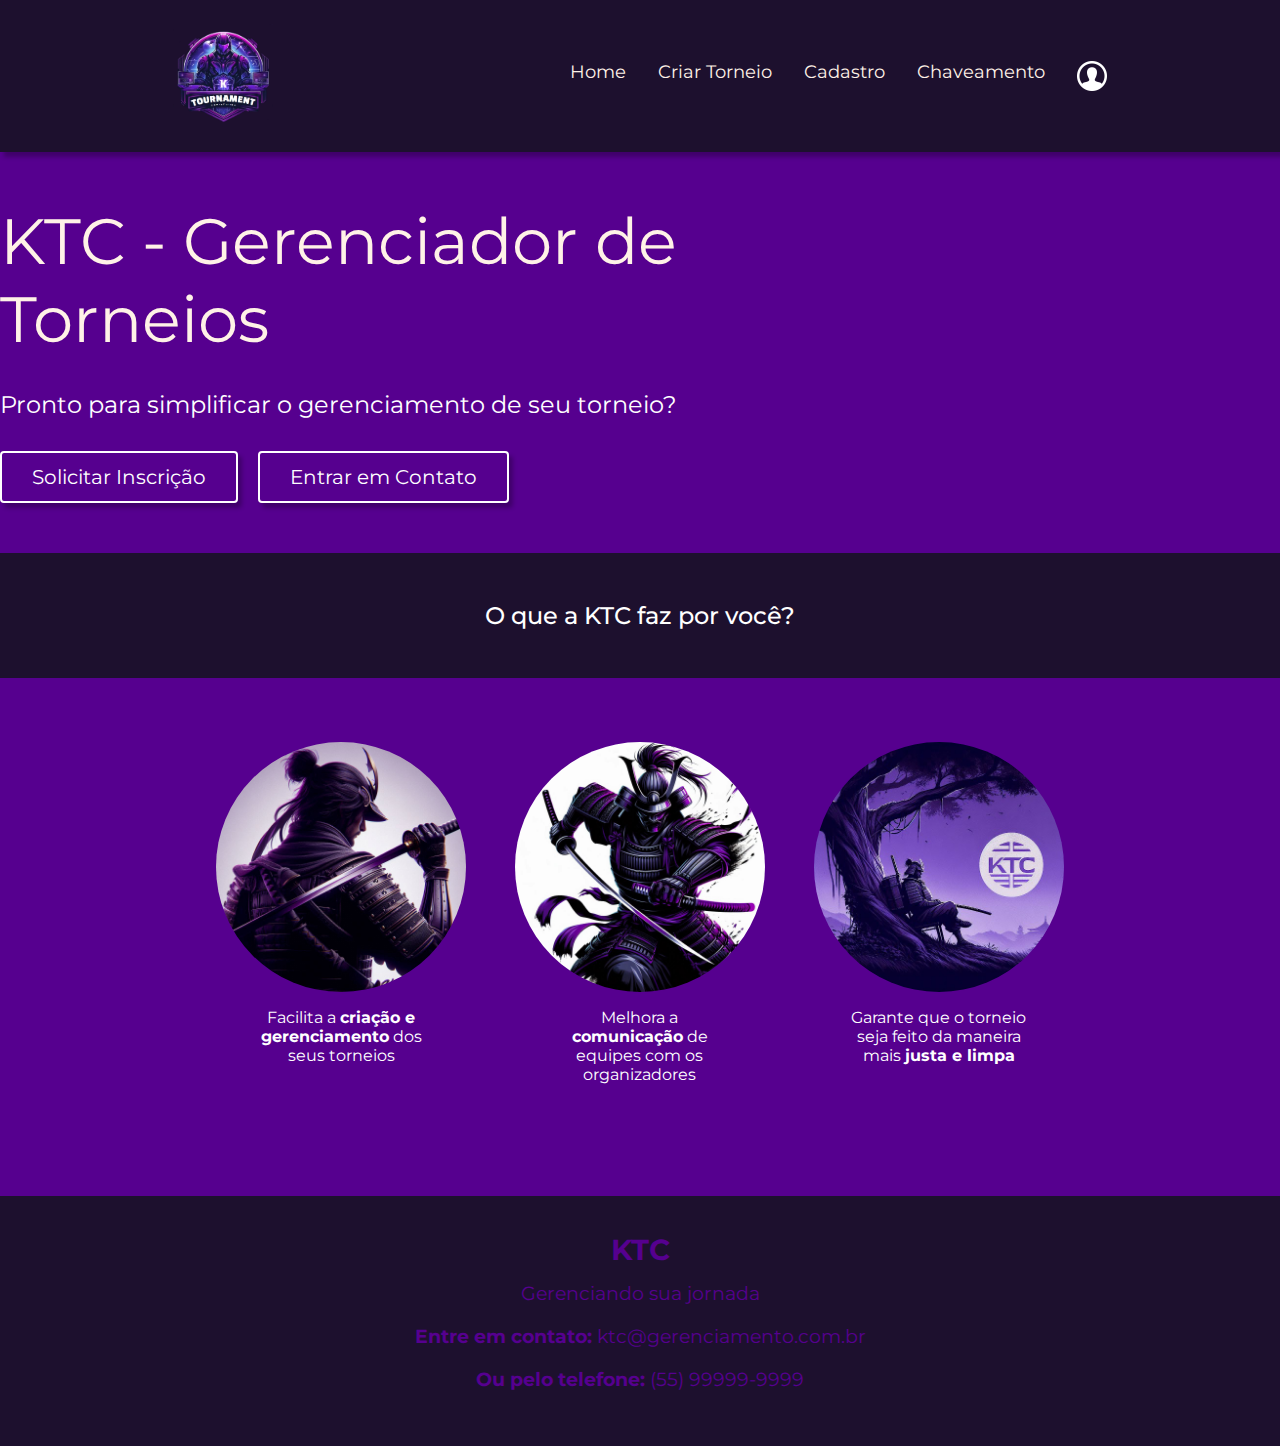
<file: index.html>
<!DOCTYPE html>
<html lang="pt-br">
<head>
    <meta charset="UTF-8">
    <meta name="viewport" content="width=device-width, initial-scale=1.0">
    <link rel="stylesheet" href="./css/style.css">
    <link rel="icon" href="./assets/logo.png">
    <title>KTC</title>
</head>
<body>
    <header class="cabecalho">
        <a href="index.html"><img class="cabecalho-imagem" src="assets/logo.png" alt="imagem da logo"></a>
        <nav class="cabecalho-menu">
            <a class="cabecalho-menu-item" href="index.html">Home</a>
            <a class="cabecalho-menu-item" href="criacao_torneio.html">Criar Torneio</a>
            <a class="cabecalho-menu-item" href="cadastramento.html">Cadastro</a>
            <a class="cabecalho-menu-item" href="chaves.html">Chaveamento</a>
            <img class="cabecalho-menu-imagem" src="assets/iconmonstr-user-20-240 1.svg" alt="avatar">
        </nav>
    </header>

    <main class="conteudo">
        <section class="conteudo-principal">
            <div class="conteudo-principal-escrito">
                <h1 class="conteudo-principal-titulo">KTC - Gerenciador de Torneios</h1>
                <p class="conteudo-principal-descricao">Pronto para simplificar o gerenciamento de seu torneio?</p>
                <span class="btn-box">
                    <button class="conteudo-principal-botao"><a href="cadastramento.html">Solicitar Inscrição</a></button>
                    <button class="conteudo-principal-botao"><a href="#rodape">Entrar em Contato</a></button>
                </span>    
            </div>
        </section>

        <section class="conteudo-secundario">
            <h2>O que a KTC faz por você?</h2>
            <div class="benefits">
            <div class="benefit">
                <div id="benefit-1" class="benefit-img"></div>
                <p>Facilita a <strong>criação e gerenciamento</strong> dos seus torneios</p>
            </div>

            <div class="benefit">
                <div id="benefit-2" class="benefit-img"></div>
                <p>Melhora a <strong>comunicação</strong> de equipes com os organizadores</p>
            </div>

            <div class="benefit">
                <div id="benefit-3" class="benefit-img"></div>
                <p>Garante que o torneio seja feito da maneira mais <strong>justa e limpa</strong></p>
            </div>
        </div>
        </section>
    </main>

    <footer id="rodape">
        <h3>KTC</h3>
        <p>Gerenciando sua jornada</p>
        <p><span>Entre em contato:</span> ktc@gerenciamento.com.br</p>
        <p><span>Ou pelo telefone:</span> (55) 99999-9999</p>
    </footer>
</body>
</html>
</file>
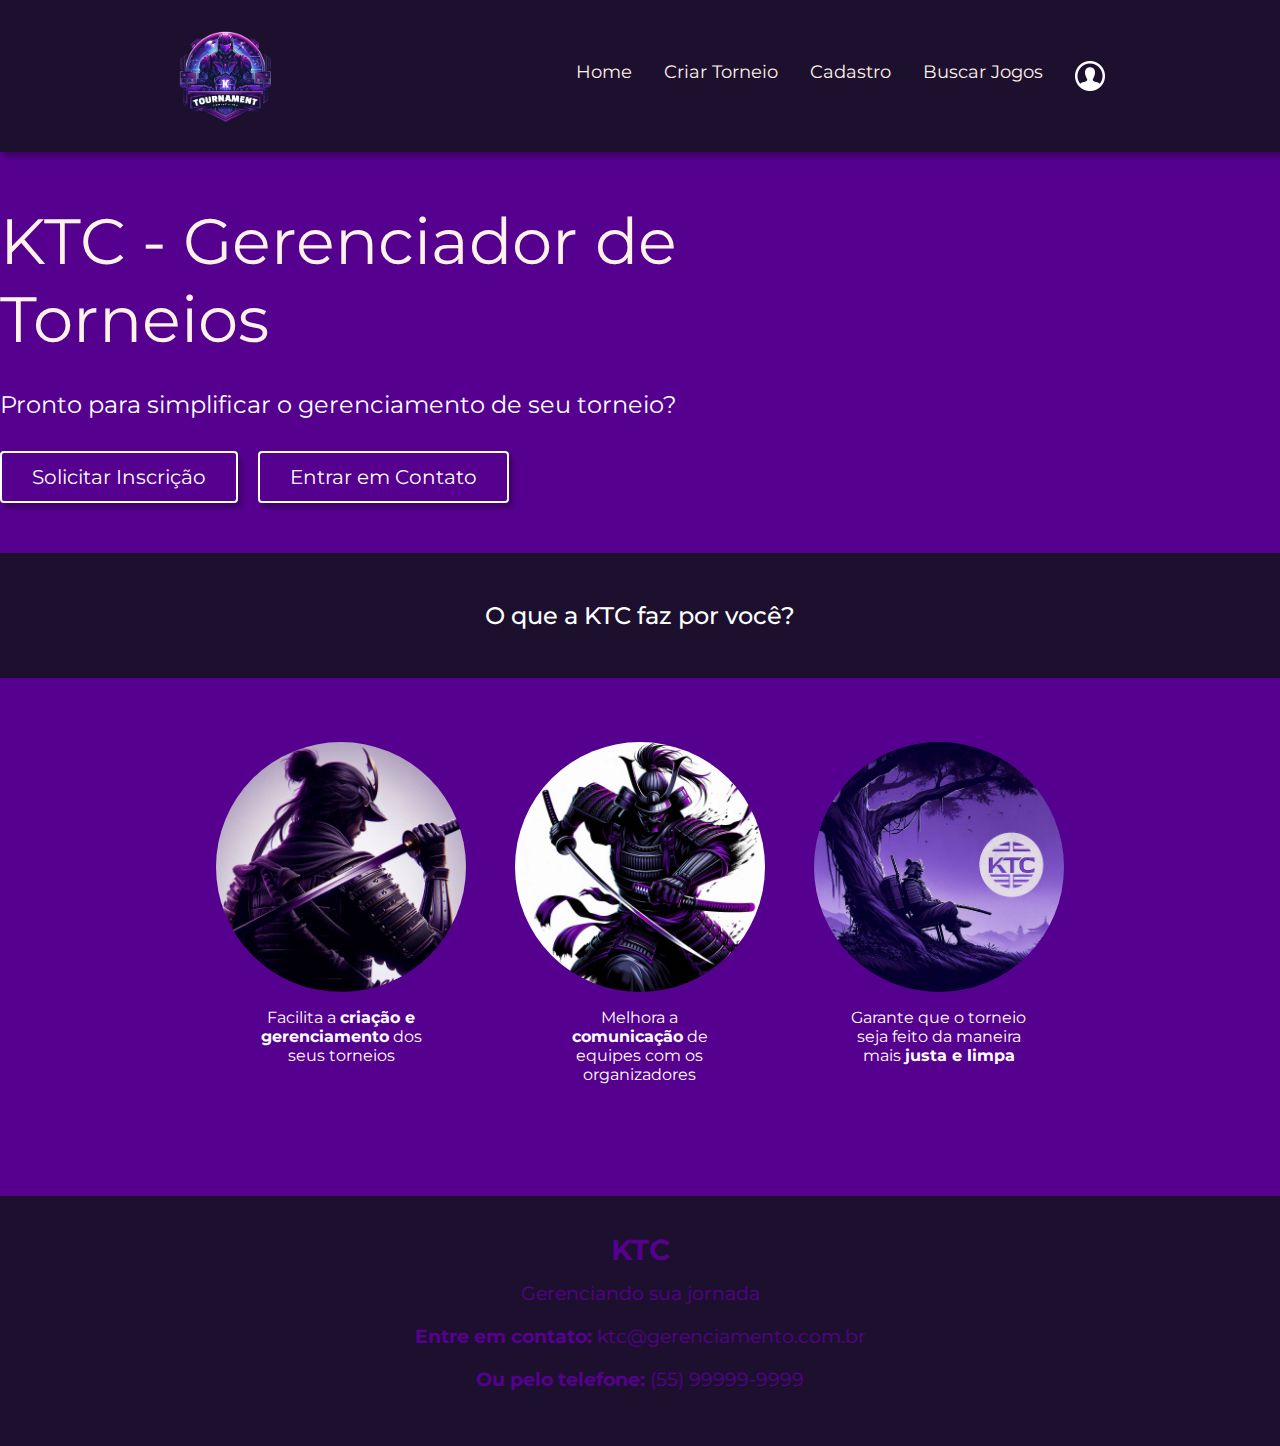
<file: src/main/resources/static/index.html>
<!DOCTYPE html>
<html lang="pt-br">
<head>
    <meta charset="UTF-8">
    <meta name="viewport" content="width=device-width, initial-scale=1.0">
    <link rel="stylesheet" href="./css/style.css">
    <link rel="icon" href="./assets/logo.png">
    <title>KTC</title>
</head>
<body>
    <header class="cabecalho">
        <a href="index.html"><img class="cabecalho-imagem" src="assets/logo.png" alt="imagem da logo"></a>
        <nav class="cabecalho-menu">
            <a class="cabecalho-menu-item" href="index.html">Home</a>
            <a class="cabecalho-menu-item" href="criacao_torneio.html">Criar Torneio</a>
            <a class="cabecalho-menu-item" href="cadastramento.html">Cadastro</a>
            <a class="cabecalho-menu-item" href="games.html">Buscar Jogos</a>
            <img class="cabecalho-menu-imagem" src="assets/iconmonstr-user-20-240 1.svg" alt="avatar">
        </nav>
    </header>

    <main class="conteudo">
        <section class="conteudo-principal">
            <div class="conteudo-principal-escrito">
                <h1 class="conteudo-principal-titulo">KTC - Gerenciador de Torneios</h1>
                <p class="conteudo-principal-descricao">Pronto para simplificar o gerenciamento de seu torneio?</p>
                <span class="btn-box">
                    <button class="conteudo-principal-botao"><a href="cadastramento.html">Solicitar Inscrição</a></button>
                    <button class="conteudo-principal-botao"><a href="#rodape">Entrar em Contato</a></button>
                </span>    
            </div>
        </section>

        <section class="conteudo-secundario">
            <h2>O que a KTC faz por você?</h2>
            <div class="benefits">
            <div class="benefit">
                <div id="benefit-1" class="benefit-img"></div>
                <p>Facilita a <strong>criação e gerenciamento</strong> dos seus torneios</p>
            </div>

            <div class="benefit">
                <div id="benefit-2" class="benefit-img"></div>
                <p>Melhora a <strong>comunicação</strong> de equipes com os organizadores</p>
            </div>

            <div class="benefit">
                <div id="benefit-3" class="benefit-img"></div>
                <p>Garante que o torneio seja feito da maneira mais <strong>justa e limpa</strong></p>
            </div>
        </div>
        </section>
    </main>

    <footer id="rodape">
        <h3>KTC</h3>
        <p>Gerenciando sua jornada</p>
        <p><span>Entre em contato:</span> ktc@gerenciamento.com.br</p>
        <p><span>Ou pelo telefone:</span> (55) 99999-9999</p>
    </footer>
</body>
</html>
</file>
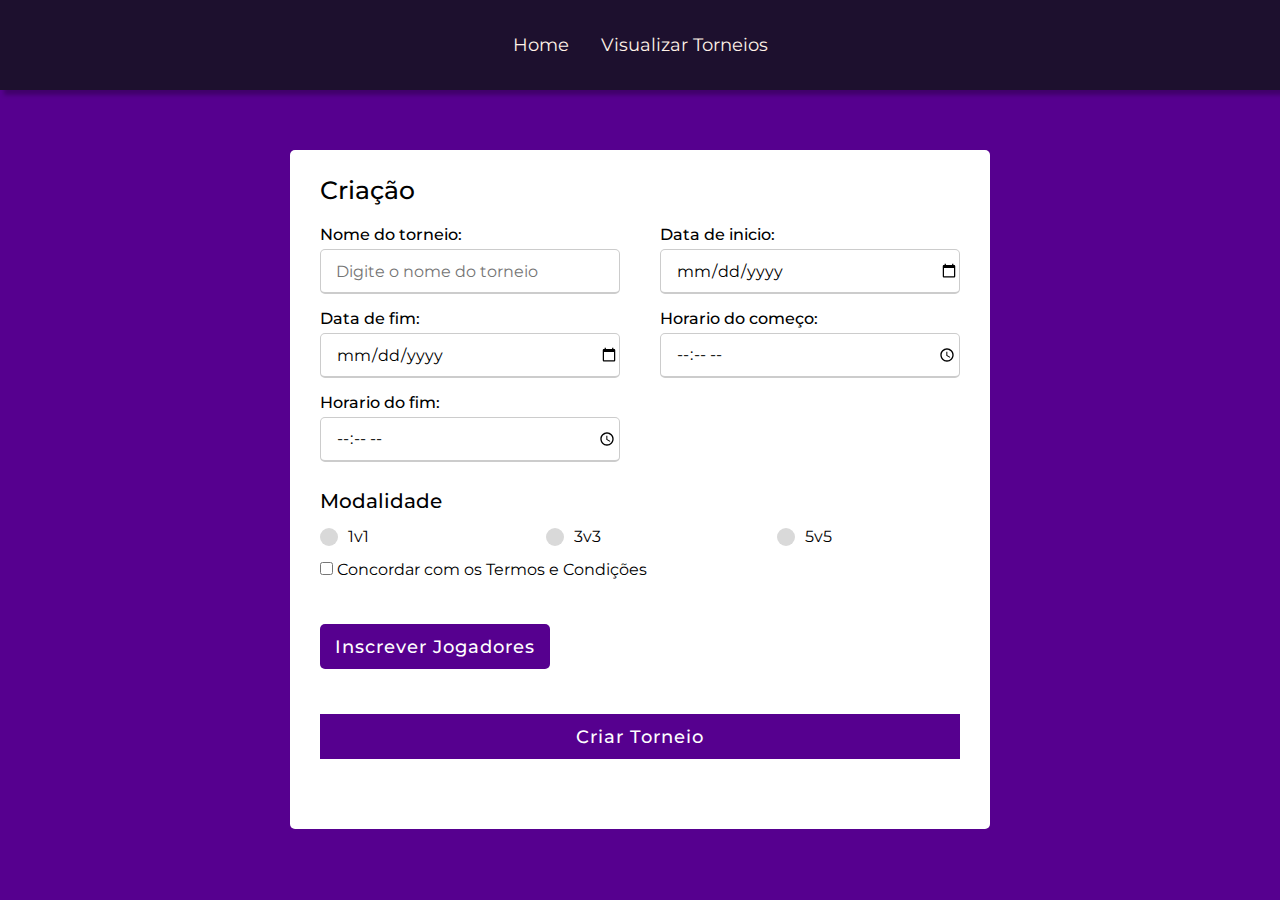
<file: criacao_torneio.html>
<!DOCTYPE html>
<html lang="pt-br">
<head>
    <meta charset="UTF-8">
    <meta name="viewport" content="width=device-width, initial-scale=1.0">
    <link rel="stylesheet" href="./css/criacao_torneio.css">
    <link rel="icon" href="./assets/logo.png">
    <title>KTC</title>
</head>
<body>
    <header class="cabecalho">
        <nav class="cabecalho-menu">
            <a class="cabecalho-menu-item" href="index.html">Home</a>
            <a class="cabecalho-menu-item" href="">Visualizar Torneios</a>
        </nav>
    </header>

    <main>
        <section class="content">
            <div class="container">
                <div class="tittle">Criação</div>
                <form action="criacao_torneio.html">
                    <div class="user-details">
                        <div class="input-box">
                            <span class="details">Nome do torneio: </span>
                            <input type="text" placeholder="Digite o nome do torneio" required>
                        </div>
                        <div class="input-box">
                            <span class="details">Data de inicio: </span>
                            <input type="date" placeholder="" required>
                        </div>
                        <div class="input-box">
                            <span class="details">Data de fim: </span>
                            <input type="date" placeholder="" required>
                        </div>
                        <div class="input-box">
                            <span class="details">Horario do começo: </span>
                            <input type="time" placeholder="" required>
                        </div>
                        <div class="input-box">
                            <span class="details">Horario do fim: </span>
                            <input type="time" placeholder="" required>
                        </div>
                    </div>

                    <div class="modalidade">
                        <input type="radio" name="modalidae" id="dot-1">
                        <input type="radio" name="modalidae" id="dot-2">
                        <input type="radio" name="modalidae" id="dot-3">

                        <span class="modalidade-titulo">Modalidade</span>
                        <div class="categoria">
                            <label for="dot-1">
                                <span class="escolha um"></span>
                                <span class="modalidade">1v1</span>
                            </label>
                            <label for="dot-2">
                                <span class="escolha dois"></span>
                                <span class="modalidade">3v3</span>
                            </label>
                            <label for="dot-3">
                                <span class="escolha tres"></span>
                                <span class="modalidade">5v5</span>
                            </label>
                        </div>
                    </div>

                    <div class="termos">
                        <input type="checkbox" required>
                        <span class="termoseservicos">Concordar com os Termos e Condições</span>
                    </div>

                    <div class="button">
                        <button class="increver-jogadores"><a href="inscricao_jogador.html">Inscrever Jogadores</a></button>
                    </div>

                    <div class="button">
                        <input type="submit" value="Criar Torneio">
                    </div>
                </form>
            </div>
        </section>
    </main>
</body>
</html>
</file>
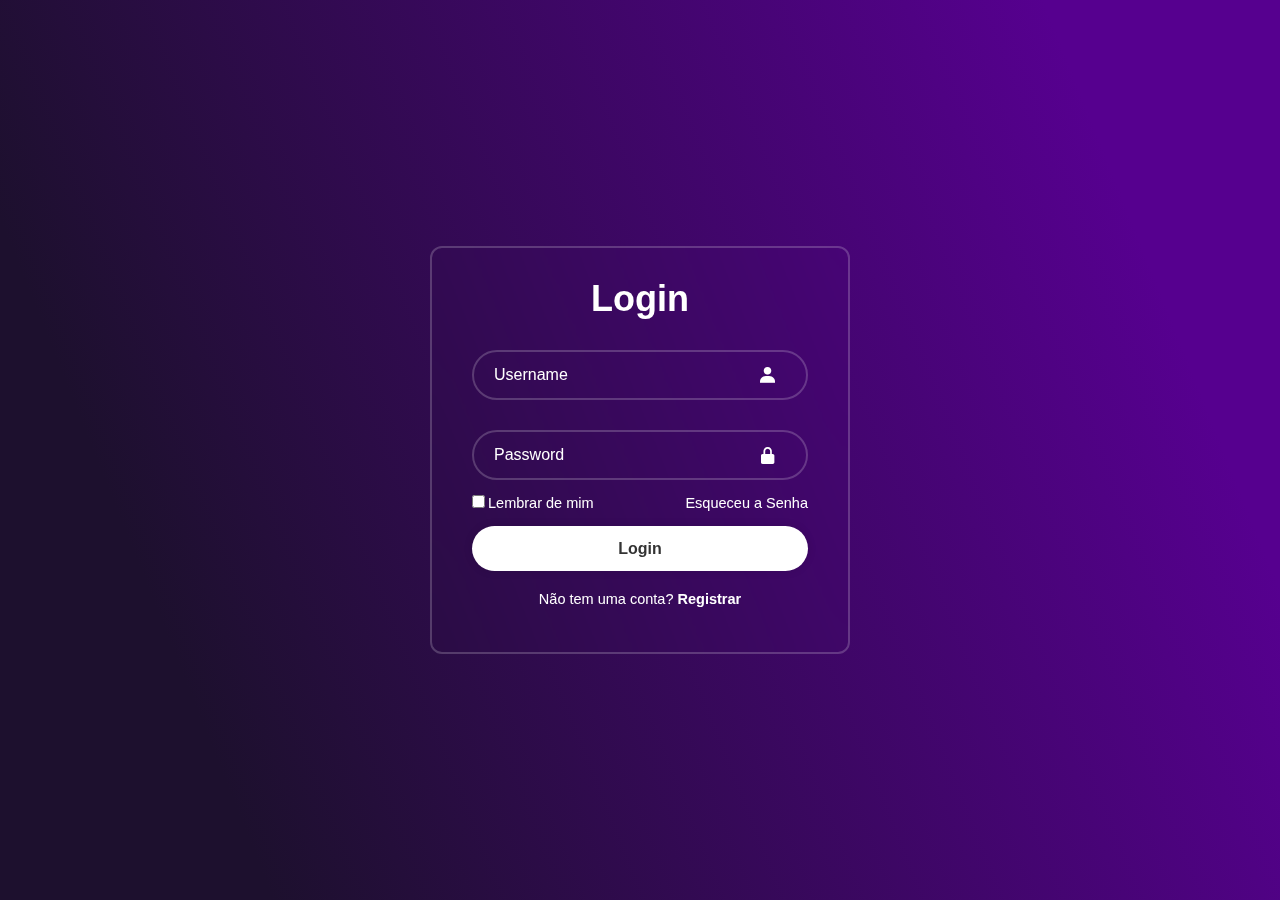
<file: login.html>
<!DOCTYPE html>
<html lang="en">
<head>
  <meta charset="UTF-8">
  <meta name="viewport" content="width=device-width, initial-scale=1.0">
  <title>KTC</title>
  <link rel="stylesheet" href="login.css">
  <link rel="icon" href="./assets/logo.png">
  <link href="https://unpkg.com/boxicons@2.1.4/css/boxicons.min.css" rel="stylesheet">
</head>
<body>
  <div class="wrapper">
    <form action="">
      <h1>Login</h1>
      <div class="input-box">
        <input type="text" placeholder="Username" required>
        <i class="bx bxs-user"></i>
      </div>
      <div class="input-box">
        <input type="password" placeholder="Password" required>
        <i class="bx bxs-lock-alt"></i>
      </div>
      <div class="remember-forgot">
        <label><input type="checkbox">Lembrar de mim</label>
        <a href="#">Esqueceu a Senha</a>
      </div>
      <button type="submit" class="btn">Login</button>
      <div class="register-link">
        <p>Não tem uma conta? <a href="#">Registrar</a></p>
      </div>
    </form>
  </div>
</body>
</html>
</file>
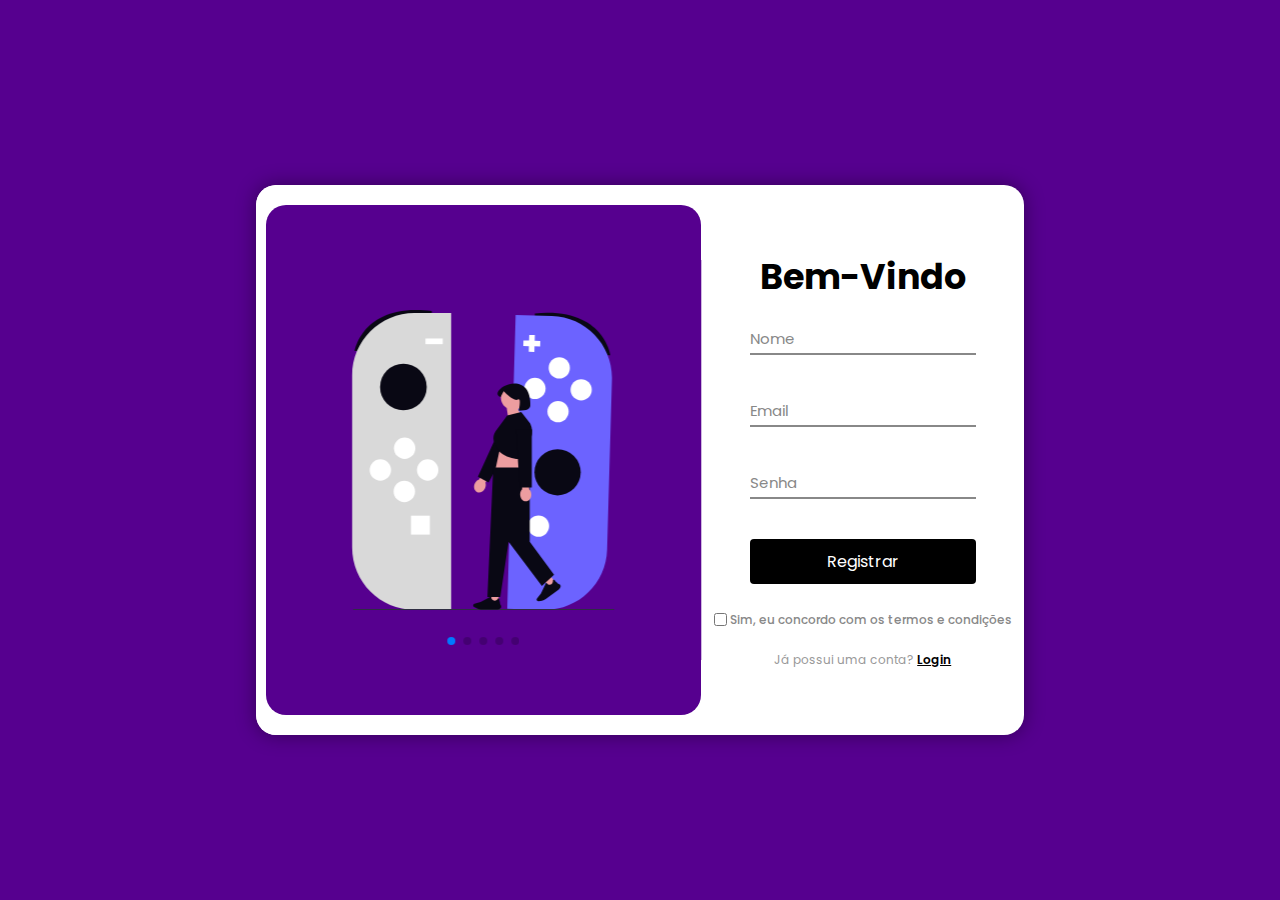
<file: src/main/resources/static/cadastramento.html>
<!DOCTYPE html>
<html lang="en">
<head>
  <meta charset="UTF-8">
  <meta name="viewport" content="width=device-width, initial-scale=1.0">
  <title>KTC</title>
  <link rel="stylesheet" href="https://cdn.jsdelivr.net/npm/swiper@11/swiper-bundle.min.css"/>
  <link rel="stylesheet" href="./css/cadastramento.css">
  <link rel="icon" href="./assets/logo.png">
  <link href="https://unpkg.com/boxicons@2.1.4/css/boxicons.min.css" rel="stylesheet">
</head>
<body>
  <div class="container">
    <div class="login-section">
        <div class="form-box Register">
            <h2>Bem-Vindo</h2>
            <div class="input-box">
                <input type="text" id="name" required>
                <label for="">Nome</label>
            </div>

            <div class="input-box">
                <input type="email" id="email" required>
                <label for="">Email</label>
            </div>

            <div class="input-box">
                <input type="password" id="password" required>
                <label for="">Senha</label>
            </div>

            <div class="input-box">
                <button class="btn" id="registerBtn">Registrar</button>
            </div>

            <div class="term-condition">
                <label for=""><input type="checkbox" name="" id="">Sim, eu concordo com os termos e condições </label>
            </div>

            <div class="account-login">
                <label for="">Já possui uma conta? <a href="#" class="Login-link">Login</a></label>
            </div>

        </div>

        <div class="form-box Login">
            <h2>Login</h2>

            <div class="input-box">
                <input type="email" id="loginEmail" required>
                <label for="">Email</label>
            </div>

            <div class="input-box">
                <input type="password" id="loginPassword" required>
                <label for="">Senha</label>
            </div>

            <div class="input-box">
                <button class="btn" id="loginBtn">Login</button>
            </div>

            <div class="account-login">
                <label for="">Não possui uma conta? <a href="#" class="Register-link">Registrar</a></label>
            </div>

        </div>
    </div>

    <div class="item">
      <div class="content">

          <!-- Swiper -->
          <div class="swiper mySwiper">
              <div class="swiper-wrapper">
                <div class="swiper-slide">
                  <svg xmlns="http://www.w3.org/2000/svg" width="597.58693" height="683.51555" viewBox="0 0 597.58693 683.51555" xmlns:xlink="http://www.w3.org/1999/xlink"><path d="m571.55558,102.64758l16.60778.47265S573.30012-7.31974,416.35579,7.71034l-.41867,14.71109,155.61847,80.22615Z" fill="#090814" stroke-width="0"/><path d="m436.11433,683.26652l-82.72703-2.35439L372.44873,11.14415l82.72703,2.35439c77.61819,2.209,138.96904,67.15419,136.76,144.77378l-11.04901,388.23277c-2.20904,77.61959-67.15423,138.97043-144.77243,136.76143Z" fill="#6c63ff" stroke-width="0"/><circle cx="468.02773" cy="369.67747" r="52.69171" fill="#090814" stroke-width="0"/><circle cx="471.94638" cy="131.86795" r="24.2097" fill="#fff" stroke-width="0"/><circle cx="469.11046" cy="231.51462" r="24.2097" fill="#fff" stroke-width="0"/><circle cx="416.47503" cy="178.72826" r="24.2097" fill="#fff" stroke-width="0"/><circle cx="521.81579" cy="181.72624" r="24.2097" fill="#fff" stroke-width="0"/><circle cx="424.64442" cy="492.38967" r="24.2097" fill="#fff" stroke-width="0"/><polygon points="428.71514 70.39341 415.90343 70.02879 416.26805 57.21708 403.45633 56.85246 403.09171 69.66418 390.28 69.29956 389.91538 82.11127 402.72709 82.47589 402.36248 95.28761 415.17419 95.65222 415.53881 82.84051 428.35052 83.20513 428.71514 70.39341" fill="#fff" stroke-width="0"/><path d="m22.15056,93.62643H5.38783S23.54746-17.32712,181.39647,2.33554v14.84834L22.15056,93.62643Z" fill="#090814" stroke-width="0"/><path d="m225.57841,683.07563h-83.49816C63.73718,683.07563,0,619.33845,0,540.99468V149.13975C0,70.79598,63.73718,7.0588,142.08025,7.0588h83.49816v676.01683Z" fill="#d9d9d9" stroke-width="0"/><rect x="167.02842" y="64.89033" width="39.51214" height="12.93125" fill="#fff" stroke-width="0"/><circle cx="116.74024" cy="175.52432" r="53.16179" fill="#090814" stroke-width="0"/><circle cx="119.61385" cy="314.89442" r="24.42569" fill="#fff" stroke-width="0"/><circle cx="64.29685" cy="364.4642" r="24.42569" fill="#fff" stroke-width="0"/><circle cx="172.05723" cy="364.4642" r="24.42569" fill="#fff" stroke-width="0"/><circle cx="118.89544" cy="413.31558" r="24.42569" fill="#fff" stroke-width="0"/><rect x="133.9819" y="468.63258" width="43.10415" height="43.10415" fill="#fff" stroke-width="0"/><path d="m1.94692,682.32555c0,.66.53,1.19,1.19,1.19h593.26001c.65997,0,1.19-.53,1.19-1.19s-.53003-1.19-1.19-1.19H3.13692c-.66,0-1.19.53-1.19,1.19Z" fill="#2f2e43" stroke-width="0"/><path d="m338.88656,199.29998c0-15.57528,12.62625-28.20148,28.20158-28.20148,15.57533,0,28.20116,12.62619,28.20116,28.20148,0,11.8257-7.28189,21.94509-17.60349,26.13502,3.31957,7.49126,8.15098,13.64575,8.15098,13.64575l-27.79275,23.16053-5.90576-39.03185c-7.9571-4.98583-13.25172-13.82699-13.25172-23.90945Z" fill="#ed9da0" stroke-width="0"/><path d="m289.45779,386.35175l12.37049-24.37762,14.23328,7.22272-12.37049,24.37762c1.32125,3.84145,1.02823,8.55511-1.17556,12.89795-3.85605,7.59884-12.0799,11.17187-18.36859,7.98067-6.28868-3.19121-8.26072-11.93817-4.40467-19.53701,2.20379-4.34284,5.83517-7.36245,9.71553-8.56432Z" fill="#ed9da0" stroke-width="0"/><polyline points="373.41368 276.13341 310.91878 392.93815 286.48352 379.86438 341.22924 260.18178" fill="#090814" stroke-width="0"/><path d="m339.27566,303.507l-17.03304,79.11008,74.23425,2.58957s-9.72582-54.94079-6.27306-64.43587l-50.92815-17.26378Z" fill="#ed9da0" stroke-width="0"/><rect x="443.05602" y="611.70445" width="17.34708" height="17.34708" transform="translate(-280.00284 389.08566) rotate(-36.39853)" fill="#ed9da0" stroke-width="0"/><path d="m470.83819,636.67058l-29.68012,21.88089c-2.5368,1.87019-5.51438,3.16872-8.61092,3.75522l-7.41068,1.40365c-1.53224.29023-3.12028-.33334-4.04567-1.58857-1.08525-1.47208-1.05447-3.50488.07486-4.94343l8.98553-11.44555,11.8282-24.38748.06836.06249c1.7096,1.56281,4.3063,3.91355,4.50104,4.02868,3.65292.8087,6.45805.35432,8.33815-1.34968,3.27933-2.97221,2.61828-8.80188,2.61122-8.86045l-.00538-.04481.03888-.02297c.89327-.52596,1.75394-.64382,2.55818-.35034,1.70727.62308,2.59819,2.86419,2.7258,3.20723,1.66672.23354,6.0016,5.20381,6.35002,5.60605,2.49405.45183,4.21113,1.38798,5.10322,2.78265.77998,1.21929.93118,2.77417.44963,4.62146-.57932,2.22257-1.95739,4.22732-3.88033,5.64496Z" fill="#090814" stroke-width="0"/><rect x="316.48039" y="648.9923" width="17.34708" height="17.34708" fill="#ed9da0" stroke-width="0"/><path d="m330.86664,682.11891h-36.87388c-3.15165,0-6.31889-.72169-9.15935-2.08709l-6.79785-3.26768c-1.40554-.67562-2.31374-2.11988-2.31374-3.67935,0-1.82888,1.23104-3.44683,2.99368-3.93459l14.0243-3.88063,23.99211-12.61087.01794.09086c.4487,2.27239,1.14389,5.7054,1.23232,5.91363,2.46039,2.81857,4.98789,4.11739,7.51235,3.86147,4.40326-.44641,7.3305-5.53103,7.35957-5.58236l.02226-.03926.04492.00459c1.0311.10671,1.7938.52257,2.26699,1.23603,1.00446,1.51461.39171,3.84717.29086,4.19901,1.20298,1.17701,1.74281,7.74993,1.78456,8.28045,1.73937,1.84365,2.56595,3.61608,2.45641,5.26802-.09572,1.44426-.89667,2.78551-2.38045,3.98667-1.78517,1.4452-4.084,2.24109-6.47302,2.24109Z" fill="#090814" stroke-width="0"/><polygon points="404.60799 358.83277 321.46926 358.83277 308.21683 653.63236 337.49549 653.63236 356.41241 528.26444 432.3209 628.55878 460.03381 603.48519 404.60799 528.26444 404.60799 358.83277" fill="#090814" stroke-width="0"/><path d="m353.31742,240.1909l31.93799-7.7687,20.47217,26.21251c4.87654,9.94814,5.64609,21.41481,2.14258,31.92536l-16.97575,50.92725s-51.79134-.86319-63.0128-31.0748l-3.21696-6.702c-4.3972-9.16084-3.3998-19.99767,2.59566-28.20199l26.05711-35.31761Z" fill="#090814" stroke-width="0"/><path d="m405.98055,218.01961s-1.36721,9.92213-13.89089,10.60225l-12.52368.68012s6.87575-31.05892-1.9645-25.16452c-8.84025,5.89439-32.41423-18.81672-32.41423-18.81672l-6.95588,13.04569s-16.61811-6.01776,1.79907-20.75374c0,0,21.97434-16.98884,45.30277-6.78701,23.32842,10.20183,20.64734,47.19393,20.64734,47.19393Z" fill="#090814" stroke-width="0"/><path d="m387.31292,408.56236l-.59292-27.33031,15.95726-.34618.59292,27.33031c2.97722,2.7638,4.94256,7.05821,5.04818,11.92707.18482,8.51924-5.38078,15.54934-12.43116,15.7023-7.05039.15295-12.91563-6.62916-13.10045-15.1484-.10563-4.86886,1.67175-9.24446,4.52617-12.13478Z" fill="#ed9da0" stroke-width="0"/><polyline points="409.34287 271.77289 409.34287 404.24539 381.62996 404.24539 373.43963 272.89114" fill="#090814" stroke-width="0"/></svg>
                </div>
                
                <div class="swiper-slide">
                  <svg xmlns="http://www.w3.org/2000/svg" width="709" height="516.05281" viewBox="0 0 709 516.05281" xmlns:xlink="http://www.w3.org/1999/xlink"><path d="M529.11499,336.0312c1.12549,.05182,2.07983-.8186,2.13165-1.94403,.02765-.60095-.21136-1.18353-.65314-1.59186l-.13977-.55573,.05554-.13342c1.17957-2.78619,4.39453-4.08862,7.18073-2.90906,1.32373,.56049,2.37415,1.61871,2.92474,2.94659,1.65277,3.98071,3.75708,7.9682,4.27521,12.17719,.22821,1.86041,.13196,3.7464-.28448,5.57391,3.88196-8.46808,5.89777-17.67181,5.91077-26.98724,.00085-2.33759-.12903-4.6734-.38898-6.99649-.21484-1.90445-.51294-3.79535-.89423-5.6727-2.08069-10.18625-6.54791-19.73364-13.03491-27.85815-3.13971-1.7131-5.67883-4.34744-7.27521-7.54807-.57831-1.15051-.98706-2.37869-1.2135-3.6463,.35419,.04645,.71417,.0755,1.0683,.09869,.11035,.00577,.22644,.0116,.33679,.01743l.04163,.00186c1.11517,.05005,2.05975-.81342,2.1098-1.92856,.02216-.49451-.13788-.97998-.44983-1.36432-.15295-.18817-.30591-.37628-.45898-.5643-.2323-.29034-.47034-.57483-.70258-.86511-.02679-.02759-.052-.05667-.0755-.08713-.26709-.33099-.53418-.6561-.80127-.98706,.48755-.75668,1.14325-1.39056,1.91608-1.85214,2.67664-1.56766,6.36945-.48193,8.30292,1.93927,1.83405,2.55737,2.43219,5.79935,1.63153,8.84283-.66235,2.57404-1.75793,5.01654-3.23993,7.2229,.1452,.18582,.29614,.36581,.44128,.55164,2.65344,3.41199,4.96619,7.07584,6.90491,10.939-.4715-4.32785,.09125-8.70581,1.64185-12.77374,1.57153-3.79117,4.51715-6.9841,7.11115-10.26157,1.9162-2.45905,5.46307-2.89908,7.92212-.98285,1.18005,.91959,1.94684,2.27002,2.13177,3.75461l.01556,.1449c-.38531,.21735-.76239,.44803-1.13147,.69211-1.27075,.84903-1.61261,2.56741-.76355,3.83813,.43085,.64493,1.11267,1.07941,1.87921,1.19757l.05646,.0087c-.13727,1.38861-.37988,2.7648-.72577,4.11664-2.02612,7.62918-7.14148,14.06812-14.11487,17.767-.22644,.11612-.44714,.23224-.67358,.34256,1.94781,5.52008,3.16962,11.26999,3.63458,17.10516,.26331,3.44257,.24774,6.90082-.04645,10.34088l.0174-.12195c.74329-3.82526,2.78387-7.27686,5.77722-9.77185,4.44586-3.65213,10.72699-4.99701,15.52332-7.93259,1.47601-.94769,3.4408-.51944,4.38849,.95657,.40607,.63235,.57471,1.38821,.47595,2.13321l-.01959,.12817c-.71497,.2912-1.41113,.62665-2.08441,1.00443-.38525,.21741-.76245,.44812-1.13147,.69211-1.27075,.84903-1.61261,2.56744-.76355,3.83817,.43085,.64493,1.11267,1.07941,1.87921,1.19757l.05646,.00867c.04065,.0058,.0755,.01166,.11609,.01746-1.22168,2.91693-2.93628,5.60181-5.06879,7.93707-5.32428,5.71313-12.76788,8.97919-20.57721,9.02869h-.00586c-1.04889,4.55792-2.5686,8.99445-4.53467,13.23816h-16.19922c-.05811-.17999-.11035-.36584-.1626-.54584,1.49945,.09424,3.00476,.00458,4.48242-.26703-1.2019-1.47479-2.40375-2.96124-3.60565-4.43597-.02679-.02759-.052-.05664-.0755-.0871-.60968-.75476-1.2251-1.50378-1.83478-2.25861l-.00031-.00092c-.03247-2.31372,.23303-4.62195,.78998-6.86786l.00049-.00031Z" fill="#f2f2f2"/><path d="M480.10889,187.41737c0,8.91721,4.46094,17.9913,13.37817,17.9913s21.22052-6.4584,18.45264-20.29788c-1.74884-8.74399-6.76752-13.83945-15.68469-13.83945-8.91718-.00006-16.14606,7.2287-16.14612,16.14587v.00015Z" fill="#2f2e41"/><path d="M517.5152,314.82106c-1.83575-2.03625-1.67328-5.17517,.36298-7.01096,.21716-.19577,.45117-.37198,.69934-.52655l-3.9035-17.20386,8.58002,3.22827,2.39142,15.8421c1.29956,2.43094,.38232,5.45511-2.04858,6.75467-2.03412,1.08737-4.5484,.63934-6.08167-1.08374v.00006Z" fill="#a0616a"/><path d="M499.30316,253.84254l5.98859,.60962s-1.56616,8.87137,.88312,10.86963,1.46198,1.98877,1.44775,3.4697c.15137,2.14999,1.20917,4.13437,2.90979,5.4585,1.96039,1.49988,6.03741,28.21201,6.03741,28.21201l8.88562,.08524c-.26501-2.29749-.2428-4.61905,.06628-6.91101,.52679-3.45078,3.18988-12.14304,2.2168-13.63345s-.46082-4.23111-.43243-7.19299-4.20868,.31082-4.16132-4.62561-5.38733-35.91211-4.85107-40.35019-4.8559-8.4393-4.8559-8.4393l-4.93646-.04736-9.19818,32.49524Z" fill="#e6e6e6"/><path d="M435.72852,212.18318c-.56439,2.53561,1.03363,5.04868,3.56927,5.61304,.27032,.06018,.54547,.09637,.8222,.10812l4.80414,16.00943,5.5708-6.66409-5.41614-14.18115c-.06189-2.61102-2.22876-4.67749-4.83978-4.61557-2.18481,.05182-4.04956,1.59396-4.5105,3.73022Z" fill="#a0616a"/><path d="M486.44824,217.39759s-11.61395-4.35455-17.91052,19.49258l-8.35858,8.65683-7.0224-12.689,.92853-3.01016-5.42712-12.3038-9.30499,5.34018,2.29053,8.4472-.38702,4.17581,2.22357,2.59723,3.63989,13.42337,2.27698,4.38553s2.87152,5.61523,7.88416,6.54016c1.33624,.25027,2.70355,.28909,4.05182,.11499,3.20612-.5015,6.1778-1.98511,8.50537-4.24634,6.19751-5.52667,12.05872-11.41925,17.55219-17.64615l-.94238-23.27844Z" fill="#e6e6e6"/><polygon points="502.026 257.32928 502.84799 261.24429 503.54599 275.6853 475.48199 271.88528 473.327 255.1633 476.30499 250.2693 502.026 257.32928" fill="#a0616a"/><circle cx="492.92267" cy="191.89299" r="13.28229" fill="#a0616a"/><path d="M515.17725,222.95213c-2.19196-5.17029-6.72803-8.9776-12.20001-10.23999l-.04999-.01001-2.63-3.54001-10.66998,1.07001-1.95001,4-5.06,3.01001h-.01001l-.01001,.01001-2.65002,1.57996-8.78998,10.29001-.01001,.01001c-2.6084,1.74142-4.37872,4.48566-4.88995,7.57999-.13257,.88342-.17609,1.77789-.13,2.67001,.28998,5.47,3.71002,10.34,4.17999,10.98999l1.15002,6.47,.22998,1.32999,2.07001,.29999,29.15997,4.17001,.81,.12006,.23999,.03,.84003-2.17001v-.01999l8.13-21.26999,3.65002-9.48999c.00983-2.36932-.47021-4.71509-1.41003-6.89005Z" fill="#e6e6e6"/><path d="M506.82312,195.37504c-.12036-.01901-.24078-.0444-.36115-.06342-2.07184-.36746-4.14368-.72855-6.20917-1.10245l-.19012-4.68216-2.50262,4.19427c-5.70868,1.89441-11.0498,.8237-16.07416-1.53958-1.65729-.78674-3.26532-1.67328-4.81531-2.65469-1.08081-6.59528,1.64587-11.79291,8.6485-12.45639,.21747-.0206,.37378-.20273,.5639-.29785l.00629-.0061v-.00024c.32312-.15204,.65265-.29776,.98212-.43079,5.26477-2.0575,11.24384-.89819,15.35815,2.97784,4.15607,4.2283,5.8855,10.27515,4.59357,16.06155Z" fill="#2f2e41"/><path d="M519.90723,302.49217c-.58759-3.92361-1.55206-7.78146-2.88-11.51999v-.01001c-1.11169-3.16122-2.49695-6.21948-4.14001-9.14001-.00543,.00012-.00989-.00418-.01001-.00958v-.00043c-2.36548-4.40219-5.45154-8.37717-9.13-11.76001l-.39001-.41h-.09998l-28.15997-.69h-.28998l-.32001-.01001s-.12,.35001-.34998,1.01001c-.00879,.04138-.02222,.08163-.03998,.12-.08002,.26001-.17999,.56-.29999,.89001-.07001,.22-.15002,.45001-.22998,.70001-.09003,.26999-.19,.54999-.28998,.85001-.78003,2.32996-1.91998,5.70999-3.32001,9.89999-.21002,.64001-.42999,1.29999-.65997,1.98999-5.34003,16.07001-13.92999,42.32999-21.42999,67.22h26.59998c2.58002-7.46002,5.32001-18.09998,5.32001-18.09998,1.07001-1.27002,1.01001-4.71997,1.01001-4.71997l8.35999-8.78003,6.02002,31.59998h25.26001l.19-35.16998v-.29999c.19696-4.56589-.04419-9.14014-.72015-13.66Z" fill="#ccc"/><path d="M501.73413,176.43657v.01123c-.00159,.69522,.0871,1.3877,.26379,2.06006,.02808,.11789,.06177,.24136,.10107,.35925v.00562c.76337,2.43408,2.62262,4.37021,5.0238,5.23154,.17401,.06735,.35364,.12347,.53326,.17401,.37842,.10974,.76514,.18857,1.15631,.23575,.35144,.0498,.70599,.07422,1.06091,.073,.2774,.00116,.55469-.01196,.83075-.03931,.646-.0654,1.28137-.21057,1.89166-.43222,.09558-.02777,.18927-.06149,.28064-.10101,.0459-.0163,.09088-.03503,.13477-.05612,4.15063-1.73746,6.10693-6.51068,4.36945-10.66132-.052-.12424-.10706-.24716-.16516-.36868l-.00562-.00562c-.39905-.83554-.94037-1.59531-1.59979-2.2453-1.47064-1.46506-2.11871-5.13666-4.35278-5.13666-.10681-.00186-.21362,.00186-.32001,.0112-1.49872,.05054-4.26917,3.28433-5.44794,4.04773-.87549,.55307-1.6344,1.27197-2.23407,2.11621-.62622,.86847-1.07275,1.85315-1.31354,2.89642-.13763,.59833-.20728,1.21027-.20752,1.82422Z" fill="#2f2e41"/><path d="M511.67871,173.6024c1.26398,1.47159,3.24304,2.04361,5.02832,2.80942,6.39685,2.80627,10.99585,8.58957,12.28943,15.45407,.49359,2.754,.42902,5.60501,1.20868,8.28983,.77502,2.68484,2.69403,5.319,5.44812,5.78491,1.86371,.3183,3.73199-.40134,5.48499-1.11179,.96411-.38748,1.92834-.77652,2.89246-1.16711-1.00562-2.52344-2.00977-5.04681-3.01239-7.57019,1.61133,2.38144,3.48529,4.57416,5.58655,6.53687,3.4552-1.39319,6.91351-2.78638,10.375-4.17953-8.51587,.03229-7.06274-8.23447-8.96802-16.5289-1.04718-4.5578-9.96442-7.64401-11.71283-11.98038-2.73077-6.79852-10.45581-10.09607-17.25433-7.3653-2.92963,1.17673-5.34351,3.35971-6.80786,6.15665-1.74829,.69656-1.79901,3.4183-.55811,4.87146Z" fill="#2f2e41"/><path d="M475.50885,270.97316c-3.97705,1.03705-7.19592,3.95279-8.62012,7.80817-.50397,1.08948-.49072,2.34793,.03607,3.42654,.4118,.77005,1.32892,1.11777,2.14777,.8143,.82245-.44318,1.47845-1.14185,1.86902-1.99057,.573-1.08914,1.06549-2.21878,1.47351-3.37985,.66815-1.75208,2.09351-4.67673,.05847-6.04651-1.71155-1.15201-3.9776-.7045-5.90344-.78351-2.08112-.08536-4.39417-.88235-5.13348-3.03937-.71899-2.09769,.96667-4.07077,2.78381-4.86847,2.21844-.9198,4.74878-.67877,6.75366,.64334,1.95148,1.35275,3.34503,3.3685,3.9212,5.67206,.08899,.37198-.14038,.7457-.51239,.83472-.35419,.08472-.71344-.11926-.82214-.46683-.51025-2.13724-1.85596-3.98071-3.73602-5.11801-1.86792-1.07773-4.18872-.98706-5.96686,.23312-.93304,.58066-1.36639,1.71072-1.06091,2.76636,.46881,.93674,1.3515,1.59796,2.38226,1.78455,2.19574,.53091,4.49237-.15613,6.68103,.54514,2.03723,.52206,3.33582,2.51675,2.98877,4.591-.22772,1.2446-.59662,2.4592-1.09943,3.62027-.42719,1.19376-.92651,2.36041-1.4953,3.49356-.8689,1.64224-2.43567,3.42001-4.5033,2.93839-2.35651-.54886-2.91602-3.3002-2.41101-5.3237,1.36646-4.66922,5.08997-8.27432,9.8009-9.48926,.37207-.08868,.74561,.14102,.83429,.51309,.08435,.35379-.11932,.71252-.46637,.82141v.00006Z" fill="#ccc"/><path d="M579.54724,352.62214h-164c-3.86414-.00452-6.99548-3.13586-7-7V122.62214c.00433-3.8642,3.1358-6.99567,7-7h164c3.8642,.00433,6.99567,3.1358,7,7v223c-.00452,3.86414-3.13586,6.99548-7,7ZM415.54724,117.62214c-2.76007,.00323-4.99677,2.23993-5,5v223c.00323,2.76007,2.23993,4.99677,5,5h164c2.76007-.00323,4.99677-2.23993,5-5V122.62214c-.00323-2.76007-2.23993-4.99677-5-5h-164Z" fill="#3f3d56"/><path d="M605.60992,34.09948H140.31693c-.99774-.02133-1.78931-.84746-1.76797-1.84521,.02069-.96771,.80026-1.74727,1.76797-1.76796h465.293c.99774,.02133,1.78931,.84746,1.76794,1.84521-.02069,.96771-.80023,1.74727-1.76794,1.76796Z" fill="#cacaca"/><path d="M696,248.62214h-53c-7.17969,0-13-5.82031-13-13s5.82031-13,13-13h53c7.17969,0,13,5.82031,13,13s-5.82031,13-13,13Z" fill="#6c63ff"/><path d="M315.97949,303.03117c-1.12549,.05179-2.07983-.8186-2.13159-1.94409-.02765-.60092,.2113-1.18341,.65308-1.59177l.13977-.55573-.05554-.13339c-1.17957-2.78619-4.39453-4.08862-7.18073-2.90903-1.32373,.56042-2.37415,1.61868-2.92474,2.94656-1.65277,3.98071-3.75708,7.96823-4.27521,12.17715-.22821,1.86044-.13196,3.74637,.28448,5.57391-3.88196-8.46805-5.89777-17.67178-5.91077-26.98721-.00085-2.33759,.12903-4.6734,.38898-6.99649,.21484-1.90448,.51294-3.79535,.89423-5.6727,2.08063-10.18625,6.54791-19.73364,13.03491-27.85815,3.13965-1.7131,5.67877-4.34744,7.27515-7.54807,.57831-1.15051,.98706-2.37869,1.2135-3.6463-.35419,.04645-.71417,.0755-1.0683,.09869-.11035,.00577-.22644,.0116-.33679,.01743l-.04163,.00186c-1.11517,.05005-2.05975-.81342-2.1098-1.92856-.02216-.49451,.13788-.97998,.44983-1.36432,.15289-.1882,.30591-.37628,.45905-.5643,.2323-.29034,.47034-.57483,.70258-.86511,.02679-.02759,.052-.05667,.0755-.08713,.26709-.33099,.53418-.6561,.80127-.98706-.48755-.75668-1.14325-1.39056-1.91608-1.85214-2.6767-1.56766-6.36945-.48193-8.30292,1.93927-1.83405,2.55737-2.43219,5.79935-1.63153,8.84283,.66235,2.57404,1.75793,5.01654,3.23993,7.2229-.1452,.18582-.29614,.36581-.44128,.55164-2.65344,3.41202-4.96619,7.07584-6.90491,10.939,.4715-4.32785-.09125-8.70581-1.64185-12.77374-1.57153-3.79117-4.51715-6.9841-7.11108-10.26157-1.9162-2.45905-5.46307-2.89908-7.92212-.98285-1.18005,.91959-1.94684,2.27002-2.13177,3.75461l-.01556,.1449c.38531,.21732,.76245,.44803,1.13147,.69211,1.27075,.84903,1.61261,2.56741,.76355,3.83813-.43085,.64493-1.11267,1.07941-1.87921,1.19757l-.0564,.0087c.13727,1.38861,.37988,2.7648,.72577,4.11664,2.02612,7.62918,7.14148,14.06812,14.11487,17.767,.22644,.11612,.44714,.23224,.67358,.34256-1.94788,5.52005-3.16968,11.26996-3.6347,17.1051-.26331,3.44257-.24774,6.90079,.04645,10.34085l-.01746-.12195c-.74329-3.82529-2.78387-7.27686-5.77722-9.77185-4.44586-3.65213-10.72699-4.99701-15.52332-7.93259-1.47601-.94769-3.4408-.51944-4.38849,.95657-.40607,.63235-.57471,1.38821-.47595,2.13321l.01959,.12817c.71497,.2912,1.41113,.62665,2.08441,1.00443,.38531,.21744,.76245,.44809,1.13147,.69211,1.27075,.84903,1.61261,2.56744,.76355,3.83817-.43085,.64493-1.11267,1.07938-1.87921,1.19757l-.05646,.00867c-.04065,.00583-.0755,.01166-.11609,.01746,1.22168,2.91693,2.93628,5.60181,5.06879,7.93704,5.32428,5.7131,12.76788,8.97916,20.57721,9.02866h.00586c1.04889,4.55789,2.5686,8.99445,4.53467,13.23816h16.19928c.05811-.17999,.11035-.36581,.1626-.54581-1.49945,.09427-3.00476,.00461-4.48242-.267,1.2019-1.47482,2.40375-2.96124,3.60565-4.436,.02679-.02756,.052-.05664,.0755-.08707,.60962-.75479,1.2251-1.50381,1.83478-2.25858l.00031-.00092c.03247-2.31369-.23303-4.62195-.78998-6.86786l-.00049-.00031Z" fill="#f2f2f2"/><g opacity=".38"><path d="M285.2207,279.49711c-2.50269-2.04874-2.87067-5.73837-.82196-8.24106,.21844-.26685,.46008-.51389,.72198-.73822l-13.23828-34.60919,10.57983,2.24091,11.23297,33.28967c1.94733,2.60431,1.41479,6.29413-1.18951,8.24149-2.17908,1.62943-5.1908,1.5535-7.28503-.18359Z" fill="#ffb8b8"/><path d="M290.66724,241.59211l-11.88-49.44-5.10999-14.38c-.00543-.00537-.00897-.01239-.01001-.01999-.83197-2.34897-2.57208-4.26562-4.83002-5.32001-2.25897-1.08163-4.85925-1.20425-7.20999-.34-.20071,.06964-.39764,.14975-.59,.23999-.41003,.18747-.80753,.40128-1.19,.64001-2.20493,1.39001-3.73615,3.63071-4.23001,6.19l-.89999,4.72-.38,2.01001,14.03003,49.04001v.01999l4.88,17.07999,2.26001,7.88v.01001l2.62,9.17001,.06,.19,6.28998-.42001h.01001l.95001-.07001,7.20001-.48001,1.03998-.07001-3.01001-26.64999Z" fill="#2f2e41"/><path d="M242.43661,159.04686l26.46164,53.5145,16.74023,56.90335c-35.26788,6.87714-79.52014,21.58875-82.70544,.48938,1.96277-58.82568,8.14633-77.58966,20.91101-103.09192l18.59256-7.81531Z" fill="#2f2e41"/><path d="M277.81726,317.62214h-21.73001l-8.81-29.76999-6.20001,29.38998c-.01999,.13-.03,.25-.04999,.38h-23.16c.75-9.20001,2.12-25.20001,2.76999-27.47,.92001-3.22,0-3.22-1.84-5.06-.41-.41-.54999-2.04999-.51001-4.34,.10999-7.89001,2.26001-23.51999,2.26001-23.51999l2.54999-4.72,.88-1.64001,45.41998-1.60001,.39001-.01001,.84003,3.66,1.03003,4.51001,1.81,7.91,1.66998,6.31,.09003,.32001v1.87c-.28442,.65152-.41449,1.35995-.38,2.07001-.00006,.63998,1.43994,20.58002,2.96997,41.70999Z" fill="#2f2e41"/><path d="M239.33566,166.98292l3.11841-7.46091,9.65152,.16946,10.064,14.23587,10.56314,44.42258s3.79401,32.45065,0,34.16373-49.73508,.80151-49.73508,.80151c2.12711-17.52463,3.7124-35.35199,5.38318-46.00183,5.52185-35.19739,8.12796-27.79028,10.95483-40.33041Z" fill="#6c63ff"/><path d="M252.10559,159.69148s20.79034,12.01813,21.60358,18.29156,3.53577,83.0571,3.53577,83.0571l-7.35217-4.75076-2.0094-27.98499c1.40137-24.86685-2.01871-43.40192-8.97275-57.29605l-6.80502-11.31686Z" fill="#2f2e41"/><circle cx="247.19767" cy="142.02649" r="14.16937" transform="translate(67.40842 363.28208) rotate(-80.78252)" fill="#ffb8b8"/><path d="M229.73886,141.18507c.63272,2.87088,1.77405,5.60538,3.37006,8.07419,.42368,.8418,1.05667,1.56052,1.83823,2.08713,.81647,.52396,1.89072,.38965,2.5531-.31915l.3447-.28085c-.67599-.41653-1.27963-.9404-1.7872-1.55099-.50983-.6217-.68808-1.45129-.4787-2.22757,.25439-.78418,1.08334-1.22684,1.87653-1.00211,.8298,.32553,1.33401,1.52548,2.20206,1.34039,.70212-.1532,.84891-1.07867,.84891-1.8063-.02551-3.80414,1.81271-9.2103,3.23605-9.04434,1.43796,.07861,2.87784-.11411,4.24451-.56808,1.36841-.45474,2.81216-.63904,4.25092-.54257,.10211,.01279,.20425,.03195,.31274,.05109,.23065-.72275,.54782-1.41498,.94464-2.06161-.04474,.78055-.0062,1.56366,.1149,2.33606,1.1449,.47186,2.32785,.84555,3.53607,1.117,1.31485,.18512,4.20621,4.11688,4.34027,3.71475,.23065-.72275,.54782-1.41498,.94464-2.06161-.04474,.78055-.0062,1.56366,.1149,2.33606,.00638,.03192,.00638,.05746,.01276,.08936,.63828-.84891,1.02762-1.88293,.81061-1.09146,2.13821-4.8381,1.30847-8.30392-2.05527-12.38251-.65558-.87698-1.52304-1.57315-2.52115-2.02335-1.01657-.44653-2.19244-.33038-3.10199,.3064-2.79385-2.56146-6.75687-3.40686-10.35278-2.20844-3.50412,1.21912-6.20401,1.93399-6.74017,5.61047-2.98386-.32629-5.89026,1.08841-7.47421,3.63812-1.51031,2.54871-2.00485,5.57291-1.3851,8.46994Z" fill="#2f2e41"/><path d="M190.03381,276.00099c-1.20316-3.00217,.25528-6.41125,3.25745-7.61441,.32013-.1283,.65097-.22806,.98865-.29813l5.10889-36.70081,8.18457,7.06876-6.22836,34.57733c.44858,3.22076-1.79874,6.19534-5.0195,6.64392-2.69479,.37531-5.29581-1.14465-6.29166-3.67667h-.00003Z" fill="#ffb8b8"/><path d="M235.12726,178.03215l-.39001-3.56c-.36758-3.28781-2.43234-6.14203-5.44-7.51999-1.14224-.52991-2.38123-.81924-3.64001-.85001h-.01001c-3.78793-.08838-7.25974,2.10269-8.81,5.56l-6.23999,13.95001-15.75,48.35001-5.09,26.30005,5.5,.81,7.97,1.17001,.06,.01001,1.82999,.26999,25.57001-68.44,.01001-.01999,4.78-12.79001-.34998-3.24008Z" fill="#2f2e41"/></g><path d="M330.54724,318.62214H166.54724c-3.86414-.00452-6.99548-3.13586-7-7V88.62214c.00433-3.8642,3.1358-6.99567,7-7h164c3.8642,.00433,6.99567,3.1358,7,7v223c-.00452,3.86414-3.13586,6.99548-7,7ZM166.54724,83.62214c-2.76007,.00323-4.99677,2.23993-5,5v223c.00323,2.76007,2.23993,4.99677,5,5h164c2.76007-.00323,4.99677-2.23993,5-5V88.62214c-.00323-2.76007-2.23993-4.99677-5-5H166.54724Z" fill="#e6e6e6"/><path d="M66,248.62214H13c-7.1797,0-13-5.82031-13-13s5.8203-13,13-13h53c7.17969,0,13,5.82031,13,13s-5.82031,13-13,13Z" fill="#e6e6e6"/><path d="M92,299.62214H39c-7.17969,0-13-5.82031-13-13s5.82031-13,13-13h53c7.17969,0,13,5.82031,13,13s-5.82031,13-13,13Z" fill="#e6e6e6"/><rect x="170.22899" y="240.6097" width="2.00021" height="102.43015" transform="translate(-123.03844 458.82094) rotate(-89.1724)" fill="#e6e6e6"/><path d="M226.73572,297.14167c-1.91428,.0014-3.66187-1.08871-4.50244-2.80859h0c-1.21017-2.48199-.17914-5.4751,2.30286-6.68527,2.48203-1.21017,5.47513-.17917,6.6853,2.30286,1.21017,2.48199,.17914,5.4751-2.30289,6.68527-.67996,.33154-1.42633,.50449-2.18283,.50574Zm-.01025-8.00101c-1.65723,.00162-2.99933,1.34637-2.99771,3.00357,.00043,.45462,.10419,.9032,.30338,1.31186h0c.72766,1.48721,2.52316,2.103,4.01041,1.37534,1.48721-.72766,2.10297-2.52316,1.37534-4.01041-.50293-1.02786-1.54709-1.67981-2.69141-1.68036Z" fill="#e6e6e6"/><rect x="148.22896" y="187.60966" width="2.00021" height="102.43012" transform="translate(-91.72617 384.58868) rotate(-89.1724)" fill="#e6e6e6"/><path d="M204.73572,244.14167c-1.91418,.00146-3.66171-1.08844-4.50244-2.80811h0c-1.21155-2.48257-.18118-5.47726,2.30139-6.68881s5.47723-.18121,6.68881,2.30136c1.21155,2.48257,.18118,5.47726-2.30139,6.68884-.681,.33234-1.42859,.50562-2.18637,.50671Zm-2.70459-3.68506c.72629,1.48862,2.52185,2.10663,4.0105,1.38031,1.48862-.72629,2.10663-2.52185,1.38031-4.01047-.72629-1.48865-2.52185-2.10663-4.0105-1.38034-.71457,.34866-1.26144,.96677-1.52045,1.71851-.25891,.75238-.2085,1.57675,.14014,2.29199Z" fill="#e6e6e6"/><path d="M106,198.62214H53c-7.17969,0-13-5.82031-13-13s5.82031-13,13-13h53c7.17969,0,13,5.82031,13,13s-5.82031,13-13,13Z" fill="#e6e6e6"/><rect x="188.22897" y="137.60972" width="2.00021" height="102.43012" transform="translate(-2.30919 375.30676) rotate(-89.1724)" fill="#e6e6e6"/><path d="M244.73572,194.14167c-1.91418,.00146-3.66171-1.08844-4.50244-2.80811h0c-1.21155-2.48257-.18118-5.47726,2.30139-6.68881s5.47723-.18121,6.68881,2.30136c1.21155,2.48257,.18118,5.47726-2.30139,6.68884-.681,.33234-1.42859,.50562-2.18637,.50671Zm-2.70459-3.68506c.72629,1.48862,2.52185,2.10663,4.0105,1.38031,1.48862-.72629,2.10663-2.52185,1.38031-4.01047-.72629-1.48865-2.52185-2.10663-4.0105-1.38034-.71457,.34866-1.26144,.96677-1.52045,1.71851-.25888,.75238-.20847,1.57675,.14014,2.29199Z" fill="#e6e6e6"/><rect x="565.10378" y="180.79356" width="2.00018" height="102.42963" transform="translate(325.94293 794.70208) rotate(-89.17239)" fill="#3f3d56"/><path d="M510.60974,236.69395c-2.7663,.00638-5.01398-2.23096-5.02039-4.99725s2.23096-5.01401,4.99725-5.02039,5.01398,2.23096,5.02039,4.99725c.00446,1.91803-1.08685,3.67017-2.81024,4.51208-.68109,.33289-1.42889,.50668-2.18701,.5083Zm-.00684-8.00439c-1.65814-.00006-3.00238,1.34406-3.00244,3.0022-.00012,1.65811,1.34406,3.00238,3.00214,3.00244,1.65814,.00009,3.00244-1.34406,3.0025-3.00217,0-.45584-.10376-.9057-.30347-1.31546v-.00052c-.50409-1.03107-1.55103-1.68533-2.69873-1.68652v.00003Z" fill="#3f3d56"/><path d="M696,351.62214h-53c-7.17969,0-13-5.82031-13-13s5.82031-13,13-13h53c7.17969,0,13,5.82031,13,13s-5.82031,13-13,13Z" fill="#6c63ff"/><rect x="565.10378" y="283.79362" width="2.00018" height="102.42963" transform="translate(222.95362 896.2144) rotate(-89.17239)" fill="#3f3d56"/><path d="M510.60925,339.69343c-2.76208,.00269-5.00336-2.23419-5.0061-4.99628-.00269-2.76208,2.23419-5.00342,4.99628-5.0061,1.91394-.00189,3.66113,1.08875,4.50006,2.80902h0c1.20917,2.48511,.1748,5.47986-2.31024,6.68903-.67932,.33051-1.42456,.50293-2.17999,.50433Zm-.00635-8.00391c-1.6582-.00024-3.00256,1.34381-3.00281,3.00195-.00024,1.6582,1.34375,3.00262,3.00195,3.00287,1.6582,.00018,3.00256-1.34381,3.00281-3.00201,.00006-.45575-.10364-.90558-.30322-1.31531h0c-.5036-1.03162-1.55072-1.6864-2.69873-1.6875Z" fill="#3f3d56"/><path d="M378.97009,351.50099c2.53369-2.03387,2.93896-5.73663,.90509-8.27032-.19702-.24542-.41339-.47467-.64709-.68549l9.52466-27.73206-7.02295-4.52042-11.07172,33.02054c-1.98859,2.56366-1.52234,6.25397,1.04132,8.24255,2.14508,1.66388,5.15088,1.64124,7.27069-.05475v-.00006Z" fill="#ffb6b6"/><path d="M387.09845,274.98436c-1.68225,7.116-4.19318,13.33194-3.85303,16.31708,.33661,2.97699-3.30139,5.83762-2.14526,8.1908,1.15387,2.35901-2.39819,2.61148-1.43774,6.40799,.96399,3.80472,1.59015,4.61838,.77643,5.24454-.81952,.62381-5.14917,15.14536-5.14917,15.14536l2.53961,.93073,7.41052,2.70343,17.41425-28.6424-.05273-35.15689-4.32391-.13879c-1.03815,.38925-2.18799,.85626-3.3349,1.41901-3.50244,1.69095-7.04578,4.19019-7.84406,7.57916Z" fill="#6c63ff"/><polygon points="451.224 498.06228 460.28 498.06228 464.58801 463.1333 451.22198 463.1333 451.224 498.06228" fill="#ffb6b6"/><path d="M463.29303,498.87788v-6.13916l-2.38068,.14545-9.69098,.5741-2.24286,.13776-1.71466,20.56085-.09186,1.10229h6.42999l.20673-1.0946,.93384-4.97565,2.41132,4.97565,.5282,1.0946h17.0473c2.11127-.01337,3.81824-1.72382,3.82739-3.83508,.71948-3.36047-13.45728-10.62488-15.26373-12.5462Z" fill="#2f2e41"/><polygon points="345.13101 488.20529 353.008 492.67428 373.992 464.42028 362.367 457.82528 345.13101 488.20529" fill="#ffb6b6"/><path d="M355.22992,494.86677l3.02368-5.33545-2.12799-1.04871-8.71887-4.27899-2.02087-.99512-9.92828,14.5365-2.33478,3.414,2.64093,1.50037,2.94714,1.67639,3.99579-4.71533-.44397,6.72858,13.92413,7.90741h.00769l.89563,.50519c1.84137,1.04028,4.17731,.39288,5.22052-1.44678,2.28113-2.57202-6.46075-15.8761-7.08075-18.44806Z" fill="#2f2e41"/><path d="M406.28345,326.60231c-12.13501,8.04132-24.14795,85.29834-20.99524,84.03705l-28.60248,53.30493,14.61963,9.88416,52.86041-84.58105,17.57166,37.41681,7.25647,57.43201,18.2016-1.30011c-4.72961-64.70154-16.53845-132.94165-26.32489-159.33801l-34.58716,3.14423Z" fill="#2f2e41"/><path d="M397.06989,332.33986l-.13208,.49677c12.82874,7.13757,47.94391-1.13,47.94391-1.13l-5.65973-18.23679,7.64081-40.51294c-.04126-6.54004-5.37653-11.80829-11.9165-11.767-.26874,.00168-.53729,.01254-.80524,.0325l-9.21906-6.82938-13.12427,.45279-8.77881,9.69699-5.24469,1.87399-4.07501,1.45267c-.82379,.74203-1.72308,1.59732-2.58459,2.54062l6.4458,38.36032,2.74182,11.47034-3.23236,12.09912Z" fill="#6c63ff"/><circle cx="418.37256" cy="236.03219" r="16.83945" fill="#ffb6b6"/><path d="M396.23102,230.16591c.05029,.01901,.09424,.03799,.14453,.05701,.09595,.04242,.19458,.07837,.29529,.10764,.64221,.23581,1.31165,.38962,1.99237,.45782,.29028,.0314,.58203,.04681,.87402,.0462,.37439,.00128,.74847-.02298,1.11957-.07263,.41278-.05063,.82092-.1337,1.22064-.24844,.18964-.05081,.37659-.11124,.56012-.181,2.53424-.90024,4.49957-2.93692,5.3089-5.50165v-.00629c.04254-.12369,.07855-.24954,.10785-.37701,.18689-.70782,.28174-1.43677,.28217-2.16885v-.0126c.0047-1.78519-.55182-3.5267-1.591-4.9783-.62659-.88831-1.3504-1.03674-.9444-2.05246,1.29529-3.24014-4.00409-5.88879-7.13257-4.46408-.11285-.01077-.22626-.01526-.3396-.01346-2.10663-.00531-2.888,3.10556-4.14386,4.8569l.03638,.01184c.84253,.29498,1.28644,1.21716,.99146,2.05972-.16504,.47125-.53857,.83981-1.01202,.99847-.83624,.2724-1.68109,.51306-2.53461,.72192-2.81494,3.32465,.41217,13.05109,4.76477,10.75925Z" fill="#2f2e41"/><path d="M397.78064,239.08079c.80084,3.60193,2.72095,6.85803,5.48529,9.30209,2.84924,2.30255,16.24902,7.75723,17.38019,3.08765-.75659,3.26187-.30072,4.50815,.91632,5.67462,.20825-.28244,.42902-.55228,.65613-.81586,.8363-.96362,1.83954-1.76846,2.96161-2.37589,.02905,1.97025-.11267,3.93927-.42365,5.88504,.50146,.46268,.97876,.95084,1.43005,1.46255,2.16705-6.45917,6.91718-14.19562,3.47809-20.077-1.36487-2.33417-.22675-2.65384,.98212-2.92172,2.11041-.46768,3.27429-9.129,3.77643-11.23441,.62299-2.63965,.86963-5.67642-.76624-7.84384s-5.7735-2.25964-6.61017,.32285l-1.74225-2.36887c-2.2514-4.95483-8.22803-3.96378-13.63153-3.32343-5.47949,.82996-10.19672,4.30994-12.60699,9.30038-2.32019,4.9838-2.77631,10.6344-1.2854,15.92581Z" fill="#2f2e41"/><path d="M406.29913,216.44749c.2345,6.1077-3.1994,11.76566-8.72565,14.37701-1.09784,.49738-2.05365-1.13049-.94806-1.63141,4.94019-2.27884,8.01575-7.3147,7.78711-12.75034-.06293-1.21335,1.82385-1.2049,1.8866,.00476v-.00003Z" fill="#6c63ff"/><path d="M482.35498,225.76374c-3.13068,.86893-4.96423,4.11124-4.09534,7.24194,.08417,.30325,.19257,.5993,.3241,.88522l-19.69537,21.72275,4.66913,6.92499,23.20386-25.9715c2.83887-1.57086,3.86682-5.14563,2.29596-7.9845-1.31439-2.3754-4.08521-3.54077-6.70227-2.81894l-.00006,.00003Z" fill="#ffb6b6"/><path d="M426.36957,296.23677s13.96893,2.50861,18.32233-3.37177,9.1134-10.5972,9.97937-13.47128,5.33551-4.06201,5.20331-6.68362,3.2348-1.45044,3.84821-5.32266,.3609-4.87033,1.35901-5.12286,10.70264-11.88412,10.70264-11.88412l-7.70654-7.26663-27.30139,19.44644-14.40692,33.67651Z" fill="#6c63ff"/><path d="M321.30768,507.92585c-10.96149-1.30505-20.74829-7.48822-26.63416-16.82709-3.77924-6.12903-5.72931-13.40765-7.61523-20.44666-.54913-2.0484-1.11652-4.16656-1.71747-6.20862-1.39001-4.56519,.13702-9.51678,3.85681-12.5061,3.59601-3.01422,8.66418-3.53723,12.79999-1.32098l.44128,.23401,.77325,17.3797c1.14581-2.32825,3.66016-7.58813,5.65216-12.84021l.16705-.43988,.38171,.27563c4.00482,2.8772,7.63147,6.24719,10.79431,10.03052,11.30341,13.74164,15.99005,31.75977,12.81482,49.2674l-.09619,.51526-11.61835-7.11298Z" fill="#f2f2f2"/><path d="M250.43817,514.8628c-.00195,.65527,.52765,1.18805,1.18292,1.19h290.29712c.65723,0,1.19-.53278,1.19-1.19s-.53278-1.19-1.19-1.19H251.6282c-.65527-.00195-1.18808,.52771-1.19003,1.18298v.00702Z" fill="#ccc"/><g><ellipse cx="163.58572" cy="8.64507" rx="8.45661" ry="8.64507" fill="#3f3d56"/><ellipse cx="192.79947" cy="8.64507" rx="8.45661" ry="8.64507" fill="#3f3d56"/><ellipse cx="222.01322" cy="8.64507" rx="8.45661" ry="8.64507" fill="#3f3d56"/><path d="M255.32464,15.47786c-.25977,0-.51904-.10059-.71484-.30078l-5.70605-5.83301c-.38037-.38867-.38037-1.00977,0-1.39844l5.70605-5.83252c.38721-.39453,1.021-.40088,1.41406-.01562,.39502,.38623,.40186,1.01953,.01562,1.41406l-5.02197,5.1333,5.02197,5.13379c.38623,.39453,.37939,1.02783-.01562,1.41406-.19434,.19043-.44678,.28516-.69922,.28516Z" fill="#3f3d56"/><path d="M264.91302,15.47786c-.25244,0-.50488-.09473-.69922-.28516-.39502-.38623-.40186-1.01904-.01562-1.41406l5.02148-5.13379-5.02148-5.1333c-.38623-.39453-.37939-1.02783,.01562-1.41406,.39404-.38672,1.02783-.37939,1.41406,.01562l5.70557,5.83252c.38037,.38867,.38037,1.00977,0,1.39844l-5.70557,5.83301c-.1958,.2002-.45508,.30078-.71484,.30078Z" fill="#3f3d56"/><path d="M563.42285,1.0009h-10.60999c-1.21002,0-2.19,.97998-2.19,2.19V13.8109c0,1.21002,.97998,2.19,2.19,2.19h10.60999c1.21002,0,2.20001-.97998,2.20001-2.19V3.1909c0-1.21002-.98999-2.19-2.20001-2.19Z" fill="#3f3d56"/><path d="M537.42285,1.0009h-10.60999c-1.21002,0-2.19,.97998-2.19,2.19V13.8109c0,1.21002,.97998,2.19,2.19,2.19h10.60999c1.21002,0,2.20001-.97998,2.20001-2.19V3.1909c0-1.21002-.98999-2.19-2.20001-2.19Z" fill="#3f3d56"/><path d="M587.92285,1.5009h-10.60999c-1.21002,0-2.19,.97998-2.19,2.19V14.3109c0,1.21002,.97998,2.19,2.19,2.19h10.60999c1.21002,0,2.20001-.97998,2.20001-2.19V3.6909c0-1.21002-.98999-2.19-2.20001-2.19Z" fill="#3f3d56"/><path d="M428.00116,5.54088h-84.81c-1.48004,0-2.67004,1.20001-2.67004,2.67004s1.19,2.66998,2.67004,2.66998h84.81c1.46997,0,2.66998-1.20001,2.66998-2.66998s-1.20001-2.67004-2.66998-2.67004Z" fill="#3f3d56"/></g></svg>
                </div>

                <div class="swiper-slide">
                  <svg xmlns="http://www.w3.org/2000/svg" data-name="Layer 1" width="883.27231" height="604.19846" viewBox="0 0 883.27231 604.19846" xmlns:xlink="http://www.w3.org/1999/xlink"><path d="M916.66157,400.17675q18.262,19.15248,40.74882,6.11232c-6.2909-10.08162-7.78872-21.04753-6.11232-32.59906H922.09474C923.3887,383.841,923.04068,393.29284,916.66157,400.17675Z" transform="translate(-158.36385 -147.90077)" fill="#ffb8b8"/><polygon points="806.517 586.416 822.138 578.267 828.929 492.015 828.929 446.512 792.934 445.833 803.121 491.336 806.517 586.416" fill="#ffb8b8"/><polygon points="761.238 586.416 745.618 578.267 738.827 492.015 738.827 446.512 774.821 445.833 764.634 491.336 761.238 586.416" fill="#ffb8b8"/><path d="M895.608,603.92088l38.03223-3.39574,6.11233-34.6365,7.47062,33.95736,41.428-2.71659c.90506-16.50188-1.39386-33.48584-6.79147-50.936L890.854,544.15593Z" transform="translate(-158.36385 -147.90077)" fill="#2f2e41"/><path d="M856.07793,473.84185l-45.74858-35.22817a6.65389,6.65389,0,0,0-1.552-.89132l-6.64947-2.7054c-5.34071-2.17292-15.51341-9.40023-10.55208-16.84222,4-6,19.31121,4.74847,21.19478,8.7305a6.57816,6.57816,0,0,0,2.78936,2.95063l9.297,5.09461a6.6543,6.6543,0,0,0,.69815.3314l35.39618,14.34687a6.65385,6.65385,0,0,0,6.06255-.54712l6.41727-4.069a6.65387,6.65387,0,0,1,10.09008,4.32622l2.12091,10.70422a6.65386,6.65386,0,0,1-4.15709,7.51076l-18.97747,7.23354A6.65387,6.65387,0,0,1,856.07793,473.84185Z" transform="translate(-158.36385 -147.90077)" fill="#ffb8b8"/><path d="M864.57577,448.17474c12.66636-3.39651,11.3365,14.299,21,23l19-15-11.0052-53.2814h0a19.80313,19.80313,0,0,0-13.04935,11.94925Z" transform="translate(-158.36385 -147.90077)" fill="#6c63ff"/><path d="M888.13739,547.55167h95.75974c-15.49779-41.76348-13.989-84.71695-.79323-128.48821a3.26278,3.26278,0,0,0-1.60367-3.84011L954.01466,400.8559c-10.78934,7.02043-22.38516,4.863-34.6365-4.754l-29.88248,8.14976C897.63053,453.10851,897.86158,500.962,888.13739,547.55167Z" transform="translate(-158.36385 -147.90077)" fill="#6c63ff"/><path d="M912.082,750.26821l-39.90689,1.6916a7.045,7.045,0,0,1-7.26582-5.99632h0a7.045,7.045,0,0,1,5.29021-7.8848l6.76878-1.65919,26.60383-15.4201c3.94138,4.0814,9.36876,7.53242,16.00366,10.47124l.07763,10.84163A7.90645,7.90645,0,0,1,912.082,750.26821Z" transform="translate(-158.36385 -147.90077)" fill="#2f2e41"/><polygon points="882.877 604.198 0.321 604.198 0.321 602.017 883.272 602.017 882.877 604.198" fill="#3f3d56"/><path d="M972.06954,749.66222l39.90688,1.6916a7.045,7.045,0,0,0,7.26582-5.99632h0a7.045,7.045,0,0,0-5.29021-7.8848l-6.76878-1.65919-26.60384-15.4201c-3.94137,4.0814-9.36875,7.53242-16.00365,10.47124l-.07763,10.84163A7.90644,7.90644,0,0,0,972.06954,749.66222Z" transform="translate(-158.36385 -147.90077)" fill="#2f2e41"/><circle cx="775.2764" cy="216.28118" r="21.73271" fill="#ffb8b8"/><path d="M967.5976,540.7602l-7.1798,13.96072a9.81759,9.81759,0,0,0,5.28347,13.68255h0a9.81759,9.81759,0,0,0,13.162-7.77575l2.99639-20.54668L992.726,488.46587l-.67914-25.80759H970.31419C977.727,481.85325,974.04966,510.16612,967.5976,540.7602Z" transform="translate(-158.36385 -147.90077)" fill="#ffb8b8"/><path d="M966.91845,465.37487h29.20333l-4.2389-32.02721a26.23474,26.23474,0,0,0-14.77721-20.26711h0Z" transform="translate(-158.36385 -147.90077)" fill="#6c63ff"/><path d="M956.74513,352.21127a20.89527,20.89527,0,0,0-4.56789-16.413c-3.70781-4.3877-9.923-7.979-20.23433-6.28482-22.49732,3.69648-28.98472,22.42528-26.78063,27.13531s8.96,15.62841,8.96,15.62841-4.95831-10.8081.42307-13.00809,26.2072-10.8667,33.476-6.96235a13.02845,13.02845,0,0,1,7.16529,10.97546Z" transform="translate(-158.36385 -147.90077)" fill="#2f2e41"/><path d="M584.77342,261.76361l-8.73785,4.43367a197.75567,197.75567,0,0,0-39.4403-53.18132c-78.78155-75.73791-204.49207-73.26174-280.23,5.5198s-73.26174,204.49207,5.51981,280.23A198.06115,198.06115,0,0,0,312.786,534.29242l-4.2743,8.81648A207.99067,207.99067,0,1,1,584.77342,261.76361Z" transform="translate(-158.36385 -147.90077)" fill="#e6e6e6"/><path d="M289.15621,444.05075A69.92355,69.92355,0,0,0,389.9713,540.971l12.03786-12.52162L301.19407,431.52913Z" transform="translate(-158.36385 -147.90077)" fill="#e6e6e6"/><path d="M294.43926,424.41747a15.60584,15.60584,0,0,0,.43414,22.04056l92.46734,88.895a15.58805,15.58805,0,0,0,21.60642-22.4747l-92.46734-88.895A15.60585,15.60585,0,0,0,294.43926,424.41747Z" transform="translate(-158.36385 -147.90077)" fill="#535461"/><path d="M571.77387,351.86241l12.03786-12.52162a69.92355,69.92355,0,0,0-100.81509-96.92022l-12.03786,12.52162Z" transform="translate(-158.36385 -147.90077)" fill="#e6e6e6"/><path d="M463.58664,248.47267a15.60585,15.60585,0,0,0,.43414,22.04056l92.46735,88.895a15.58806,15.58806,0,0,0,21.60642-22.47471l-92.46735-88.895A15.60584,15.60584,0,0,0,463.58664,248.47267Z" transform="translate(-158.36385 -147.90077)" fill="#535461"/><path d="M502.59309,453.90711v-7.22263s31.517-17.72829,57.12448,0v6.566Z" transform="translate(-158.36385 -147.90077)" fill="#535461"/><path d="M789.52872,453.90711v-7.22263s31.51695-17.72829,57.12448,0v6.566Z" transform="translate(-158.36385 -147.90077)" fill="#535461"/><path d="M597.144,453.25051H566.2836s-7.87924-9.19244-34.14336-8.53584-31.517,8.53584-31.517,8.53584-25.93583,17.4-31.84526,39.06789c0,0-31.84525,95.53577-32.50185,170.38854s28.23393,85.35842,43.33581,87.32823,42.0226-.65661,68.28673-66.97353L559.061,644.32205s1.96981-22.98111,25.60752-8.53584,44.649-7.87924,44.649-7.87924h88.64144s29.54714,18.38489,56.46787,3.93962c0,0,10.50565-13.78867,20.3547,32.83016,0,0,30.20375,95.86407,76.82258,86.015s41.366-89.95464,41.366-89.95464-6.23773-122.4565-31.84525-165.79231c0,0-24.62262-44.97733-41.0377-46.94713,0,0-35.45658-6.566-49.24525-.65661l-7.87923,6.566Z" transform="translate(-158.36385 -147.90077)" fill="#e6e6e6"/><circle cx="367.21036" cy="369.69685" r="57.12448" fill="#535461"/><circle cx="665.30822" cy="369.69685" r="57.12448" fill="#535461"/><path d="M535.52831,504.85953l-7.6166,6.73675a3.53249,3.53249,0,0,1-4.66844,0l-7.62973-6.73675a3.526,3.526,0,0,1-1.195-2.62641V483.6972a3.53255,3.53255,0,0,1,3.53253-3.526h15.266a3.526,3.526,0,0,1,3.53253,3.51939V502.22A3.52593,3.52593,0,0,1,535.52831,504.85953Z" transform="translate(-158.36385 -147.90077)" fill="#e6e6e6"/><path d="M535.52831,530.32917l-7.6166-6.73018a3.53252,3.53252,0,0,0-4.66844,0l-7.62973,6.73676a3.526,3.526,0,0,0-1.195,2.62641v18.51622a3.526,3.526,0,0,0,3.51938,3.53253h15.27917a3.526,3.526,0,0,0,3.53253-3.51939V532.96873A3.526,3.526,0,0,0,535.52831,530.32917Z" transform="translate(-158.36385 -147.90077)" fill="#e6e6e6"/><path d="M512.84268,527.56486l6.73675-7.62973a3.53249,3.53249,0,0,0,0-4.66844l-6.73675-7.62972a3.53252,3.53252,0,0,0-2.62642-1.195H491.70005a3.53255,3.53255,0,0,0-3.526,3.53253v15.266a3.526,3.526,0,0,0,3.51938,3.53253h18.52937A3.526,3.526,0,0,0,512.84268,527.56486Z" transform="translate(-158.36385 -147.90077)" fill="#e6e6e6"/><path d="M538.3123,527.56486l-6.72361-7.63628a3.526,3.526,0,0,1,0-4.66844l6.73676-7.62973a3.526,3.526,0,0,1,2.62641-1.195h18.51622a3.526,3.526,0,0,1,3.53253,3.51939V525.234a3.526,3.526,0,0,1-3.51939,3.53252H540.95843A3.5259,3.5259,0,0,1,538.3123,527.56486Z" transform="translate(-158.36385 -147.90077)" fill="#e6e6e6"/><circle cx="444.68954" cy="432.07416" r="41.366" fill="#535461"/><circle cx="587.82904" cy="432.07416" r="41.366" fill="#535461"/><circle cx="444.68954" cy="432.07416" r="27.57734" fill="#e6e6e6"/><path d="M603.05352,599.01632A19.0415,19.0415,0,1,1,622.095,579.97483,19.0632,19.0632,0,0,1,603.05352,599.01632Zm0-36.76978a17.72829,17.72829,0,1,0,17.72829,17.72829A17.7485,17.7485,0,0,0,603.05352,562.24654Z" transform="translate(-158.36385 -147.90077)" fill="#535461"/><circle cx="587.82904" cy="432.07416" r="27.57734" fill="#e6e6e6"/><path d="M746.193,599.01632a19.0415,19.0415,0,1,1,19.04149-19.04149A19.06341,19.06341,0,0,1,746.193,599.01632Zm0-36.76978a17.72829,17.72829,0,1,0,17.72829,17.72829A17.7485,17.7485,0,0,0,746.193,562.24654Z" transform="translate(-158.36385 -147.90077)" fill="#535461"/><circle cx="517.57249" cy="436.67038" r="11.81886" fill="#535461"/><circle cx="499.50935" cy="397.22167" r="2.58045" fill="#535461"/><circle cx="509.17455" cy="397.22167" r="2.58045" fill="#535461"/><circle cx="507.8876" cy="409.46731" r="2.58045" fill="#535461"/><circle cx="516.91589" cy="409.74965" r="2.62641" fill="#535461"/><circle cx="525.93106" cy="409.46731" r="2.58045" fill="#535461"/><circle cx="504.02021" cy="403.66952" r="2.58045" fill="#535461"/><circle cx="512.31967" cy="403.84022" r="2.62641" fill="#535461"/><circle cx="520.85551" cy="403.84022" r="2.62641" fill="#535461"/><circle cx="529.79844" cy="403.66952" r="2.58045" fill="#535461"/><circle cx="516.91589" cy="397.27419" r="2.62641" fill="#535461"/><circle cx="526.10833" cy="397.27419" r="2.62641" fill="#535461"/><circle cx="533.66584" cy="397.22167" r="2.58045" fill="#535461"/><path d="M577.77393,458.84668a4.58609,4.58609,0,0,0-4.58106,4.58105V477.2168a4.58609,4.58609,0,0,0,4.58106,4.58105h3.2832a4.58608,4.58608,0,0,0,4.58105-4.58105V463.42773a4.58608,4.58608,0,0,0-4.58105-4.58105Z" transform="translate(-158.36385 -147.90077)" fill="#535461"/><path d="M769.502,458.84668a4.58578,4.58578,0,0,0-4.58105,4.58105V477.2168a4.58578,4.58578,0,0,0,4.58105,4.58105h3.28321a4.58578,4.58578,0,0,0,4.58105-4.58105V463.42773a4.58578,4.58578,0,0,0-4.58105-4.58105Z" transform="translate(-158.36385 -147.90077)" fill="#535461"/><circle cx="665.96482" cy="334.89688" r="15.75848" fill="#e6e6e6"/><circle cx="632.47806" cy="368.38365" r="15.75848" fill="#e6e6e6"/><circle cx="700.76479" cy="366.41384" r="15.75848" fill="#e6e6e6"/><circle cx="668.59123" cy="401.21381" r="15.75848" fill="#e6e6e6"/><path d="M607.48535,449.6543a13.29637,13.29637,0,0,0-13.28125,13.28125v58.76562a13.29638,13.29638,0,0,0,13.28125,13.28125H742.417a13.29638,13.29638,0,0,0,13.28125-13.28125V462.93555A13.29637,13.29637,0,0,0,742.417,449.6543Z" transform="translate(-158.36385 -147.90077)" fill="#535461"/><path d="M835.03451,490.02019H813.66477l10.3165-17.685ZM815.95134,488.707h16.71325l-8.64485-13.832Z" transform="translate(-158.36385 -147.90077)" fill="#535461"/><path d="M799.70618,524.16355H781.9779V508.40508h17.72828Zm-16.41508-1.3132H798.393V509.71828H783.2911Z" transform="translate(-158.36385 -147.90077)" fill="#535461"/><path d="M859.12878,524.16355a9.849,9.849,0,1,1,9.849-9.84905A9.86,9.86,0,0,1,859.12878,524.16355Zm0-18.38489a8.53585,8.53585,0,1,0,8.53584,8.53584A8.54552,8.54552,0,0,0,859.12878,505.77866Z" transform="translate(-158.36385 -147.90077)" fill="#535461"/><rect x="826.13453" y="538.66798" width="1.31307" height="20.89299" transform="translate(-304.48492 597.56071) rotate(-45)" fill="#535461"/><rect x="816.50615" y="548.29363" width="20.89814" height="1.31339" transform="translate(-308.42651 576.08514) rotate(-43.734)" fill="#535461"/><path d="M297.93532,299.615c-35.85053,9.88371-75.10832,17.324-89.17508,5.78131,7.70164-12.82157,12.14378-25.459,12.52061-37.86678a21.77156,21.77156,0,0,1,6.40781-15.10265,24.371,24.371,0,0,1,20.32825-6.60564l9.3041,1.30563q.4698.06593.93466.14967A21.75881,21.75881,0,0,1,275.75049,265.612C277.71072,279.06638,284.3025,290.714,297.93532,299.615Z" transform="translate(-158.36385 -147.90077)" fill="#2f2e41"/><path d="M332.51747,427.25931l13.93731,2.87385a7.32031,7.32031,0,0,1,5.244,10.06732v0a7.32032,7.32032,0,0,1-10.55735,3.33752l-21.31927-13.11231L283.61079,345.2996l18.7556-5.42521Z" transform="translate(-158.36385 -147.90077)" fill="#a0616a"/><polygon points="74.869 391.06 64.316 394.129 56.328 377.632 64.451 373.399 74.869 391.06" fill="#a0616a"/><polygon points="69.507 461.743 56.559 458.315 58.586 436.07 69.729 436.756 69.507 461.743" fill="#a0616a"/><path d="M229.22115,523.53935l-13.71372,9.025L162.763,472.90386a11.75556,11.75556,0,0,1,2.7774-17.87756l65.70649-39.26139,10.0638,28.90982-34.21362,32.10679Z" transform="translate(-158.36385 -147.90077)" fill="#2f2e41"/><path d="M240.77016,554.769q-.05153.067-.10342.13384c-.87644,5.13184-2.41579,9.81264-5.85349,13.20174a10.229,10.229,0,0,1-12.423,5.61061h0a10.229,10.229,0,0,1-7.0935-10.894l2.56258-22.9053c6.14714-1.41311,10.83547-4.90884,13.20847-11.71013L237.042,532.275A15.70525,15.70525,0,0,1,240.77016,554.769Z" transform="translate(-158.36385 -147.90077)" fill="#2f2e41"/><circle cx="88.90754" cy="125.70156" r="21.10755" fill="#a0616a"/><path d="M265.55054,307.34479l-33.27589,27.559L229.683,323.55971l5.80812-8.85353c1.61185-8.68644.5712-18.2653-2.19853-28.42589l21.71018.01995C255.94,294.51108,259.13665,301.674,265.55054,307.34479Z" transform="translate(-158.36385 -147.90077)" fill="#a0616a"/><path d="M274.919,379.63463l-44.92268,13.684-3.49492-15.97746c-8.4187-11.30366-12.07829-21.621-6.57055-30.03843l-2.77164-12.671c7.95078-6.25994,14.203-12.66487,17.63618-19.31043l27.63927-10.7999,20.31864,1.25018,6,20.1068Z" transform="translate(-158.36385 -147.90077)" fill="#6c63ff"/><path d="M306.83348,342.123a46.28131,46.28131,0,0,0-26.82252,8.21847l2.74233-44.56991h0a16.17559,16.17559,0,0,1,12.7437,9.70148Z" transform="translate(-158.36385 -147.90077)" fill="#6c63ff"/><path d="M229.08063,589.98075l-14.25836-3.509,2.0987-121.153,19.14622-20.96671-4.28583-26.58055-2.7733-29.77709,46.768-11.5967c15.80773,28.7028,25.36231,54.79921,11.41543,71.09995Z" transform="translate(-158.36385 -147.90077)" fill="#2f2e41"/><path d="M225.80573,630.88621q-.09592.03761-.19209.07475c-4.14021,4.80744-8.68914,8.72734-14.40838,10.10552a12.46567,12.46567,0,0,1-16.49712-1.94914v0a12.46562,12.46562,0,0,1-.56007-15.83257l17.0705-22.30537c7.30641,2.38773,14.39847,1.68417,21.15044-3.92586l3.68052,8.00332A19.13937,19.13937,0,0,1,225.80573,630.88621Z" transform="translate(-158.36385 -147.90077)" fill="#2f2e41"/><path d="M173.71974,441.8318l-12.51508,10.71526a8.12136,8.12136,0,0,0,1.94074,13.57133h0a8.12135,8.12135,0,0,0,10.49869-3.56475l9.05015-16.88,41.5037-75.739-15.60957-2.9342Z" transform="translate(-158.36385 -147.90077)" fill="#a0616a"/><path d="M226.69874,372.06226c-8.10654-2.44717-15.7-3.88818-21.58919-1.98627,1.23451-15.27631,3.77881-28.92289,12.04965-35.44427l11.75759,1.38135Z" transform="translate(-158.36385 -147.90077)" fill="#6c63ff"/><path d="M270.83475,268.70791l-45.1451-2.77772.55554-9.029q23.63872-15.93927,45.1451,2.77772Z" transform="translate(-158.36385 -147.90077)" fill="#2f2e41"/></svg>
                </div>

                <div class="swiper-slide">
                  <svg xmlns="http://www.w3.org/2000/svg" data-name="Layer 1" width="995.89" height="792.55" viewBox="0 0 995.89 792.55" xmlns:xlink="http://www.w3.org/1999/xlink"><title>game day</title><path d="M523.64,68.48C401,21.61,258.72,91,170.5,211.58c-26,35.59-47.95,77.63-57.65,125.16-11.74,57.56-4.72,119.51,11.75,175.06C149.44,595.57,196.74,669,258.32,709.19s137.28,45.14,199.61,6.89c34.69-21.29,66.11-55.51,104.21-61.19,58.32-8.69,107.66,50.8,160.44,84.3,36.13,22.93,75.87,34.11,115.19,44.95,44.58,12.3,91.76,24.24,134.89,5.09,35.72-15.87,64.71-52.08,83.93-94.43s29.48-90.61,36.18-139c4.2-30.37,7.08-61.5,3.67-92-3.55-31.86-13.88-62-27.35-88.93-30.4-60.85-76.47-106.25-126.27-138.77s-103.59-53.1-157.18-72.88C689.31,127.58,623,86.63,523.88,68.28Z" transform="translate(-102.06 -53.73)" fill="#6c63ff" opacity="0.1"/><path d="M883,574c-22.49,73.35-31.52,213.34-31.52,213.34H308.17c1.77-66.58-37.12-204.47-38.3-215.07-1-8.86,35-54.68,46.91-69.57a12.47,12.47,0,0,1,9.74-4.68H817.59a12.59,12.59,0,0,1,7.16,2.26,186.79,186.79,0,0,1,57.34,64.25A12.43,12.43,0,0,1,883,574Z" transform="translate(-102.06 -53.73)" fill="#3f3d56"/><rect x="255.02" y="603.38" width="436.05" height="50.68" fill="#3f3d56"/><rect x="255.02" y="603.38" width="436.05" height="50.68" rx="21.5" fill="#fff" opacity="0.1"/><path d="M334.69,545.14s-27.11-83.67,17.68-95.46S495,453.22,495,453.22s76.61-38.89,165-8.25c0,0,126.1-37.71,150.85-1.18s-5.89,101.35-5.89,101.35Z" transform="translate(-102.06 -53.73)" fill="#3f3d56"/><polygon points="213.19 519.11 235.58 474.33 254.44 561.54 250.9 593.36 213.19 519.11" opacity="0.1"/><polygon points="727.01 519.11 704.62 474.33 685.77 561.54 689.3 593.36 727.01 519.11" opacity="0.1"/><polygon points="252.79 559.16 678.7 556.82 683.41 603.96 254.44 602.79 252.79 559.16" opacity="0.1"/><path d="M566.18,612.64a4.39,4.39,0,0,0-.57,1.22c-.44,1.25-.92,2.49-1.39,3.73l-.67,1.73A44.64,44.64,0,0,1,561,625.2a5.33,5.33,0,0,1-1,1.34c-.42.38-1,.82-.84,1.35a4.35,4.35,0,0,0,2.06,0,8.63,8.63,0,0,0,2.4-1.22l8.75-5.64a13.57,13.57,0,0,0,2.69-2.07,25.74,25.74,0,0,0,1.82-2.47c1.78-2.41,4.32-4.23,5.81-6.84a.34.34,0,0,0,.05-.14c0-.18-.25-.23-.44-.21-4.45.45-8.68,2.07-13.11,2.74C568.24,612.13,566.82,611.81,566.18,612.64Z" transform="translate(-102.06 -53.73)" fill="#fed253"/><path d="M567.05,614.1c-.14.34-.26.77,0,1l.28-.17-.33-.65" transform="translate(-102.06 -53.73)" opacity="0.2"/><path d="M568,617.72c-.14.33-.26.76,0,1l.28-.17-.33-.64" transform="translate(-102.06 -53.73)" opacity="0.2"/><path d="M562.28,624.15c-.14.33-.25.76,0,1l.27-.17-.33-.64" transform="translate(-102.06 -53.73)" opacity="0.2"/><path d="M564.26,622.88c-.13.33-.25.76,0,1l.28-.17-.33-.64" transform="translate(-102.06 -53.73)" opacity="0.2"/><path d="M575.18,615.89c-.13.34-.25.76,0,1l.28-.17-.33-.65" transform="translate(-102.06 -53.73)" opacity="0.2"/><path d="M571.57,616.8c-.13.34-.25.77,0,1l.27-.17-.33-.65" transform="translate(-102.06 -53.73)" opacity="0.2"/><path d="M570.3,614.82c-.13.33-.25.76,0,1l.27-.17-.33-.64" transform="translate(-102.06 -53.73)" opacity="0.2"/><path d="M565,620.1c-.1.19-.19.45,0,.59l.17-.11-.17-.36" transform="translate(-102.06 -53.73)" opacity="0.2"/><path d="M563,623.58c-.09.2-.18.45,0,.59l.18-.11-.18-.36" transform="translate(-102.06 -53.73)" opacity="0.2"/><path d="M570,619.13c-.09.2-.18.45,0,.6l.17-.11-.17-.36" transform="translate(-102.06 -53.73)" opacity="0.2"/><path d="M566.84,623.13c-.13-.18-.3-.38-.5-.32l0,.2.4,0" transform="translate(-102.06 -53.73)" opacity="0.2"/><path d="M565.93,619.51c-.13-.18-.31-.37-.5-.31v.2l.4,0" transform="translate(-102.06 -53.73)" opacity="0.2"/><path d="M573.56,615.53c-.14.34-.26.77,0,1l.28-.17-.33-.65" transform="translate(-102.06 -53.73)" opacity="0.2"/><path d="M575.54,614.26c-.13.34-.25.77,0,1l.27-.17-.32-.65" transform="translate(-102.06 -53.73)" opacity="0.2"/><path d="M576.25,611.48c-.1.2-.19.45,0,.59l.17-.11-.18-.36" transform="translate(-102.06 -53.73)" opacity="0.2"/><path d="M574.28,615c-.1.2-.19.46,0,.6l.17-.11-.17-.36" transform="translate(-102.06 -53.73)" opacity="0.2"/><path d="M578.12,614.51c-.13-.18-.31-.38-.5-.32v.21l.4,0" transform="translate(-102.06 -53.73)" opacity="0.2"/><path d="M577.21,610.9c-.13-.18-.31-.38-.5-.32v.21h.4" transform="translate(-102.06 -53.73)" opacity="0.2"/><path d="M569.9,617c-.13-.18-.31-.37-.5-.32v.21l.4,0" transform="translate(-102.06 -53.73)" opacity="0.2"/><path d="M574.87,613.8c-.13-.18-.31-.38-.51-.32l0,.21h.4" transform="translate(-102.06 -53.73)" opacity="0.2"/><path d="M569.72,615a4.1,4.1,0,0,0-.58,1.21c-.43,1.26-.91,2.5-1.39,3.74l-.66,1.73a45.26,45.26,0,0,1-2.59,5.87,5,5,0,0,1-1,1.34c-.42.38-1,.82-.83,1.36a4.44,4.44,0,0,0,2,0,9,9,0,0,0,2.41-1.22l8.74-5.64a13.35,13.35,0,0,0,2.7-2.07,29.64,29.64,0,0,0,1.82-2.47c1.77-2.42,4.32-4.24,5.8-6.84a.24.24,0,0,0,0-.14c0-.19-.25-.23-.43-.22-4.46.46-8.69,2.08-13.11,2.75C571.77,614.49,570.36,614.17,569.72,615Z" transform="translate(-102.06 -53.73)" fill="#fed253"/><path d="M570.58,616.46c-.13.34-.25.76,0,1l.27-.18-.33-.64" transform="translate(-102.06 -53.73)" opacity="0.2"/><path d="M571.49,620.07c-.13.34-.25.77,0,1l.27-.17-.32-.65" transform="translate(-102.06 -53.73)" opacity="0.2"/><path d="M565.81,626.5c-.13.34-.25.77,0,1l.28-.17-.33-.65" transform="translate(-102.06 -53.73)" opacity="0.2"/><path d="M567.8,625.23c-.13.34-.25.77,0,1l.27-.17-.33-.65" transform="translate(-102.06 -53.73)" opacity="0.2"/><path d="M578.72,618.25c-.13.33-.25.76,0,1l.27-.17-.33-.64" transform="translate(-102.06 -53.73)" opacity="0.2"/><path d="M575.11,619.16c-.14.34-.26.76,0,1l.28-.18-.33-.64" transform="translate(-102.06 -53.73)" opacity="0.2"/><path d="M573.84,617.18c-.14.33-.26.76,0,1l.28-.17-.33-.65" transform="translate(-102.06 -53.73)" opacity="0.2"/><path d="M568.51,622.45c-.1.2-.19.45,0,.59l.18-.11-.18-.35" transform="translate(-102.06 -53.73)" opacity="0.2"/><path d="M566.54,625.94c-.1.2-.19.45,0,.59l.17-.11-.18-.36" transform="translate(-102.06 -53.73)" opacity="0.2"/><path d="M573.49,621.49c-.1.2-.19.45,0,.59l.18-.11-.18-.36" transform="translate(-102.06 -53.73)" opacity="0.2"/><path d="M570.38,625.48c-.13-.17-.31-.37-.5-.31v.2l.4,0" transform="translate(-102.06 -53.73)" opacity="0.2"/><path d="M569.47,621.87c-.13-.18-.31-.38-.5-.32v.21h.4" transform="translate(-102.06 -53.73)" opacity="0.2"/><path d="M577.09,617.89c-.13.34-.25.76,0,1l.27-.18-.32-.64" transform="translate(-102.06 -53.73)" opacity="0.2"/><path d="M579.08,616.62c-.14.34-.26.76,0,1l.28-.18-.33-.64" transform="translate(-102.06 -53.73)" opacity="0.2"/><path d="M579.78,613.84c-.09.2-.18.45,0,.59l.18-.11-.18-.36" transform="translate(-102.06 -53.73)" opacity="0.2"/><path d="M577.82,617.32c-.1.2-.19.45-.05.59l.18-.11-.18-.35" transform="translate(-102.06 -53.73)" opacity="0.2"/><path d="M581.66,616.87c-.13-.18-.31-.38-.5-.32v.21h.4" transform="translate(-102.06 -53.73)" opacity="0.2"/><path d="M580.74,613.26c-.13-.18-.3-.38-.5-.32l0,.2.4,0" transform="translate(-102.06 -53.73)" opacity="0.2"/><path d="M573.44,619.33c-.13-.18-.31-.38-.5-.32v.21h.4" transform="translate(-102.06 -53.73)" opacity="0.2"/><path d="M578.4,616.15c-.13-.17-.31-.37-.5-.31v.2l.4,0" transform="translate(-102.06 -53.73)" opacity="0.2"/><path d="M546.15,611.46a4.15,4.15,0,0,0-.58,1.22c-.43,1.25-.91,2.49-1.39,3.74l-.67,1.73a45,45,0,0,1-2.58,5.87,5.2,5.2,0,0,1-1,1.34c-.42.38-1,.82-.83,1.35a4.31,4.31,0,0,0,2-.05,8.69,8.69,0,0,0,2.41-1.22l8.74-5.63a13.77,13.77,0,0,0,2.7-2.08,28.07,28.07,0,0,0,1.82-2.47c1.77-2.41,4.32-4.23,5.8-6.83a.3.3,0,0,0,.05-.15c0-.18-.25-.23-.43-.21-4.46.46-8.69,2.07-13.11,2.74C548.2,611,546.79,610.63,546.15,611.46Z" transform="translate(-102.06 -53.73)" fill="#fed253"/><path d="M547,612.92c-.13.34-.25.77,0,1l.27-.17-.33-.65" transform="translate(-102.06 -53.73)" opacity="0.2"/><path d="M547.92,616.54c-.13.33-.25.76,0,1l.27-.17-.32-.64" transform="translate(-102.06 -53.73)" opacity="0.2"/><path d="M542.24,623c-.13.34-.25.76,0,1l.28-.17-.33-.64" transform="translate(-102.06 -53.73)" opacity="0.2"/><path d="M544.23,621.7c-.13.34-.25.76,0,1l.27-.17-.33-.64" transform="translate(-102.06 -53.73)" opacity="0.2"/><path d="M555.15,614.71c-.13.34-.25.77,0,1l.27-.17-.33-.65" transform="translate(-102.06 -53.73)" opacity="0.2"/><path d="M551.54,615.63c-.14.33-.26.76,0,1l.28-.17-.33-.65" transform="translate(-102.06 -53.73)" opacity="0.2"/><path d="M550.27,613.64c-.14.34-.26.76,0,1l.28-.18-.33-.64" transform="translate(-102.06 -53.73)" opacity="0.2"/><path d="M544.94,618.92c-.1.2-.19.45-.05.59l.18-.11-.18-.36" transform="translate(-102.06 -53.73)" opacity="0.2"/><path d="M543,622.4c-.1.2-.19.45,0,.59l.17-.11-.18-.36" transform="translate(-102.06 -53.73)" opacity="0.2"/><path d="M549.92,618c-.1.2-.19.46,0,.6l.18-.11-.18-.36" transform="translate(-102.06 -53.73)" opacity="0.2"/><path d="M546.81,622c-.13-.18-.31-.38-.5-.32v.21h.4" transform="translate(-102.06 -53.73)" opacity="0.2"/><path d="M545.9,618.34c-.13-.18-.31-.38-.5-.32v.2l.4,0" transform="translate(-102.06 -53.73)" opacity="0.2"/><path d="M553.52,614.36c-.13.33-.25.76,0,1l.27-.17-.32-.65" transform="translate(-102.06 -53.73)" opacity="0.2"/><path d="M555.51,613.08c-.14.34-.26.77,0,1l.28-.17-.33-.65" transform="translate(-102.06 -53.73)" opacity="0.2"/><path d="M556.21,610.3c-.09.2-.18.45,0,.59l.18-.11-.18-.35" transform="translate(-102.06 -53.73)" opacity="0.2"/><path d="M554.24,613.79c-.09.2-.18.45,0,.59l.18-.11-.18-.36" transform="translate(-102.06 -53.73)" opacity="0.2"/><path d="M558.09,613.33c-.13-.17-.31-.37-.5-.31v.2l.4,0" transform="translate(-102.06 -53.73)" opacity="0.2"/><path d="M557.17,609.72c-.13-.18-.3-.38-.5-.32l0,.21h.4" transform="translate(-102.06 -53.73)" opacity="0.2"/><path d="M549.87,615.79c-.13-.17-.31-.37-.5-.31v.2l.4,0" transform="translate(-102.06 -53.73)" opacity="0.2"/><path d="M554.83,612.62c-.13-.18-.31-.38-.5-.32v.21h.4" transform="translate(-102.06 -53.73)" opacity="0.2"/><path d="M563.82,606.75a4.39,4.39,0,0,0-.57,1.22c-.44,1.25-.91,2.49-1.39,3.73l-.67,1.73a44.64,44.64,0,0,1-2.59,5.88,5.11,5.11,0,0,1-1,1.33c-.42.38-1,.82-.83,1.36a4.44,4.44,0,0,0,2.05,0,8.77,8.77,0,0,0,2.4-1.22l8.75-5.64a13.93,13.93,0,0,0,2.7-2.07,27.45,27.45,0,0,0,1.81-2.47c1.78-2.42,4.32-4.24,5.81-6.84a.34.34,0,0,0,0-.14c0-.18-.25-.23-.43-.22-4.46.46-8.69,2.08-13.11,2.75C565.88,606.24,564.46,605.92,563.82,606.75Z" transform="translate(-102.06 -53.73)" fill="#fed253"/><path d="M564.69,608.21c-.14.34-.26.76,0,1l.27-.18-.33-.64" transform="translate(-102.06 -53.73)" opacity="0.2"/><path d="M565.6,611.82c-.13.34-.25.77,0,1l.27-.17-.33-.65" transform="translate(-102.06 -53.73)" opacity="0.2"/><path d="M559.92,618.26c-.13.33-.25.76,0,1l.27-.17-.32-.64" transform="translate(-102.06 -53.73)" opacity="0.2"/><path d="M561.91,617c-.14.33-.26.76,0,1l.28-.17-.33-.65" transform="translate(-102.06 -53.73)" opacity="0.2"/><path d="M572.83,610c-.14.34-.26.76,0,1l.28-.17-.33-.64" transform="translate(-102.06 -53.73)" opacity="0.2"/><path d="M569.21,610.91c-.13.34-.25.77,0,1l.28-.17-.33-.65" transform="translate(-102.06 -53.73)" opacity="0.2"/><path d="M567.94,608.93c-.13.33-.25.76,0,1l.28-.17-.33-.64" transform="translate(-102.06 -53.73)" opacity="0.2"/><path d="M562.61,614.2c-.09.2-.18.45,0,.59l.18-.11-.18-.35" transform="translate(-102.06 -53.73)" opacity="0.2"/><path d="M560.65,617.69c-.1.2-.19.45,0,.59l.18-.11-.18-.36" transform="translate(-102.06 -53.73)" opacity="0.2"/><path d="M567.59,613.24c-.09.2-.18.45,0,.59l.18-.11-.18-.36" transform="translate(-102.06 -53.73)" opacity="0.2"/><path d="M564.49,617.23c-.13-.17-.31-.37-.5-.31v.2l.4,0" transform="translate(-102.06 -53.73)" opacity="0.2"/><path d="M563.57,613.62c-.13-.18-.3-.38-.5-.32l0,.21h.4" transform="translate(-102.06 -53.73)" opacity="0.2"/><path d="M571.2,609.64c-.14.34-.25.76,0,1l.27-.18-.33-.64" transform="translate(-102.06 -53.73)" opacity="0.2"/><path d="M573.18,608.37c-.13.34-.25.76,0,1l.28-.18-.33-.64" transform="translate(-102.06 -53.73)" opacity="0.2"/><path d="M573.89,605.59c-.1.2-.19.45,0,.59l.17-.11-.17-.36" transform="translate(-102.06 -53.73)" opacity="0.2"/><path d="M571.92,609.07c-.09.2-.18.45,0,.59l.18-.11-.18-.35" transform="translate(-102.06 -53.73)" opacity="0.2"/><path d="M575.76,608.62c-.13-.18-.3-.38-.5-.32l0,.21h.4" transform="translate(-102.06 -53.73)" opacity="0.2"/><path d="M574.85,605c-.13-.18-.31-.38-.5-.32v.2l.4,0" transform="translate(-102.06 -53.73)" opacity="0.2"/><path d="M567.54,611.08c-.12-.18-.3-.38-.5-.32l0,.21h.4" transform="translate(-102.06 -53.73)" opacity="0.2"/><path d="M572.51,607.91c-.13-.18-.31-.38-.5-.32v.2l.4,0" transform="translate(-102.06 -53.73)" opacity="0.2"/><path d="M560.29,604.39a3.89,3.89,0,0,0-.57,1.22c-.44,1.25-.92,2.49-1.4,3.73l-.66,1.73a46,46,0,0,1-2.59,5.88,5.37,5.37,0,0,1-1,1.34c-.41.38-1,.82-.83,1.35a4.3,4.3,0,0,0,2,0,8.55,8.55,0,0,0,2.41-1.22l8.74-5.63a13.77,13.77,0,0,0,2.7-2.08,26.19,26.19,0,0,0,1.82-2.47c1.77-2.41,4.32-4.23,5.8-6.84a.35.35,0,0,0,.06-.14c0-.18-.25-.23-.44-.21-4.46.45-8.69,2.07-13.11,2.74C562.35,603.88,560.93,603.56,560.29,604.39Z" transform="translate(-102.06 -53.73)" fill="#fed253"/><path d="M560.29,604.39a3.89,3.89,0,0,0-.57,1.22c-.44,1.25-.92,2.49-1.4,3.73l-.66,1.73a46,46,0,0,1-2.59,5.88,5.37,5.37,0,0,1-1,1.34c-.41.38-1,.82-.83,1.35a4.3,4.3,0,0,0,2,0,8.55,8.55,0,0,0,2.41-1.22l8.74-5.63a13.77,13.77,0,0,0,2.7-2.08,26.19,26.19,0,0,0,1.82-2.47c1.77-2.41,4.32-4.23,5.8-6.84a.35.35,0,0,0,.06-.14c0-.18-.25-.23-.44-.21-4.46.45-8.69,2.07-13.11,2.74C562.35,603.88,560.93,603.56,560.29,604.39Z" transform="translate(-102.06 -53.73)" opacity="0.05"/><path d="M561.15,605.85c-.13.34-.25.77,0,1l.27-.17-.32-.65" transform="translate(-102.06 -53.73)" opacity="0.2"/><path d="M562.07,609.47c-.14.33-.26.76,0,1l.28-.17-.33-.64" transform="translate(-102.06 -53.73)" opacity="0.2"/><path d="M556.39,615.9c-.14.33-.26.76,0,1l.28-.17-.33-.64" transform="translate(-102.06 -53.73)" opacity="0.2"/><path d="M558.37,614.63c-.13.33-.25.76,0,1l.27-.17-.32-.64" transform="translate(-102.06 -53.73)" opacity="0.2"/><path d="M569.29,607.64c-.13.34-.25.77,0,1l.27-.17-.33-.65" transform="translate(-102.06 -53.73)" opacity="0.2"/><path d="M565.68,608.55c-.14.34-.26.77,0,1l.27-.17-.33-.65" transform="translate(-102.06 -53.73)" opacity="0.2"/><path d="M564.41,606.57c-.14.34-.26.76,0,1l.27-.17-.33-.64" transform="translate(-102.06 -53.73)" opacity="0.2"/><path d="M559.08,611.85c-.1.2-.19.45,0,.59l.17-.11L559,612" transform="translate(-102.06 -53.73)" opacity="0.2"/><path d="M557.11,615.33c-.1.2-.19.45,0,.59l.17-.11-.17-.36" transform="translate(-102.06 -53.73)" opacity="0.2"/><path d="M564.06,610.88c-.1.2-.19.45,0,.6l.17-.11L564,611" transform="translate(-102.06 -53.73)" opacity="0.2"/><path d="M561,614.88c-.13-.18-.31-.38-.5-.32v.21h.4" transform="translate(-102.06 -53.73)" opacity="0.2"/><path d="M560,611.26c-.13-.17-.31-.37-.5-.31v.2l.4,0" transform="translate(-102.06 -53.73)" opacity="0.2"/><path d="M567.66,607.28c-.13.34-.25.77,0,1l.28-.17-.33-.65" transform="translate(-102.06 -53.73)" opacity="0.2"/><path d="M569.65,606c-.14.34-.25.77,0,1l.27-.17-.33-.65" transform="translate(-102.06 -53.73)" opacity="0.2"/><path d="M570.36,603.23c-.1.2-.19.45-.05.59l.18-.11-.18-.36" transform="translate(-102.06 -53.73)" opacity="0.2"/><path d="M568.39,606.72c-.1.19-.19.45,0,.59l.18-.11-.18-.36" transform="translate(-102.06 -53.73)" opacity="0.2"/><path d="M572.23,606.26c-.13-.18-.31-.37-.5-.32v.21l.4,0" transform="translate(-102.06 -53.73)" opacity="0.2"/><path d="M571.32,602.65c-.13-.18-.31-.38-.5-.32v.21h.4" transform="translate(-102.06 -53.73)" opacity="0.2"/><path d="M564,608.72c-.13-.18-.31-.37-.5-.31v.2l.4,0" transform="translate(-102.06 -53.73)" opacity="0.2"/><path d="M569,605.55c-.13-.18-.31-.38-.5-.32l0,.21h.4" transform="translate(-102.06 -53.73)" opacity="0.2"/><path d="M553.22,615a3.84,3.84,0,0,0-.57,1.21c-.44,1.26-.92,2.5-1.4,3.74l-.66,1.73a45.26,45.26,0,0,1-2.59,5.87,5,5,0,0,1-1,1.34c-.42.38-1,.82-.83,1.36a4.44,4.44,0,0,0,2,0,9,9,0,0,0,2.41-1.22l8.74-5.64a13.35,13.35,0,0,0,2.7-2.07,27.55,27.55,0,0,0,1.82-2.47c1.77-2.42,4.32-4.24,5.8-6.84a.35.35,0,0,0,.06-.14c0-.19-.26-.23-.44-.22-4.46.46-8.69,2.08-13.11,2.75C555.28,614.49,553.86,614.17,553.22,615Z" transform="translate(-102.06 -53.73)" fill="#fed253"/><path d="M554.08,616.46c-.13.34-.25.76,0,1l.27-.18-.33-.64" transform="translate(-102.06 -53.73)" opacity="0.2"/><path d="M555,620.07c-.13.34-.25.77,0,1l.28-.17-.33-.65" transform="translate(-102.06 -53.73)" opacity="0.2"/><path d="M549.32,626.5c-.14.34-.26.77,0,1l.28-.17-.33-.65" transform="translate(-102.06 -53.73)" opacity="0.2"/><path d="M551.3,625.23c-.13.34-.25.77,0,1l.27-.17-.33-.65" transform="translate(-102.06 -53.73)" opacity="0.2"/><path d="M562.22,618.25c-.13.33-.25.76,0,1l.27-.17-.33-.64" transform="translate(-102.06 -53.73)" opacity="0.2"/><path d="M558.61,619.16c-.14.34-.26.76,0,1l.28-.18-.33-.64" transform="translate(-102.06 -53.73)" opacity="0.2"/><path d="M557.34,617.18c-.14.33-.26.76,0,1l.28-.17-.33-.65" transform="translate(-102.06 -53.73)" opacity="0.2"/><path d="M552,622.45c-.1.2-.19.45,0,.59l.18-.11-.18-.35" transform="translate(-102.06 -53.73)" opacity="0.2"/><path d="M550,625.94c-.1.2-.19.45,0,.59l.17-.11-.17-.36" transform="translate(-102.06 -53.73)" opacity="0.2"/><path d="M557,621.49c-.1.2-.19.45,0,.59l.17-.11-.18-.36" transform="translate(-102.06 -53.73)" opacity="0.2"/><path d="M553.88,625.48c-.13-.17-.31-.37-.5-.31v.2l.4,0" transform="translate(-102.06 -53.73)" opacity="0.2"/><path d="M553,621.87c-.13-.18-.31-.38-.5-.32v.21h.4" transform="translate(-102.06 -53.73)" opacity="0.2"/><path d="M560.59,617.89c-.13.34-.25.76,0,1l.27-.18-.32-.64" transform="translate(-102.06 -53.73)" opacity="0.2"/><path d="M562.58,616.62c-.14.34-.26.76,0,1l.27-.18-.33-.64" transform="translate(-102.06 -53.73)" opacity="0.2"/><path d="M563.28,613.84c-.09.2-.18.45,0,.59l.18-.11-.18-.36" transform="translate(-102.06 -53.73)" opacity="0.2"/><path d="M561.32,617.32c-.1.2-.19.45-.05.59l.18-.11-.18-.35" transform="translate(-102.06 -53.73)" opacity="0.2"/><path d="M565.16,616.87c-.13-.18-.31-.38-.5-.32v.21h.4" transform="translate(-102.06 -53.73)" opacity="0.2"/><path d="M564.24,613.26c-.12-.18-.3-.38-.5-.32l0,.2.4,0" transform="translate(-102.06 -53.73)" opacity="0.2"/><path d="M556.94,619.33c-.13-.18-.31-.38-.5-.32v.21h.4" transform="translate(-102.06 -53.73)" opacity="0.2"/><path d="M561.9,616.15c-.13-.17-.31-.37-.5-.31v.2l.4,0" transform="translate(-102.06 -53.73)" opacity="0.2"/><path d="M573.25,603.21a4.39,4.39,0,0,0-.57,1.22c-.44,1.25-.92,2.5-1.39,3.74l-.67,1.73a45.1,45.1,0,0,1-2.59,5.87,5.16,5.16,0,0,1-1,1.34c-.42.38-1,.82-.84,1.35a4.35,4.35,0,0,0,2.06-.05,8.63,8.63,0,0,0,2.4-1.22l8.75-5.63a14,14,0,0,0,2.69-2.08,24.55,24.55,0,0,0,1.82-2.47c1.78-2.41,4.32-4.23,5.81-6.83a.38.38,0,0,0,0-.15c0-.18-.25-.23-.44-.21-4.45.46-8.68,2.08-13.1,2.74C575.31,602.7,573.89,602.38,573.25,603.21Z" transform="translate(-102.06 -53.73)" fill="#fed253"/><path d="M573.25,603.21a4.39,4.39,0,0,0-.57,1.22c-.44,1.25-.92,2.5-1.39,3.74l-.67,1.73a45.1,45.1,0,0,1-2.59,5.87,5.16,5.16,0,0,1-1,1.34c-.42.38-1,.82-.84,1.35a4.35,4.35,0,0,0,2.06-.05,8.63,8.63,0,0,0,2.4-1.22l8.75-5.63a14,14,0,0,0,2.69-2.08,24.55,24.55,0,0,0,1.82-2.47c1.78-2.41,4.32-4.23,5.81-6.83a.38.38,0,0,0,0-.15c0-.18-.25-.23-.44-.21-4.45.46-8.68,2.08-13.1,2.74C575.31,602.7,573.89,602.38,573.25,603.21Z" transform="translate(-102.06 -53.73)" opacity="0.05"/><path d="M574.12,604.68c-.14.33-.26.76,0,1l.28-.17-.33-.65" transform="translate(-102.06 -53.73)" opacity="0.2"/><path d="M575,608.29c-.14.34-.26.76,0,1l.27-.17-.33-.64" transform="translate(-102.06 -53.73)" opacity="0.2"/><path d="M569.35,614.72c-.13.34-.25.76,0,1l.27-.18-.33-.64" transform="translate(-102.06 -53.73)" opacity="0.2"/><path d="M571.34,613.45c-.14.34-.26.76,0,1l.28-.17-.33-.64" transform="translate(-102.06 -53.73)" opacity="0.2"/><path d="M582.26,606.46c-.14.34-.26.77,0,1l.28-.17-.33-.65" transform="translate(-102.06 -53.73)" opacity="0.2"/><path d="M578.64,607.38c-.13.33-.25.76,0,1l.27-.17-.32-.64" transform="translate(-102.06 -53.73)" opacity="0.2"/><path d="M577.37,605.39c-.13.34-.25.76,0,1l.27-.18-.33-.64" transform="translate(-102.06 -53.73)" opacity="0.2"/><path d="M572,610.67c-.09.2-.18.45,0,.59l.17-.11-.17-.36" transform="translate(-102.06 -53.73)" opacity="0.2"/><path d="M570.07,614.15c-.09.2-.18.45,0,.59l.18-.11-.18-.36" transform="translate(-102.06 -53.73)" opacity="0.2"/><path d="M577,609.71c-.09.19-.18.45,0,.59l.18-.11-.18-.36" transform="translate(-102.06 -53.73)" opacity="0.2"/><path d="M573.91,613.7c-.13-.18-.3-.38-.5-.32l0,.21h.4" transform="translate(-102.06 -53.73)" opacity="0.2"/><path d="M573,610.09c-.13-.18-.31-.38-.5-.32v.2l.4,0" transform="translate(-102.06 -53.73)" opacity="0.2"/><path d="M580.63,606.11c-.14.33-.26.76,0,1l.28-.17-.33-.64" transform="translate(-102.06 -53.73)" opacity="0.2"/><path d="M582.61,604.84c-.13.33-.25.76,0,1l.27-.17-.32-.65" transform="translate(-102.06 -53.73)" opacity="0.2"/><path d="M583.32,602.05c-.1.2-.19.45,0,.59l.17-.11-.17-.35" transform="translate(-102.06 -53.73)" opacity="0.2"/><path d="M581.35,605.54c-.1.2-.19.45,0,.59l.17-.11-.17-.36" transform="translate(-102.06 -53.73)" opacity="0.2"/><path d="M585.19,605.08c-.13-.17-.31-.37-.5-.31v.2l.4,0" transform="translate(-102.06 -53.73)" opacity="0.2"/><path d="M584.28,601.47c-.13-.18-.31-.38-.5-.32v.21h.4" transform="translate(-102.06 -53.73)" opacity="0.2"/><path d="M577,607.55c-.13-.18-.31-.38-.5-.32l0,.2.4,0" transform="translate(-102.06 -53.73)" opacity="0.2"/><path d="M581.94,604.37c-.13-.18-.31-.38-.5-.32v.21h.4" transform="translate(-102.06 -53.73)" opacity="0.2"/><path d="M588.74,612.64a4.39,4.39,0,0,1,.57,1.22c.44,1.25.92,2.49,1.39,3.73l.67,1.73A44.64,44.64,0,0,0,594,625.2a5.33,5.33,0,0,0,1,1.34c.42.38,1,.82.84,1.35a4.35,4.35,0,0,1-2.06,0,8.63,8.63,0,0,1-2.4-1.22L582.56,621a13.57,13.57,0,0,1-2.69-2.07,25.74,25.74,0,0,1-1.82-2.47c-1.78-2.41-4.32-4.23-5.81-6.84a.34.34,0,0,1,0-.14c0-.18.25-.23.44-.21,4.45.45,8.68,2.07,13.1,2.74C586.68,612.13,588.1,611.81,588.74,612.64Z" transform="translate(-102.06 -53.73)" fill="#fed253"/><path d="M588.74,612.64a4.39,4.39,0,0,1,.57,1.22c.44,1.25.92,2.49,1.39,3.73l.67,1.73A44.64,44.64,0,0,0,594,625.2a5.33,5.33,0,0,0,1,1.34c.42.38,1,.82.84,1.35a4.35,4.35,0,0,1-2.06,0,8.63,8.63,0,0,1-2.4-1.22L582.56,621a13.57,13.57,0,0,1-2.69-2.07,25.74,25.74,0,0,1-1.82-2.47c-1.78-2.41-4.32-4.23-5.81-6.84a.34.34,0,0,1,0-.14c0-.18.25-.23.44-.21,4.45.45,8.68,2.07,13.1,2.74C586.68,612.13,588.1,611.81,588.74,612.64Z" transform="translate(-102.06 -53.73)" opacity="0.05"/><path d="M587.87,614.1c.14.34.26.77,0,1l-.28-.17.33-.65" transform="translate(-102.06 -53.73)" opacity="0.2"/><path d="M587,617.72c.14.33.26.76,0,1l-.27-.17.33-.64" transform="translate(-102.06 -53.73)" opacity="0.2"/><path d="M592.64,624.15c.13.33.25.76,0,1l-.27-.17.33-.64" transform="translate(-102.06 -53.73)" opacity="0.2"/><path d="M590.65,622.88c.14.33.26.76,0,1l-.28-.17.33-.64" transform="translate(-102.06 -53.73)" opacity="0.2"/><path d="M579.73,615.89c.14.34.26.76,0,1l-.28-.17.33-.65" transform="translate(-102.06 -53.73)" opacity="0.2"/><path d="M583.35,616.8c.13.34.25.77,0,1l-.27-.17.32-.65" transform="translate(-102.06 -53.73)" opacity="0.2"/><path d="M584.62,614.82c.13.33.25.76,0,1l-.27-.17.33-.64" transform="translate(-102.06 -53.73)" opacity="0.2"/><path d="M590,620.1c.09.19.18.45,0,.59l-.17-.11.17-.36" transform="translate(-102.06 -53.73)" opacity="0.2"/><path d="M591.92,623.58c.09.2.18.45,0,.59l-.18-.11.18-.36" transform="translate(-102.06 -53.73)" opacity="0.2"/><path d="M585,619.13c.09.2.18.45,0,.6l-.17-.11.17-.36" transform="translate(-102.06 -53.73)" opacity="0.2"/><path d="M588.08,623.13c.13-.18.3-.38.5-.32l0,.2-.4,0" transform="translate(-102.06 -53.73)" opacity="0.2"/><path d="M589,619.51c.13-.18.31-.37.5-.31v.2l-.4,0" transform="translate(-102.06 -53.73)" opacity="0.2"/><path d="M581.36,615.53c.14.34.26.77,0,1l-.28-.17.33-.65" transform="translate(-102.06 -53.73)" opacity="0.2"/><path d="M579.38,614.26c.13.34.25.77,0,1l-.27-.17.32-.65" transform="translate(-102.06 -53.73)" opacity="0.2"/><path d="M578.67,611.48c.1.2.19.45,0,.59l-.17-.11.17-.36" transform="translate(-102.06 -53.73)" opacity="0.2"/><path d="M580.64,615c.1.2.19.46,0,.6l-.17-.11.17-.36" transform="translate(-102.06 -53.73)" opacity="0.2"/><path d="M576.8,614.51c.13-.18.31-.38.5-.32v.21l-.4,0" transform="translate(-102.06 -53.73)" opacity="0.2"/><path d="M577.71,610.9c.13-.18.31-.38.5-.32v.21h-.4" transform="translate(-102.06 -53.73)" opacity="0.2"/><path d="M585,617c.13-.18.31-.37.5-.32l0,.21-.39,0" transform="translate(-102.06 -53.73)" opacity="0.2"/><path d="M580.05,613.8c.13-.18.31-.38.5-.32v.21h-.4" transform="translate(-102.06 -53.73)" opacity="0.2"/><path d="M585.2,615a3.84,3.84,0,0,1,.57,1.21c.44,1.26.92,2.5,1.4,3.74l.66,1.73a45.26,45.26,0,0,0,2.59,5.87,5,5,0,0,0,1,1.34c.42.38,1,.82.83,1.36a4.44,4.44,0,0,1-2.05,0,9,9,0,0,1-2.41-1.22L579,623.34a13.35,13.35,0,0,1-2.7-2.07,27.55,27.55,0,0,1-1.82-2.47c-1.77-2.42-4.32-4.24-5.8-6.84a.35.35,0,0,1-.06-.14c0-.19.26-.23.44-.22,4.46.46,8.69,2.08,13.11,2.75C583.14,614.49,584.56,614.17,585.2,615Z" transform="translate(-102.06 -53.73)" fill="#fed253"/><path d="M585.2,615a3.84,3.84,0,0,1,.57,1.21c.44,1.26.92,2.5,1.4,3.74l.66,1.73a45.26,45.26,0,0,0,2.59,5.87,5,5,0,0,0,1,1.34c.42.38,1,.82.83,1.36a4.44,4.44,0,0,1-2.05,0,9,9,0,0,1-2.41-1.22L579,623.34a13.35,13.35,0,0,1-2.7-2.07,27.55,27.55,0,0,1-1.82-2.47c-1.77-2.42-4.32-4.24-5.8-6.84a.35.35,0,0,1-.06-.14c0-.19.26-.23.44-.22,4.46.46,8.69,2.08,13.11,2.75C583.14,614.49,584.56,614.17,585.2,615Z" transform="translate(-102.06 -53.73)" opacity="0.05"/><path d="M584.34,616.46c.13.34.25.76,0,1l-.27-.18.33-.64" transform="translate(-102.06 -53.73)" opacity="0.2"/><path d="M583.43,620.07c.13.34.25.77,0,1l-.28-.17.33-.65" transform="translate(-102.06 -53.73)" opacity="0.2"/><path d="M589.1,626.5c.14.34.26.77,0,1l-.28-.17.33-.65" transform="translate(-102.06 -53.73)" opacity="0.2"/><path d="M587.12,625.23c.13.34.25.77,0,1l-.27-.17.33-.65" transform="translate(-102.06 -53.73)" opacity="0.2"/><path d="M576.2,618.25c.13.33.25.76,0,1l-.27-.17.33-.64" transform="translate(-102.06 -53.73)" opacity="0.2"/><path d="M579.81,619.16c.14.34.26.76,0,1l-.28-.18.33-.64" transform="translate(-102.06 -53.73)" opacity="0.2"/><path d="M581.08,617.18c.14.33.26.76,0,1l-.28-.17.33-.65" transform="translate(-102.06 -53.73)" opacity="0.2"/><path d="M586.41,622.45c.1.2.19.45.05.59l-.18-.11.18-.35" transform="translate(-102.06 -53.73)" opacity="0.2"/><path d="M588.38,625.94c.1.2.19.45,0,.59l-.17-.11.17-.36" transform="translate(-102.06 -53.73)" opacity="0.2"/><path d="M581.43,621.49c.1.2.19.45,0,.59l-.17-.11.18-.36" transform="translate(-102.06 -53.73)" opacity="0.2"/><path d="M584.54,625.48c.13-.17.31-.37.5-.31v.2l-.4,0" transform="translate(-102.06 -53.73)" opacity="0.2"/><path d="M585.45,621.87c.13-.18.31-.38.5-.32v.21h-.4" transform="translate(-102.06 -53.73)" opacity="0.2"/><path d="M577.83,617.89c.13.34.25.76,0,1l-.27-.18.32-.64" transform="translate(-102.06 -53.73)" opacity="0.2"/><path d="M575.84,616.62c.14.34.26.76,0,1l-.27-.18.33-.64" transform="translate(-102.06 -53.73)" opacity="0.2"/><path d="M575.14,613.84c.09.2.18.45,0,.59l-.18-.11.18-.36" transform="translate(-102.06 -53.73)" opacity="0.2"/><path d="M577.1,617.32c.1.2.19.45,0,.59l-.18-.11.18-.35" transform="translate(-102.06 -53.73)" opacity="0.2"/><path d="M573.26,616.87c.13-.18.31-.38.5-.32v.21h-.4" transform="translate(-102.06 -53.73)" opacity="0.2"/><path d="M574.18,613.26c.13-.18.3-.38.5-.32l0,.2-.4,0" transform="translate(-102.06 -53.73)" opacity="0.2"/><path d="M581.48,619.33c.13-.18.31-.38.5-.32v.21h-.4" transform="translate(-102.06 -53.73)" opacity="0.2"/><path d="M576.52,616.15c.13-.17.31-.37.5-.31v.2l-.4,0" transform="translate(-102.06 -53.73)" opacity="0.2"/><path d="M598.17,607.93a4.33,4.33,0,0,1,.57,1.21c.44,1.26.91,2.5,1.39,3.74l.67,1.73a44.51,44.51,0,0,0,2.59,5.87,5,5,0,0,0,1,1.34c.42.38,1,.82.83,1.36a4.44,4.44,0,0,1-2.05,0,8.77,8.77,0,0,1-2.4-1.22L592,616.27a14,14,0,0,1-2.7-2.08,27.3,27.3,0,0,1-1.81-2.46c-1.78-2.42-4.32-4.24-5.81-6.84a.34.34,0,0,1,0-.14c0-.19.25-.24.43-.22,4.46.46,8.69,2.08,13.11,2.75C596.11,607.42,597.53,607.1,598.17,607.93Z" transform="translate(-102.06 -53.73)" fill="#fed253"/><path d="M598.17,607.93a4.33,4.33,0,0,1,.57,1.21c.44,1.26.91,2.5,1.39,3.74l.67,1.73a44.51,44.51,0,0,0,2.59,5.87,5,5,0,0,0,1,1.34c.42.38,1,.82.83,1.36a4.44,4.44,0,0,1-2.05,0,8.77,8.77,0,0,1-2.4-1.22L592,616.27a14,14,0,0,1-2.7-2.08,27.3,27.3,0,0,1-1.81-2.46c-1.78-2.42-4.32-4.24-5.81-6.84a.34.34,0,0,1,0-.14c0-.19.25-.24.43-.22,4.46.46,8.69,2.08,13.11,2.75C596.11,607.42,597.53,607.1,598.17,607.93Z" transform="translate(-102.06 -53.73)" opacity="0.05"/><path d="M597.3,609.39c.14.34.26.76,0,1l-.27-.17.33-.64" transform="translate(-102.06 -53.73)" opacity="0.2"/><path d="M596.39,613c.13.34.25.77,0,1l-.27-.17.33-.65" transform="translate(-102.06 -53.73)" opacity="0.2"/><path d="M602.07,619.43c.13.34.25.77,0,1l-.27-.17.32-.65" transform="translate(-102.06 -53.73)" opacity="0.2"/><path d="M600.08,618.16c.14.34.26.77,0,1l-.28-.17.33-.65" transform="translate(-102.06 -53.73)" opacity="0.2"/><path d="M589.16,611.18c.14.33.26.76,0,1l-.28-.17.33-.64" transform="translate(-102.06 -53.73)" opacity="0.2"/><path d="M592.78,612.09c.13.34.25.76,0,1l-.28-.17.33-.64" transform="translate(-102.06 -53.73)" opacity="0.2"/><path d="M594.05,610.1c.13.34.25.77,0,1l-.28-.17.33-.65" transform="translate(-102.06 -53.73)" opacity="0.2"/><path d="M599.38,615.38c.09.2.18.45,0,.59l-.18-.11.18-.36" transform="translate(-102.06 -53.73)" opacity="0.2"/><path d="M601.34,618.87c.1.19.19.45,0,.59l-.18-.11.18-.36" transform="translate(-102.06 -53.73)" opacity="0.2"/><path d="M594.4,614.42c.09.2.18.45,0,.59l-.18-.11.18-.36" transform="translate(-102.06 -53.73)" opacity="0.2"/><path d="M597.5,618.41c.13-.18.31-.37.5-.32v.21l-.4,0" transform="translate(-102.06 -53.73)" opacity="0.2"/><path d="M598.42,614.8c.13-.18.3-.38.5-.32l0,.21h-.4" transform="translate(-102.06 -53.73)" opacity="0.2"/><path d="M590.79,610.82c.14.34.25.76,0,1l-.27-.17.33-.64" transform="translate(-102.06 -53.73)" opacity="0.2"/><path d="M588.81,609.55c.13.34.25.76,0,1l-.28-.17.33-.64" transform="translate(-102.06 -53.73)" opacity="0.2"/><path d="M588.1,606.77c.1.2.19.45,0,.59l-.17-.11.17-.36" transform="translate(-102.06 -53.73)" opacity="0.2"/><path d="M590.07,610.25c.09.2.18.45,0,.59l-.18-.11.18-.36" transform="translate(-102.06 -53.73)" opacity="0.2"/><path d="M586.23,609.8c.13-.18.3-.38.5-.32l0,.21h-.4" transform="translate(-102.06 -53.73)" opacity="0.2"/><path d="M587.14,606.19c.13-.18.31-.38.5-.32v.2l-.4,0" transform="translate(-102.06 -53.73)" opacity="0.2"/><path d="M594.45,612.26c.13-.18.3-.38.5-.32l0,.21h-.4" transform="translate(-102.06 -53.73)" opacity="0.2"/><path d="M589.48,609.08c.13-.18.31-.37.5-.31v.2l-.4,0" transform="translate(-102.06 -53.73)" opacity="0.2"/><path d="M554.56,609.11a3.84,3.84,0,0,1,.57,1.21c.44,1.26.92,2.5,1.4,3.74l.66,1.73a45.87,45.87,0,0,0,2.59,5.87,5,5,0,0,0,1,1.34c.41.38,1,.82.83,1.36a4.44,4.44,0,0,1-2.05-.06,8.69,8.69,0,0,1-2.41-1.22l-8.74-5.63a13.4,13.4,0,0,1-2.7-2.08,27.41,27.41,0,0,1-1.82-2.46c-1.77-2.42-4.32-4.24-5.8-6.84a.42.42,0,0,1-.06-.14c0-.19.25-.24.44-.22,4.46.46,8.69,2.08,13.11,2.74C552.5,608.6,553.92,608.28,554.56,609.11Z" transform="translate(-102.06 -53.73)" fill="#fed253"/><path d="M554.56,609.11a3.84,3.84,0,0,1,.57,1.21c.44,1.26.92,2.5,1.4,3.74l.66,1.73a45.87,45.87,0,0,0,2.59,5.87,5,5,0,0,0,1,1.34c.41.38,1,.82.83,1.36a4.44,4.44,0,0,1-2.05-.06,8.69,8.69,0,0,1-2.41-1.22l-8.74-5.63a13.4,13.4,0,0,1-2.7-2.08,27.41,27.41,0,0,1-1.82-2.46c-1.77-2.42-4.32-4.24-5.8-6.84a.42.42,0,0,1-.06-.14c0-.19.25-.24.44-.22,4.46.46,8.69,2.08,13.11,2.74C552.5,608.6,553.92,608.28,554.56,609.11Z" transform="translate(-102.06 -53.73)" opacity="0.05"/><path d="M553.7,610.57c.13.33.25.76,0,1l-.27-.17.32-.64" transform="translate(-102.06 -53.73)" opacity="0.2"/><path d="M552.78,614.18c.14.34.26.76,0,1l-.28-.18.33-.64" transform="translate(-102.06 -53.73)" opacity="0.2"/><path d="M558.46,620.61c.14.34.26.77,0,1l-.28-.17.33-.65" transform="translate(-102.06 -53.73)" opacity="0.2"/><path d="M556.48,619.34c.13.34.25.77,0,1l-.27-.17.32-.65" transform="translate(-102.06 -53.73)" opacity="0.2"/><path d="M545.56,612.36c.13.33.25.76,0,1l-.27-.17.33-.64" transform="translate(-102.06 -53.73)" opacity="0.2"/><path d="M549.17,613.27c.14.33.26.76,0,1l-.27-.17.33-.64" transform="translate(-102.06 -53.73)" opacity="0.2"/><path d="M550.44,611.28c.14.34.26.77,0,1l-.27-.17.33-.65" transform="translate(-102.06 -53.73)" opacity="0.2"/><path d="M555.77,616.56c.1.2.19.45,0,.59l-.17-.11.18-.36" transform="translate(-102.06 -53.73)" opacity="0.2"/><path d="M557.74,620c.1.2.19.45,0,.6l-.17-.11.17-.36" transform="translate(-102.06 -53.73)" opacity="0.2"/><path d="M550.79,615.6c.1.2.19.45,0,.59l-.17-.11.17-.36" transform="translate(-102.06 -53.73)" opacity="0.2"/><path d="M553.9,619.59c.13-.18.31-.38.5-.32v.21l-.4,0" transform="translate(-102.06 -53.73)" opacity="0.2"/><path d="M554.81,616c.13-.18.31-.38.5-.32v.21h-.4" transform="translate(-102.06 -53.73)" opacity="0.2"/><path d="M547.19,612c.13.33.25.76,0,1l-.28-.17.33-.64" transform="translate(-102.06 -53.73)" opacity="0.2"/><path d="M545.2,610.73c.14.33.25.76,0,1l-.27-.17.33-.64" transform="translate(-102.06 -53.73)" opacity="0.2"/><path d="M544.5,608c.09.19.18.45,0,.59l-.18-.11.18-.36" transform="translate(-102.06 -53.73)" opacity="0.2"/><path d="M546.46,611.43c.1.2.19.45,0,.59l-.18-.11.18-.36" transform="translate(-102.06 -53.73)" opacity="0.2"/><path d="M542.62,611c.13-.18.31-.38.5-.32v.2l-.4,0" transform="translate(-102.06 -53.73)" opacity="0.2"/><path d="M543.53,607.36c.13-.18.31-.37.5-.31v.2l-.4,0" transform="translate(-102.06 -53.73)" opacity="0.2"/><path d="M550.84,613.44c.13-.18.31-.38.5-.32v.21h-.4" transform="translate(-102.06 -53.73)" opacity="0.2"/><path d="M545.88,610.26c.13-.18.31-.38.5-.32l0,.21-.4,0" transform="translate(-102.06 -53.73)" opacity="0.2"/><path d="M586.38,605.57a4.13,4.13,0,0,1,.57,1.22c.44,1.25.92,2.49,1.4,3.73l.66,1.73a46,46,0,0,0,2.59,5.88,5.37,5.37,0,0,0,1,1.34c.41.38,1,.81.83,1.35a4.3,4.3,0,0,1-2-.05,8.82,8.82,0,0,1-2.41-1.22l-8.74-5.64a13.35,13.35,0,0,1-2.7-2.07,27.55,27.55,0,0,1-1.82-2.47c-1.77-2.41-4.32-4.23-5.8-6.84a.35.35,0,0,1-.06-.14c0-.18.25-.23.44-.21,4.46.45,8.69,2.07,13.11,2.74C584.32,605.06,585.74,604.74,586.38,605.57Z" transform="translate(-102.06 -53.73)" fill="#fed253"/><path d="M585.52,607c.13.34.25.77,0,1l-.27-.17.32-.65" transform="translate(-102.06 -53.73)" opacity="0.2"/><path d="M584.6,610.65c.14.33.26.76,0,1l-.28-.17.33-.64" transform="translate(-102.06 -53.73)" opacity="0.2"/><path d="M590.28,617.08c.14.33.26.76,0,1l-.28-.17.33-.64" transform="translate(-102.06 -53.73)" opacity="0.2"/><path d="M588.3,615.81c.13.33.25.76,0,1l-.27-.17.32-.64" transform="translate(-102.06 -53.73)" opacity="0.2"/><path d="M577.38,608.82c.13.34.25.76,0,1l-.27-.18.32-.64" transform="translate(-102.06 -53.73)" opacity="0.2"/><path d="M581,609.73c.14.34.26.77,0,1l-.27-.17.33-.65" transform="translate(-102.06 -53.73)" opacity="0.2"/><path d="M582.26,607.75c.14.33.26.76,0,1l-.27-.17.33-.64" transform="translate(-102.06 -53.73)" opacity="0.2"/><path d="M587.59,613c.1.2.19.45,0,.6l-.17-.11.18-.36" transform="translate(-102.06 -53.73)" opacity="0.2"/><path d="M589.56,616.51c.1.2.19.45,0,.59l-.17-.11.17-.36" transform="translate(-102.06 -53.73)" opacity="0.2"/><path d="M582.61,612.06c.1.2.19.45,0,.59l-.17-.11.17-.35" transform="translate(-102.06 -53.73)" opacity="0.2"/><path d="M585.72,616.06c.13-.18.31-.38.5-.32v.2l-.4,0" transform="translate(-102.06 -53.73)" opacity="0.2"/><path d="M586.63,612.44c.13-.18.31-.37.5-.32v.21l-.4,0" transform="translate(-102.06 -53.73)" opacity="0.2"/><path d="M579,608.46c.13.34.25.77,0,1l-.28-.17.33-.65" transform="translate(-102.06 -53.73)" opacity="0.2"/><path d="M577,607.19c.13.34.25.77,0,1l-.27-.17.33-.65" transform="translate(-102.06 -53.73)" opacity="0.2"/><path d="M576.31,604.41c.1.2.19.45.05.59l-.18-.11.18-.36" transform="translate(-102.06 -53.73)" opacity="0.2"/><path d="M578.28,607.89c.1.2.19.45,0,.6l-.17-.11.18-.36" transform="translate(-102.06 -53.73)" opacity="0.2"/><path d="M574.44,607.44c.13-.18.31-.38.5-.32v.21l-.4,0" transform="translate(-102.06 -53.73)" opacity="0.2"/><path d="M575.35,603.83c.13-.18.31-.38.5-.32v.21h-.4" transform="translate(-102.06 -53.73)" opacity="0.2"/><path d="M582.66,609.9c.13-.18.31-.38.5-.32v.21l-.4,0" transform="translate(-102.06 -53.73)" opacity="0.2"/><path d="M577.7,606.73c.13-.18.3-.38.5-.32l0,.2-.4,0" transform="translate(-102.06 -53.73)" opacity="0.2"/><path d="M608.77,611.46a3.89,3.89,0,0,1,.57,1.22c.44,1.25.92,2.49,1.4,3.74l.66,1.73A46.5,46.5,0,0,0,614,624a5.2,5.2,0,0,0,1,1.34c.42.38,1,.82.83,1.35a4.31,4.31,0,0,1-2-.05,8.69,8.69,0,0,1-2.41-1.22l-8.74-5.63a13.77,13.77,0,0,1-2.7-2.08,26.19,26.19,0,0,1-1.82-2.47c-1.77-2.41-4.32-4.23-5.8-6.83a.47.47,0,0,1-.06-.15c0-.18.26-.23.44-.21,4.46.46,8.69,2.07,13.11,2.74C606.71,611,608.13,610.63,608.77,611.46Z" transform="translate(-102.06 -53.73)" fill="#fed253"/><path d="M607.91,612.92c.13.34.25.77,0,1l-.27-.17.33-.65" transform="translate(-102.06 -53.73)" opacity="0.2"/><path d="M607,616.54c.13.33.25.76,0,1l-.28-.17.33-.64" transform="translate(-102.06 -53.73)" opacity="0.2"/><path d="M612.67,623c.14.34.26.76,0,1l-.28-.17.33-.64" transform="translate(-102.06 -53.73)" opacity="0.2"/><path d="M610.69,621.7c.13.34.25.76,0,1l-.27-.17.33-.64" transform="translate(-102.06 -53.73)" opacity="0.2"/><path d="M599.77,614.71c.13.34.25.77,0,1l-.27-.17.33-.65" transform="translate(-102.06 -53.73)" opacity="0.2"/><path d="M603.38,615.63c.14.33.26.76,0,1l-.28-.17.33-.65" transform="translate(-102.06 -53.73)" opacity="0.2"/><path d="M604.65,613.64c.14.34.26.76,0,1l-.28-.18.33-.64" transform="translate(-102.06 -53.73)" opacity="0.2"/><path d="M610,618.92c.1.2.19.45,0,.59l-.18-.11L610,619" transform="translate(-102.06 -53.73)" opacity="0.2"/><path d="M612,622.4c.1.2.19.45,0,.59l-.17-.11.17-.36" transform="translate(-102.06 -53.73)" opacity="0.2"/><path d="M605,618c.1.2.19.46,0,.6l-.17-.11.18-.36" transform="translate(-102.06 -53.73)" opacity="0.2"/><path d="M608.11,622c.13-.18.31-.38.5-.32v.21h-.4" transform="translate(-102.06 -53.73)" opacity="0.2"/><path d="M609,618.34c.13-.18.31-.38.5-.32v.2l-.4,0" transform="translate(-102.06 -53.73)" opacity="0.2"/><path d="M601.4,614.36c.13.33.25.76,0,1l-.27-.17.32-.65" transform="translate(-102.06 -53.73)" opacity="0.2"/><path d="M599.41,613.08c.14.34.26.77,0,1l-.27-.17.33-.65" transform="translate(-102.06 -53.73)" opacity="0.2"/><path d="M598.71,610.3c.09.2.18.45,0,.59l-.18-.11.18-.35" transform="translate(-102.06 -53.73)" opacity="0.2"/><path d="M600.67,613.79c.1.2.19.45.05.59l-.18-.11.18-.36" transform="translate(-102.06 -53.73)" opacity="0.2"/><path d="M596.83,613.33c.13-.17.31-.37.5-.31v.2l-.4,0" transform="translate(-102.06 -53.73)" opacity="0.2"/><path d="M597.75,609.72c.13-.18.3-.38.5-.32l0,.21h-.4" transform="translate(-102.06 -53.73)" opacity="0.2"/><path d="M605.05,615.79c.13-.17.31-.37.5-.31v.2l-.4,0" transform="translate(-102.06 -53.73)" opacity="0.2"/><path d="M600.09,612.62c.13-.18.31-.38.5-.32v.21h-.4" transform="translate(-102.06 -53.73)" opacity="0.2"/><path d="M601.7,615a3.84,3.84,0,0,1,.57,1.21c.44,1.26.92,2.5,1.4,3.74l.66,1.73a45.26,45.26,0,0,0,2.59,5.87,5,5,0,0,0,1,1.34c.41.38,1,.82.83,1.36a4.43,4.43,0,0,1-2.05,0,9,9,0,0,1-2.41-1.22l-8.74-5.64a13.35,13.35,0,0,1-2.7-2.07A27.55,27.55,0,0,1,591,618.8c-1.77-2.42-4.32-4.24-5.8-6.84a.35.35,0,0,1-.06-.14c0-.19.26-.23.44-.22,4.46.46,8.69,2.08,13.11,2.75C599.64,614.49,601.06,614.17,601.7,615Z" transform="translate(-102.06 -53.73)" fill="#fed253"/><path d="M600.84,616.46c.13.34.25.76,0,1l-.27-.18.32-.64" transform="translate(-102.06 -53.73)" opacity="0.2"/><path d="M599.92,620.07c.14.34.26.77,0,1l-.28-.17.33-.65" transform="translate(-102.06 -53.73)" opacity="0.2"/><path d="M605.6,626.5c.14.34.26.77,0,1l-.28-.17.33-.65" transform="translate(-102.06 -53.73)" opacity="0.2"/><path d="M603.62,625.23c.13.34.25.77,0,1l-.27-.17.32-.65" transform="translate(-102.06 -53.73)" opacity="0.2"/><path d="M592.7,618.25c.13.33.25.76,0,1l-.27-.17.33-.64" transform="translate(-102.06 -53.73)" opacity="0.2"/><path d="M596.31,619.16c.14.34.26.76,0,1L596,620l.33-.64" transform="translate(-102.06 -53.73)" opacity="0.2"/><path d="M597.58,617.18c.14.33.26.76,0,1l-.27-.17.33-.65" transform="translate(-102.06 -53.73)" opacity="0.2"/><path d="M602.91,622.45c.1.2.19.45,0,.59l-.17-.11.18-.35" transform="translate(-102.06 -53.73)" opacity="0.2"/><path d="M604.88,625.94c.1.2.19.45,0,.59l-.17-.11.17-.36" transform="translate(-102.06 -53.73)" opacity="0.2"/><path d="M597.93,621.49c.1.2.19.45,0,.59l-.17-.11.17-.36" transform="translate(-102.06 -53.73)" opacity="0.2"/><path d="M601,625.48c.13-.17.31-.37.5-.31v.2l-.4,0" transform="translate(-102.06 -53.73)" opacity="0.2"/><path d="M602,621.87c.13-.18.31-.38.5-.32v.21H602" transform="translate(-102.06 -53.73)" opacity="0.2"/><path d="M594.33,617.89c.13.34.25.76,0,1l-.28-.18.33-.64" transform="translate(-102.06 -53.73)" opacity="0.2"/><path d="M592.34,616.62c.14.34.25.76,0,1l-.27-.18.33-.64" transform="translate(-102.06 -53.73)" opacity="0.2"/><path d="M591.64,613.84c.09.2.18.45,0,.59l-.18-.11.18-.36" transform="translate(-102.06 -53.73)" opacity="0.2"/><path d="M593.6,617.32c.1.2.19.45,0,.59l-.18-.11.18-.35" transform="translate(-102.06 -53.73)" opacity="0.2"/><path d="M589.76,616.87c.13-.18.31-.38.5-.32v.21h-.4" transform="translate(-102.06 -53.73)" opacity="0.2"/><path d="M590.67,613.26c.13-.18.31-.38.5-.32v.2l-.4,0" transform="translate(-102.06 -53.73)" opacity="0.2"/><path d="M598,619.33c.13-.18.31-.38.5-.32v.21h-.4" transform="translate(-102.06 -53.73)" opacity="0.2"/><path d="M593,616.15c.13-.17.31-.37.5-.31l0,.2-.39,0" transform="translate(-102.06 -53.73)" opacity="0.2"/><path d="M621.09,618.63a4.28,4.28,0,0,1-.6,1.21c-.72,1.12-1.39,2.26-2.07,3.41l-.94,1.59a44,44,0,0,0-3,5.67,5.09,5.09,0,0,0-.44,1.6c0,.56,0,1.3-.55,1.49a4.33,4.33,0,0,1-1.23-1.64,8.74,8.74,0,0,1-.54-2.64l-1-10.36a13.35,13.35,0,0,1,0-3.4,24,24,0,0,1,.81-3c.79-2.89.64-6,1.76-8.79a.29.29,0,0,1,.08-.13c.14-.12.34.05.44.21,2.4,3.78,3.76,8.1,6,12C620.21,616.7,621.34,617.62,621.09,618.63Z" transform="translate(-102.06 -53.73)" fill="#fed253"/><path d="M621.09,618.63a4.28,4.28,0,0,1-.6,1.21c-.72,1.12-1.39,2.26-2.07,3.41l-.94,1.59a44,44,0,0,0-3,5.67,5.09,5.09,0,0,0-.44,1.6c0,.56,0,1.3-.55,1.49a4.33,4.33,0,0,1-1.23-1.64,8.74,8.74,0,0,1-.54-2.64l-1-10.36a13.35,13.35,0,0,1,0-3.4,24,24,0,0,1,.81-3c.79-2.89.64-6,1.76-8.79a.29.29,0,0,1,.08-.13c.14-.12.34.05.44.21,2.4,3.78,3.76,8.1,6,12C620.21,616.7,621.34,617.62,621.09,618.63Z" transform="translate(-102.06 -53.73)" opacity="0.05"/><path d="M619.4,618.86c-.18.32-.44.67-.8.64l0-.32.7-.14" transform="translate(-102.06 -53.73)" opacity="0.2"/><path d="M616,620.39c-.18.31-.44.67-.8.63l0-.32.71-.14" transform="translate(-102.06 -53.73)" opacity="0.2"/><path d="M614.48,628.83c-.18.31-.44.67-.8.64l0-.32.71-.15" transform="translate(-102.06 -53.73)" opacity="0.2"/><path d="M614.24,626.48c-.18.32-.44.68-.8.64l0-.32.7-.14" transform="translate(-102.06 -53.73)" opacity="0.2"/><path d="M613,613.58c-.18.32-.44.68-.8.64l0-.32.7-.14" transform="translate(-102.06 -53.73)" opacity="0.2"/><path d="M614.48,617c-.18.31-.44.67-.8.63l0-.32.71-.14" transform="translate(-102.06 -53.73)" opacity="0.2"/><path d="M616.82,616.75c-.18.31-.44.67-.8.64l0-.32.7-.14" transform="translate(-102.06 -53.73)" opacity="0.2"/><path d="M616,624.2c-.1.2-.24.43-.44.4l0-.2.39-.08" transform="translate(-102.06 -53.73)" opacity="0.2"/><path d="M614.48,627.91c-.1.2-.24.42-.44.4l0-.21.39-.08" transform="translate(-102.06 -53.73)" opacity="0.2"/><path d="M613.66,619.7c-.1.2-.24.43-.44.4l0-.2.4-.09" transform="translate(-102.06 -53.73)" opacity="0.2"/><path d="M612.45,624.62c.22,0,.49,0,.56.19l-.17.12-.26-.31" transform="translate(-102.06 -53.73)" opacity="0.2"/><path d="M615.85,623.09c.22,0,.49,0,.56.2l-.17.11-.26-.3" transform="translate(-102.06 -53.73)" opacity="0.2"/><path d="M614.24,614.64c-.18.31-.44.67-.8.64l0-.32.7-.15" transform="translate(-102.06 -53.73)" opacity="0.2"/><path d="M614,612.29c-.18.32-.44.68-.8.64l0-.32.71-.14" transform="translate(-102.06 -53.73)" opacity="0.2"/><path d="M615.75,610c-.09.19-.23.42-.43.4l0-.21.39-.08" transform="translate(-102.06 -53.73)" opacity="0.2"/><path d="M614.24,613.72c-.1.2-.24.43-.44.4l0-.21.39-.08" transform="translate(-102.06 -53.73)" opacity="0.2"/><path d="M612.21,610.43c.22,0,.49,0,.56.19l-.17.12-.26-.3" transform="translate(-102.06 -53.73)" opacity="0.2"/><path d="M615.61,608.9c.23,0,.49,0,.56.2l-.17.11-.26-.3" transform="translate(-102.06 -53.73)" opacity="0.2"/><path d="M615.38,618.4c.22,0,.49,0,.56.2l-.17.11-.26-.3" transform="translate(-102.06 -53.73)" opacity="0.2"/><path d="M614.79,612.54c.22,0,.49,0,.56.19l-.17.12-.26-.3" transform="translate(-102.06 -53.73)" opacity="0.2"/><path d="M548,618.63a4.28,4.28,0,0,1-.6,1.21c-.71,1.12-1.39,2.26-2.07,3.41l-.94,1.59a45.22,45.22,0,0,0-3,5.67,5.37,5.37,0,0,0-.44,1.6c0,.56,0,1.3-.55,1.49a4.33,4.33,0,0,1-1.23-1.64,8.44,8.44,0,0,1-.53-2.64l-1-10.36a14.33,14.33,0,0,1,0-3.4,28.21,28.21,0,0,1,.81-3c.79-2.89.64-6,1.76-8.79a.29.29,0,0,1,.08-.13c.14-.12.34.05.44.21,2.41,3.78,3.76,8.1,6,12C547.14,616.7,548.27,617.62,548,618.63Z" transform="translate(-102.06 -53.73)" fill="#fed253"/><path d="M546.34,618.86c-.18.32-.45.67-.81.64l0-.32.71-.14" transform="translate(-102.06 -53.73)" opacity="0.2"/><path d="M542.94,620.39c-.19.31-.45.67-.81.63l0-.32.71-.14" transform="translate(-102.06 -53.73)" opacity="0.2"/><path d="M541.41,628.83c-.18.31-.44.67-.8.64l0-.32.71-.15" transform="translate(-102.06 -53.73)" opacity="0.2"/><path d="M541.18,626.48c-.18.32-.44.68-.81.64l0-.32.71-.14" transform="translate(-102.06 -53.73)" opacity="0.2"/><path d="M539.89,613.58c-.18.32-.45.68-.81.64l0-.32.71-.14" transform="translate(-102.06 -53.73)" opacity="0.2"/><path d="M541.41,617c-.18.31-.44.67-.8.63l0-.32.71-.14" transform="translate(-102.06 -53.73)" opacity="0.2"/><path d="M543.76,616.75c-.18.31-.45.67-.81.64l0-.32.71-.14" transform="translate(-102.06 -53.73)" opacity="0.2"/><path d="M542.92,624.2c-.09.2-.24.43-.44.4l0-.2.39-.08" transform="translate(-102.06 -53.73)" opacity="0.2"/><path d="M541.41,627.91c-.1.2-.24.42-.44.4l0-.21.39-.08" transform="translate(-102.06 -53.73)" opacity="0.2"/><path d="M540.59,619.7c-.1.2-.24.43-.44.4l0-.2.39-.09" transform="translate(-102.06 -53.73)" opacity="0.2"/><path d="M539.38,624.62c.22,0,.49,0,.56.19l-.17.12-.26-.31" transform="translate(-102.06 -53.73)" opacity="0.2"/><path d="M542.78,623.09c.22,0,.49,0,.56.2l-.17.11-.26-.3" transform="translate(-102.06 -53.73)" opacity="0.2"/><path d="M541.18,614.64c-.18.31-.45.67-.81.64l0-.32.71-.15" transform="translate(-102.06 -53.73)" opacity="0.2"/><path d="M540.94,612.29c-.18.32-.44.68-.8.64l0-.32.71-.14" transform="translate(-102.06 -53.73)" opacity="0.2"/><path d="M542.69,610c-.1.19-.24.42-.44.4l0-.21.39-.08" transform="translate(-102.06 -53.73)" opacity="0.2"/><path d="M541.17,613.72c-.09.2-.23.43-.43.4l0-.21.39-.08" transform="translate(-102.06 -53.73)" opacity="0.2"/><path d="M539.15,610.43c.22,0,.48,0,.56.19l-.17.12-.26-.3" transform="translate(-102.06 -53.73)" opacity="0.2"/><path d="M542.55,608.9c.22,0,.48,0,.56.2l-.17.11-.26-.3" transform="translate(-102.06 -53.73)" opacity="0.2"/><path d="M542.31,618.4c.22,0,.49,0,.56.2l-.17.11-.26-.3" transform="translate(-102.06 -53.73)" opacity="0.2"/><path d="M541.73,612.54c.22,0,.48,0,.56.19l-.17.12-.26-.3" transform="translate(-102.06 -53.73)" opacity="0.2"/><path d="M624.27,624a4.31,4.31,0,0,1-1,.91c-1.06.79-2.1,1.62-3.14,2.44l-1.45,1.16a44.19,44.19,0,0,0-4.83,4.23,5,5,0,0,0-1,1.33c-.24.51-.48,1.21-1,1.2a4.44,4.44,0,0,1-.57-2,8.68,8.68,0,0,1,.45-2.66l2.75-10a13.45,13.45,0,0,1,1.18-3.19,25.32,25.32,0,0,1,1.81-2.48c1.77-2.41,2.74-5.39,4.78-7.58a.29.29,0,0,1,.12-.1c.17-.06.3.17.33.36.91,4.39.63,8.91,1.32,13.32C624.14,621.92,624.87,623.18,624.27,624Z" transform="translate(-102.06 -53.73)" fill="#fed253"/><path d="M622.62,623.65c-.28.23-.65.47-1,.31l.08-.31.72.12" transform="translate(-102.06 -53.73)" opacity="0.2"/><path d="M618.9,623.86c-.28.23-.65.47-1,.31l.08-.31.72.12" transform="translate(-102.06 -53.73)" opacity="0.2"/><path d="M614.46,631.2c-.28.23-.65.48-1,.31l.08-.31.71.12" transform="translate(-102.06 -53.73)" opacity="0.2"/><path d="M615.08,628.93c-.28.23-.65.47-1,.31l.08-.31.72.12" transform="translate(-102.06 -53.73)" opacity="0.2"/><path d="M618.48,616.42c-.29.23-.66.47-1,.31l.08-.31.71.12" transform="translate(-102.06 -53.73)" opacity="0.2"/><path d="M618.69,620.14c-.28.23-.66.47-1,.31l.08-.31.71.12" transform="translate(-102.06 -53.73)" opacity="0.2"/><path d="M621,620.76c-.28.23-.65.47-1,.31l.09-.32.71.12" transform="translate(-102.06 -53.73)" opacity="0.2"/><path d="M617.52,627.42c-.16.15-.37.32-.55.22l0-.2.4.06" transform="translate(-102.06 -53.73)" opacity="0.2"/><path d="M614.79,630.34c-.16.16-.38.32-.55.22l0-.2.39.06" transform="translate(-102.06 -53.73)" opacity="0.2"/><path d="M617,622.38c-.16.15-.37.31-.55.22l.05-.2.4.06" transform="translate(-102.06 -53.73)" opacity="0.2"/><path d="M614.07,626.54c.21.07.45.18.45.39l-.2,0-.13-.37" transform="translate(-102.06 -53.73)" opacity="0.2"/><path d="M617.79,626.33c.21.07.45.18.45.38l-.2,0-.13-.37" transform="translate(-102.06 -53.73)" opacity="0.2"/><path d="M619.3,617.86c-.28.23-.65.48-1,.31l.08-.31.71.12" transform="translate(-102.06 -53.73)" opacity="0.2"/><path d="M619.92,615.59c-.28.23-.65.47-1,.31l.09-.31.71.12" transform="translate(-102.06 -53.73)" opacity="0.2"/><path d="M622.37,614.08c-.17.15-.38.32-.56.22l.06-.2.39.06" transform="translate(-102.06 -53.73)" opacity="0.2"/><path d="M619.63,617c-.16.16-.37.32-.55.22l0-.2.4.06" transform="translate(-102.06 -53.73)" opacity="0.2"/><path d="M618.91,613.2c.21.07.45.18.45.39l-.2,0-.13-.38" transform="translate(-102.06 -53.73)" opacity="0.2"/><path d="M622.63,613c.21.07.45.18.46.38l-.21,0-.13-.37" transform="translate(-102.06 -53.73)" opacity="0.2"/><path d="M619,621.78c.21.07.45.18.45.38l-.2.05-.14-.37" transform="translate(-102.06 -53.73)" opacity="0.2"/><path d="M620.57,616.1c.21.07.45.18.45.38l-.2,0-.13-.38" transform="translate(-102.06 -53.73)" opacity="0.2"/><path d="M614.67,613.82a4.39,4.39,0,0,1,.57,1.22c.44,1.25.91,2.49,1.39,3.73l.67,1.73a46,46,0,0,0,2.58,5.88,5.63,5.63,0,0,0,1,1.34c.42.38,1,.81.83,1.35a4.31,4.31,0,0,1-2.05-.05,9,9,0,0,1-2.41-1.22l-8.74-5.64a13.63,13.63,0,0,1-2.7-2.07,29.64,29.64,0,0,1-1.82-2.47c-1.77-2.41-4.32-4.24-5.8-6.84a.24.24,0,0,1,0-.14c0-.18.25-.23.43-.21,4.46.45,8.69,2.07,13.11,2.74C612.61,613.31,614,613,614.67,613.82Z" transform="translate(-102.06 -53.73)" fill="#fed253"/><path d="M614.67,613.82a4.39,4.39,0,0,1,.57,1.22c.44,1.25.91,2.49,1.39,3.73l.67,1.73a46,46,0,0,0,2.58,5.88,5.63,5.63,0,0,0,1,1.34c.42.38,1,.81.83,1.35a4.31,4.31,0,0,1-2.05-.05,9,9,0,0,1-2.41-1.22l-8.74-5.64a13.63,13.63,0,0,1-2.7-2.07,29.64,29.64,0,0,1-1.82-2.47c-1.77-2.41-4.32-4.24-5.8-6.84a.24.24,0,0,1,0-.14c0-.18.25-.23.43-.21,4.46.45,8.69,2.07,13.11,2.74C612.61,613.31,614,613,614.67,613.82Z" transform="translate(-102.06 -53.73)" opacity="0.05"/><path d="M613.8,615.28c.14.34.26.77,0,1l-.27-.17.33-.65" transform="translate(-102.06 -53.73)" opacity="0.2"/><path d="M612.89,618.9c.13.33.25.76,0,1l-.27-.17.33-.65" transform="translate(-102.06 -53.73)" opacity="0.2"/><path d="M618.57,625.33c.13.33.25.76,0,1l-.27-.17.32-.64" transform="translate(-102.06 -53.73)" opacity="0.2"/><path d="M616.58,624.06c.14.33.26.76,0,1l-.27-.17.33-.64" transform="translate(-102.06 -53.73)" opacity="0.2"/><path d="M605.66,617.07c.14.34.26.76,0,1l-.27-.17.33-.64" transform="translate(-102.06 -53.73)" opacity="0.2"/><path d="M609.28,618c.13.34.25.77,0,1l-.28-.17.33-.65" transform="translate(-102.06 -53.73)" opacity="0.2"/><path d="M610.55,616c.13.33.25.76,0,1l-.28-.17.33-.64" transform="translate(-102.06 -53.73)" opacity="0.2"/><path d="M615.88,621.27c.09.2.18.45,0,.6l-.18-.11.18-.36" transform="translate(-102.06 -53.73)" opacity="0.2"/><path d="M617.84,624.76c.1.2.19.45,0,.59l-.18-.11.18-.36" transform="translate(-102.06 -53.73)" opacity="0.2"/><path d="M610.9,620.31c.09.2.18.45,0,.59l-.18-.11.18-.36" transform="translate(-102.06 -53.73)" opacity="0.2"/><path d="M614,624.31c.13-.18.31-.38.5-.32v.2l-.4,0" transform="translate(-102.06 -53.73)" opacity="0.2"/><path d="M614.92,620.69c.13-.18.3-.38.5-.32l0,.21-.4,0" transform="translate(-102.06 -53.73)" opacity="0.2"/><path d="M607.29,616.71c.13.34.25.77,0,1l-.27-.17.33-.65" transform="translate(-102.06 -53.73)" opacity="0.2"/><path d="M605.3,615.44c.14.34.26.77,0,1l-.28-.17.33-.65" transform="translate(-102.06 -53.73)" opacity="0.2"/><path d="M604.6,612.66c.09.2.18.45,0,.59l-.17-.11.17-.36" transform="translate(-102.06 -53.73)" opacity="0.2"/><path d="M606.57,616.14c.09.2.18.45,0,.6l-.18-.11.18-.36" transform="translate(-102.06 -53.73)" opacity="0.2"/><path d="M602.73,615.69c.12-.18.3-.38.5-.32l0,.21h-.4" transform="translate(-102.06 -53.73)" opacity="0.2"/><path d="M603.64,612.08c.13-.18.31-.38.5-.32V612h-.4" transform="translate(-102.06 -53.73)" opacity="0.2"/><path d="M610.94,618.15c.13-.18.31-.38.5-.32V618l-.4,0" transform="translate(-102.06 -53.73)" opacity="0.2"/><path d="M606,615c.13-.18.31-.38.5-.32v.2l-.4,0" transform="translate(-102.06 -53.73)" opacity="0.2"/><path d="M598.17,603.21a4.39,4.39,0,0,1,.57,1.22c.44,1.25.91,2.5,1.39,3.74l.67,1.73a45.1,45.1,0,0,0,2.59,5.87,5.16,5.16,0,0,0,1,1.34c.42.38,1,.82.83,1.35a4.31,4.31,0,0,1-2.05-.05,8.5,8.5,0,0,1-2.4-1.22L592,611.56a14.39,14.39,0,0,1-2.7-2.08,26.1,26.1,0,0,1-1.81-2.47c-1.78-2.41-4.32-4.23-5.81-6.83a.38.38,0,0,1,0-.15c0-.18.25-.23.43-.21,4.46.46,8.69,2.08,13.11,2.74C596.11,602.7,597.53,602.38,598.17,603.21Z" transform="translate(-102.06 -53.73)" fill="#fed253"/><path d="M597.3,604.68c.14.33.26.76,0,1l-.27-.17.33-.65" transform="translate(-102.06 -53.73)" opacity="0.2"/><path d="M596.39,608.29c.13.34.25.76,0,1l-.27-.17.33-.64" transform="translate(-102.06 -53.73)" opacity="0.2"/><path d="M602.07,614.72c.13.34.25.76,0,1l-.27-.18.32-.64" transform="translate(-102.06 -53.73)" opacity="0.2"/><path d="M600.08,613.45c.14.34.26.76,0,1l-.28-.17.33-.64" transform="translate(-102.06 -53.73)" opacity="0.2"/><path d="M589.16,606.46c.14.34.26.77,0,1l-.28-.17.33-.65" transform="translate(-102.06 -53.73)" opacity="0.2"/><path d="M592.78,607.38c.13.33.25.76,0,1l-.28-.17.33-.64" transform="translate(-102.06 -53.73)" opacity="0.2"/><path d="M594.05,605.39c.13.34.25.76,0,1l-.28-.18.33-.64" transform="translate(-102.06 -53.73)" opacity="0.2"/><path d="M599.38,610.67c.09.2.18.45,0,.59l-.18-.11.18-.36" transform="translate(-102.06 -53.73)" opacity="0.2"/><path d="M601.34,614.15c.1.2.19.45,0,.59l-.18-.11.18-.36" transform="translate(-102.06 -53.73)" opacity="0.2"/><path d="M594.4,609.71c.09.19.18.45,0,.59l-.18-.11.18-.36" transform="translate(-102.06 -53.73)" opacity="0.2"/><path d="M597.5,613.7c.13-.18.31-.38.5-.32v.21h-.4" transform="translate(-102.06 -53.73)" opacity="0.2"/><path d="M598.42,610.09c.13-.18.3-.38.5-.32l0,.2-.4,0" transform="translate(-102.06 -53.73)" opacity="0.2"/><path d="M590.79,606.11c.14.33.25.76,0,1l-.27-.17.33-.64" transform="translate(-102.06 -53.73)" opacity="0.2"/><path d="M588.81,604.84c.13.33.25.76,0,1l-.28-.17.33-.65" transform="translate(-102.06 -53.73)" opacity="0.2"/><path d="M588.1,602.05c.1.2.19.45,0,.59l-.17-.11.17-.35" transform="translate(-102.06 -53.73)" opacity="0.2"/><path d="M590.07,605.54c.09.2.18.45,0,.59l-.18-.11.18-.36" transform="translate(-102.06 -53.73)" opacity="0.2"/><path d="M586.23,605.08c.13-.17.3-.37.5-.31l0,.2-.4,0" transform="translate(-102.06 -53.73)" opacity="0.2"/><path d="M587.14,601.47c.13-.18.31-.38.5-.32v.21h-.4" transform="translate(-102.06 -53.73)" opacity="0.2"/><path d="M594.45,607.55c.13-.18.3-.38.5-.32l0,.2-.4,0" transform="translate(-102.06 -53.73)" opacity="0.2"/><path d="M589.48,604.37c.13-.18.31-.38.5-.32v.21h-.4" transform="translate(-102.06 -53.73)" opacity="0.2"/><path d="M618.6,642.37H543.39a3.16,3.16,0,0,1-3.06-2.39L536,622.71a3.16,3.16,0,0,1,3.06-3.91h83.85a3.15,3.15,0,0,1,3.06,3.91L621.66,640A3.16,3.16,0,0,1,618.6,642.37Z" transform="translate(-102.06 -53.73)" fill="#3f3d56"/><path d="M618.6,642.37H543.39a3.16,3.16,0,0,1-3.06-2.39L536,622.71a3.16,3.16,0,0,1,3.06-3.91h83.85a3.15,3.15,0,0,1,3.06,3.91L621.66,640A3.16,3.16,0,0,1,618.6,642.37Z" transform="translate(-102.06 -53.73)" opacity="0.25"/><path d="M867.2,494.29c8-.8,15.17-5.37,21.82-10q12.69-8.78,24.79-18.36c2.18-1.71,4.46-3.64,5.15-6.32.62-2.41-.18-4.95-1-7.31q-5.91-17.32-12.36-34.45a57.29,57.29,0,0,0-12.84-22q-11.6-13.65-23.6-26.95c-7.39-8.18-9.32-20.21-13.83-30.27a7.3,7.3,0,0,0-1.9-2.88,6.64,6.64,0,0,0-3.9-1A44.43,44.43,0,0,0,832,337.53c-3.87,1.45-7.91,3.93-8.83,8-1,4.38,2.08,8.54,5,12a45.92,45.92,0,0,0,6.69,7c3.43,2.71,7.56,4.39,11.13,6.92a56.65,56.65,0,0,1,8,7.35c3.58,3.75,7.21,7.55,9.65,12.13,2.21,4.16,3.35,8.79,4.47,13.36L874.38,430l3.44,14.06a2.44,2.44,0,0,1-1.34,3.18,52.84,52.84,0,0,0-11.29,11.83,14.85,14.85,0,0,0-2.62,5.39,17,17,0,0,0,.16,5.78C863.93,478.49,865.49,486.15,867.2,494.29Z" transform="translate(-102.06 -53.73)" fill="#be6f72"/><path d="M772.85,450.3a4.72,4.72,0,0,0,1.68,4.28,38.26,38.26,0,0,0,8.44,6.54,4.23,4.23,0,0,1,1.6,1.29,3.73,3.73,0,0,1,.43,1.47c1.16,8.75-2.4,17.47-7.06,25a65.37,65.37,0,0,1-10.35,12.95,52.27,52.27,0,0,1-11.71,8.36c-7.16,3.75-15.35,5.82-23.39,5s-15.88-4.84-20.61-11.39c-5.54-7.67-6.32-17.71-6.45-27.17-.09-5.64,0-11.51,2.6-16.54a10.74,10.74,0,0,1,3.79-4.43c2.38-1.45,5.4-1.5,7.79-2.93a7.76,7.76,0,0,0,3.67-5.75c.1-1,.07-2,.76-2.7a3.25,3.25,0,0,1,1.78-.69l19.6-3.33c7.08-1.19,14.29-2.39,21.49-1.83,2.38.19,5.88-.05,6.58,2.71S772.89,447.56,772.85,450.3Z" transform="translate(-102.06 -53.73)" fill="#be6f72"/><path d="M772.85,450.3a4.72,4.72,0,0,0,1.68,4.28,38.26,38.26,0,0,0,8.44,6.54,4.23,4.23,0,0,1,1.6,1.29,3.73,3.73,0,0,1,.43,1.47c1.16,8.75-2.4,17.47-7.06,25a65.37,65.37,0,0,1-10.35,12.95,52.27,52.27,0,0,1-11.71,8.36c-7.16,3.75-15.35,5.82-23.39,5s-15.88-4.84-20.61-11.39c-5.54-7.67-6.32-17.71-6.45-27.17-.09-5.64,0-11.51,2.6-16.54a10.74,10.74,0,0,1,3.79-4.43c2.38-1.45,5.4-1.5,7.79-2.93a7.76,7.76,0,0,0,3.67-5.75c.1-1,.07-2,.76-2.7a3.25,3.25,0,0,1,1.78-.69l19.6-3.33c7.08-1.19,14.29-2.39,21.49-1.83,2.38.19,5.88-.05,6.58,2.71S772.89,447.56,772.85,450.3Z" transform="translate(-102.06 -53.73)" opacity="0.05"/><path d="M760.88,812.49c3,5.08,7.48,9.11,10.64,14.08,1.91,3,3.32,6.84,1.94,10.14-1.16,2.76-4,4.43-6.71,5.64A46.77,46.77,0,0,1,743.13,846a17.17,17.17,0,0,1-4.31-.92c-4.46-1.71-7.17-6.24-8.92-10.68a23.7,23.7,0,0,0-2.29-4.95c-2-2.79-5.18-4.32-8-6.18s-5.64-4.58-5.69-8a22.1,22.1,0,0,1,.78-4.39c.5-2.69.18-5.46.23-8.19a29.93,29.93,0,0,1,1.65-9.18,4.86,4.86,0,0,1,1.49-2.43,5,5,0,0,1,2.17-.77,59.75,59.75,0,0,1,28.39,1.73c1.82.57,5.3,1.2,6.64,2.56,1.13,1.14,1,2.61,1.2,4.15A37.66,37.66,0,0,0,760.88,812.49Z" transform="translate(-102.06 -53.73)" fill="#3f3d56"/><path d="M695.91,795.37c1.44,10.4,2.9,20.85,6.12,30.84.56,1.73,1.16,3.64.43,5.3a6.12,6.12,0,0,1-2,2.24c-7.11,5.56-17.11,5.79-25.9,3.77a59.74,59.74,0,0,1-14.52-5.4,4.48,4.48,0,0,1-1.38-1,4.58,4.58,0,0,1-.86-1.95,53.46,53.46,0,0,1,4.58-38.1,16.06,16.06,0,0,1,3.66-4.92c2.21-1.83,5.09-2.55,7.87-3.22,6.37-1.53,13-3.79,19.47-4.6C695.26,783.39,695.17,790,695.91,795.37Z" transform="translate(-102.06 -53.73)" fill="#3f3d56"/><path d="M735.23,671.64c-14.7.51-29.15,4.26-43.86,4.59-7,.15-14.31-.59-20-4.59-4.63-3.24-7.64-8.25-10.51-13.12-2.3-3.9-4.62-7.86-5.93-12.21-2.3-7.65-1.28-15.86,0-23.75,1-6.14,2.38-12.77,7.08-16.85,2.82-2.46,6.5-3.66,10.09-4.72,17-5,34.59-8.1,52.1-11.16,5.2-.92,10.42-1.83,15.69-2.24a82.27,82.27,0,0,1,37.82,6c5.37,2.24,10.66,5.2,14.14,9.86,4.09,5.51,5.16,12.81,4.35,19.63s-3.32,13.29-5.81,19.69l-8,20.69c-1.69,4.36-2.77,12.17-8.12,13.15-5.1.94-13-2.84-18.13-3.64A134.51,134.51,0,0,0,735.23,671.64Z" transform="translate(-102.06 -53.73)" fill="#f86d70"/><circle cx="643.93" cy="364.14" r="40.07" fill="#be6f72"/><path d="M743.08,502.35l17.39-19.82a59.18,59.18,0,0,1,4.94-5.2c2.46-2.19,5.36-4.07,6.89-7,2.39-4.57.72-10.15.5-15.2a2.64,2.64,0,0,1,1.24-2.47c1.15-.65,2,.12,2.92.56,2.23,1.06,5,.2,7.25,1.16,1.65.7,2.77,2.23,4.07,3.46s3.18,2.24,4.84,1.56c.86-.36,1.5-1.12,2.35-1.52,2.07-1,4.43.53,6.72.53,2,0,3.83-1.16,5.73-1.84a24.55,24.55,0,0,1,6.45-1L834,454.2c.38,14.55-2.63,29-6.13,43.12-3.56,14.38-7.19,28.95-14.38,41.91-3.14,5.65-6.95,11-8,17.68a16.11,16.11,0,0,0,.19,5.79,4.48,4.48,0,0,0,1,2.25c.93,6.76-.46,14.15-4.52,19.64-2.2,3-5,5.49-7,8.64s-3,7.31-1.14,10.54c-6.18,2-12.64-1.33-18.93-2.95-14-3.6-28.69,1.41-41.49,8.06-4.29,2.23-8.67,4.71-13.5,5-8.66.57-16.06-5.79-24.29-8.54-13.84-4.62-28.68,1.22-43,3.94-2,.39-4.32.68-6.1-.42s-2.58-3.45-2.8-5.6c-.83-8,3.52-15.49,5.8-23.2a46.84,46.84,0,0,0-3.4-34.16,30.8,30.8,0,0,1-3.22-19.35c.07-.4.13-.8.19-1.19L648.3,493a55.08,55.08,0,0,1,2.5-11.17c3-8.11,9.8-14.4,17.39-18.57s16-6.47,24.41-8.68a147.27,147.27,0,0,1,21.13-4.45c1-.11,2.22-.14,2.88.64a2.92,2.92,0,0,1,.54,1.74c.25,4-1.3,7.84-1.48,11.81-.24,5.66,2.32,11.07,5.38,15.84C726.92,489.26,733.81,496.72,743.08,502.35Z" transform="translate(-102.06 -53.73)" fill="#6c63ff"/><path d="M829.34,458.51c2.19-2.48,5.65-3.29,8.89-4l8.5-1.79a21.87,21.87,0,0,1,4.89-.65c1.21,0,2.4.24,3.6.22a18.35,18.35,0,0,0,5.36-1.15l15-4.83c-5,6.94-5.6,16-5.68,24.53a101.28,101.28,0,0,0,.38,11c.41,3.92,1.21,7.87.65,11.78-.64,4.53-3,9.44-.66,13.37,1.23,2.07,3.51,3.26,5.7,4.27a130.11,130.11,0,0,0-42.36,17.09c-3.09,1.94-6.15,4.05-9.65,5.09a34.57,34.57,0,0,1-6.94,1.07l-7.44.65c-1.28-17.73,4.21-35.16,9.63-52.09,1.42-4.41,2.83-8.83,4.56-13.14C825.3,466.1,826.57,461.65,829.34,458.51Z" transform="translate(-102.06 -53.73)" fill="#6c63ff"/><path d="M715.25,515.05a32.14,32.14,0,0,1-5.13.12,1.13,1.13,0,0,0-1.23,1l-3.28,24.55a9.86,9.86,0,0,1-2.09,4.86,10.62,10.62,0,0,0-2.39,8.1v41.69s-.21,5.56,4.07,5.56a61.26,61.26,0,0,0,15.39,0s3.42-.64,3.42-5.77v-41a10,10,0,0,0-2.11-8.17,10.24,10.24,0,0,1-2-4.83L716.46,516A1.13,1.13,0,0,0,715.25,515.05Z" transform="translate(-102.06 -53.73)" fill="#3f3d56"/><rect x="600.25" y="500.67" width="20.74" height="35.07" rx="8.8" fill="#6c63ff"/><rect x="600.25" y="500.67" width="20.74" height="35.07" rx="8.8" opacity="0.25"/><path d="M639.23,576.28c-.89,4.81-1.37,9.85,0,14.53s5.08,9,9.89,9.83c3.29.6,6.66-.4,9.7-1.8s5.89-3.2,9-4.33c6.73-2.42,14.27-1.57,21.05.7a57.15,57.15,0,0,0,6.59,2.07,36.48,36.48,0,0,0,5.91.54c7.42.29,14.95.57,22.18-1.13a13,13,0,0,0,5.66-2.52,12.67,12.67,0,0,0,3.39-5.83c1.75-5.45,2-11.78-1.15-16.57-2.28-3.49-6.1-5.75-10.1-7a54,54,0,0,0-12.37-1.73,11,11,0,0,0-10.43,3.59l-5.09,4.54a12.59,12.59,0,0,1-3.36,2.4,11.85,11.85,0,0,1-3.35.71,87.25,87.25,0,0,1-11.31.45c-.38-2.29,1-4.55.88-6.86a7.39,7.39,0,0,0-3.57-5.64,17.54,17.54,0,0,0-6.52-2.23c-5.12-.94-10.51-1.2-15.45.44C643.13,563.06,640.6,568.88,639.23,576.28Z" transform="translate(-102.06 -53.73)" fill="#be6f72"/><path d="M734.72,611.4c20.49-7.62,43.88-10.55,64-2,3.46,1.48,7.21,3.87,7.56,7.62.17,1.73-.45,3.43-.8,5.13-1.1,5.36.45,10.87.8,16.34s-1,11.8-5.86,14.38c-2.56,21.6-7.55,42.07-16.84,61.73a43.34,43.34,0,0,0-3.66,9.34c-.71,3.3-.56,6.72-.7,10.09-.43,10.27-3.57,20.21-6.68,30a37.68,37.68,0,0,1-2.38,6.19c-2.23,4.2-6,7.39-8.64,11.32S757.34,791,760,794.9c1.58,2.3-4,3.75-6.81,3.8a313.37,313.37,0,0,1-36.63-1.5,3.69,3.69,0,0,1-4-3.42c-1.2-4.25-2.38-8.81-1-13,.74-2.22,2.2-4.29,2.15-6.63,0-2-1.22-3.88-1.7-5.87-1.47-6.13,3.75-11.56,7.59-16.56,8-10.46,11.18-23.76,14.07-36.63q5.67-25.19,11.07-50.44c-3.1,2.44-2.76,6.5-5.74,9.08-3.52,3-9.42,1.12-12-2.7s-2.84-8.78-2.73-13.43C724.6,642.13,729.33,625.91,734.72,611.4Z" transform="translate(-102.06 -53.73)" fill="#f86d70"/><path d="M707.54,617.07C702.6,604.93,691,595.38,678,594.26s-26.73,7.14-30.59,19.66a49.9,49.9,0,0,0-1.64,9.18c-3.47,31-3.47,62.85,4.24,93.12,1.58,6.24,3.5,12.44,4.06,18.84s-.38,13.19-4.06,18.47c-1,1.48-2.3,2.88-2.79,4.62-.57,2-.06,4.08.46,6.08l6.47,25.19a9.82,9.82,0,0,0,2,4.42c1.89,2,5,2.09,7.79,1.81A59.82,59.82,0,0,0,685,789.48c6-3.07,12.16-8.36,11.8-15.12-.09-1.69-.59-3.44,0-5a10.82,10.82,0,0,1,2.37-3c3.51-3.9,4.31-9.65,3.36-14.8s-3.45-9.88-5.91-14.5.54-10.67,1.33-15.7c2.74-17.42-2.9-35.7,2-52.64,3.6,3.13,9.26,5.27,12.93,2.23,3.27-2.72,2.88-7.76,2.2-12C712.8,644.94,712.88,630.21,707.54,617.07Z" transform="translate(-102.06 -53.73)" fill="#f86d70"/><path d="M710.92,421.87c1.31,1.32,1.71,3.8,3.29,4.6s3.63-.89,4.57-2.83c1.56-3.2,1.85-7,2-10.72s.29-7.49,1.55-10.87,4-6.3,7.12-6.2c2.06.07,3.91,1.39,5.72,2.55a51,51,0,0,0,17.44,7.14c1.78.35,3.67.59,5.31-.29a4.45,4.45,0,0,0,2-5.19c4.29-1,9,2.71,9.8,7.81.25,1.59.17,3.24.38,4.85.65,5,4.49,9.2,8.77,9.56a4,4,0,0,0,2.39-.44c1.15-.7,1.77-2.17,2.32-3.55,2.3-5.75,4.63-11.64,5.17-18a66.94,66.94,0,0,0-.25-10.87c-.35-4.44-.75-9.06-2.71-12.86-3-5.86-9-8.42-14.54-10.42s-11.33-3.9-17.05-5.61a75.33,75.33,0,0,0-16.53-3.46,44,44,0,0,0-27.61,7.79,29.58,29.58,0,0,0-8.73,8.71,20,20,0,0,0-3,12.79c.46,3.48,2,6.62,2.79,10,1.28,5.51.51,11.36-.09,17a16.35,16.35,0,0,0,.26,6.8c.73,2.23,2.5,3.91,4.36,2.82C707.44,422.07,708.88,419.83,710.92,421.87Z" transform="translate(-102.06 -53.73)" fill="#3f3d56"/><path d="M642.41,533.7a65.6,65.6,0,0,0-1.75,9.82c-.17,2.25-.1,4.5-.29,6.75-.71,8.37-4.88,16.33-4.52,24.73a15,15,0,0,1,8.24-1.21c-.74-2.58,1.13-5.35,3.56-6.49s5.24-1.07,7.92-.88c7.5.53,15,1.76,21.85,4.94a1.16,1.16,0,0,0,1,.15c.43-.21.42-.81.42-1.28-.06-4.08,4.22-6.91,5.24-10.86.73-2.85-.34-5.81-1.12-8.65-3-10.68-1.84-22-2.72-33.06-.5-6.26-2-13-6.84-17a15,15,0,0,0-15.75-1.48C646.08,504.91,644.93,522.76,642.41,533.7Z" transform="translate(-102.06 -53.73)" fill="#6c63ff"/><path d="M272.4,494.29c-8-.8-15.17-5.37-21.82-10q-12.69-8.78-24.8-18.36c-2.17-1.71-4.45-3.64-5.14-6.32-.62-2.41.18-4.95,1-7.31Q227.53,435,234,417.87a76.27,76.27,0,0,1,5.67-12.56,75.2,75.2,0,0,1,7.17-9.44q11.6-13.65,23.6-26.95c7.39-8.18,9.31-20.21,13.83-30.27a7.09,7.09,0,0,1,1.9-2.88,6.64,6.64,0,0,1,3.9-1,44.43,44.43,0,0,1,17.53,2.81c3.87,1.45,7.91,3.93,8.83,8,1,4.38-2.08,8.54-5,12a46.41,46.41,0,0,1-6.69,7c-3.44,2.71-7.56,4.39-11.13,6.92a57.29,57.29,0,0,0-8,7.35c-3.58,3.75-7.2,7.55-9.64,12.13-2.21,4.16-3.35,8.79-4.47,13.36L265.22,430l-3.44,14.06a2.45,2.45,0,0,0,1.33,3.18,52.66,52.66,0,0,1,11.3,11.83,14.85,14.85,0,0,1,2.62,5.39,17,17,0,0,1-.16,5.78C275.67,478.49,274.11,486.15,272.4,494.29Z" transform="translate(-102.06 -53.73)" fill="#fbbebe"/><path d="M366.75,450.3a6.2,6.2,0,0,1-.28,2.35,5.93,5.93,0,0,1-1.41,1.93,38.44,38.44,0,0,1-8.43,6.54,4.27,4.27,0,0,0-1.61,1.29,3.72,3.72,0,0,0-.42,1.47c-1.16,8.75,2.4,17.47,7.06,25A65.32,65.32,0,0,0,372,501.8a52.33,52.33,0,0,0,11.72,8.36c7.16,3.75,15.35,5.82,23.39,5s15.88-4.84,20.61-11.39c5.54-7.67,6.32-17.71,6.45-27.17.09-5.64,0-11.51-2.6-16.54a10.74,10.74,0,0,0-3.79-4.43c-2.38-1.45-5.4-1.5-7.79-2.93a7.76,7.76,0,0,1-3.67-5.75c-.1-1-.07-2-.76-2.7a3.25,3.25,0,0,0-1.78-.69l-19.6-3.33c-7.08-1.19-14.29-2.39-21.49-1.83-2.39.19-5.89-.05-6.58,2.71S366.71,447.56,366.75,450.3Z" transform="translate(-102.06 -53.73)" fill="#fbbebe"/><path d="M366.75,450.3a6.2,6.2,0,0,1-.28,2.35,5.93,5.93,0,0,1-1.41,1.93,38.44,38.44,0,0,1-8.43,6.54,4.27,4.27,0,0,0-1.61,1.29,3.72,3.72,0,0,0-.42,1.47c-1.16,8.75,2.4,17.47,7.06,25A65.32,65.32,0,0,0,372,501.8a52.33,52.33,0,0,0,11.72,8.36c7.16,3.75,15.35,5.82,23.39,5s15.88-4.84,20.61-11.39c5.54-7.67,6.32-17.71,6.45-27.17.09-5.64,0-11.51-2.6-16.54a10.74,10.74,0,0,0-3.79-4.43c-2.38-1.45-5.4-1.5-7.79-2.93a7.76,7.76,0,0,1-3.67-5.75c-.1-1-.07-2-.76-2.7a3.25,3.25,0,0,0-1.78-.69l-19.6-3.33c-7.08-1.19-14.29-2.39-21.49-1.83-2.39.19-5.89-.05-6.58,2.71S366.71,447.56,366.75,450.3Z" transform="translate(-102.06 -53.73)" opacity="0.05"/><path d="M378.72,812.49c-3,5.08-7.48,9.11-10.64,14.08-1.92,3-3.33,6.84-1.94,10.14,1.16,2.76,4,4.43,6.71,5.64A46.75,46.75,0,0,0,396.46,846a17.16,17.16,0,0,0,4.32-.92c4.46-1.71,7.17-6.24,8.92-10.68a23.7,23.7,0,0,1,2.29-4.95c1.95-2.79,5.18-4.32,8-6.18s5.64-4.58,5.69-8a22.1,22.1,0,0,0-.78-4.39c-.5-2.69-.18-5.46-.24-8.19a29.62,29.62,0,0,0-1.64-9.18,4.86,4.86,0,0,0-1.49-2.43,5,5,0,0,0-2.17-.77A59.75,59.75,0,0,0,391,792.08c-1.82.57-5.3,1.2-6.65,2.56-1.12,1.14-1,2.61-1.19,4.15A37.66,37.66,0,0,1,378.72,812.49Z" transform="translate(-102.06 -53.73)" fill="#3f3d56"/><path d="M443.68,795.37c-1.44,10.4-2.89,20.85-6.11,30.84-.56,1.73-1.16,3.64-.43,5.3a6.12,6.12,0,0,0,2,2.24c7.11,5.56,17.11,5.79,25.9,3.77a59.74,59.74,0,0,0,14.52-5.4,4.48,4.48,0,0,0,1.38-1,4.58,4.58,0,0,0,.86-1.95,53.46,53.46,0,0,0-4.58-38.1,15.93,15.93,0,0,0-3.67-4.92c-2.2-1.83-5.08-2.55-7.86-3.22-6.37-1.53-13-3.79-19.48-4.6C444.34,783.39,444.43,790,443.68,795.37Z" transform="translate(-102.06 -53.73)" fill="#3f3d56"/><path d="M404.37,671.64c14.7.51,29.15,4.26,43.86,4.59,7,.15,14.3-.59,20-4.59,4.63-3.24,7.64-8.25,10.5-13.12,2.31-3.9,4.63-7.86,5.94-12.21,2.3-7.65,1.28-15.86,0-23.75-1-6.14-2.38-12.77-7.08-16.85-2.83-2.46-6.5-3.66-10.09-4.72-17-5-34.59-8.1-52.1-11.16-5.2-.92-10.42-1.83-15.69-2.24a82.27,82.27,0,0,0-37.82,6c-5.37,2.24-10.66,5.2-14.14,9.86-4.1,5.51-5.16,12.81-4.35,19.63s3.32,13.29,5.81,19.69l8,20.69c1.69,4.36,2.77,12.17,8.11,13.15,5.11.94,13-2.84,18.14-3.64A134.51,134.51,0,0,1,404.37,671.64Z" transform="translate(-102.06 -53.73)" fill="#e3e8f4"/><circle cx="291.56" cy="364.14" r="40.07" fill="#fbbebe"/><path d="M396.52,502.35l-17.39-19.82a59.18,59.18,0,0,0-4.94-5.2c-2.46-2.19-5.36-4.07-6.89-7-2.39-4.57-.73-10.15-.5-15.2a2.64,2.64,0,0,0-1.24-2.47c-1.15-.65-2,.12-2.93.56-2.22,1.06-5,.2-7.24,1.16-1.65.7-2.77,2.23-4.07,3.46s-3.19,2.24-4.84,1.56c-.87-.36-1.51-1.12-2.35-1.52-2.07-1-4.44.53-6.72.53-2,0-3.83-1.16-5.74-1.84a24.48,24.48,0,0,0-6.44-1l-19.68-1.35c-.37,14.55,2.64,29,6.14,43.12,3.56,14.38,7.19,28.95,14.38,41.91,3.14,5.65,6.95,11,8,17.68a16.34,16.34,0,0,1-.19,5.79,4.48,4.48,0,0,1-1,2.25c-.94,6.76.46,14.15,4.51,19.64,2.21,3,5,5.49,7,8.64s3,7.31,1.14,10.54c6.18,2,12.64-1.33,18.93-2.95,14-3.6,28.69,1.41,41.48,8.06,4.3,2.23,8.68,4.71,13.51,5,8.66.57,16.06-5.79,24.29-8.54,13.84-4.62,28.67,1.22,43,3.94,2.05.39,4.32.68,6.1-.42s2.58-3.45,2.8-5.6c.83-8-3.52-15.49-5.8-23.2a46.79,46.79,0,0,1,3.4-34.16,30.86,30.86,0,0,0,3.22-19.35c-.07-.4-.13-.8-.19-1.19L491.3,493a55.76,55.76,0,0,0-2.5-11.17c-3.05-8.11-9.8-14.4-17.39-18.57s-16-6.47-24.41-8.68a147.27,147.27,0,0,0-21.13-4.45c-1-.11-2.22-.14-2.88.64a2.92,2.92,0,0,0-.54,1.74c-.25,4,1.3,7.84,1.47,11.81.25,5.66-2.31,11.07-5.38,15.84C412.68,489.26,405.79,496.72,396.52,502.35Z" transform="translate(-102.06 -53.73)" fill="#6c63ff"/><path d="M310.26,458.51c-2.19-2.48-5.66-3.29-8.89-4l-8.5-1.79a22,22,0,0,0-4.9-.65c-1.2,0-2.39.24-3.59.22a18.35,18.35,0,0,1-5.36-1.15l-15-4.83c5,6.94,5.6,16,5.68,24.53a98.82,98.82,0,0,1-.39,11c-.4,3.92-1.2,7.87-.64,11.78.64,4.53,3,9.44.66,13.37-1.24,2.07-3.51,3.26-5.7,4.27A130.11,130.11,0,0,1,306,528.4c3.09,1.94,6.15,4.05,9.65,5.09a34.57,34.57,0,0,0,6.94,1.07l7.44.65c1.28-17.73-4.21-35.16-9.63-52.09-1.42-4.41-2.83-8.83-4.56-13.14C314.3,466.1,313,461.65,310.26,458.51Z" transform="translate(-102.06 -53.73)" fill="#6c63ff"/><path d="M400,564.32a4.39,4.39,0,0,0-.57,1.22c-.44,1.25-.92,2.49-1.39,3.74l-.67,1.73a45.1,45.1,0,0,1-2.59,5.87,5.16,5.16,0,0,1-1,1.34c-.42.38-1,.82-.84,1.35a4.35,4.35,0,0,0,2.06-.05,8.63,8.63,0,0,0,2.4-1.22l8.75-5.63a14,14,0,0,0,2.69-2.08,24.55,24.55,0,0,0,1.82-2.47c1.78-2.41,4.32-4.23,5.81-6.83a.44.44,0,0,0,.05-.15c0-.18-.25-.23-.44-.21-4.45.45-8.68,2.07-13.1,2.74C402.07,563.81,400.65,563.49,400,564.32Z" transform="translate(-102.06 -53.73)" fill="#fed253"/><path d="M400.88,565.78c-.14.34-.26.77,0,1l.28-.17-.33-.65" transform="translate(-102.06 -53.73)" opacity="0.2"/><path d="M401.79,569.4c-.14.33-.26.76,0,1l.27-.17-.33-.64" transform="translate(-102.06 -53.73)" opacity="0.2"/><path d="M396.11,575.83c-.13.34-.25.76,0,1l.27-.17-.33-.64" transform="translate(-102.06 -53.73)" opacity="0.2"/><path d="M398.1,574.56c-.14.34-.26.76,0,1l.28-.17-.33-.64" transform="translate(-102.06 -53.73)" opacity="0.2"/><path d="M409,567.57c-.14.34-.26.77,0,1l.28-.17-.33-.65" transform="translate(-102.06 -53.73)" opacity="0.2"/><path d="M405.4,568.49c-.13.33-.25.76,0,1l.27-.17-.32-.65" transform="translate(-102.06 -53.73)" opacity="0.2"/><path d="M404.13,566.5c-.13.34-.25.76,0,1l.27-.17-.32-.64" transform="translate(-102.06 -53.73)" opacity="0.2"/><path d="M398.8,571.78c-.09.2-.18.45,0,.59l.17-.11-.17-.36" transform="translate(-102.06 -53.73)" opacity="0.2"/><path d="M396.83,575.26c-.09.2-.18.45,0,.59l.18-.11-.18-.36" transform="translate(-102.06 -53.73)" opacity="0.2"/><path d="M403.78,570.81c-.09.2-.18.46,0,.6l.18-.11-.18-.36" transform="translate(-102.06 -53.73)" opacity="0.2"/><path d="M400.67,574.81c-.12-.18-.3-.38-.5-.32l0,.21h.4" transform="translate(-102.06 -53.73)" opacity="0.2"/><path d="M399.76,571.2c-.13-.18-.31-.38-.5-.32v.2l.4,0" transform="translate(-102.06 -53.73)" opacity="0.2"/><path d="M407.39,567.21c-.14.34-.26.77,0,1l.28-.17-.33-.65" transform="translate(-102.06 -53.73)" opacity="0.2"/><path d="M409.37,565.94c-.13.34-.25.77,0,1l.27-.17-.32-.65" transform="translate(-102.06 -53.73)" opacity="0.2"/><path d="M410.08,563.16c-.1.2-.19.45,0,.59l.17-.11-.17-.35" transform="translate(-102.06 -53.73)" opacity="0.2"/><path d="M408.11,566.65c-.1.2-.19.45,0,.59l.17-.11-.17-.36" transform="translate(-102.06 -53.73)" opacity="0.2"/><path d="M412,566.19c-.13-.17-.31-.37-.5-.31v.2l.4,0" transform="translate(-102.06 -53.73)" opacity="0.2"/><path d="M411,562.58c-.13-.18-.31-.38-.5-.32v.21h.4" transform="translate(-102.06 -53.73)" opacity="0.2"/><path d="M403.73,568.65c-.13-.17-.31-.37-.5-.31l0,.2.4,0" transform="translate(-102.06 -53.73)" opacity="0.2"/><path d="M408.7,565.48c-.13-.18-.31-.38-.5-.32v.21h.4" transform="translate(-102.06 -53.73)" opacity="0.2"/><path d="M403.55,566.68a3.89,3.89,0,0,0-.57,1.22c-.44,1.25-.92,2.49-1.4,3.73l-.66,1.73a46,46,0,0,1-2.59,5.88,5.37,5.37,0,0,1-1,1.34c-.42.38-1,.81-.83,1.35a4.31,4.31,0,0,0,2.05,0,9,9,0,0,0,2.41-1.22l8.74-5.64a13.35,13.35,0,0,0,2.7-2.07,27.55,27.55,0,0,0,1.82-2.47c1.77-2.41,4.32-4.24,5.8-6.84a.35.35,0,0,0,.06-.14c0-.18-.26-.23-.44-.21-4.46.45-8.69,2.07-13.11,2.74C405.61,566.17,404.19,565.85,403.55,566.68Z" transform="translate(-102.06 -53.73)" fill="#fed253"/><path d="M404.41,568.14c-.13.34-.25.77,0,1l.27-.17-.33-.65" transform="translate(-102.06 -53.73)" opacity="0.2"/><path d="M405.32,571.75c-.13.34-.25.77,0,1l.28-.17-.33-.65" transform="translate(-102.06 -53.73)" opacity="0.2"/><path d="M399.65,578.19c-.14.33-.26.76,0,1l.28-.17-.33-.64" transform="translate(-102.06 -53.73)" opacity="0.2"/><path d="M401.63,576.92c-.13.33-.25.76,0,1l.27-.17-.33-.64" transform="translate(-102.06 -53.73)" opacity="0.2"/><path d="M412.55,569.93c-.13.34-.25.76,0,1l.27-.17-.33-.64" transform="translate(-102.06 -53.73)" opacity="0.2"/><path d="M408.94,570.84c-.14.34-.26.77,0,1l.28-.17-.33-.65" transform="translate(-102.06 -53.73)" opacity="0.2"/><path d="M407.67,568.86c-.14.33-.26.76,0,1l.28-.17-.33-.64" transform="translate(-102.06 -53.73)" opacity="0.2"/><path d="M402.34,574.13c-.1.2-.19.45,0,.6l.18-.11-.18-.36" transform="translate(-102.06 -53.73)" opacity="0.2"/><path d="M400.37,577.62c-.1.2-.19.45,0,.59l.17-.11-.17-.36" transform="translate(-102.06 -53.73)" opacity="0.2"/><path d="M407.32,573.17c-.1.2-.19.45,0,.59l.17-.11-.18-.36" transform="translate(-102.06 -53.73)" opacity="0.2"/><path d="M404.21,577.17c-.13-.18-.31-.38-.5-.32v.2l.4,0" transform="translate(-102.06 -53.73)" opacity="0.2"/><path d="M403.3,573.55c-.13-.18-.31-.38-.5-.32v.21l.4,0" transform="translate(-102.06 -53.73)" opacity="0.2"/><path d="M410.92,569.57c-.13.34-.25.77,0,1l.27-.17-.32-.65" transform="translate(-102.06 -53.73)" opacity="0.2"/><path d="M412.91,568.3c-.14.34-.26.77,0,1l.27-.17-.33-.65" transform="translate(-102.06 -53.73)" opacity="0.2"/><path d="M413.61,565.52c-.09.2-.18.45,0,.59l.18-.11-.18-.36" transform="translate(-102.06 -53.73)" opacity="0.2"/><path d="M411.65,569c-.1.2-.19.45,0,.6l.18-.11-.18-.36" transform="translate(-102.06 -53.73)" opacity="0.2"/><path d="M415.49,568.55c-.13-.18-.31-.38-.5-.32v.21h.4" transform="translate(-102.06 -53.73)" opacity="0.2"/><path d="M414.58,564.94c-.13-.18-.31-.38-.51-.32l0,.21h.4" transform="translate(-102.06 -53.73)" opacity="0.2"/><path d="M407.27,571c-.13-.18-.31-.38-.5-.32v.21l.4,0" transform="translate(-102.06 -53.73)" opacity="0.2"/><path d="M412.23,567.84c-.13-.18-.31-.38-.5-.32v.2l.4,0" transform="translate(-102.06 -53.73)" opacity="0.2"/><path d="M380,563.14a4,4,0,0,0-.57,1.22c-.44,1.26-.92,2.5-1.4,3.74l-.66,1.73a45.87,45.87,0,0,1-2.59,5.87,5.2,5.2,0,0,1-1,1.34c-.42.38-1,.82-.83,1.35a4.31,4.31,0,0,0,2.05,0,8.69,8.69,0,0,0,2.41-1.22l8.74-5.63a13.4,13.4,0,0,0,2.7-2.08,26.19,26.19,0,0,0,1.82-2.47c1.77-2.41,4.32-4.23,5.8-6.83a.42.42,0,0,0,.06-.14c0-.19-.26-.24-.44-.22-4.46.46-8.69,2.08-13.11,2.74C382,562.63,380.62,562.32,380,563.14Z" transform="translate(-102.06 -53.73)" fill="#fed253"/><path d="M380.84,564.61c-.13.33-.25.76,0,1l.27-.17-.33-.64" transform="translate(-102.06 -53.73)" opacity="0.2"/><path d="M381.75,568.22c-.13.34-.25.76,0,1l.28-.17-.33-.64" transform="translate(-102.06 -53.73)" opacity="0.2"/><path d="M376.08,574.65c-.14.34-.26.76,0,1l.28-.18-.33-.64" transform="translate(-102.06 -53.73)" opacity="0.2"/><path d="M378.06,573.38c-.13.34-.25.76,0,1l.27-.18-.33-.64" transform="translate(-102.06 -53.73)" opacity="0.2"/><path d="M389,566.39c-.13.34-.25.77,0,1l.27-.17-.33-.65" transform="translate(-102.06 -53.73)" opacity="0.2"/><path d="M385.37,567.31c-.14.33-.26.76,0,1l.28-.17-.33-.64" transform="translate(-102.06 -53.73)" opacity="0.2"/><path d="M384.1,565.32c-.14.34-.26.77,0,1l.28-.17-.33-.65" transform="translate(-102.06 -53.73)" opacity="0.2"/><path d="M378.77,570.6c-.1.2-.19.45,0,.59l.18-.11-.18-.36" transform="translate(-102.06 -53.73)" opacity="0.2"/><path d="M376.8,574.08c-.1.2-.19.45,0,.59l.17-.11-.17-.35" transform="translate(-102.06 -53.73)" opacity="0.2"/><path d="M383.75,569.64c-.1.2-.19.45,0,.59l.17-.11-.18-.36" transform="translate(-102.06 -53.73)" opacity="0.2"/><path d="M380.64,573.63c-.13-.18-.31-.38-.5-.32v.21h.4" transform="translate(-102.06 -53.73)" opacity="0.2"/><path d="M379.73,570c-.13-.18-.31-.38-.5-.32v.2l.4,0" transform="translate(-102.06 -53.73)" opacity="0.2"/><path d="M387.35,566c-.13.33-.25.76,0,1l.27-.17-.32-.64" transform="translate(-102.06 -53.73)" opacity="0.2"/><path d="M389.34,564.77c-.14.33-.26.76,0,1l.27-.17-.33-.64" transform="translate(-102.06 -53.73)" opacity="0.2"/><path d="M390,562c-.09.2-.18.45,0,.6l.18-.11-.18-.36" transform="translate(-102.06 -53.73)" opacity="0.2"/><path d="M388.08,565.47c-.1.2-.19.45-.05.59l.18-.11-.18-.36" transform="translate(-102.06 -53.73)" opacity="0.2"/><path d="M391.92,565c-.13-.18-.31-.38-.5-.32v.2l.4,0" transform="translate(-102.06 -53.73)" opacity="0.2"/><path d="M391,561.4c-.13-.18-.31-.38-.51-.32l0,.21.4,0" transform="translate(-102.06 -53.73)" opacity="0.2"/><path d="M383.7,567.48c-.13-.18-.31-.38-.5-.32v.2l.4,0" transform="translate(-102.06 -53.73)" opacity="0.2"/><path d="M388.66,564.3c-.13-.18-.31-.38-.5-.32v.21h.4" transform="translate(-102.06 -53.73)" opacity="0.2"/><path d="M397.65,558.43a4.39,4.39,0,0,0-.57,1.22c-.43,1.25-.91,2.49-1.39,3.73l-.67,1.73a46,46,0,0,1-2.58,5.88,5.37,5.37,0,0,1-1,1.34c-.42.38-1,.81-.83,1.35a4.31,4.31,0,0,0,2.05,0,9,9,0,0,0,2.41-1.22l8.74-5.64a13.63,13.63,0,0,0,2.7-2.07,29.64,29.64,0,0,0,1.82-2.47c1.77-2.41,4.32-4.24,5.8-6.84a.24.24,0,0,0,.05-.14c0-.18-.25-.23-.43-.21-4.46.45-8.69,2.07-13.11,2.74C399.71,557.92,398.29,557.6,397.65,558.43Z" transform="translate(-102.06 -53.73)" fill="#fed253"/><path d="M398.52,559.89c-.14.34-.25.77,0,1l.27-.17-.33-.65" transform="translate(-102.06 -53.73)" opacity="0.2"/><path d="M399.43,563.51c-.13.33-.25.76,0,1l.27-.17-.32-.65" transform="translate(-102.06 -53.73)" opacity="0.2"/><path d="M393.75,569.94c-.13.33-.25.76,0,1l.27-.17-.32-.64" transform="translate(-102.06 -53.73)" opacity="0.2"/><path d="M395.74,568.67c-.14.33-.26.76,0,1l.27-.17-.33-.64" transform="translate(-102.06 -53.73)" opacity="0.2"/><path d="M406.66,561.68c-.14.34-.26.76,0,1l.27-.18-.33-.64" transform="translate(-102.06 -53.73)" opacity="0.2"/><path d="M403.05,562.59c-.14.34-.26.77,0,1l.28-.17-.33-.65" transform="translate(-102.06 -53.73)" opacity="0.2"/><path d="M401.77,560.61c-.13.33-.25.76,0,1l.28-.17-.33-.64" transform="translate(-102.06 -53.73)" opacity="0.2"/><path d="M396.44,565.88c-.09.2-.18.45,0,.6l.18-.11-.18-.36" transform="translate(-102.06 -53.73)" opacity="0.2"/><path d="M394.48,569.37c-.1.2-.19.45-.05.59l.18-.11-.18-.36" transform="translate(-102.06 -53.73)" opacity="0.2"/><path d="M401.43,564.92c-.1.2-.19.45-.05.59l.18-.11-.18-.35" transform="translate(-102.06 -53.73)" opacity="0.2"/><path d="M398.32,568.92c-.13-.18-.31-.38-.5-.32v.2l.4,0" transform="translate(-102.06 -53.73)" opacity="0.2"/><path d="M397.41,565.3c-.13-.18-.31-.38-.51-.32l0,.21.4,0" transform="translate(-102.06 -53.73)" opacity="0.2"/><path d="M405,561.32c-.13.34-.25.77,0,1l.27-.17-.33-.65" transform="translate(-102.06 -53.73)" opacity="0.2"/><path d="M407,560.05c-.14.34-.26.77,0,1l.28-.17-.33-.65" transform="translate(-102.06 -53.73)" opacity="0.2"/><path d="M407.72,557.27c-.09.2-.18.45,0,.59l.17-.11-.17-.36" transform="translate(-102.06 -53.73)" opacity="0.2"/><path d="M405.75,560.75c-.09.2-.18.45,0,.6l.18-.11-.18-.36" transform="translate(-102.06 -53.73)" opacity="0.2"/><path d="M409.6,560.3c-.13-.18-.31-.38-.51-.32l0,.21.4,0" transform="translate(-102.06 -53.73)" opacity="0.2"/><path d="M408.68,556.69c-.13-.18-.31-.38-.5-.32l0,.21h.39" transform="translate(-102.06 -53.73)" opacity="0.2"/><path d="M401.38,562.76c-.13-.18-.31-.38-.5-.32v.21l.4,0" transform="translate(-102.06 -53.73)" opacity="0.2"/><path d="M406.34,559.59c-.13-.18-.31-.38-.5-.32v.2l.4,0" transform="translate(-102.06 -53.73)" opacity="0.2"/><path d="M394.12,556.07a4.13,4.13,0,0,0-.57,1.22c-.44,1.25-.92,2.5-1.4,3.74l-.66,1.73a45.1,45.1,0,0,1-2.59,5.87,5,5,0,0,1-1,1.34c-.41.38-1,.82-.83,1.35a4.3,4.3,0,0,0,2.05-.05,8.55,8.55,0,0,0,2.41-1.22l8.74-5.63a13.77,13.77,0,0,0,2.7-2.08,26.19,26.19,0,0,0,1.82-2.47c1.78-2.41,4.32-4.23,5.81-6.83a.38.38,0,0,0,.05-.15c0-.18-.25-.23-.44-.21-4.46.46-8.69,2.08-13.11,2.74C396.18,555.56,394.76,555.24,394.12,556.07Z" transform="translate(-102.06 -53.73)" fill="#fed253"/><path d="M394.12,556.07a4.13,4.13,0,0,0-.57,1.22c-.44,1.25-.92,2.5-1.4,3.74l-.66,1.73a45.1,45.1,0,0,1-2.59,5.87,5,5,0,0,1-1,1.34c-.41.38-1,.82-.83,1.35a4.3,4.3,0,0,0,2.05-.05,8.55,8.55,0,0,0,2.41-1.22l8.74-5.63a13.77,13.77,0,0,0,2.7-2.08,26.19,26.19,0,0,0,1.82-2.47c1.78-2.41,4.32-4.23,5.81-6.83a.38.38,0,0,0,.05-.15c0-.18-.25-.23-.44-.21-4.46.46-8.69,2.08-13.11,2.74C396.18,555.56,394.76,555.24,394.12,556.07Z" transform="translate(-102.06 -53.73)" opacity="0.05"/><path d="M395,557.54c-.13.33-.25.76,0,1l.28-.17-.33-.65" transform="translate(-102.06 -53.73)" opacity="0.2"/><path d="M395.9,561.15c-.14.33-.26.76,0,1l.28-.17-.33-.64" transform="translate(-102.06 -53.73)" opacity="0.2"/><path d="M390.22,567.58c-.14.34-.26.76,0,1l.28-.17-.33-.64" transform="translate(-102.06 -53.73)" opacity="0.2"/><path d="M392.2,566.31c-.13.34-.25.76,0,1l.27-.17-.32-.64" transform="translate(-102.06 -53.73)" opacity="0.2"/><path d="M403.12,559.32c-.13.34-.25.77,0,1l.27-.17-.32-.65" transform="translate(-102.06 -53.73)" opacity="0.2"/><path d="M399.51,560.24c-.13.33-.25.76,0,1l.27-.17-.33-.64" transform="translate(-102.06 -53.73)" opacity="0.2"/><path d="M398.24,558.25c-.14.34-.25.76,0,1l.27-.18-.33-.64" transform="translate(-102.06 -53.73)" opacity="0.2"/><path d="M392.91,563.53c-.1.2-.19.45,0,.59L393,564l-.17-.36" transform="translate(-102.06 -53.73)" opacity="0.2"/><path d="M390.94,567c-.09.2-.19.45,0,.59l.17-.11-.17-.36" transform="translate(-102.06 -53.73)" opacity="0.2"/><path d="M397.89,562.57c-.1.19-.19.45,0,.59l.17-.11-.17-.36" transform="translate(-102.06 -53.73)" opacity="0.2"/><path d="M394.78,566.56c-.13-.18-.31-.38-.5-.32l0,.21h.39" transform="translate(-102.06 -53.73)" opacity="0.2"/><path d="M393.87,563c-.13-.18-.31-.38-.5-.32v.2l.4,0" transform="translate(-102.06 -53.73)" opacity="0.2"/><path d="M401.5,559c-.14.33-.26.76,0,1l.28-.17-.33-.65" transform="translate(-102.06 -53.73)" opacity="0.2"/><path d="M403.48,557.7c-.13.33-.25.76,0,1l.27-.17-.33-.65" transform="translate(-102.06 -53.73)" opacity="0.2"/><path d="M404.19,554.91c-.1.2-.19.45-.05.59l.18-.11-.18-.35" transform="translate(-102.06 -53.73)" opacity="0.2"/><path d="M402.22,558.4c-.1.2-.19.45,0,.59l.17-.11-.18-.36" transform="translate(-102.06 -53.73)" opacity="0.2"/><path d="M406.06,557.94c-.13-.17-.31-.37-.5-.31v.2l.4,0" transform="translate(-102.06 -53.73)" opacity="0.2"/><path d="M405.15,554.33c-.13-.18-.31-.38-.5-.32v.21h.4" transform="translate(-102.06 -53.73)" opacity="0.2"/><path d="M397.84,560.41c-.13-.18-.31-.38-.5-.32v.2l.4,0" transform="translate(-102.06 -53.73)" opacity="0.2"/><path d="M402.8,557.23c-.13-.18-.3-.38-.5-.32l0,.21h.4" transform="translate(-102.06 -53.73)" opacity="0.2"/><path d="M395.3,539.57a4,4,0,0,0-.57,1.22c-.44,1.26-.92,2.5-1.4,3.74l-.66,1.73a45.87,45.87,0,0,1-2.59,5.87,5.2,5.2,0,0,1-1,1.34c-.42.38-1,.82-.83,1.35a4.3,4.3,0,0,0,2.05-.05,8.69,8.69,0,0,0,2.41-1.22l8.74-5.63a13.4,13.4,0,0,0,2.7-2.08,26.19,26.19,0,0,0,1.82-2.47c1.77-2.41,4.32-4.23,5.8-6.83a.42.42,0,0,0,.06-.14c0-.19-.26-.24-.44-.22-4.46.46-8.69,2.08-13.11,2.74C397.36,539.06,395.94,538.75,395.3,539.57Z" transform="translate(-102.06 -53.73)" fill="#fed253"/><path d="M395.3,539.57a4,4,0,0,0-.57,1.22c-.44,1.26-.92,2.5-1.4,3.74l-.66,1.73a45.87,45.87,0,0,1-2.59,5.87,5.2,5.2,0,0,1-1,1.34c-.42.38-1,.82-.83,1.35a4.3,4.3,0,0,0,2.05-.05,8.69,8.69,0,0,0,2.41-1.22l8.74-5.63a13.4,13.4,0,0,0,2.7-2.08,26.19,26.19,0,0,0,1.82-2.47c1.77-2.41,4.32-4.23,5.8-6.83a.42.42,0,0,0,.06-.14c0-.19-.26-.24-.44-.22-4.46.46-8.69,2.08-13.11,2.74C397.36,539.06,395.94,538.75,395.3,539.57Z" transform="translate(-102.06 -53.73)" opacity="0.05"/><path d="M396.16,541c-.13.33-.25.76,0,1l.27-.17-.32-.64" transform="translate(-102.06 -53.73)" opacity="0.2"/><path d="M397.07,544.65c-.13.34-.25.76,0,1l.28-.17-.33-.64" transform="translate(-102.06 -53.73)" opacity="0.2"/><path d="M391.4,551.08c-.14.34-.26.76,0,1l.28-.18-.33-.64" transform="translate(-102.06 -53.73)" opacity="0.2"/><path d="M393.38,549.81c-.13.34-.25.76,0,1l.27-.18-.33-.64" transform="translate(-102.06 -53.73)" opacity="0.2"/><path d="M404.3,542.82c-.13.34-.25.77,0,1l.27-.17-.33-.65" transform="translate(-102.06 -53.73)" opacity="0.2"/><path d="M400.69,543.74c-.14.33-.26.76,0,1l.27-.17-.33-.64" transform="translate(-102.06 -53.73)" opacity="0.2"/><path d="M399.42,541.75c-.14.34-.26.77,0,1l.28-.17-.33-.65" transform="translate(-102.06 -53.73)" opacity="0.2"/><path d="M394.09,547c-.1.2-.19.45,0,.59l.17-.11-.18-.36" transform="translate(-102.06 -53.73)" opacity="0.2"/><path d="M392.12,550.51c-.1.2-.19.45,0,.59l.17-.11-.17-.35" transform="translate(-102.06 -53.73)" opacity="0.2"/><path d="M399.07,546.07c-.1.2-.19.45,0,.59l.17-.11-.17-.36" transform="translate(-102.06 -53.73)" opacity="0.2"/><path d="M396,550.06c-.13-.18-.31-.38-.5-.32V550h.4" transform="translate(-102.06 -53.73)" opacity="0.2"/><path d="M395.05,546.45c-.13-.18-.31-.38-.5-.32v.2l.4,0" transform="translate(-102.06 -53.73)" opacity="0.2"/><path d="M402.67,542.47c-.13.33-.25.76,0,1l.28-.17-.33-.64" transform="translate(-102.06 -53.73)" opacity="0.2"/><path d="M404.66,541.2c-.14.33-.26.76,0,1l.27-.17-.33-.64" transform="translate(-102.06 -53.73)" opacity="0.2"/><path d="M405.36,538.41c-.09.2-.18.45,0,.6l.18-.11-.18-.36" transform="translate(-102.06 -53.73)" opacity="0.2"/><path d="M403.4,541.9c-.1.2-.19.45,0,.59l.18-.11-.18-.36" transform="translate(-102.06 -53.73)" opacity="0.2"/><path d="M407.24,541.45c-.13-.18-.31-.38-.5-.32v.2l.4,0" transform="translate(-102.06 -53.73)" opacity="0.2"/><path d="M406.33,537.83c-.13-.18-.31-.38-.5-.32v.21l.4,0" transform="translate(-102.06 -53.73)" opacity="0.2"/><path d="M399,543.91c-.13-.18-.31-.38-.5-.32v.2l.4,0" transform="translate(-102.06 -53.73)" opacity="0.2"/><path d="M404,540.73c-.13-.18-.31-.38-.5-.32l0,.21h.39" transform="translate(-102.06 -53.73)" opacity="0.2"/><path d="M387.05,566.68a4.13,4.13,0,0,0-.57,1.22c-.44,1.25-.92,2.49-1.4,3.73l-.66,1.73a46,46,0,0,1-2.59,5.88,5.37,5.37,0,0,1-1,1.34c-.41.38-1,.81-.83,1.35a4.3,4.3,0,0,0,2.05,0,8.82,8.82,0,0,0,2.41-1.22l8.74-5.64a13.35,13.35,0,0,0,2.7-2.07,27.55,27.55,0,0,0,1.82-2.47c1.77-2.41,4.32-4.24,5.8-6.84a.35.35,0,0,0,.06-.14c0-.18-.25-.23-.44-.21-4.46.45-8.69,2.07-13.11,2.74C389.11,566.17,387.69,565.85,387.05,566.68Z" transform="translate(-102.06 -53.73)" fill="#fed253"/><path d="M387.91,568.14c-.13.34-.25.77,0,1l.27-.17-.32-.65" transform="translate(-102.06 -53.73)" opacity="0.2"/><path d="M388.83,571.75c-.14.34-.26.77,0,1l.28-.17-.33-.65" transform="translate(-102.06 -53.73)" opacity="0.2"/><path d="M383.15,578.19c-.14.33-.26.76,0,1l.28-.17-.33-.64" transform="translate(-102.06 -53.73)" opacity="0.2"/><path d="M385.13,576.92c-.13.33-.25.76,0,1l.27-.17-.32-.64" transform="translate(-102.06 -53.73)" opacity="0.2"/><path d="M396.05,569.93c-.13.34-.25.76,0,1l.27-.17-.32-.64" transform="translate(-102.06 -53.73)" opacity="0.2"/><path d="M392.44,570.84c-.14.34-.26.77,0,1l.27-.17-.33-.65" transform="translate(-102.06 -53.73)" opacity="0.2"/><path d="M391.17,568.86c-.14.33-.26.76,0,1l.27-.17-.33-.64" transform="translate(-102.06 -53.73)" opacity="0.2"/><path d="M385.84,574.13c-.1.2-.19.45,0,.6l.17-.11-.18-.36" transform="translate(-102.06 -53.73)" opacity="0.2"/><path d="M383.87,577.62c-.1.2-.19.45,0,.59l.17-.11-.17-.36" transform="translate(-102.06 -53.73)" opacity="0.2"/><path d="M390.82,573.17c-.1.2-.19.45,0,.59l.17-.11-.17-.36" transform="translate(-102.06 -53.73)" opacity="0.2"/><path d="M387.71,577.17c-.13-.18-.31-.38-.5-.32v.2l.4,0" transform="translate(-102.06 -53.73)" opacity="0.2"/><path d="M386.8,573.55c-.13-.18-.31-.38-.5-.32v.21l.4,0" transform="translate(-102.06 -53.73)" opacity="0.2"/><path d="M394.42,569.57c-.13.34-.25.77,0,1l.28-.17-.33-.65" transform="translate(-102.06 -53.73)" opacity="0.2"/><path d="M396.41,568.3c-.14.34-.25.77,0,1l.27-.17-.33-.65" transform="translate(-102.06 -53.73)" opacity="0.2"/><path d="M397.12,565.52c-.1.2-.19.45-.05.59l.18-.11-.18-.36" transform="translate(-102.06 -53.73)" opacity="0.2"/><path d="M395.15,569c-.1.2-.19.45,0,.6l.17-.11-.18-.36" transform="translate(-102.06 -53.73)" opacity="0.2"/><path d="M399,568.55c-.13-.18-.31-.38-.5-.32v.21h.4" transform="translate(-102.06 -53.73)" opacity="0.2"/><path d="M398.08,564.94c-.13-.18-.31-.38-.5-.32v.21h.4" transform="translate(-102.06 -53.73)" opacity="0.2"/><path d="M390.77,571c-.13-.18-.31-.38-.5-.32v.21l.4,0" transform="translate(-102.06 -53.73)" opacity="0.2"/><path d="M395.73,567.84c-.13-.18-.31-.38-.5-.32l0,.2.4,0" transform="translate(-102.06 -53.73)" opacity="0.2"/><path d="M407.08,554.89a4.53,4.53,0,0,0-.57,1.22c-.44,1.26-.91,2.5-1.39,3.74l-.67,1.73a44.51,44.51,0,0,1-2.59,5.87,5,5,0,0,1-1,1.34c-.42.38-1,.82-.83,1.36a4.44,4.44,0,0,0,2.05-.06,8.63,8.63,0,0,0,2.4-1.22l8.75-5.63a14,14,0,0,0,2.7-2.08,26.1,26.1,0,0,0,1.81-2.47c1.78-2.41,4.32-4.23,5.81-6.83a.39.39,0,0,0,.05-.14c0-.19-.25-.24-.43-.22-4.46.46-8.69,2.08-13.11,2.74C409.14,554.39,407.72,554.07,407.08,554.89Z" transform="translate(-102.06 -53.73)" fill="#fed253"/><path d="M407.08,554.89a4.53,4.53,0,0,0-.57,1.22c-.44,1.26-.91,2.5-1.39,3.74l-.67,1.73a44.51,44.51,0,0,1-2.59,5.87,5,5,0,0,1-1,1.34c-.42.38-1,.82-.83,1.36a4.44,4.44,0,0,0,2.05-.06,8.63,8.63,0,0,0,2.4-1.22l8.75-5.63a14,14,0,0,0,2.7-2.08,26.1,26.1,0,0,0,1.81-2.47c1.78-2.41,4.32-4.23,5.81-6.83a.39.39,0,0,0,.05-.14c0-.19-.25-.24-.43-.22-4.46.46-8.69,2.08-13.11,2.74C409.14,554.39,407.72,554.07,407.08,554.89Z" transform="translate(-102.06 -53.73)" opacity="0.05"/><path d="M408,556.36c-.14.33-.26.76,0,1l.28-.17-.33-.64" transform="translate(-102.06 -53.73)" opacity="0.2"/><path d="M408.86,560c-.13.34-.25.76,0,1l.27-.18-.33-.64" transform="translate(-102.06 -53.73)" opacity="0.2"/><path d="M403.18,566.4c-.13.34-.25.77,0,1l.27-.17-.33-.65" transform="translate(-102.06 -53.73)" opacity="0.2"/><path d="M405.17,565.13c-.14.34-.26.76,0,1l.28-.18-.33-.64" transform="translate(-102.06 -53.73)" opacity="0.2"/><path d="M416.09,558.14c-.14.34-.26.77,0,1l.28-.17-.33-.65" transform="translate(-102.06 -53.73)" opacity="0.2"/><path d="M412.47,559.06c-.13.33-.25.76,0,1l.27-.17-.32-.64" transform="translate(-102.06 -53.73)" opacity="0.2"/><path d="M411.2,557.07c-.13.34-.25.77,0,1l.27-.17-.32-.65" transform="translate(-102.06 -53.73)" opacity="0.2"/><path d="M405.87,562.35c-.09.2-.18.45,0,.59l.18-.11-.18-.36" transform="translate(-102.06 -53.73)" opacity="0.2"/><path d="M403.9,565.83c-.09.2-.18.45,0,.59l.18-.11-.18-.35" transform="translate(-102.06 -53.73)" opacity="0.2"/><path d="M410.85,561.39c-.09.2-.18.45,0,.59l.18-.11-.18-.36" transform="translate(-102.06 -53.73)" opacity="0.2"/><path d="M407.75,565.38c-.13-.18-.31-.38-.5-.32v.21h.4" transform="translate(-102.06 -53.73)" opacity="0.2"/><path d="M406.83,561.77c-.13-.18-.3-.38-.5-.32l0,.2.4,0" transform="translate(-102.06 -53.73)" opacity="0.2"/><path d="M414.46,557.79c-.14.33-.26.76,0,1l.27-.17-.33-.64" transform="translate(-102.06 -53.73)" opacity="0.2"/><path d="M416.44,556.52c-.13.33-.25.76,0,1l.28-.17-.33-.64" transform="translate(-102.06 -53.73)" opacity="0.2"/><path d="M417.15,553.73c-.1.2-.19.45,0,.6l.17-.11-.17-.36" transform="translate(-102.06 -53.73)" opacity="0.2"/><path d="M415.18,557.22c-.09.2-.18.45,0,.59l.17-.11-.17-.36" transform="translate(-102.06 -53.73)" opacity="0.2"/><path d="M419,556.77c-.13-.18-.3-.38-.5-.32l0,.2.4,0" transform="translate(-102.06 -53.73)" opacity="0.2"/><path d="M418.11,553.15c-.13-.18-.31-.38-.5-.32V553l.4,0" transform="translate(-102.06 -53.73)" opacity="0.2"/><path d="M410.8,559.23c-.13-.18-.3-.38-.5-.32l0,.2.4,0" transform="translate(-102.06 -53.73)" opacity="0.2"/><path d="M415.77,556.05c-.13-.18-.31-.38-.5-.32v.21h.4" transform="translate(-102.06 -53.73)" opacity="0.2"/><path d="M422.57,564.32a4.39,4.39,0,0,1,.57,1.22c.44,1.25.92,2.49,1.39,3.74l.67,1.73a45.1,45.1,0,0,0,2.59,5.87,5.16,5.16,0,0,0,1,1.34c.42.38,1,.82.84,1.35a4.35,4.35,0,0,1-2.06-.05,8.63,8.63,0,0,1-2.4-1.22l-8.74-5.63a13.77,13.77,0,0,1-2.7-2.08,24.55,24.55,0,0,1-1.82-2.47c-1.78-2.41-4.32-4.23-5.81-6.83a.44.44,0,0,1-.05-.15c0-.18.25-.23.44-.21,4.46.45,8.68,2.07,13.11,2.74C420.51,563.81,421.93,563.49,422.57,564.32Z" transform="translate(-102.06 -53.73)" fill="#fed253"/><path d="M422.57,564.32a4.39,4.39,0,0,1,.57,1.22c.44,1.25.92,2.49,1.39,3.74l.67,1.73a45.1,45.1,0,0,0,2.59,5.87,5.16,5.16,0,0,0,1,1.34c.42.38,1,.82.84,1.35a4.35,4.35,0,0,1-2.06-.05,8.63,8.63,0,0,1-2.4-1.22l-8.74-5.63a13.77,13.77,0,0,1-2.7-2.08,24.55,24.55,0,0,1-1.82-2.47c-1.78-2.41-4.32-4.23-5.81-6.83a.44.44,0,0,1-.05-.15c0-.18.25-.23.44-.21,4.46.45,8.68,2.07,13.11,2.74C420.51,563.81,421.93,563.49,422.57,564.32Z" transform="translate(-102.06 -53.73)" opacity="0.05"/><path d="M421.71,565.78c.13.34.25.77,0,1l-.28-.17.33-.65" transform="translate(-102.06 -53.73)" opacity="0.2"/><path d="M420.79,569.4c.14.33.26.76,0,1l-.28-.17.33-.64" transform="translate(-102.06 -53.73)" opacity="0.2"/><path d="M426.47,575.83c.14.34.26.76,0,1l-.27-.17.33-.64" transform="translate(-102.06 -53.73)" opacity="0.2"/><path d="M424.49,574.56c.13.34.25.76,0,1l-.28-.17.33-.64" transform="translate(-102.06 -53.73)" opacity="0.2"/><path d="M413.57,567.57c.13.34.25.77,0,1l-.28-.17.33-.65" transform="translate(-102.06 -53.73)" opacity="0.2"/><path d="M417.18,568.49c.13.33.25.76,0,1l-.27-.17.33-.65" transform="translate(-102.06 -53.73)" opacity="0.2"/><path d="M418.45,566.5c.13.34.25.76,0,1l-.27-.17.33-.64" transform="translate(-102.06 -53.73)" opacity="0.2"/><path d="M423.78,571.78c.1.2.19.45,0,.59l-.17-.11.17-.36" transform="translate(-102.06 -53.73)" opacity="0.2"/><path d="M425.75,575.26c.09.2.18.45,0,.59l-.17-.11.17-.36" transform="translate(-102.06 -53.73)" opacity="0.2"/><path d="M418.8,570.81c.09.2.18.46,0,.6l-.17-.11.17-.36" transform="translate(-102.06 -53.73)" opacity="0.2"/><path d="M421.91,574.81c.13-.18.3-.38.5-.32l0,.21H422" transform="translate(-102.06 -53.73)" opacity="0.2"/><path d="M422.82,571.2c.13-.18.31-.38.5-.32v.2l-.4,0" transform="translate(-102.06 -53.73)" opacity="0.2"/><path d="M415.19,567.21c.14.34.26.77,0,1l-.28-.17.33-.65" transform="translate(-102.06 -53.73)" opacity="0.2"/><path d="M413.21,565.94c.13.34.25.77,0,1l-.27-.17.33-.65" transform="translate(-102.06 -53.73)" opacity="0.2"/><path d="M412.5,563.16c.1.2.19.45,0,.59l-.17-.11.18-.35" transform="translate(-102.06 -53.73)" opacity="0.2"/><path d="M414.47,566.65c.1.2.19.45,0,.59l-.17-.11.17-.36" transform="translate(-102.06 -53.73)" opacity="0.2"/><path d="M410.63,566.19c.13-.17.31-.37.5-.31v.2l-.4,0" transform="translate(-102.06 -53.73)" opacity="0.2"/><path d="M411.54,562.58c.13-.18.31-.38.5-.32v.21h-.4" transform="translate(-102.06 -53.73)" opacity="0.2"/><path d="M418.85,568.65c.13-.17.31-.37.5-.31v.2l-.4,0" transform="translate(-102.06 -53.73)" opacity="0.2"/><path d="M413.88,565.48c.13-.18.31-.38.51-.32l0,.21H414" transform="translate(-102.06 -53.73)" opacity="0.2"/><path d="M419,566.68a4.15,4.15,0,0,1,.58,1.22c.43,1.25.91,2.49,1.39,3.73l.67,1.73a44.59,44.59,0,0,0,2.58,5.88,5.37,5.37,0,0,0,1,1.34c.42.38,1,.81.83,1.35a4.31,4.31,0,0,1-2.05,0,9,9,0,0,1-2.41-1.22L412.86,575a13.63,13.63,0,0,1-2.7-2.07,29.64,29.64,0,0,1-1.82-2.47c-1.77-2.41-4.32-4.24-5.8-6.84a.24.24,0,0,1-.05-.14c0-.18.25-.23.43-.21,4.46.45,8.69,2.07,13.11,2.74C417,566.17,418.4,565.85,419,566.68Z" transform="translate(-102.06 -53.73)" fill="#fed253"/><path d="M419,566.68a4.15,4.15,0,0,1,.58,1.22c.43,1.25.91,2.49,1.39,3.73l.67,1.73a44.59,44.59,0,0,0,2.58,5.88,5.37,5.37,0,0,0,1,1.34c.42.38,1,.81.83,1.35a4.31,4.31,0,0,1-2.05,0,9,9,0,0,1-2.41-1.22L412.86,575a13.63,13.63,0,0,1-2.7-2.07,29.64,29.64,0,0,1-1.82-2.47c-1.77-2.41-4.32-4.24-5.8-6.84a.24.24,0,0,1-.05-.14c0-.18.25-.23.43-.21,4.46.45,8.69,2.07,13.11,2.74C417,566.17,418.4,565.85,419,566.68Z" transform="translate(-102.06 -53.73)" opacity="0.05"/><path d="M418.17,568.14c.13.34.25.77,0,1l-.27-.17.33-.65" transform="translate(-102.06 -53.73)" opacity="0.2"/><path d="M417.26,571.75c.13.34.25.77,0,1l-.27-.17.32-.65" transform="translate(-102.06 -53.73)" opacity="0.2"/><path d="M422.94,578.19c.13.33.25.76,0,1l-.28-.17.33-.64" transform="translate(-102.06 -53.73)" opacity="0.2"/><path d="M421,576.92c.13.33.25.76,0,1l-.27-.17.33-.64" transform="translate(-102.06 -53.73)" opacity="0.2"/><path d="M410,569.93c.13.34.25.76,0,1l-.27-.17.33-.64" transform="translate(-102.06 -53.73)" opacity="0.2"/><path d="M413.64,570.84c.14.34.26.77,0,1l-.28-.17.33-.65" transform="translate(-102.06 -53.73)" opacity="0.2"/><path d="M414.91,568.86c.14.33.26.76,0,1l-.28-.17.33-.64" transform="translate(-102.06 -53.73)" opacity="0.2"/><path d="M420.24,574.13c.1.2.19.45.05.6l-.18-.11.18-.36" transform="translate(-102.06 -53.73)" opacity="0.2"/><path d="M422.21,577.62c.1.2.19.45,0,.59l-.17-.11.18-.36" transform="translate(-102.06 -53.73)" opacity="0.2"/><path d="M415.26,573.17c.1.2.19.45.05.59l-.18-.11.18-.36" transform="translate(-102.06 -53.73)" opacity="0.2"/><path d="M418.37,577.17c.13-.18.31-.38.5-.32v.2l-.4,0" transform="translate(-102.06 -53.73)" opacity="0.2"/><path d="M419.28,573.55c.13-.18.31-.38.5-.32v.21l-.4,0" transform="translate(-102.06 -53.73)" opacity="0.2"/><path d="M411.66,569.57c.13.34.25.77,0,1l-.27-.17.33-.65" transform="translate(-102.06 -53.73)" opacity="0.2"/><path d="M409.67,568.3c.14.34.26.77,0,1l-.28-.17.33-.65" transform="translate(-102.06 -53.73)" opacity="0.2"/><path d="M409,565.52c.09.2.18.45,0,.59l-.18-.11.18-.36" transform="translate(-102.06 -53.73)" opacity="0.2"/><path d="M410.94,569c.09.2.18.45,0,.6l-.18-.11.18-.36" transform="translate(-102.06 -53.73)" opacity="0.2"/><path d="M407.09,568.55c.13-.18.31-.38.5-.32v.21h-.4" transform="translate(-102.06 -53.73)" opacity="0.2"/><path d="M408,564.94c.13-.18.3-.38.5-.32l0,.21h-.4" transform="translate(-102.06 -53.73)" opacity="0.2"/><path d="M415.31,571c.13-.18.31-.38.5-.32v.21l-.4,0" transform="translate(-102.06 -53.73)" opacity="0.2"/><path d="M410.35,567.84c.13-.18.31-.38.5-.32v.2l-.4,0" transform="translate(-102.06 -53.73)" opacity="0.2"/><path d="M432,559.61a4.27,4.27,0,0,1,.57,1.22c.44,1.25.91,2.49,1.39,3.73l.67,1.73a44.64,44.64,0,0,0,2.59,5.88,5.11,5.11,0,0,0,1,1.33c.42.38,1,.82.83,1.36a4.44,4.44,0,0,1-2-.05,8.91,8.91,0,0,1-2.4-1.22L425.82,568a13.93,13.93,0,0,1-2.7-2.07,27.45,27.45,0,0,1-1.81-2.47c-1.78-2.42-4.32-4.24-5.81-6.84a.34.34,0,0,1-.05-.14c0-.18.25-.23.43-.22,4.46.46,8.69,2.08,13.11,2.75C429.94,559.1,431.36,558.78,432,559.61Z" transform="translate(-102.06 -53.73)" fill="#fed253"/><path d="M432,559.61a4.27,4.27,0,0,1,.57,1.22c.44,1.25.91,2.49,1.39,3.73l.67,1.73a44.64,44.64,0,0,0,2.59,5.88,5.11,5.11,0,0,0,1,1.33c.42.38,1,.82.83,1.36a4.44,4.44,0,0,1-2-.05,8.91,8.91,0,0,1-2.4-1.22L425.82,568a13.93,13.93,0,0,1-2.7-2.07,27.45,27.45,0,0,1-1.81-2.47c-1.78-2.42-4.32-4.24-5.81-6.84a.34.34,0,0,1-.05-.14c0-.18.25-.23.43-.22,4.46.46,8.69,2.08,13.11,2.75C429.94,559.1,431.36,558.78,432,559.61Z" transform="translate(-102.06 -53.73)" opacity="0.05"/><path d="M431.13,561.07c.14.34.26.76,0,1l-.28-.18.33-.64" transform="translate(-102.06 -53.73)" opacity="0.2"/><path d="M430.22,564.68c.13.34.25.77,0,1l-.27-.17.33-.65" transform="translate(-102.06 -53.73)" opacity="0.2"/><path d="M435.9,571.12c.13.33.25.76,0,1l-.27-.17.33-.65" transform="translate(-102.06 -53.73)" opacity="0.2"/><path d="M433.91,569.85c.14.33.26.76,0,1l-.28-.17.33-.65" transform="translate(-102.06 -53.73)" opacity="0.2"/><path d="M423,562.86c.14.33.26.76,0,1l-.28-.17.33-.64" transform="translate(-102.06 -53.73)" opacity="0.2"/><path d="M426.61,563.77c.13.34.25.76,0,1l-.27-.17.32-.65" transform="translate(-102.06 -53.73)" opacity="0.2"/><path d="M427.88,561.79c.13.33.25.76,0,1l-.27-.17.32-.64" transform="translate(-102.06 -53.73)" opacity="0.2"/><path d="M433.21,567.06c.09.2.18.45,0,.59l-.17-.11.17-.35" transform="translate(-102.06 -53.73)" opacity="0.2"/><path d="M435.18,570.55c.09.2.18.45,0,.59L435,571l.18-.36" transform="translate(-102.06 -53.73)" opacity="0.2"/><path d="M428.23,566.1c.09.2.18.45,0,.59l-.18-.11.18-.36" transform="translate(-102.06 -53.73)" opacity="0.2"/><path d="M431.33,570.09c.13-.17.31-.37.5-.31v.2l-.4,0" transform="translate(-102.06 -53.73)" opacity="0.2"/><path d="M432.25,566.48c.13-.18.31-.38.5-.32l0,.21h-.4" transform="translate(-102.06 -53.73)" opacity="0.2"/><path d="M424.62,562.5c.14.34.26.76,0,1l-.27-.18.33-.64" transform="translate(-102.06 -53.73)" opacity="0.2"/><path d="M422.64,561.23c.13.34.25.76,0,1l-.28-.18.33-.64" transform="translate(-102.06 -53.73)" opacity="0.2"/><path d="M421.93,558.45c.1.2.19.45,0,.59l-.17-.11.17-.36" transform="translate(-102.06 -53.73)" opacity="0.2"/><path d="M423.9,561.93c.09.2.18.45,0,.59l-.17-.11.17-.35" transform="translate(-102.06 -53.73)" opacity="0.2"/><path d="M420.06,561.48c.13-.18.31-.38.5-.32l0,.21h-.4" transform="translate(-102.06 -53.73)" opacity="0.2"/><path d="M421,557.87c.13-.18.31-.38.5-.32v.2l-.4,0" transform="translate(-102.06 -53.73)" opacity="0.2"/><path d="M428.28,563.94c.13-.18.3-.38.5-.32l0,.21h-.4" transform="translate(-102.06 -53.73)" opacity="0.2"/><path d="M423.31,560.77c.13-.18.31-.38.5-.32v.2l-.4,0" transform="translate(-102.06 -53.73)" opacity="0.2"/><path d="M388.39,560.79A3.84,3.84,0,0,1,389,562c.44,1.26.92,2.5,1.4,3.74l.66,1.73a45.87,45.87,0,0,0,2.59,5.87,5,5,0,0,0,1,1.34c.42.38,1,.82.83,1.36a4.44,4.44,0,0,1-2.05,0,9,9,0,0,1-2.41-1.22l-8.74-5.64a13.4,13.4,0,0,1-2.7-2.08,27.41,27.41,0,0,1-1.82-2.46c-1.77-2.42-4.32-4.24-5.8-6.84a.35.35,0,0,1-.06-.14c0-.19.26-.24.44-.22,4.46.46,8.69,2.08,13.11,2.75C386.33,560.28,387.75,560,388.39,560.79Z" transform="translate(-102.06 -53.73)" fill="#fed253"/><path d="M388.39,560.79A3.84,3.84,0,0,1,389,562c.44,1.26.92,2.5,1.4,3.74l.66,1.73a45.87,45.87,0,0,0,2.59,5.87,5,5,0,0,0,1,1.34c.42.38,1,.82.83,1.36a4.44,4.44,0,0,1-2.05,0,9,9,0,0,1-2.41-1.22l-8.74-5.64a13.4,13.4,0,0,1-2.7-2.08,27.41,27.41,0,0,1-1.82-2.46c-1.77-2.42-4.32-4.24-5.8-6.84a.35.35,0,0,1-.06-.14c0-.19.26-.24.44-.22,4.46.46,8.69,2.08,13.11,2.75C386.33,560.28,387.75,560,388.39,560.79Z" transform="translate(-102.06 -53.73)" opacity="0.05"/><path d="M387.53,562.25c.13.34.25.76,0,1l-.27-.17.33-.64" transform="translate(-102.06 -53.73)" opacity="0.2"/><path d="M386.62,565.86c.13.34.25.77,0,1l-.28-.17.33-.65" transform="translate(-102.06 -53.73)" opacity="0.2"/><path d="M392.29,572.29c.14.34.26.77,0,1l-.28-.17.33-.65" transform="translate(-102.06 -53.73)" opacity="0.2"/><path d="M390.31,571c.13.34.25.77,0,1l-.27-.17.33-.65" transform="translate(-102.06 -53.73)" opacity="0.2"/><path d="M379.39,564c.13.33.25.76,0,1l-.27-.17.33-.64" transform="translate(-102.06 -53.73)" opacity="0.2"/><path d="M383,565c.14.34.26.76,0,1l-.28-.17.33-.64" transform="translate(-102.06 -53.73)" opacity="0.2"/><path d="M384.27,563c.14.34.26.77,0,1l-.28-.17.33-.65" transform="translate(-102.06 -53.73)" opacity="0.2"/><path d="M389.6,568.24c.1.2.19.45,0,.59l-.18-.11.18-.36" transform="translate(-102.06 -53.73)" opacity="0.2"/><path d="M391.57,571.73c.1.19.19.45,0,.59l-.17-.11.17-.36" transform="translate(-102.06 -53.73)" opacity="0.2"/><path d="M384.62,567.28c.1.2.19.45,0,.59l-.17-.11.18-.36" transform="translate(-102.06 -53.73)" opacity="0.2"/><path d="M387.73,571.27c.13-.18.31-.37.5-.32v.21l-.4,0" transform="translate(-102.06 -53.73)" opacity="0.2"/><path d="M388.64,567.66c.13-.18.31-.38.5-.32v.21h-.4" transform="translate(-102.06 -53.73)" opacity="0.2"/><path d="M381,563.68c.13.34.25.76,0,1l-.27-.17.32-.64" transform="translate(-102.06 -53.73)" opacity="0.2"/><path d="M379,562.41c.14.34.26.76,0,1l-.27-.17.33-.64" transform="translate(-102.06 -53.73)" opacity="0.2"/><path d="M378.33,559.63c.09.2.18.45,0,.59l-.18-.11.18-.36" transform="translate(-102.06 -53.73)" opacity="0.2"/><path d="M380.29,563.11c.1.2.19.45,0,.59l-.18-.11.18-.36" transform="translate(-102.06 -53.73)" opacity="0.2"/><path d="M376.45,562.66c.13-.18.31-.38.5-.32v.21h-.4" transform="translate(-102.06 -53.73)" opacity="0.2"/><path d="M377.37,559.05c.13-.18.3-.38.5-.32l0,.2-.4,0" transform="translate(-102.06 -53.73)" opacity="0.2"/><path d="M384.67,565.12c.13-.18.31-.38.5-.32V565h-.4" transform="translate(-102.06 -53.73)" opacity="0.2"/><path d="M379.71,561.94c.13-.18.31-.37.5-.31v.2l-.4,0" transform="translate(-102.06 -53.73)" opacity="0.2"/><path d="M420.21,557.25a3.89,3.89,0,0,1,.57,1.22c.44,1.25.92,2.49,1.4,3.73l.66,1.73a46,46,0,0,0,2.59,5.88,5.37,5.37,0,0,0,1,1.34c.42.38,1,.82.83,1.35a4.3,4.3,0,0,1-2.05,0,8.69,8.69,0,0,1-2.41-1.22L414,565.6a13.77,13.77,0,0,1-2.7-2.08,26.19,26.19,0,0,1-1.82-2.47c-1.77-2.41-4.32-4.23-5.8-6.84a.35.35,0,0,1-.06-.14c0-.18.26-.23.44-.21,4.46.45,8.69,2.07,13.11,2.74C418.15,556.74,419.57,556.42,420.21,557.25Z" transform="translate(-102.06 -53.73)" fill="#fed253"/><path d="M419.35,558.71c.13.34.25.77,0,1l-.27-.17.32-.65" transform="translate(-102.06 -53.73)" opacity="0.2"/><path d="M418.44,562.33c.13.33.25.76,0,1l-.28-.17.33-.64" transform="translate(-102.06 -53.73)" opacity="0.2"/><path d="M424.11,568.76c.14.33.26.76,0,1l-.28-.17.33-.64" transform="translate(-102.06 -53.73)" opacity="0.2"/><path d="M422.13,567.49c.13.33.25.76,0,1l-.27-.17.33-.64" transform="translate(-102.06 -53.73)" opacity="0.2"/><path d="M411.21,560.5c.13.34.25.77,0,1l-.27-.17.33-.65" transform="translate(-102.06 -53.73)" opacity="0.2"/><path d="M414.82,561.41c.14.34.26.77,0,1l-.28-.17.33-.65" transform="translate(-102.06 -53.73)" opacity="0.2"/><path d="M416.09,559.43c.14.34.26.76,0,1l-.28-.17.33-.64" transform="translate(-102.06 -53.73)" opacity="0.2"/><path d="M421.42,564.71c.1.19.19.45.05.59l-.18-.11.18-.36" transform="translate(-102.06 -53.73)" opacity="0.2"/><path d="M423.39,568.19c.1.2.19.45,0,.59l-.17-.11.17-.36" transform="translate(-102.06 -53.73)" opacity="0.2"/><path d="M416.44,563.74c.1.2.19.45,0,.6l-.17-.11.18-.36" transform="translate(-102.06 -53.73)" opacity="0.2"/><path d="M419.55,567.74c.13-.18.31-.38.5-.32v.21h-.4" transform="translate(-102.06 -53.73)" opacity="0.2"/><path d="M420.46,564.12c.13-.17.31-.37.5-.31v.2l-.4,0" transform="translate(-102.06 -53.73)" opacity="0.2"/><path d="M412.84,560.14c.13.34.25.77,0,1l-.27-.17.32-.65" transform="translate(-102.06 -53.73)" opacity="0.2"/><path d="M410.85,558.87c.14.34.26.77,0,1l-.27-.17.33-.65" transform="translate(-102.06 -53.73)" opacity="0.2"/><path d="M410.15,556.09c.09.2.18.45,0,.59l-.18-.11.18-.36" transform="translate(-102.06 -53.73)" opacity="0.2"/><path d="M412.11,559.58c.1.19.19.45.05.59l-.18-.11.18-.36" transform="translate(-102.06 -53.73)" opacity="0.2"/><path d="M408.27,559.12c.13-.18.31-.37.5-.32V559l-.4,0" transform="translate(-102.06 -53.73)" opacity="0.2"/><path d="M409.18,555.51c.13-.18.31-.38.51-.32l0,.21h-.4" transform="translate(-102.06 -53.73)" opacity="0.2"/><path d="M416.49,561.58c.13-.18.31-.37.5-.31v.2l-.4,0" transform="translate(-102.06 -53.73)" opacity="0.2"/><path d="M411.53,558.41c.13-.18.31-.38.5-.32v.21h-.4" transform="translate(-102.06 -53.73)" opacity="0.2"/><path d="M396.64,531.32a4,4,0,0,1,.57,1.22c.44,1.26.92,2.5,1.4,3.74l.66,1.73a45.87,45.87,0,0,0,2.59,5.87,5,5,0,0,0,1,1.34c.42.38,1,.82.83,1.36a4.44,4.44,0,0,1-2.05-.06,8.69,8.69,0,0,1-2.41-1.22l-8.74-5.63a13.4,13.4,0,0,1-2.7-2.08,26.19,26.19,0,0,1-1.82-2.47c-1.77-2.41-4.32-4.23-5.8-6.83a.42.42,0,0,1-.06-.14c0-.19.26-.24.44-.22,4.46.46,8.69,2.08,13.11,2.74C394.58,530.82,396,530.5,396.64,531.32Z" transform="translate(-102.06 -53.73)" fill="#fed253"/><path d="M395.78,532.79c.13.33.25.76,0,1l-.27-.17.32-.64" transform="translate(-102.06 -53.73)" opacity="0.2"/><path d="M394.87,536.4c.13.34.25.76,0,1l-.28-.17.33-.64" transform="translate(-102.06 -53.73)" opacity="0.2"/><path d="M400.54,542.83c.14.34.26.77,0,1l-.28-.17.33-.65" transform="translate(-102.06 -53.73)" opacity="0.2"/><path d="M398.56,541.56c.13.34.25.76,0,1l-.27-.18.33-.64" transform="translate(-102.06 -53.73)" opacity="0.2"/><path d="M387.64,534.57c.13.34.25.77,0,1l-.27-.17.33-.65" transform="translate(-102.06 -53.73)" opacity="0.2"/><path d="M391.25,535.49c.14.33.26.76,0,1l-.28-.17.33-.64" transform="translate(-102.06 -53.73)" opacity="0.2"/><path d="M392.52,533.5c.14.34.26.77,0,1l-.28-.17.33-.65" transform="translate(-102.06 -53.73)" opacity="0.2"/><path d="M397.85,538.78c.1.2.19.45,0,.59l-.18-.11.18-.36" transform="translate(-102.06 -53.73)" opacity="0.2"/><path d="M399.82,542.26c.1.2.19.45,0,.59l-.17-.11.17-.35" transform="translate(-102.06 -53.73)" opacity="0.2"/><path d="M392.87,537.82c.1.2.19.45,0,.59l-.17-.11.18-.36" transform="translate(-102.06 -53.73)" opacity="0.2"/><path d="M396,541.81c.13-.18.31-.38.5-.32v.21h-.4" transform="translate(-102.06 -53.73)" opacity="0.2"/><path d="M396.89,538.2c.13-.18.31-.38.5-.32v.2l-.4,0" transform="translate(-102.06 -53.73)" opacity="0.2"/><path d="M389.27,534.22c.13.33.25.76,0,1l-.27-.17.32-.64" transform="translate(-102.06 -53.73)" opacity="0.2"/><path d="M387.28,533c.14.33.26.76,0,1l-.27-.17.33-.64" transform="translate(-102.06 -53.73)" opacity="0.2"/><path d="M386.58,530.16c.09.2.18.45,0,.6l-.18-.11.18-.36" transform="translate(-102.06 -53.73)" opacity="0.2"/><path d="M388.54,533.65c.1.2.19.45,0,.59l-.18-.11.18-.36" transform="translate(-102.06 -53.73)" opacity="0.2"/><path d="M384.7,533.2c.13-.18.31-.38.5-.32v.2l-.4,0" transform="translate(-102.06 -53.73)" opacity="0.2"/><path d="M385.61,529.58c.13-.18.31-.38.51-.32l0,.21-.4,0" transform="translate(-102.06 -53.73)" opacity="0.2"/><path d="M392.92,535.66c.13-.18.31-.38.5-.32v.2l-.4,0" transform="translate(-102.06 -53.73)" opacity="0.2"/><path d="M388,532.48c.13-.18.31-.38.5-.32v.21h-.4" transform="translate(-102.06 -53.73)" opacity="0.2"/><path d="M428.46,529a3.84,3.84,0,0,1,.57,1.21c.44,1.26.92,2.5,1.4,3.74l.66,1.73a45.26,45.26,0,0,0,2.59,5.87,5,5,0,0,0,1,1.34c.41.38,1,.82.83,1.36a4.43,4.43,0,0,1-2.05-.05A9,9,0,0,1,431,543l-8.74-5.64a13.4,13.4,0,0,1-2.7-2.08,27.41,27.41,0,0,1-1.82-2.46c-1.77-2.42-4.32-4.24-5.8-6.84a.35.35,0,0,1-.06-.14c0-.19.26-.24.44-.22,4.46.46,8.69,2.08,13.11,2.75C426.4,528.46,427.82,528.14,428.46,529Z" transform="translate(-102.06 -53.73)" fill="#fed253"/><path d="M427.6,530.43c.13.34.25.76,0,1l-.27-.17.32-.64" transform="translate(-102.06 -53.73)" opacity="0.2"/><path d="M426.68,534c.14.34.26.77,0,1l-.28-.17.33-.65" transform="translate(-102.06 -53.73)" opacity="0.2"/><path d="M432.36,540.47c.14.34.26.77,0,1l-.28-.17.33-.65" transform="translate(-102.06 -53.73)" opacity="0.2"/><path d="M430.38,539.2c.13.34.25.77,0,1l-.27-.17.33-.65" transform="translate(-102.06 -53.73)" opacity="0.2"/><path d="M419.46,532.22c.13.33.25.76,0,1l-.27-.17.33-.64" transform="translate(-102.06 -53.73)" opacity="0.2"/><path d="M423.07,533.13c.14.34.26.76,0,1l-.27-.18.33-.64" transform="translate(-102.06 -53.73)" opacity="0.2"/><path d="M424.34,531.14c.14.34.26.77,0,1l-.27-.17.33-.65" transform="translate(-102.06 -53.73)" opacity="0.2"/><path d="M429.67,536.42c.1.2.19.45,0,.59l-.17-.11.18-.36" transform="translate(-102.06 -53.73)" opacity="0.2"/><path d="M431.64,539.91c.1.2.19.45,0,.59l-.17-.11.17-.36" transform="translate(-102.06 -53.73)" opacity="0.2"/><path d="M424.69,535.46c.1.2.19.45,0,.59l-.17-.11.17-.36" transform="translate(-102.06 -53.73)" opacity="0.2"/><path d="M427.8,539.45c.13-.18.31-.37.5-.31v.2l-.4,0" transform="translate(-102.06 -53.73)" opacity="0.2"/><path d="M428.71,535.84c.13-.18.31-.38.5-.32v.21h-.4" transform="translate(-102.06 -53.73)" opacity="0.2"/><path d="M421.09,531.86c.13.34.25.76,0,1l-.28-.17.33-.64" transform="translate(-102.06 -53.73)" opacity="0.2"/><path d="M419.1,530.59c.14.34.25.76,0,1l-.27-.17.33-.64" transform="translate(-102.06 -53.73)" opacity="0.2"/><path d="M418.4,527.81c.09.2.18.45,0,.59l-.18-.11.18-.36" transform="translate(-102.06 -53.73)" opacity="0.2"/><path d="M420.36,531.29c.1.2.19.45.05.59l-.18-.11.18-.36" transform="translate(-102.06 -53.73)" opacity="0.2"/><path d="M416.52,530.84c.13-.18.31-.38.5-.32v.21h-.4" transform="translate(-102.06 -53.73)" opacity="0.2"/><path d="M417.43,527.23c.13-.18.31-.38.5-.32v.2l-.4,0" transform="translate(-102.06 -53.73)" opacity="0.2"/><path d="M424.74,533.3c.13-.18.31-.38.5-.32v.21h-.4" transform="translate(-102.06 -53.73)" opacity="0.2"/><path d="M419.78,530.12c.13-.18.31-.37.5-.31l0,.2-.39,0" transform="translate(-102.06 -53.73)" opacity="0.2"/><path d="M442.6,563.14a4.28,4.28,0,0,1,.58,1.22c.43,1.26.91,2.5,1.39,3.74l.67,1.73a44.46,44.46,0,0,0,2.58,5.87,5.2,5.2,0,0,0,1,1.34c.42.38,1,.82.83,1.35a4.31,4.31,0,0,1-2.05,0,8.69,8.69,0,0,1-2.41-1.22l-8.74-5.63a13.68,13.68,0,0,1-2.7-2.08,28.07,28.07,0,0,1-1.82-2.47c-1.77-2.41-4.32-4.23-5.8-6.83a.27.27,0,0,1-.05-.14c0-.19.25-.24.43-.22,4.46.46,8.69,2.08,13.11,2.74C440.55,562.63,442,562.32,442.6,563.14Z" transform="translate(-102.06 -53.73)" fill="#fed253"/><path d="M441.74,564.61c.13.33.25.76,0,1l-.27-.17.33-.64" transform="translate(-102.06 -53.73)" opacity="0.2"/><path d="M440.83,568.22c.13.34.25.76,0,1l-.27-.17.32-.64" transform="translate(-102.06 -53.73)" opacity="0.2"/><path d="M446.51,574.65c.13.34.25.76,0,1l-.28-.18.33-.64" transform="translate(-102.06 -53.73)" opacity="0.2"/><path d="M444.52,573.38c.13.34.25.76,0,1l-.27-.18.33-.64" transform="translate(-102.06 -53.73)" opacity="0.2"/><path d="M433.6,566.39c.13.34.25.77,0,1l-.27-.17.33-.65" transform="translate(-102.06 -53.73)" opacity="0.2"/><path d="M437.21,567.31c.14.33.26.76,0,1l-.28-.17.33-.64" transform="translate(-102.06 -53.73)" opacity="0.2"/><path d="M438.48,565.32c.14.34.26.77,0,1l-.28-.17.33-.65" transform="translate(-102.06 -53.73)" opacity="0.2"/><path d="M443.81,570.6c.1.2.19.45.05.59l-.18-.11.18-.36" transform="translate(-102.06 -53.73)" opacity="0.2"/><path d="M445.78,574.08c.1.2.19.45,0,.59l-.17-.11.18-.35" transform="translate(-102.06 -53.73)" opacity="0.2"/><path d="M438.83,569.64c.1.2.19.45.05.59l-.18-.11.18-.36" transform="translate(-102.06 -53.73)" opacity="0.2"/><path d="M441.94,573.63c.13-.18.31-.38.5-.32v.21H442" transform="translate(-102.06 -53.73)" opacity="0.2"/><path d="M442.85,570c.13-.18.31-.38.5-.32v.2l-.4,0" transform="translate(-102.06 -53.73)" opacity="0.2"/><path d="M435.23,566c.13.33.25.76,0,1l-.27-.17.33-.64" transform="translate(-102.06 -53.73)" opacity="0.2"/><path d="M433.24,564.77c.14.33.26.76,0,1l-.28-.17.33-.64" transform="translate(-102.06 -53.73)" opacity="0.2"/><path d="M432.54,562c.09.2.18.45,0,.6l-.18-.11.18-.36" transform="translate(-102.06 -53.73)" opacity="0.2"/><path d="M434.51,565.47c.09.2.18.45,0,.59l-.18-.11.18-.36" transform="translate(-102.06 -53.73)" opacity="0.2"/><path d="M430.66,565c.13-.18.31-.38.5-.32v.2l-.4,0" transform="translate(-102.06 -53.73)" opacity="0.2"/><path d="M431.58,561.4c.13-.18.3-.38.5-.32l0,.21-.4,0" transform="translate(-102.06 -53.73)" opacity="0.2"/><path d="M438.88,567.48c.13-.18.31-.38.5-.32v.2l-.4,0" transform="translate(-102.06 -53.73)" opacity="0.2"/><path d="M433.92,564.3c.13-.18.31-.38.5-.32v.21H434" transform="translate(-102.06 -53.73)" opacity="0.2"/><path d="M435.53,566.68a3.89,3.89,0,0,1,.57,1.22c.44,1.25.92,2.49,1.4,3.73l.66,1.73a46,46,0,0,0,2.59,5.88,5.37,5.37,0,0,0,1,1.34c.42.38,1,.81.83,1.35a4.31,4.31,0,0,1-2.05,0,9,9,0,0,1-2.41-1.22L429.36,575a13.35,13.35,0,0,1-2.7-2.07,27.55,27.55,0,0,1-1.82-2.47c-1.77-2.41-4.32-4.24-5.8-6.84a.35.35,0,0,1-.06-.14c0-.18.26-.23.44-.21,4.46.45,8.69,2.07,13.11,2.74C433.47,566.17,434.89,565.85,435.53,566.68Z" transform="translate(-102.06 -53.73)" fill="#fed253"/><path d="M434.67,568.14c.13.34.25.77,0,1l-.27-.17.33-.65" transform="translate(-102.06 -53.73)" opacity="0.2"/><path d="M433.76,571.75c.13.34.25.77,0,1l-.28-.17.33-.65" transform="translate(-102.06 -53.73)" opacity="0.2"/><path d="M439.43,578.19c.14.33.26.76,0,1l-.28-.17.33-.64" transform="translate(-102.06 -53.73)" opacity="0.2"/><path d="M437.45,576.92c.13.33.25.76,0,1l-.27-.17.33-.64" transform="translate(-102.06 -53.73)" opacity="0.2"/><path d="M426.53,569.93c.13.34.25.76,0,1l-.27-.17.33-.64" transform="translate(-102.06 -53.73)" opacity="0.2"/><path d="M430.14,570.84c.14.34.26.77,0,1l-.28-.17.33-.65" transform="translate(-102.06 -53.73)" opacity="0.2"/><path d="M431.41,568.86c.14.33.26.76,0,1l-.28-.17.33-.64" transform="translate(-102.06 -53.73)" opacity="0.2"/><path d="M436.74,574.13c.1.2.19.45.05.6l-.18-.11.18-.36" transform="translate(-102.06 -53.73)" opacity="0.2"/><path d="M438.71,577.62c.1.2.19.45,0,.59l-.17-.11.17-.36" transform="translate(-102.06 -53.73)" opacity="0.2"/><path d="M431.76,573.17c.1.2.19.45,0,.59l-.17-.11.18-.36" transform="translate(-102.06 -53.73)" opacity="0.2"/><path d="M434.87,577.17c.13-.18.31-.38.5-.32v.2l-.4,0" transform="translate(-102.06 -53.73)" opacity="0.2"/><path d="M435.78,573.55c.13-.18.31-.38.5-.32v.21l-.4,0" transform="translate(-102.06 -53.73)" opacity="0.2"/><path d="M428.16,569.57c.13.34.25.77,0,1l-.27-.17.32-.65" transform="translate(-102.06 -53.73)" opacity="0.2"/><path d="M426.17,568.3c.14.34.26.77,0,1l-.27-.17.33-.65" transform="translate(-102.06 -53.73)" opacity="0.2"/><path d="M425.47,565.52c.09.2.18.45,0,.59l-.18-.11.18-.36" transform="translate(-102.06 -53.73)" opacity="0.2"/><path d="M427.43,569c.1.2.19.45.05.6l-.18-.11.18-.36" transform="translate(-102.06 -53.73)" opacity="0.2"/><path d="M423.59,568.55c.13-.18.31-.38.5-.32v.21h-.4" transform="translate(-102.06 -53.73)" opacity="0.2"/><path d="M424.51,564.94c.13-.18.3-.38.5-.32l0,.21h-.4" transform="translate(-102.06 -53.73)" opacity="0.2"/><path d="M431.81,571c.13-.18.31-.38.5-.32v.21l-.4,0" transform="translate(-102.06 -53.73)" opacity="0.2"/><path d="M426.85,567.84c.13-.18.31-.38.5-.32v.2l-.4,0" transform="translate(-102.06 -53.73)" opacity="0.2"/><path d="M454.92,570.31a4.28,4.28,0,0,1-.6,1.21c-.72,1.12-1.39,2.26-2.07,3.41l-.94,1.59a46.06,46.06,0,0,0-3,5.68,5.23,5.23,0,0,0-.44,1.59c0,.57,0,1.3-.55,1.49a4.33,4.33,0,0,1-1.23-1.64,8.74,8.74,0,0,1-.54-2.64l-1-10.36a13.35,13.35,0,0,1,0-3.4,28.21,28.21,0,0,1,.81-3c.79-2.89.64-6,1.76-8.79a.29.29,0,0,1,.08-.13c.14-.12.34,0,.44.21,2.4,3.78,3.76,8.1,6,12C454,568.38,455.17,569.3,454.92,570.31Z" transform="translate(-102.06 -53.73)" fill="#fed253"/><path d="M454.92,570.31a4.28,4.28,0,0,1-.6,1.21c-.72,1.12-1.39,2.26-2.07,3.41l-.94,1.59a46.06,46.06,0,0,0-3,5.68,5.23,5.23,0,0,0-.44,1.59c0,.57,0,1.3-.55,1.49a4.33,4.33,0,0,1-1.23-1.64,8.74,8.74,0,0,1-.54-2.64l-1-10.36a13.35,13.35,0,0,1,0-3.4,28.21,28.21,0,0,1,.81-3c.79-2.89.64-6,1.76-8.79a.29.29,0,0,1,.08-.13c.14-.12.34,0,.44.21,2.4,3.78,3.76,8.1,6,12C454,568.38,455.17,569.3,454.92,570.31Z" transform="translate(-102.06 -53.73)" opacity="0.05"/><path d="M453.23,570.54c-.18.32-.44.68-.8.64l0-.32.71-.14" transform="translate(-102.06 -53.73)" opacity="0.2"/><path d="M449.83,572.07c-.18.31-.44.67-.8.64l0-.33.7-.14" transform="translate(-102.06 -53.73)" opacity="0.2"/><path d="M448.31,580.51c-.18.31-.44.67-.8.64l0-.32.71-.14" transform="translate(-102.06 -53.73)" opacity="0.2"/><path d="M448.08,578.17c-.19.31-.45.67-.81.63l0-.32.71-.14" transform="translate(-102.06 -53.73)" opacity="0.2"/><path d="M446.78,565.27c-.18.31-.44.67-.8.63l0-.32.71-.14" transform="translate(-102.06 -53.73)" opacity="0.2"/><path d="M448.31,568.67c-.18.31-.44.67-.8.63l0-.32.71-.14" transform="translate(-102.06 -53.73)" opacity="0.2"/><path d="M450.65,568.43c-.18.32-.44.68-.8.64l0-.32.71-.14" transform="translate(-102.06 -53.73)" opacity="0.2"/><path d="M449.82,575.89c-.1.2-.24.42-.44.4l0-.21.39-.08" transform="translate(-102.06 -53.73)" opacity="0.2"/><path d="M448.31,579.59c-.1.2-.24.43-.44.4l0-.2.39-.09" transform="translate(-102.06 -53.73)" opacity="0.2"/><path d="M447.49,571.38c-.1.2-.24.43-.44.4l0-.2.39-.09" transform="translate(-102.06 -53.73)" opacity="0.2"/><path d="M446.28,576.3c.22,0,.49,0,.56.19l-.17.12-.26-.3" transform="translate(-102.06 -53.73)" opacity="0.2"/><path d="M449.68,574.77c.22,0,.49,0,.56.2l-.17.11-.26-.3" transform="translate(-102.06 -53.73)" opacity="0.2"/><path d="M448.07,566.32c-.18.32-.44.67-.8.64l0-.32.71-.14" transform="translate(-102.06 -53.73)" opacity="0.2"/><path d="M447.84,564c-.18.31-.44.67-.8.63l0-.32.71-.14" transform="translate(-102.06 -53.73)" opacity="0.2"/><path d="M449.59,561.7c-.1.2-.24.42-.44.4l0-.21.4-.08" transform="translate(-102.06 -53.73)" opacity="0.2"/><path d="M448.07,565.4c-.09.2-.24.43-.44.4l0-.2.39-.09" transform="translate(-102.06 -53.73)" opacity="0.2"/><path d="M446,562.11c.23,0,.49,0,.56.19l-.17.12-.26-.3" transform="translate(-102.06 -53.73)" opacity="0.2"/><path d="M449.45,560.58c.22,0,.48,0,.56.2l-.17.12-.26-.31" transform="translate(-102.06 -53.73)" opacity="0.2"/><path d="M449.21,570.08c.22,0,.49,0,.56.2l-.17.11-.26-.3" transform="translate(-102.06 -53.73)" opacity="0.2"/><path d="M448.62,564.22c.23,0,.49,0,.56.19l-.17.12-.26-.3" transform="translate(-102.06 -53.73)" opacity="0.2"/><path d="M381.85,570.31a4.28,4.28,0,0,1-.6,1.21c-.71,1.12-1.39,2.26-2.07,3.41l-.94,1.59a44.67,44.67,0,0,0-3,5.68,5,5,0,0,0-.45,1.59c0,.57,0,1.3-.55,1.49a4.44,4.44,0,0,1-1.23-1.64,8.44,8.44,0,0,1-.53-2.64l-1-10.36a13.83,13.83,0,0,1-.05-3.4,28.21,28.21,0,0,1,.81-3c.79-2.89.64-6,1.76-8.79a.29.29,0,0,1,.08-.13c.14-.12.34,0,.44.21,2.41,3.78,3.76,8.1,6,12C381,568.38,382.1,569.3,381.85,570.31Z" transform="translate(-102.06 -53.73)" fill="#fed253"/><path d="M380.17,570.54c-.18.32-.44.68-.81.64l0-.32.71-.14" transform="translate(-102.06 -53.73)" opacity="0.2"/><path d="M376.77,572.07c-.18.31-.45.67-.81.64l0-.33.71-.14" transform="translate(-102.06 -53.73)" opacity="0.2"/><path d="M375.24,580.51c-.18.31-.44.67-.8.64l0-.32.71-.14" transform="translate(-102.06 -53.73)" opacity="0.2"/><path d="M375,578.17c-.18.31-.44.67-.8.63l0-.32.71-.14" transform="translate(-102.06 -53.73)" opacity="0.2"/><path d="M373.72,565.27c-.18.31-.44.67-.81.63l0-.32.71-.14" transform="translate(-102.06 -53.73)" opacity="0.2"/><path d="M375.24,568.67c-.18.31-.44.67-.8.63l0-.32.71-.14" transform="translate(-102.06 -53.73)" opacity="0.2"/><path d="M377.59,568.43c-.18.32-.44.68-.81.64l0-.32.71-.14" transform="translate(-102.06 -53.73)" opacity="0.2"/><path d="M376.75,575.89c-.09.2-.24.42-.43.4l0-.21.39-.08" transform="translate(-102.06 -53.73)" opacity="0.2"/><path d="M375.24,579.59c-.1.2-.24.43-.44.4l0-.2.39-.09" transform="translate(-102.06 -53.73)" opacity="0.2"/><path d="M374.42,571.38c-.1.2-.24.43-.44.4l0-.2.39-.09" transform="translate(-102.06 -53.73)" opacity="0.2"/><path d="M373.21,576.3c.22,0,.49,0,.56.19l-.17.12-.26-.3" transform="translate(-102.06 -53.73)" opacity="0.2"/><path d="M376.61,574.77c.22,0,.49,0,.56.2l-.17.11-.26-.3" transform="translate(-102.06 -53.73)" opacity="0.2"/><path d="M375,566.32c-.18.32-.44.67-.81.64l0-.32.71-.14" transform="translate(-102.06 -53.73)" opacity="0.2"/><path d="M374.77,564c-.18.31-.44.67-.8.63l0-.32.71-.14" transform="translate(-102.06 -53.73)" opacity="0.2"/><path d="M376.52,561.7c-.1.2-.24.42-.44.4l0-.21.39-.08" transform="translate(-102.06 -53.73)" opacity="0.2"/><path d="M375,565.4c-.1.2-.24.43-.44.4l0-.2.4-.09" transform="translate(-102.06 -53.73)" opacity="0.2"/><path d="M373,562.11c.22,0,.48,0,.56.19l-.17.12-.26-.3" transform="translate(-102.06 -53.73)" opacity="0.2"/><path d="M376.38,560.58c.22,0,.49,0,.56.2l-.17.12-.26-.31" transform="translate(-102.06 -53.73)" opacity="0.2"/><path d="M376.14,570.08c.23,0,.49,0,.56.2l-.17.11-.26-.3" transform="translate(-102.06 -53.73)" opacity="0.2"/><path d="M375.56,564.22c.22,0,.48,0,.56.19l-.17.12-.26-.3" transform="translate(-102.06 -53.73)" opacity="0.2"/><path d="M458.1,575.72a3.92,3.92,0,0,1-1,.91c-1.06.79-2.1,1.62-3.14,2.44l-1.45,1.16a44.19,44.19,0,0,0-4.83,4.23,5.36,5.36,0,0,0-1,1.33c-.24.51-.48,1.21-1,1.2a4.4,4.4,0,0,1-.57-2,8.94,8.94,0,0,1,.45-2.66l2.75-10a13.8,13.8,0,0,1,1.18-3.2,25.32,25.32,0,0,1,1.81-2.48c1.77-2.41,2.74-5.39,4.78-7.58,0,0,.07-.08.12-.09s.3.17.34.35c.9,4.39.62,8.91,1.31,13.33C458,573.6,458.7,574.86,458.1,575.72Z" transform="translate(-102.06 -53.73)" fill="#fed253"/><path d="M456.45,575.33c-.28.23-.65.47-1,.31l.08-.31.72.12" transform="translate(-102.06 -53.73)" opacity="0.2"/><path d="M452.73,575.54c-.28.23-.65.47-1,.31l.08-.31.72.12" transform="translate(-102.06 -53.73)" opacity="0.2"/><path d="M448.29,582.89c-.28.22-.65.47-1,.31l.08-.32.71.12" transform="translate(-102.06 -53.73)" opacity="0.2"/><path d="M448.91,580.61c-.28.23-.65.47-1,.31l.09-.31.71.12" transform="translate(-102.06 -53.73)" opacity="0.2"/><path d="M452.31,568.1c-.28.23-.66.47-1,.31l.08-.31.71.12" transform="translate(-102.06 -53.73)" opacity="0.2"/><path d="M452.52,571.82c-.28.23-.65.47-1,.31l.08-.31.72.12" transform="translate(-102.06 -53.73)" opacity="0.2"/><path d="M454.79,572.44c-.28.23-.65.47-1,.31l.08-.32.71.12" transform="translate(-102.06 -53.73)" opacity="0.2"/><path d="M451.36,579.1c-.17.16-.38.32-.56.22l.06-.2.39.06" transform="translate(-102.06 -53.73)" opacity="0.2"/><path d="M448.62,582c-.16.15-.37.31-.55.21l.05-.2.4.06" transform="translate(-102.06 -53.73)" opacity="0.2"/><path d="M450.78,574.06c-.16.16-.37.32-.55.22l0-.2.4.06" transform="translate(-102.06 -53.73)" opacity="0.2"/><path d="M447.9,578.22c.21.08.45.19.45.39l-.2,0-.13-.38" transform="translate(-102.06 -53.73)" opacity="0.2"/><path d="M451.62,578c.21.07.45.18.46.39l-.2,0-.14-.37" transform="translate(-102.06 -53.73)" opacity="0.2"/><path d="M453.14,569.55c-.29.23-.66.47-1,.31l.08-.32.71.12" transform="translate(-102.06 -53.73)" opacity="0.2"/><path d="M453.75,567.27c-.28.23-.65.47-1,.31l.08-.31.71.12" transform="translate(-102.06 -53.73)" opacity="0.2"/><path d="M456.2,565.76c-.17.16-.38.32-.56.22l.06-.2.39.06" transform="translate(-102.06 -53.73)" opacity="0.2"/><path d="M453.46,568.69c-.16.15-.37.31-.55.21l0-.2.4.06" transform="translate(-102.06 -53.73)" opacity="0.2"/><path d="M452.74,564.89c.21.07.45.18.46.38l-.2.05-.14-.38" transform="translate(-102.06 -53.73)" opacity="0.2"/><path d="M456.46,564.67c.21.07.46.18.46.39l-.2,0-.14-.37" transform="translate(-102.06 -53.73)" opacity="0.2"/><path d="M452.86,573.46c.21.07.45.18.45.39l-.2,0-.14-.38" transform="translate(-102.06 -53.73)" opacity="0.2"/><path d="M454.4,567.78c.21.07.45.18.45.38l-.2.05-.13-.38" transform="translate(-102.06 -53.73)" opacity="0.2"/><path d="M448.5,565.5a4.39,4.39,0,0,1,.57,1.22c.44,1.25.91,2.49,1.39,3.73l.67,1.73a44.64,44.64,0,0,0,2.59,5.88,5.33,5.33,0,0,0,1,1.34c.42.38,1,.82.83,1.35a4.31,4.31,0,0,1-2,0,8.5,8.5,0,0,1-2.4-1.22l-8.75-5.64a13.93,13.93,0,0,1-2.7-2.07,27.45,27.45,0,0,1-1.81-2.47c-1.78-2.41-4.32-4.23-5.81-6.84a.34.34,0,0,1-.05-.14c0-.18.25-.23.43-.21,4.46.45,8.69,2.07,13.11,2.74C446.44,565,447.86,564.67,448.5,565.5Z" transform="translate(-102.06 -53.73)" fill="#fed253"/><path d="M448.5,565.5a4.39,4.39,0,0,1,.57,1.22c.44,1.25.91,2.49,1.39,3.73l.67,1.73a44.64,44.64,0,0,0,2.59,5.88,5.33,5.33,0,0,0,1,1.34c.42.38,1,.82.83,1.35a4.31,4.31,0,0,1-2,0,8.5,8.5,0,0,1-2.4-1.22l-8.75-5.64a13.93,13.93,0,0,1-2.7-2.07,27.45,27.45,0,0,1-1.81-2.47c-1.78-2.41-4.32-4.23-5.81-6.84a.34.34,0,0,1-.05-.14c0-.18.25-.23.43-.21,4.46.45,8.69,2.07,13.11,2.74C446.44,565,447.86,564.67,448.5,565.5Z" transform="translate(-102.06 -53.73)" opacity="0.05"/><path d="M447.63,567c.14.34.26.77,0,1l-.28-.17.33-.65" transform="translate(-102.06 -53.73)" opacity="0.2"/><path d="M446.72,570.58c.13.33.25.76,0,1l-.27-.17.33-.64" transform="translate(-102.06 -53.73)" opacity="0.2"/><path d="M452.4,577c.13.33.25.76,0,1l-.27-.17.32-.64" transform="translate(-102.06 -53.73)" opacity="0.2"/><path d="M450.41,575.74c.14.33.26.76,0,1l-.28-.17.33-.64" transform="translate(-102.06 -53.73)" opacity="0.2"/><path d="M439.49,568.75c.14.34.26.76,0,1l-.28-.18.33-.64" transform="translate(-102.06 -53.73)" opacity="0.2"/><path d="M443.11,569.66c.13.34.25.77,0,1l-.28-.17.33-.65" transform="translate(-102.06 -53.73)" opacity="0.2"/><path d="M444.38,567.68c.13.33.25.76,0,1l-.27-.17.32-.64" transform="translate(-102.06 -53.73)" opacity="0.2"/><path d="M449.71,573c.09.2.18.46,0,.6l-.18-.11.18-.36" transform="translate(-102.06 -53.73)" opacity="0.2"/><path d="M451.68,576.44c.09.2.18.45,0,.59l-.18-.11.18-.36" transform="translate(-102.06 -53.73)" opacity="0.2"/><path d="M444.73,572c.09.2.18.45,0,.59l-.18-.1.18-.36" transform="translate(-102.06 -53.73)" opacity="0.2"/><path d="M447.83,576c.13-.18.31-.38.5-.32v.2l-.4,0" transform="translate(-102.06 -53.73)" opacity="0.2"/><path d="M448.75,572.37c.13-.18.3-.37.5-.31l0,.2-.4,0" transform="translate(-102.06 -53.73)" opacity="0.2"/><path d="M441.12,568.39c.14.34.25.77,0,1l-.27-.17.33-.65" transform="translate(-102.06 -53.73)" opacity="0.2"/><path d="M439.14,567.12c.13.34.25.77,0,1l-.28-.17.33-.65" transform="translate(-102.06 -53.73)" opacity="0.2"/><path d="M438.43,564.34c.1.2.19.45,0,.59l-.17-.11.17-.36" transform="translate(-102.06 -53.73)" opacity="0.2"/><path d="M440.4,567.82c.09.2.18.46,0,.6l-.18-.11.18-.36" transform="translate(-102.06 -53.73)" opacity="0.2"/><path d="M436.56,567.37c.13-.18.3-.38.5-.32l0,.21-.4,0" transform="translate(-102.06 -53.73)" opacity="0.2"/><path d="M437.47,563.76c.13-.18.31-.38.5-.32v.21h-.4" transform="translate(-102.06 -53.73)" opacity="0.2"/><path d="M444.78,569.83c.13-.18.3-.37.5-.32l0,.21-.4,0" transform="translate(-102.06 -53.73)" opacity="0.2"/><path d="M439.81,566.66c.13-.18.31-.38.5-.32v.21h-.4" transform="translate(-102.06 -53.73)" opacity="0.2"/><path d="M432,554.89a4.53,4.53,0,0,1,.57,1.22c.44,1.26.91,2.5,1.39,3.74l.67,1.73a44.51,44.51,0,0,0,2.59,5.87,5,5,0,0,0,1,1.34c.42.38,1,.82.83,1.36a4.44,4.44,0,0,1-2-.06,8.63,8.63,0,0,1-2.4-1.22l-8.75-5.63a14,14,0,0,1-2.7-2.08,26.1,26.1,0,0,1-1.81-2.47c-1.78-2.41-4.32-4.23-5.81-6.83a.39.39,0,0,1-.05-.14c0-.19.25-.24.43-.22,4.46.46,8.69,2.08,13.11,2.74C429.94,554.39,431.36,554.07,432,554.89Z" transform="translate(-102.06 -53.73)" fill="#fed253"/><path d="M431.13,556.36c.14.33.26.76,0,1l-.28-.17.33-.64" transform="translate(-102.06 -53.73)" opacity="0.2"/><path d="M430.22,560c.13.34.25.76,0,1l-.27-.18.33-.64" transform="translate(-102.06 -53.73)" opacity="0.2"/><path d="M435.9,566.4c.13.34.25.77,0,1l-.27-.17.33-.65" transform="translate(-102.06 -53.73)" opacity="0.2"/><path d="M433.91,565.13c.14.34.26.76,0,1l-.28-.18.33-.64" transform="translate(-102.06 -53.73)" opacity="0.2"/><path d="M423,558.14c.14.34.26.77,0,1l-.28-.17.33-.65" transform="translate(-102.06 -53.73)" opacity="0.2"/><path d="M426.61,559.06c.13.33.25.76,0,1l-.27-.17.32-.64" transform="translate(-102.06 -53.73)" opacity="0.2"/><path d="M427.88,557.07c.13.34.25.77,0,1l-.27-.17.32-.65" transform="translate(-102.06 -53.73)" opacity="0.2"/><path d="M433.21,562.35c.09.2.18.45,0,.59l-.17-.11.17-.36" transform="translate(-102.06 -53.73)" opacity="0.2"/><path d="M435.18,565.83c.09.2.18.45,0,.59l-.18-.11.18-.35" transform="translate(-102.06 -53.73)" opacity="0.2"/><path d="M428.23,561.39c.09.2.18.45,0,.59l-.18-.11.18-.36" transform="translate(-102.06 -53.73)" opacity="0.2"/><path d="M431.33,565.38c.13-.18.31-.38.5-.32v.21h-.4" transform="translate(-102.06 -53.73)" opacity="0.2"/><path d="M432.25,561.77c.13-.18.31-.38.5-.32l0,.2-.4,0" transform="translate(-102.06 -53.73)" opacity="0.2"/><path d="M424.62,557.79c.14.33.26.76,0,1l-.27-.17.33-.64" transform="translate(-102.06 -53.73)" opacity="0.2"/><path d="M422.64,556.52c.13.33.25.76,0,1l-.28-.17.33-.64" transform="translate(-102.06 -53.73)" opacity="0.2"/><path d="M421.93,553.73c.1.2.19.45,0,.6l-.17-.11.17-.36" transform="translate(-102.06 -53.73)" opacity="0.2"/><path d="M423.9,557.22c.09.2.18.45,0,.59l-.17-.11.17-.36" transform="translate(-102.06 -53.73)" opacity="0.2"/><path d="M420.06,556.77c.13-.18.31-.38.5-.32l0,.2-.4,0" transform="translate(-102.06 -53.73)" opacity="0.2"/><path d="M421,553.15c.13-.18.31-.38.5-.32V553l-.4,0" transform="translate(-102.06 -53.73)" opacity="0.2"/><path d="M428.28,559.23c.13-.18.3-.38.5-.32l0,.2-.4,0" transform="translate(-102.06 -53.73)" opacity="0.2"/><path d="M423.31,556.05c.13-.18.31-.38.5-.32v.21h-.4" transform="translate(-102.06 -53.73)" opacity="0.2"/><path d="M452.44,594.05H377.22a3.15,3.15,0,0,1-3.06-2.39l-4.32-17.27a3.16,3.16,0,0,1,3.06-3.91h83.85a3.15,3.15,0,0,1,3.06,3.91l-4.32,17.27A3.14,3.14,0,0,1,452.44,594.05Z" transform="translate(-102.06 -53.73)" fill="#3f3d56"/><path d="M353.42,415c-2.85-3.57-2.55-9.26-1.17-13.87s3.69-8.9,4.36-13.73c.79-5.6-.56-12,2.25-16.59,1.82-3,5-4.43,8-5.21s6.24-1.07,9.13-2.46c3.89-1.87,6.9-5.54,10.43-8.21,3.91-3,8.81-4.66,13.25-3,4.15,1.52,7.19,5.63,11,8.12a66.88,66.88,0,0,0,6,3.13A70,70,0,0,1,427,370.33c2.38,1.87,4.89,3.9,6,7,1.24,3.49.38,7.51-.89,11a13.08,13.08,0,0,0-1.21,5.16c.13,2.22,1.47,4.05,2.64,5.8,2.76,4.15,5,9.09,4.91,14.34,0,2.36-.54,4.72-.24,7a15.19,15.19,0,0,1,.36,3.21c-.1,1.07-.78,2.2-1.71,2.17a2.61,2.61,0,0,1-1.41-.75c-3-2.48-7-4.63-10.13-2.36a2.07,2.07,0,0,1-1.19.59,1.57,1.57,0,0,1-.94-.54c-4.78-4.61-5.37-14.29-11.16-16.88-2.57-1.16-5.46-.47-8.2-.87-3.3-.47-6.29-2.51-9.53-3.33-5.94-1.51-12.54,1.51-16,7.34-1.58,2.65-2.53,5.73-3.73,8.63-1.56,3.74-6.8,12-11,7.62-1.36-1.4-1.55-3.77-3.1-5.22C358.27,418.2,355.38,417.5,353.42,415Z" transform="translate(-102.06 -53.73)" fill="#3f3d56"/><path d="M404.88,611.4c-20.5-7.62-43.88-10.55-64-2-3.46,1.48-7.21,3.87-7.57,7.62-.16,1.73.46,3.43.8,5.13,1.11,5.36-.44,10.87-.8,16.34s1,11.8,5.86,14.38c2.57,21.6,7.55,42.07,16.85,61.73a43.86,43.86,0,0,1,3.66,9.34c.71,3.3.56,6.72.7,10.09.43,10.27,3.57,20.21,6.68,30a37.68,37.68,0,0,0,2.38,6.19c2.23,4.2,6,7.39,8.64,11.32s4.18,9.4,1.49,13.32c-1.58,2.3,4,3.75,6.8,3.8A313.45,313.45,0,0,0,423,797.2a3.69,3.69,0,0,0,4-3.42c1.19-4.25,2.38-8.81,1-13-.74-2.22-2.2-4.29-2.16-6.63,0-2,1.23-3.88,1.71-5.87,1.47-6.13-3.75-11.56-7.59-16.56-8-10.46-11.18-23.76-14.07-36.63q-5.67-25.19-11.08-50.44c3.1,2.44,2.77,6.5,5.75,9.08,3.52,3,9.42,1.12,12.05-2.7s2.84-8.78,2.73-13.43C415,642.13,410.27,625.91,404.88,611.4Z" transform="translate(-102.06 -53.73)" fill="#e3e8f4"/><path d="M432.06,617.07c4.94-12.14,16.53-21.69,29.58-22.81s26.73,7.14,30.59,19.66a49.9,49.9,0,0,1,1.64,9.18c3.46,31,3.47,62.85-4.24,93.12-1.58,6.24-3.5,12.44-4.06,18.84s.38,13.19,4.06,18.47c1,1.48,2.3,2.88,2.79,4.62.57,2,.06,4.08-.46,6.08l-6.47,25.19a9.82,9.82,0,0,1-2,4.42c-1.89,2-5,2.09-7.79,1.81a59.76,59.76,0,0,1-21.11-6.17c-6-3.07-12.16-8.36-11.8-15.12.09-1.69.59-3.44,0-5a10.61,10.61,0,0,0-2.36-3c-3.51-3.9-4.31-9.65-3.36-14.8s3.45-9.88,5.91-14.5-.54-10.67-1.33-15.7c-2.74-17.42,2.89-35.7-2-52.64-3.6,3.13-9.27,5.27-12.93,2.23-3.27-2.72-2.88-7.76-2.2-12C426.8,644.94,426.72,630.21,432.06,617.07Z" transform="translate(-102.06 -53.73)" fill="#e3e8f4"/><path d="M252.47,378.35c-2-.15-2.69-2.85-1.89-4.63s2.47-3,3.64-4.58c3.27-4.36,2.19-10.41,1.89-15.85-.45-8.2,1.24-16.36,2.92-24.4.85-4.06,1.74-8.22,4-11.73a17.63,17.63,0,0,1,11.82-7.87,9.6,9.6,0,0,1,6.48-7.78,18,18,0,0,1,10.87.45,2.9,2.9,0,0,0,1.53.21,3.23,3.23,0,0,0,1.42-1.05,9.86,9.86,0,0,1,12.47-1c3.31-20.33,6.86-40.42,10.61-60.67.63-3.38,1.75-6.92,4-9.54,1.82-2.15,4.34-4,7.16-3.93a11.9,11.9,0,0,1,3.32.73c2.43.8,5,1.78,6.47,3.86a11.06,11.06,0,0,1,1.62,4.37,42.72,42.72,0,0,1,.68,11.89c-.53,6.34-1,12.54-1.06,18.91-.15,11.2-3,22.15-4.71,33.23-2,13.1-2.33,26.62-7,39-4.27,11.43-12.08,21.55-14.48,33.52-1.17,5.82-.61,12.71,4,16.43-.13,1.68-2.45,1.73-4.13,1.72l-9,0a102.72,102.72,0,0,1-12.28-.57C278.83,387.29,266.48,379.39,252.47,378.35Z" transform="translate(-102.06 -53.73)" fill="#6c63ff"/><path d="M259.27,377.27c-1.65-.07-2.19-2.57-1.46-4.26s2.19-2.88,3.23-4.38c2.89-4.17,2.16-9.78,2.08-14.84-.13-7.64,1.55-15.3,3.22-22.85.84-3.81,1.72-7.72,3.7-11.06a16.46,16.46,0,0,1,10.23-7.71,9.62,9.62,0,0,1,5.72-7.45,13.83,13.83,0,0,1,9.18.08,2.1,2.1,0,0,0,1.28.15,3,3,0,0,0,1.23-1c2.8-3.12,7.57-3.71,10.57-1.29,3.43-19.06,7.05-37.91,10.85-56.91a21.54,21.54,0,0,1,3.65-9c1.61-2.07,3.8-3.87,6.17-3.89a9.2,9.2,0,0,1,2.79.58c2,.68,4.15,1.51,5.35,3.4a10.38,10.38,0,0,1,1.23,4,43.56,43.56,0,0,1,.21,11.07c-.65,5.93-1.21,11.72-1.48,17.66-.47,10.45-3.25,20.76-5,31.14-2.08,12.28-2.8,24.9-7.1,36.61-4,10.8-10.87,20.48-13.27,31.71-1.17,5.47-.91,11.88,2.88,15.21-.16,1.57-2.13,1.69-3.55,1.73l-7.62.23A76.11,76.11,0,0,1,293,386C281.28,384.79,271.08,377.81,259.27,377.27Z" transform="translate(-102.06 -53.73)" fill="none" stroke="#fff" stroke-miterlimit="10"/><path d="M329.77,254l3,1q-3.48,19.75-5.76,39.71a8.72,8.72,0,0,1,3.32,1.62,31.71,31.71,0,0,0-2,8.53,80.44,80.44,0,0,0-12.46-3.54l1.35-5.07a1.42,1.42,0,0,1,.53-.94,2.33,2.33,0,0,1,1.09-.13c2-.09,2.61-2.73,2.71-4.74.39-7.37,2.17-14.59,3.95-21.76a2.84,2.84,0,0,0-3.93.33c.59-.74,0-4.69.05-5.75.08-1.61-.16-3.11,1.2-4.06,1.11-.77,3-.63,4.2-1.47A7,7,0,0,0,329.77,254Z" transform="translate(-102.06 -53.73)" fill="none" stroke="#fff" stroke-miterlimit="10"/><path d="M434.25,514.32a31.07,31.07,0,0,1-4.36,1.95,1,1,0,0,0-.71,1.27l6,22.24a9.27,9.27,0,0,1-.05,4.93,9.83,9.83,0,0,0,.85,7.8L450.9,588.3s1.8,4.85,5.47,3.32a57,57,0,0,0,13.22-5.51s2.71-1.78.87-6.19l-14.71-35.24a9.35,9.35,0,0,0-4.73-6.25,9.51,9.51,0,0,1-3.49-3.41l-11.89-20.3A1,1,0,0,0,434.25,514.32Z" transform="translate(-102.06 -53.73)" fill="#3f3d56"/><rect x="442.77" y="547.76" width="19.29" height="32.62" rx="8.18" transform="translate(-284.39 164.01) rotate(-22.65)" fill="#6c63ff"/><rect x="442.77" y="547.76" width="19.29" height="32.62" rx="8.18" transform="translate(-284.39 164.01) rotate(-22.65)" opacity="0.25"/><path d="M500.37,576.28c.89,4.81,1.36,9.85-.05,14.53s-5.08,9-9.89,9.83c-3.29.6-6.66-.4-9.7-1.8s-5.89-3.2-9-4.33c-6.73-2.42-14.27-1.57-21.05.7a57.15,57.15,0,0,1-6.59,2.07,36.48,36.48,0,0,1-5.91.54c-7.42.29-14.95.57-22.18-1.13a13,13,0,0,1-5.66-2.52,12.67,12.67,0,0,1-3.39-5.83c-1.75-5.45-2-11.78,1.15-16.57,2.28-3.49,6.1-5.75,10.09-7a54.18,54.18,0,0,1,12.37-1.73A11,11,0,0,1,441,566.67l5.08,4.54a12.75,12.75,0,0,0,3.36,2.4,12,12,0,0,0,3.36.71,87.25,87.25,0,0,0,11.31.45c.38-2.29-1-4.55-.88-6.86a7.39,7.39,0,0,1,3.57-5.64,17.48,17.48,0,0,1,6.52-2.23c5.12-.94,10.51-1.2,15.45.44C496.47,563.06,499,568.88,500.37,576.28Z" transform="translate(-102.06 -53.73)" fill="#fbbebe"/><path d="M497.19,533.7a65.6,65.6,0,0,1,1.75,9.82c.16,2.25.1,4.5.29,6.75.71,8.37,4.88,16.33,4.52,24.73a15.06,15.06,0,0,0-8.24-1.21c.74-2.58-1.13-5.35-3.56-6.49s-5.24-1.07-7.93-.88c-7.49.53-15,1.76-21.85,4.94a1.13,1.13,0,0,1-1,.15c-.43-.21-.42-.81-.42-1.28.06-4.08-4.22-6.91-5.24-10.86-.73-2.85.34-5.81,1.12-8.65,2.95-10.68,1.84-22,2.72-33.06.5-6.26,2-13,6.83-17A15,15,0,0,1,482,499.18C493.52,504.91,494.67,522.76,497.19,533.7Z" transform="translate(-102.06 -53.73)" fill="#6c63ff"/><path d="M966.36,777.83c1-5.42,7.95-8.07,13.14-6.21,2.8,1,5.16,2.92,7.78,4.33a24.41,24.41,0,0,0,19.88,1.17,27.26,27.26,0,0,0,14.7-13.62c3.61-7.46,3.83-16,4-24.32.15-8.48.16-17.5-4.33-24.69" transform="translate(-102.06 -53.73)" fill="#6c63ff"/><ellipse cx="801.75" cy="596.4" rx="9.83" ry="13.37" fill="#6c63ff"/><ellipse cx="852.87" cy="596.4" rx="9.83" ry="13.37" fill="#6c63ff"/><path d="M990.7,770.84c0,36.7-25.69,32.63-57.4,32.63s-57.41,4.07-57.41-32.63c0-21.57,8.87-52.4,22.62-74.17,9.66-15.28,21.71-26.1,34.79-26.1,11.1,0,21.46,7.8,30.24,19.5C979.85,711.79,990.7,747,990.7,770.84Z" transform="translate(-102.06 -53.73)" fill="#3f3d56"/><path d="M963.54,690.07a33.82,33.82,0,0,1-65,6.6c9.66-15.28,21.71-26.1,34.79-26.1C944.4,670.57,954.76,678.37,963.54,690.07Z" transform="translate(-102.06 -53.73)" opacity="0.1"/><circle cx="828.1" cy="623.93" r="33.81" fill="#3f3d56"/><ellipse cx="810.01" cy="615.96" rx="3.93" ry="6.98" fill="#fff"/><ellipse cx="846.18" cy="615.96" rx="3.93" ry="6.98" fill="#fff"/><circle cx="810.01" cy="613.7" r="3.15" fill="#6c63ff"/><circle cx="846.18" cy="613.7" r="3.15" fill="#6c63ff"/><path d="M921.68,693.27a4.06,4.06,0,0,1,3.74-.73c.45.14.87.36,1.31.52,2.28.84,4.84.09,7-1s4.34-2.73,5.07-5.08" transform="translate(-102.06 -53.73)" fill="#6c63ff"/><ellipse cx="800.97" cy="695.49" rx="9.04" ry="21.23" fill="#6c63ff"/><ellipse cx="970.65" cy="732.7" rx="21.23" ry="9.04" transform="translate(-288.16 1054.38) rotate(-55.03)" fill="#6c63ff"/><ellipse cx="811.58" cy="745.82" rx="18.87" ry="9.44" fill="#6c63ff"/><ellipse cx="852.48" cy="745.82" rx="18.87" ry="9.44" fill="#6c63ff"/><path d="M959.82,724c-1.3-.09-1.79-1.9-1.26-3.09s1.65-2,2.44-3c2.18-2.91,1.46-7,1.26-10.58-.3-5.47.82-10.91,1.94-16.28a23.47,23.47,0,0,1,2.64-7.83,11.78,11.78,0,0,1,7.89-5.25,6.4,6.4,0,0,1,4.32-5.19,12.1,12.1,0,0,1,7.26.3,1.88,1.88,0,0,0,1,.14,2.17,2.17,0,0,0,.95-.7,6.58,6.58,0,0,1,8.32-.65c2.21-13.56,4.58-27,7.09-40.48a13.52,13.52,0,0,1,2.65-6.37,6.42,6.42,0,0,1,4.78-2.62,7.69,7.69,0,0,1,2.21.49c1.62.54,3.33,1.19,4.32,2.58a7.32,7.32,0,0,1,1.08,2.91,28.54,28.54,0,0,1,.45,7.93c-.35,4.24-.65,8.37-.7,12.62-.1,7.47-2,14.79-3.14,22.18-1.33,8.74-1.56,17.76-4.65,26-2.86,7.63-8.07,14.38-9.67,22.37-.78,3.88-.4,8.48,2.68,11-.09,1.12-1.64,1.16-2.76,1.15l-6,0a67.75,67.75,0,0,1-8.19-.38C977.42,730,969.17,724.72,959.82,724Z" transform="translate(-102.06 -53.73)" fill="#6c63ff"/><path d="M964.36,723.3c-1.1,0-1.45-1.71-1-2.84a18.45,18.45,0,0,1,2.15-2.92c1.93-2.78,1.45-6.53,1.39-9.91-.08-5.09,1-10.2,2.15-15.24a25,25,0,0,1,2.47-7.38,10.94,10.94,0,0,1,6.83-5.14,6.43,6.43,0,0,1,3.82-5,9.18,9.18,0,0,1,6.12.06,1.39,1.39,0,0,0,.85.1,2.08,2.08,0,0,0,.83-.69,5.25,5.25,0,0,1,7-.86c2.29-12.72,4.7-25.29,7.23-38a14.66,14.66,0,0,1,2.44-6c1.07-1.38,2.54-2.58,4.12-2.59a5.67,5.67,0,0,1,1.86.39,6.21,6.21,0,0,1,3.57,2.26,7.11,7.11,0,0,1,.83,2.69,29.36,29.36,0,0,1,.13,7.38c-.43,4-.81,7.83-1,11.79-.31,7-2.16,13.85-3.33,20.78-1.39,8.19-1.87,16.61-4.74,24.43-2.65,7.2-7.26,13.66-8.86,21.16-.77,3.65-.6,7.92,1.93,10.15-.11,1-1.42,1.12-2.37,1.15l-5.09.16a51.34,51.34,0,0,1-6.91-.1C979.05,728.32,972.24,723.67,964.36,723.3Z" transform="translate(-102.06 -53.73)" fill="none" stroke="#fff" stroke-miterlimit="10"/><path d="M1011.41,641l2,.69q-2.32,13.18-3.84,26.5a5.75,5.75,0,0,1,2.21,1.07,21.46,21.46,0,0,0-1.36,5.7,53.2,53.2,0,0,0-8.31-2.36l.89-3.39a1,1,0,0,1,.36-.63,1.6,1.6,0,0,1,.73-.08c1.35-.07,1.74-1.83,1.81-3.16a78.05,78.05,0,0,1,2.63-14.52,1.88,1.88,0,0,0-2.62.22c.39-.5,0-3.13,0-3.84.05-1.08-.1-2.08.81-2.71.73-.52,2-.42,2.8-1A4.75,4.75,0,0,0,1011.41,641Z" transform="translate(-102.06 -53.73)" fill="none" stroke="#fff" stroke-miterlimit="10"/><rect x="838.71" y="625.11" width="14.94" height="2.75" rx="0.93" fill="#6c63ff"/><rect x="802.54" y="625.11" width="14.94" height="2.75" rx="0.93" fill="#6c63ff"/><circle cx="781.24" cy="193.88" r="21.63" fill="#6c63ff" opacity="0.1"/><circle cx="84.24" cy="82.88" r="21.63" fill="#6c63ff" opacity="0.1"/><circle cx="194.24" cy="134.88" r="21.63" fill="#6c63ff" opacity="0.1"/><circle cx="706.35" cy="99.74" r="21.63" fill="#6c63ff" opacity="0.1"/><circle cx="853.5" cy="128.21" r="36.25" fill="#6c63ff" opacity="0.1"/><circle cx="888.25" cy="307.21" r="36.25" fill="#6c63ff" opacity="0.1"/><circle cx="36.25" cy="215.21" r="36.25" fill="#6c63ff" opacity="0.1"/></svg>
                </div>

                <div class="swiper-slide">
                  <svg xmlns="http://www.w3.org/2000/svg" data-name="Layer 1" width="916.77499" height="612.05507" viewBox="0 0 916.77499 612.05507" xmlns:xlink="http://www.w3.org/1999/xlink"><polygon points="893.363 591.2 884.309 595.057 865.118 561.972 878.481 556.278 893.363 591.2" fill="#ffb6b6"/><polygon points="818.545 599.767 808.704 599.766 804.022 561.806 818.547 561.806 818.545 599.767" fill="#ffb6b6"/><path d="M960.504,754.0061,930.24,754.005v-.38273a11.78023,11.78023,0,0,1,11.77957-11.77939h.00073l5.52809-4.1939,10.31421,4.19454,2.64184.00009Z" transform="translate(-141.6125 -143.97246)" fill="#2f2e41"/><path d="M1040.4808,741.744l-27.84129,11.86459-.15006-.3521a11.7802,11.7802,0,0,1,6.21806-15.45469l.00067-.00029,3.44118-6.02552,11.133-.18521,2.43036-1.03571Z" transform="translate(-141.6125 -143.97246)" fill="#2f2e41"/><path d="M950.5036,519.07544l-14.95707,91.07525,4.07054,13.57179-5.34138,9.612,7.84393,84.41455-3.184,7.00992,8.89614,5.4865h18.10237l.96071-76.42116,4.47161-11.22028V636.4203l9.10287-46.59984,1.676,53.30441,2.64787,11.23785-2.22418,8.00141,2.90619,5.60568,24.906,53.47959h20.29867l-1.56994-12.09425h0c3.63681-1.8413-5.46025-7.22284-6.3344-11.2044l2.98891-6.72505-2.98891-12.70289-2.74056-24.82175,2.89017-52.39458-1.35994-70.55578c-6.8153-9.13739-14.37585-16.18448-23.74572-18.158Z" transform="translate(-141.6125 -143.97246)" fill="#2f2e41"/><circle id="e3f68381-4551-4dde-a951-c654c55667ae" data-name="ab6171fa-7d69-4734-b81c-8dff60f9761b" cx="845.31562" cy="234.64914" r="20.51334" fill="#ffb6b6"/><path d="M902.352,540.59378a8.07233,8.07233,0,0,1,7.54338-9.81388l8.26322-27.47058,9.55326,11.44352-9.31155,24.3321a8.11612,8.11612,0,0,1-16.04831,1.50884Z" transform="translate(-141.6125 -143.97246)" fill="#ffb6b6"/><path id="eb9b57ee-86ab-410d-b03f-f9f5ae1c3330-79" data-name="f348f81f-b961-4ae4-bc6b-758f6acfb12a" d="M955.95617,427.68036l-3.70326-6.76608-4.77238,1.59305s-5.26816,3.39945-12.64455,16.2327c-3.41169,5.93558-10.78677,43.9972-10.78677,43.9972L906.81028,528.384l17.57476,2.97122,14.66417-37.618,17-36Z" transform="translate(-141.6125 -143.97246)" fill="#6c63ff"/><path d="M986.16786,518.788c14.44336,0,29.01612,2.84375,34.98389,13.00976-.15576-2.21045-.54687-6.04345-.95312-9.56006l-1.49317-9.44873,1.5127-8.66357,2-2-3.58155-3.58154,2.44336-18.08448,8.06495-42.60254A15.471,15.471,0,0,0,1020.62,421.0341l-7.74853-3.72607-12.561-11.65088-22.72168-.16992-7.41259,9.6372-19.51368,6.62793,3.27539,67.76074-2.147,5.00977c.48145.44189,1.49658,1.38623,2.04639,1.99463.77783.86035-.21289,5.29053-.87256,7.85449l-.90723,6.83057,2.855,2.03955-3.71142,4.38428-.7417,5.56494C954.14443,522.31974,970.07607,518.788,986.16786,518.788Z" transform="translate(-141.6125 -143.97246)" fill="#6c63ff"/><path d="M992.17585,398.1305q.13144-.28942.26217-.58085c-.03359.00108-.06683.00591-.10042.00679Z" transform="translate(-141.6125 -143.97246)" fill="#2f2e41"/><path d="M1008.01193,359.0411a5.70955,5.70955,0,0,0-3.57661-1.54637c-1.32646.04275-2.67161,1.2408-2.39679,2.53922A21.08,21.08,0,0,0,976.67,350.52143c-3.29686,1.16315-6.52994,3.49015-7.28727,6.90315a6.21715,6.21715,0,0,1-.78319,2.54824,2.909,2.909,0,0,1-3.096.78436l-.03254-.00959a.96922.96922,0,0,0-1.17112,1.3682l.93283,1.73974a7.47535,7.47535,0,0,1-3.56145-.07574.9684.9684,0,0,0-1.02834,1.507,16.8794,16.8794,0,0,0,13.45889,6.91806c3.72717-.02273,7.49273-1.30728,11.12011-.45017a9.65935,9.65935,0,0,1,6.4968,13.55975c1.11435-1.21886,3.2685-.93029,4.4084.26478a6.04618,6.04618,0,0,1,1.32008,4.62629,21.46516,21.46516,0,0,1-2.20369,7.20511,21.53985,21.53985,0,0,0,12.76843-38.3695Z" transform="translate(-141.6125 -143.97246)" fill="#2f2e41"/><circle cx="203.43671" cy="87.48107" r="51" fill="#6c63ff"/><path d="M201.70872,383.16319c-25.59007-56.60345-24.64653-128.351,15.06833-176.11541A286.20737,286.20737,0,0,0,319.21576,374.7344c20.44681,16.14488,44.86966,31.97288,50.45524,57.41965,3.4758,15.83352-1.45076,32.58093-9.96763,46.3732-8.51764,13.79273-20.39,25.13853-32.12733,36.32l-1.31689,3.82648C275.18636,483.31318,227.29878,439.76664,201.70872,383.16319Z" transform="translate(-141.6125 -143.97246)" fill="#f2f2f2"/><path d="M217.88249,207.73841c-9.1399,50.04833-2.35,103.34069,19.86564,149.19436,4.803,9.91346,10.53795,19.55186,18.21628,27.525,7.68176,7.97672,16.86644,12.99808,27.43221,16.083,9.65924,2.82022,19.86619,4.58642,28.67168,9.70555,9.28145,5.39582,15.04145,14.44962,17.28531,24.83225,2.74543,12.70342.76259,25.63573-1.616,38.21506-2.64093,13.96694-5.60532,28.43238-1.77837,42.47286.46369,1.7012-2.20311,2.32122-2.6661.62259-6.65825-24.428,6.2871-48.52061,4.47761-73.08032-.84434-11.46-5.14741-22.735-14.97357-29.37486-8.59254-5.80626-19.11648-7.63659-28.92135-10.40759-10.29529-2.9096-19.54116-7.354-27.40871-14.7263-8.04808-7.54142-14.172-16.97593-19.20732-26.72311-11.35593-21.98225-18.84186-46.20149-22.80245-70.586a248.96837,248.96837,0,0,1,.80878-84.56049c.31573-1.72884,2.93-.9095,2.61633.808Z" transform="translate(-141.6125 -143.97246)" fill="#fff"/><path d="M229.74072,342.40916A36.70233,36.70233,0,0,1,185.858,324.161c-.79628-1.57129,1.608-2.88248,2.40535-1.3091a33.98555,33.98555,0,0,0,40.85481,16.89115c1.67508-.54564,2.28808,2.12358.62258,2.6661Z" transform="translate(-141.6125 -143.97246)" fill="#fff"/><path d="M278.31066,399.75584a70.74075,70.74075,0,0,0,5.72232-51.23525c-.45765-1.70278,2.209-2.32331,2.6661-.62258a73.58106,73.58106,0,0,1-6.063,53.30281c-.82619,1.55987-3.14715.10642-2.32545-1.445Z" transform="translate(-141.6125 -143.97246)" fill="#fff"/><path d="M213.42259,264.35351a20.77528,20.77528,0,0,0,16.28079-11.11532c.806-1.56958,3.12622-.11438,2.32545,1.445a23.2804,23.2804,0,0,1-17.98365,12.33644,1.4149,1.4149,0,0,1-1.64434-1.02176,1.37583,1.37583,0,0,1,1.02175-1.64434Z" transform="translate(-141.6125 -143.97246)" fill="#fff"/><path d="M427.09946,207.60221c-.47542.99438-.95083,1.98876-1.41515,3.00347a273.59767,273.59767,0,0,0-15.61787,41.543c-.33236,1.09655-.65266,2.21285-.95282,3.31667a288.43464,288.43464,0,0,0-8.76178,105.83083,280.1062,280.1062,0,0,0,7.59847,41.87546c4.96053,18.98294,11.8494,39.17059,10.29493,58.12566a48.05372,48.05372,0,0,1-.78587,5.89521l-86.42993,52.79093c-.25663.0214-.50224.063-.75983.085l-3.3545,2.26557c-.23473-.696-.46321-1.42288-.69794-2.11886-.13783-.40316-.25641-.81808-.39425-1.22123-.08579-.2725-.1707-.54571-.26369-.7867-.0289-.0906-.05683-.18178-.07374-.25276-.093-.241-.15379-.47472-.23472-.696q-1.9326-6.0894-3.78631-12.22715c-.01206-.01974-.01206-.01974-.00486-.05124-9.3367-31.20179-16.15057-63.45718-17.85208-95.72136-.05087-.97073-.11476-1.96061-.12615-2.95545a267.28458,267.28458,0,0,1,1.50657-43.592,236.2913,236.2913,0,0,1,4.04637-23.56365,196.49219,196.49219,0,0,1,22.76342-57.06294c21.00231-35.30114,53.06076-63.49243,92.29634-73.72975C425.098,208.09376,426.0835,207.84364,427.09946,207.60221Z" transform="translate(-141.6125 -143.97246)" fill="#f2f2f2"/><path d="M427.57517,208.81786c-37.43025,34.45793-64.09457,81.09689-73.96371,131.08383-2.13368,10.80705-3.3576,21.95564-2.02727,32.94464,1.33092,10.99391,5.64116,20.533,12.22,29.35744,6.01441,8.06732,13.10071,15.62282,17.04933,25.01167,4.16206,9.89634,3.31008,20.59321-1.14937,30.23411-5.45627,11.79591-14.82561,20.92783-24.29838,29.53966-10.5177,9.5618-21.59379,19.32688-26.99152,32.84151-.654,1.63748-3.15659.52693-2.50357-1.10808,9.39112-23.51314,34.23265-34.95573,47.57452-55.65472,6.22556-9.65853,9.57812-21.25173,5.73014-32.4693-3.3649-9.80928-10.66569-17.60683-16.826-25.72253-6.46843-8.52162-11.17488-17.63691-13.01807-28.26007-1.88548-10.86689-1.09485-22.08682.75319-32.901,4.16776-24.38865,12.77232-48.23341,24.29118-70.08764a248.96829,248.96829,0,0,1,51.557-67.02988c1.293-1.19029,2.887,1.03788,1.60249,2.22039Z" transform="translate(-141.6125 -143.97246)" fill="#fff"/><path d="M355.96222,323.48439A36.70233,36.70233,0,0,1,331.911,282.49382c.31024-1.734,3.01936-1.33337,2.70871.40294a33.98555,33.98555,0,0,0,22.45063,38.08406c1.666.57285.54836,3.07314-1.10807,2.50357Z" transform="translate(-141.6125 -143.97246)" fill="#fff"/><path d="M360.21593,398.515A70.74074,70.74074,0,0,0,395.632,361.05171c.65978-1.63511,3.16256-.52506,2.50357,1.10808a73.58106,73.58106,0,0,1-36.93291,38.909c-1.59882.74805-2.5769-1.80983-.98677-2.55382Z" transform="translate(-141.6125 -143.97246)" fill="#fff"/><path d="M389.928,251.33668a20.77527,20.77527,0,0,0,19.69148.92719c1.58855-.76794,2.565,1.79088.98677,2.55382a23.28041,23.28041,0,0,1-21.78633-.97744,1.41491,1.41491,0,0,1-.69775-1.80582,1.37583,1.37583,0,0,1,1.80583-.69775Z" transform="translate(-141.6125 -143.97246)" fill="#fff"/><path d="M631.70872,321.16319c-25.59007-56.60345-24.64653-128.351,15.06833-176.11541A286.20737,286.20737,0,0,0,749.21576,312.7344c20.44681,16.14488,44.86966,31.97288,50.45524,57.41965,3.4758,15.83352-1.45076,32.58093-9.96763,46.3732-8.51764,13.79273-20.39,25.13853-32.12733,36.32l-1.31689,3.82648C705.18636,421.31318,657.29878,377.76664,631.70872,321.16319Z" transform="translate(-141.6125 -143.97246)" fill="#f2f2f2"/><path d="M647.88249,145.73841c-9.1399,50.04833-2.35,103.34069,19.86564,149.19436,4.803,9.91346,10.538,19.55186,18.21628,27.525,7.68176,7.97672,16.86644,12.99808,27.43221,16.083,9.65924,2.82022,19.86619,4.58642,28.67168,9.70555,9.28145,5.39582,15.04145,14.44962,17.28531,24.83225,2.74543,12.70342.76259,25.63573-1.616,38.21506-2.64093,13.96694-5.60532,28.43238-1.77837,42.47286.46369,1.7012-2.20311,2.32122-2.6661.62259-6.65825-24.428,6.2871-48.52061,4.47761-73.08032-.84434-11.46-5.14741-22.735-14.97357-29.37486-8.59254-5.80626-19.11648-7.63659-28.92135-10.40759-10.29529-2.9096-19.54116-7.354-27.40871-14.7263-8.04808-7.54142-14.172-16.97593-19.20732-26.72311-11.35593-21.98225-18.84186-46.20149-22.80245-70.586a248.96837,248.96837,0,0,1,.80878-84.56049c.31573-1.72884,2.93-.9095,2.61633.808Z" transform="translate(-141.6125 -143.97246)" fill="#fff"/><path d="M659.74072,280.40916A36.70233,36.70233,0,0,1,615.858,262.161c-.79628-1.57129,1.608-2.88248,2.40535-1.3091a33.98555,33.98555,0,0,0,40.85481,16.89115c1.67508-.54564,2.28808,2.12358.62258,2.6661Z" transform="translate(-141.6125 -143.97246)" fill="#fff"/><path d="M708.31066,337.75584a70.74075,70.74075,0,0,0,5.72232-51.23525c-.45765-1.70278,2.209-2.32331,2.6661-.62258a73.58106,73.58106,0,0,1-6.063,53.30281c-.82619,1.55987-3.14715.10642-2.32545-1.445Z" transform="translate(-141.6125 -143.97246)" fill="#fff"/><path d="M643.42259,202.35351a20.77528,20.77528,0,0,0,16.28079-11.11532c.806-1.56958,3.12622-.11438,2.32545,1.445a23.2804,23.2804,0,0,1-17.98365,12.33644,1.4149,1.4149,0,0,1-1.64434-1.02176,1.37583,1.37583,0,0,1,1.02175-1.64434Z" transform="translate(-141.6125 -143.97246)" fill="#fff"/><path d="M857.09946,145.60221c-.47542.99438-.95083,1.98876-1.41515,3.00347a273.59767,273.59767,0,0,0-15.61787,41.543c-.33236,1.09655-.65266,2.21285-.95282,3.31667a288.43464,288.43464,0,0,0-8.76178,105.83083,280.1062,280.1062,0,0,0,7.59847,41.87546c4.96053,18.98294,11.8494,39.17059,10.29493,58.12566a48.05372,48.05372,0,0,1-.78587,5.89521l-86.42993,52.79093c-.25663.0214-.50224.063-.75983.085l-3.3545,2.26557c-.23473-.696-.46321-1.42288-.69794-2.11886-.13783-.40316-.25641-.81808-.39425-1.22123-.08579-.2725-.1707-.54571-.26369-.7867-.0289-.0906-.05683-.18178-.07374-.25276-.093-.241-.15379-.47472-.23472-.696q-1.9326-6.0894-3.78631-12.22715c-.01206-.01974-.01206-.01974-.00486-.05124-9.3367-31.20179-16.15057-63.45718-17.85208-95.72136-.05087-.97073-.11476-1.96061-.12615-2.95545a267.28458,267.28458,0,0,1,1.50657-43.592,236.2913,236.2913,0,0,1,4.04637-23.56365,196.49219,196.49219,0,0,1,22.76342-57.06294c21.00231-35.30114,53.06076-63.49243,92.29634-73.72975C855.098,146.09376,856.0835,145.84364,857.09946,145.60221Z" transform="translate(-141.6125 -143.97246)" fill="#f0f0f0"/><path d="M857.57517,146.81786c-37.43025,34.45793-64.09457,81.09689-73.96371,131.08383-2.13368,10.80705-3.3576,21.95564-2.02727,32.94464,1.33092,10.99391,5.64116,20.533,12.22,29.35744,6.01441,8.06732,13.10071,15.62282,17.04933,25.01167,4.16206,9.89634,3.31008,20.59321-1.14937,30.23411-5.45627,11.79591-14.82561,20.92783-24.29838,29.53966-10.5177,9.5618-21.59379,19.32688-26.99152,32.84151-.654,1.63748-3.15659.52693-2.50357-1.10808,9.39112-23.51314,34.23265-34.95573,47.57452-55.65472,6.22556-9.65853,9.57812-21.25173,5.73014-32.4693-3.3649-9.80928-10.66569-17.60683-16.826-25.72253-6.46843-8.52162-11.17488-17.63691-13.01807-28.26007-1.88548-10.86689-1.09485-22.08682.75319-32.901,4.16776-24.38865,12.77232-48.23341,24.29118-70.08764a248.96829,248.96829,0,0,1,51.557-67.02988c1.293-1.19029,2.887,1.03788,1.60249,2.22039Z" transform="translate(-141.6125 -143.97246)" fill="#fff"/><path d="M785.96222,261.48439A36.70233,36.70233,0,0,1,761.911,220.49382c.31024-1.734,3.01936-1.33337,2.70871.40294a33.98555,33.98555,0,0,0,22.45063,38.08406c1.666.57285.54836,3.07314-1.10807,2.50357Z" transform="translate(-141.6125 -143.97246)" fill="#fff"/><path d="M790.21593,336.515A70.74074,70.74074,0,0,0,825.632,299.05171c.65978-1.63511,3.16256-.52506,2.50357,1.10808a73.58106,73.58106,0,0,1-36.93291,38.909c-1.59882.74805-2.5769-1.80983-.98677-2.55382Z" transform="translate(-141.6125 -143.97246)" fill="#fff"/><path d="M819.928,189.33668a20.77527,20.77527,0,0,0,19.69148.92719c1.58855-.76794,2.565,1.79088.98677,2.55382a23.28041,23.28041,0,0,1-21.78633-.97744,1.41491,1.41491,0,0,1-.69775-1.80582,1.37583,1.37583,0,0,1,1.80583-.69775Z" transform="translate(-141.6125 -143.97246)" fill="#fff"/><path d="M305.54921,740.95353l9.44673,7.31619,36.72906,6.37279L392.54921,653.1622s25-78.20867,95-62.20867l225-4s69.08338-7.08025,80.5,25.5c2.16244,6.17108,60.5,142.5,60.5,142.5l40.90158-5.77292-4.90158-116.22708-97.14567-225.5-168.85433-10.5433-174,12.0433Z" transform="translate(-141.6125 -143.97246)" fill="#3f3d56"/><circle cx="350.93671" cy="388.98107" r="65" fill="#2f2e41"/><circle cx="568.93671" cy="388.98107" r="65" fill="#2f2e41"/><path d="M416.54921,319.95353l26.7634-5.248s201.50432-28.752,328.87046,5.248l-9.63386,27-337-2Z" transform="translate(-141.6125 -143.97246)" fill="#e6e6e6"/><path d="M688.23818,459.45353H517.22939c-20.76367,0-38.709-14.37744-42.66992-34.18652l-18.71485-93.604a14.99081,14.99081,0,0,1,2.59033-11.82422,15.93792,15.93792,0,0,1,10.94874-6.43213c90.19238-11.19531,179.50195-11.21436,265.45019-.05811a15.69914,15.69914,0,0,1,10.79,6.35157,15.01285,15.01285,0,0,1,2.67139,11.67236l-17.27588,93.31689C727.29042,444.83293,709.29824,459.45353,688.23818,459.45353Z" transform="translate(-141.6125 -143.97246)" fill="#6c63ff"/><path d="M340.4789,335.19279l.74463-13.395a12.9355,12.9355,0,0,1,6.14892-10.30615c10.79737-6.624,39.92334-21.208,77.09229-13.563a12.97676,12.97676,0,0,1,10.2124,10.84619l.99512,6.96973Z" transform="translate(-141.6125 -143.97246)" fill="#3f3d56"/><path d="M864.61953,335.19279l-95.19336-19.44824,1.59912-11.19727A6.69181,6.69181,0,0,1,776.036,298.978c42.86523-10.75733,75.67578,8.34619,84.71142,14.45752a6.76148,6.76148,0,0,1,2.95166,5.19726Z" transform="translate(-141.6125 -143.97246)" fill="#3f3d56"/><path d="M310.2538,749.68889a11.99528,11.99528,0,0,1-6.4917-1.82618c-25.48877-14.88379-41.37939-42.15918-47.19433-81.04589-4.80323-32.1211-2.79737-72.43848,5.96142-119.833C278.058,462.957,310.60488,378.96769,323.87734,346.75773a29.37562,29.37562,0,0,1,20.0708-17.28418c27.36181-6.73,75.12695-18.02,87.60107-18.02,17.09473,0,26.34424,16.09229,26.436,16.25489l.05127.13281,15.01269,65.10059v.93945c8.28223,28.02246,2.12842,48.26513-4.49707,60.313-7.19092,13.07714-16.4956,19.606-16.58838,19.67041-14.61084,11.123-38.415,46.95605-62.10547,93.50293-24.61865,48.37207-42.86865,96.10156-48.81787,127.67871-7.28173,38.64941-17.95605,50.48144-25.62841,53.60058A13.602,13.602,0,0,1,310.2538,749.68889Z" transform="translate(-141.6125 -143.97246)" fill="#e6e6e6"/><path d="M682.601,451.45353H521.02089a41.1678,41.1678,0,0,1-40.34472-33.2622l-17.68311-91.03614a15.01974,15.01974,0,0,1,12.81445-17.76855c85.22412-10.88818,169.61377-10.90674,250.8252-.05664a15.00551,15.00551,0,0,1,12.74121,17.543L723.05068,417.6298A41.06489,41.06489,0,0,1,682.601,451.45353Z" transform="translate(-141.6125 -143.97246)" fill="#e6e6e6"/><path d="M894.848,749.68986a13.60892,13.60892,0,0,1-5.16162-1.043c-7.67236-3.11914-18.34668-14.95117-25.62842-53.60058-5.94922-31.57715-24.19922-79.30664-48.81787-127.67871-23.69043-46.54688-47.49463-82.37989-62.12353-93.51612-.07471-.05127-9.3794-6.58008-16.57032-19.65722-6.62549-12.04786-12.77929-32.29053-4.49707-60.313l.0127-1.05176L747.078,327.77092l.03516-.0625c.09179-.1626,9.34131-16.25489,26.436-16.25489,12.47412,0,60.23926,11.29,87.60108,18.02a29.37993,29.37993,0,0,1,20.0708,17.28418h0c13.27246,32.21,45.81933,116.19922,61.34814,200.22608,8.75879,47.39453,10.76465,87.71191,5.96143,119.833-5.81494,38.88671-21.70557,66.1621-47.22949,81.06835A11.948,11.948,0,0,1,894.848,749.68986Z" transform="translate(-141.6125 -143.97246)" fill="#e6e6e6"/><circle cx="350.93671" cy="377.98107" r="39" fill="#3f3d56"/><circle cx="350.93671" cy="377.98107" r="26" fill="#2f2e41"/><circle cx="568.93671" cy="377.98107" r="39" fill="#3f3d56"/><circle cx="568.93671" cy="377.98107" r="26" fill="#2f2e41"/><circle cx="435.93671" cy="327.98107" r="3" fill="#2f2e41"/><circle cx="448.93671" cy="327.98107" r="3" fill="#2f2e41"/><circle cx="442.93671" cy="338.98107" r="3" fill="#2f2e41"/><circle cx="454.93671" cy="338.98107" r="3" fill="#2f2e41"/><circle cx="466.93671" cy="338.98107" r="3" fill="#2f2e41"/><circle cx="478.93671" cy="338.98107" r="3" fill="#2f2e41"/><circle cx="461.93671" cy="327.98107" r="3" fill="#2f2e41"/><circle cx="474.93671" cy="327.98107" r="3" fill="#2f2e41"/><circle cx="487.93671" cy="327.98107" r="3" fill="#2f2e41"/><path d="M615.54921,564.45353h-26a4.5,4.5,0,1,1,0-9h26a4.5,4.5,0,0,1,0,9Z" transform="translate(-141.6125 -143.97246)" fill="#2f2e41"/><path d="M443.393,368.83976a7.46431,7.46431,0,0,1-7.24414-5.74951l-3.9873-16.92822a7.45695,7.45695,0,0,1,14.5166-3.41943l3.9873,16.92822a7.46695,7.46695,0,0,1-7.27246,9.16894Z" transform="translate(-141.6125 -143.97246)" fill="#3f3d56"/><path d="M762.70546,367.83976a7.467,7.467,0,0,1-7.27246-9.16894l3.98731-16.92822a7.45695,7.45695,0,0,1,14.5166,3.41943l-3.98731,16.92822a7.46431,7.46431,0,0,1-7.24414,5.74951Z" transform="translate(-141.6125 -143.97246)" fill="#3f3d56"/><path d="M388.37783,418.80705a11.94249,11.94249,0,0,1-6.85791-2.16357l-8.36963-5.85889a11.96821,11.96821,0,0,1-5.10108-9.79736V383.04387a13.60583,13.60583,0,0,1,13.59033-13.59034h12.81934a13.60583,13.60583,0,0,1,13.59033,13.59034v18.11962a12.00227,12.00227,0,0,1-4.86523,9.627l-7.7124,5.6831A11.94157,11.94157,0,0,1,388.37783,418.80705Z" transform="translate(-141.6125 -143.97246)" fill="#3f3d56"/><path d="M394.45888,484.45353H381.63954a13.60583,13.60583,0,0,1-13.59033-13.59033V452.91984a11.96821,11.96821,0,0,1,5.10108-9.79736l8.36963-5.85889a11.95,11.95,0,0,1,13.95166.16992l7.7124,5.68311a12.00226,12.00226,0,0,1,4.86523,9.62695V470.8632A13.60583,13.60583,0,0,1,394.45888,484.45353Z" transform="translate(-141.6125 -143.97246)" fill="#3f3d56"/><path d="M434.45888,446.95353H416.51552a11.9682,11.9682,0,0,1-9.79736-5.10107l-5.85889-8.36963a11.94918,11.94918,0,0,1,.16992-13.95166l5.68311-7.7124a12.00224,12.00224,0,0,1,9.62695-4.86524h18.11963a13.60583,13.60583,0,0,1,13.59033,13.59034V433.3632A13.60583,13.60583,0,0,1,434.45888,446.95353Z" transform="translate(-141.6125 -143.97246)" fill="#3f3d56"/><path d="M358.5829,446.95353H340.63954a13.60583,13.60583,0,0,1-13.59033-13.59033V420.54387a13.60583,13.60583,0,0,1,13.59033-13.59034h18.11963a12.00226,12.00226,0,0,1,9.627,4.86524l5.6831,7.7124a11.94918,11.94918,0,0,1,.16992,13.95166l-5.85888,8.36963A11.9682,11.9682,0,0,1,358.5829,446.95353Z" transform="translate(-141.6125 -143.97246)" fill="#3f3d56"/><circle cx="675.93671" cy="231.98107" r="23" fill="#3f3d56"/><circle cx="726.93671" cy="284.98107" r="23" fill="#3f3d56"/><circle cx="675.93671" cy="334.98107" r="23" fill="#3f3d56"/><circle cx="624.93671" cy="283.98107" r="23" fill="#3f3d56"/><path d="M868.54921,443.95353a15,15,0,1,1,15-15A15.017,15.017,0,0,1,868.54921,443.95353Zm0-28a13,13,0,1,0,13,13A13.01443,13.01443,0,0,0,868.54921,415.95353Z" transform="translate(-141.6125 -143.97246)" fill="#e6e6e6"/><path d="M833.62148,387.1132l-30.14453-.42627,15.44189-25.89306Zm-26.65235-2.37744,23.2168.32861-11.32373-20.2705Z" transform="translate(-141.6125 -143.97246)" fill="#e6e6e6"/><path d="M778.54921,439.95353h-24v-24h24Zm-22-2h20v-20h-20Z" transform="translate(-141.6125 -143.97246)" fill="#e6e6e6"/><polygon points="688.348 345.307 677.353 334.333 687.049 324.655 685.635 323.239 675.937 332.919 666.238 323.239 664.825 324.655 674.521 334.333 663.526 345.307 664.939 346.723 675.937 335.746 686.935 346.723 688.348 345.307" fill="#e6e6e6"/><path d="M388.34449,217.81212a15,15,0,1,1,15-15A15.017,15.017,0,0,1,388.34449,217.81212Zm0-28a13,13,0,1,0,13,13A13.01443,13.01443,0,0,0,388.34449,189.81212Z" transform="translate(-141.6125 -143.97246)" fill="#e6e6e6"/><path d="M354.41675,192.97179l-30.14453-.42627,15.4419-25.89306Zm-26.65234-2.37744,23.2168.32861-11.32373-20.2705Z" transform="translate(-141.6125 -143.97246)" fill="#e6e6e6"/><path d="M310.04921,229.45353h-24v-24h24Zm-22-2h20v-20h-20Z" transform="translate(-141.6125 -143.97246)" fill="#e6e6e6"/><polygon points="190.143 130.165 179.148 119.191 188.844 109.514 187.431 108.098 177.732 117.778 168.033 108.098 166.62 109.514 176.316 119.191 165.321 130.165 166.734 131.581 177.732 120.604 188.73 131.581 190.143 130.165" fill="#e6e6e6"/><polygon points="867.437 344.481 828.622 373.694 872.437 354.481 867.437 344.481" opacity="0.2"/><polygon points="149.437 380.481 100.437 382.481 94.437 349.481 136.437 336.481 149.437 380.481" fill="#a0616a"/><path d="M273.03419,443.5775l-10.92912-11.12829,13.40058-20.48994,22.93595-38.17886a8.92578,8.92578,0,1,1,10.90394,4.78047l-18.93168,40.75925Z" transform="translate(-141.6125 -143.97246)" fill="#a0616a"/><path d="M260.92741,468.9824a12.31685,12.31685,0,0,1-12.152,5.50228,11.51513,11.51513,0,0,1-9.67515-8.11036,10.97913,10.97913,0,0,1,1.20968-9.16639c7.31128-12.32521,20.79575-28.60229,20.93094-28.76489l.21472-.25885,22.74329,4.92744Z" transform="translate(-141.6125 -143.97246)" fill="#6c63ff"/><polygon points="137.758 597.772 151.347 597.771 157.811 545.356 137.755 545.357 137.758 597.772" fill="#a0616a"/><path d="M275.90371,737.30783l26.76189-.00109h.00108a17.05569,17.05569,0,0,1,17.05477,17.05451v.55421l-43.81693.00162Z" transform="translate(-141.6125 -143.97246)" fill="#2f2e41"/><polygon points="31.948 591.89 45.384 593.92 59.612 543.061 41.998 540.063 31.948 591.89" fill="#a0616a"/><path d="M170.79627,730.95705l26.46134,3.99952.00107.00017a17.0557,17.0557,0,0,1,14.31369,19.41236l-.08285.548-43.32483-6.54852Z" transform="translate(-141.6125 -143.97246)" fill="#2f2e41"/><path d="M240.04921,516.45353l47-8L301.5917,538.4296l.55422,195.63724-25.79512-.16146-10.78295-158.3435L196.84542,721.87415l-27.71066-3.32527L229.544,561.70656s-3.32527-27.71066,7.20478-41.566Z" transform="translate(-141.6125 -143.97246)" fill="#2f2e41"/><path d="M222.60086,457.39464a11.74351,11.74351,0,0,1,3.239-12.39511l6.67951-6.07145,18.831-3.17265,11.77432-2.14,18.9246,54.8381-45.96314,21.11725c-4.03376-.87091-5.645-3.0774-3.29791-7.46477Z" transform="translate(-141.6125 -143.97246)" fill="#6c63ff"/><path d="M264.78366,475.89835l13.14833-8.39082,17.27483,17.34917L327.81556,515.194a8.92578,8.92578,0,1,1-6.93259,9.67925l-35.96162-26.95341Z" transform="translate(-141.6125 -143.97246)" fill="#a0616a"/><path d="M242.43229,458.7974a12.31545,12.31545,0,0,1-2.86915-13.0264,11.52135,11.52135,0,0,1,9.93625-7.78816,10.97935,10.97935,0,0,1,8.71782,3.07955c10.546,9.70244,23.68193,26.26284,23.81312,26.42841l.20858.26369-9.52538,21.23185Z" transform="translate(-141.6125 -143.97246)" fill="#6c63ff"/><circle cx="101.4736" cy="264.44041" r="20.67092" fill="#a0616a"/><path d="M226.35063,437.861a79.19617,79.19617,0,0,1-9.58987-.58459l-.43626-.05315L212.99492,419.147a30.49642,30.49642,0,0,1,22.7895-35.16087,2.83362,2.83362,0,0,1,2.82194.87368l.7941-.27682a24.51831,24.51831,0,0,1,31.2245,15.07853l.19681.56474-5.2993,1.84781a11.76592,11.76592,0,0,0-6.212,17.16812l5.41815,9.02-.57686.28909A83.7489,83.7489,0,0,1,226.35063,437.861Z" transform="translate(-141.6125 -143.97246)" fill="#2f2e41"/><path d="M936.50927,524.36186a8.07235,8.07235,0,0,1,10.904-5.85811l18.8001-21.66724,4.02128,14.35437-18.46944,18.37488a8.11612,8.11612,0,0,1-15.256-5.2039Z" transform="translate(-141.6125 -143.97246)" fill="#ffb6b6"/><path id="fb39b7b9-f69c-40b6-9f40-8573a72b247d-80" data-name="f348f81f-b961-4ae4-bc6b-758f6acfb12a" d="M1020.40046,429.10263l7.702-.4165,1.15993,4.89571s-.11434,6.26871-7.13681,19.299-61.43373,71.045-61.43373,71.045l-11.78366-13.37332,29.12557-30.00031L995.672,449.10873Z" transform="translate(-141.6125 -143.97246)" fill="#6c63ff"/><path id="b116d6b4-a736-490c-92f3-c8fac06531ff-81" data-name="Path 2960" d="M142.85951,756.02754h914.281a1.247,1.247,0,0,0,0-2.494h-914.281a1.247,1.247,0,1,0,0,2.494Z" transform="translate(-141.6125 -143.97246)" fill="#ccc"/></svg>
                </div>
              </div>
              <div class="swiper-pagination"></div>
            </div>

      </div>
  </div>

</div>

<script src="https://cdn.jsdelivr.net/npm/swiper@11/swiper-bundle.min.js"></script>
<script src="./js/cadastramento.js"></script>
</body>
</html>
</file>
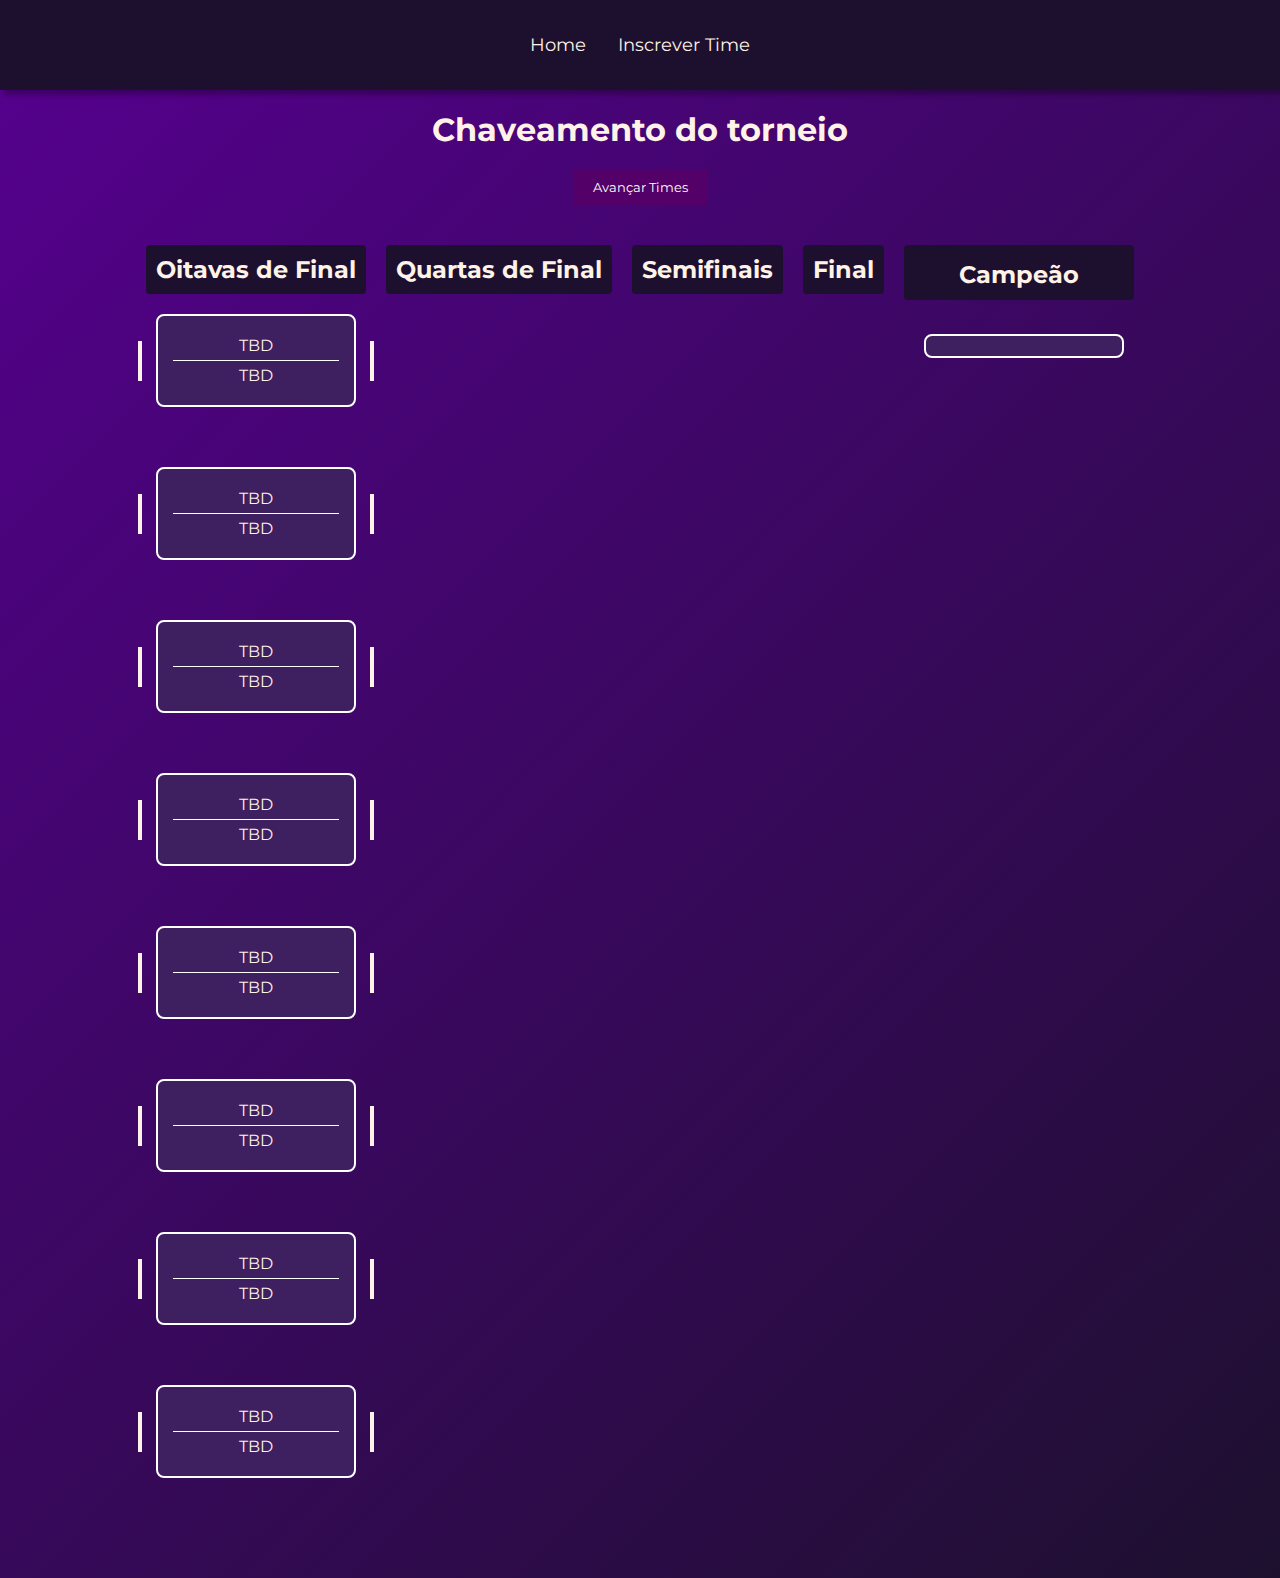
<file: src/main/resources/static/chaves.html>
<!DOCTYPE html>
<html lang="en">
<head>
    <meta charset="UTF-8">
    <meta name="viewport" content="width=device-width, initial-scale=1.0">
    <title>KTC</title>
    <link rel="stylesheet" href="./css/chaves.css">
    <link rel="icon" href="./assets/logo.png">
</head>
<body>
    <header class="cabecalho">
        <nav class="cabecalho-menu">
            <a class="cabecalho-menu-item" href="index.html">Home</a>
            <a class="cabecalho-menu-item" href="inscricao_time.html">Inscrever Time</a>
        </nav>
    </header>

    <h1>Chaveamento do torneio</h1>
    <button id="advance-teams">Avançar Times</button>
    <div id="bracket">
        <!-- Oitavas de Final -->
        <div class="round" id="eighthfinals">
            <h2>Oitavas de Final</h2>
            <div class="matchups"></div>
        </div>
        <!-- Quartas de Final -->
        <div class="round" id="quarterfinals">
            <h2>Quartas de Final</h2>
            <div class="matchups"></div>
        </div>
        <!-- Semifinais -->
        <div class="round" id="semifinals">
            <h2>Semifinais</h2>
            <div class="matchups"></div>
        </div>
        <!-- Final -->
        <div class="round" id="finals">
            <h2>Final</h2>
            <div class="matchups"></div>
        </div>
        <!-- Campeão -->
        <div class="champion">
            <h2>Campeão</h2>
            <div id="champion"></div>
        </div>
    </div>
    <script src="./js/chaves.js"></script>
</body>
</html>
</file>
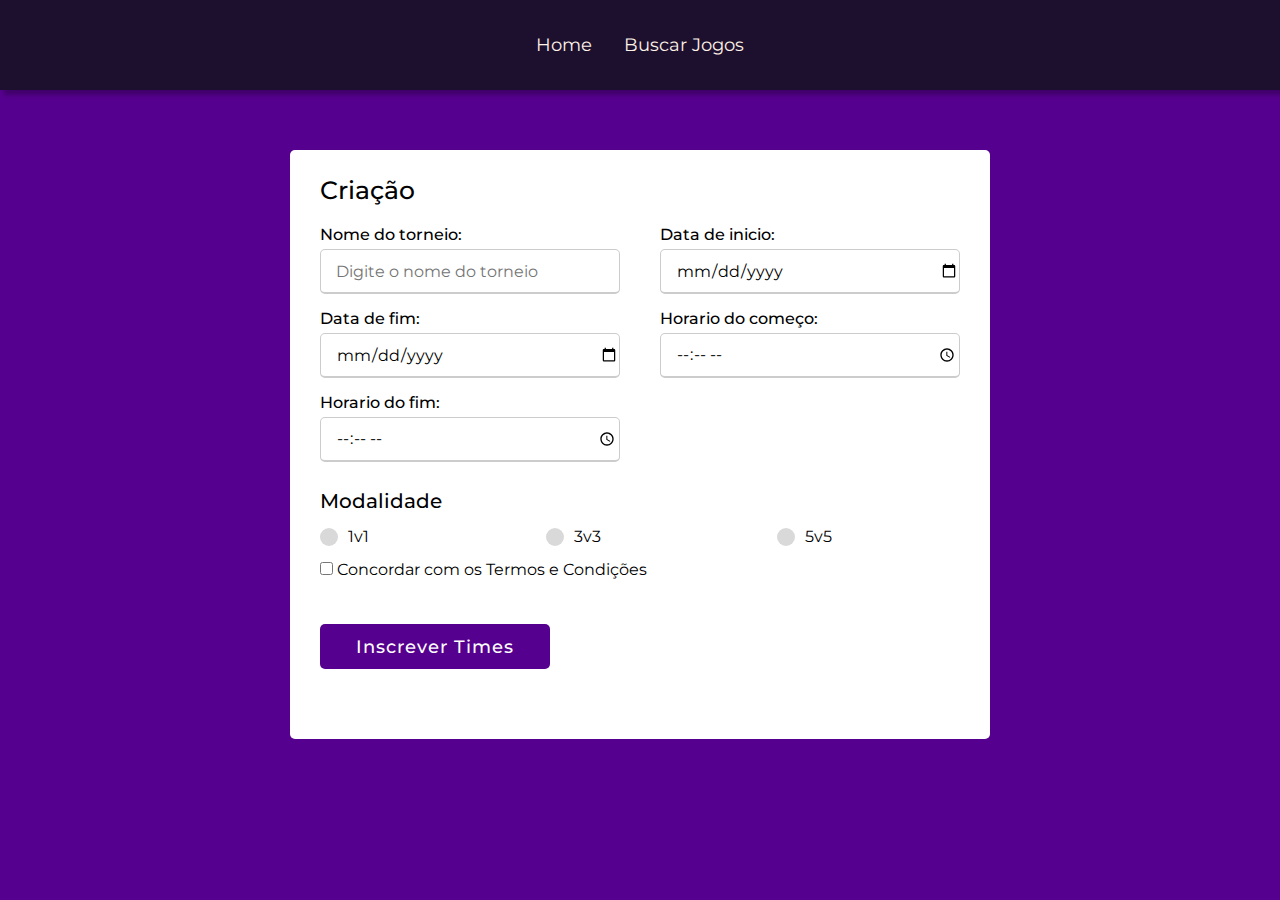
<file: src/main/resources/static/criacao_torneio.html>
<!DOCTYPE html>
<html lang="pt-br">
<head>
    <meta charset="UTF-8">
    <meta name="viewport" content="width=device-width, initial-scale=1.0">
    <link rel="stylesheet" href="./css/criacao_torneio.css">
    <link rel="icon" href="./assets/logo.png">
    <title>KTC</title>
</head>
<body>
    <header class="cabecalho">
        <nav class="cabecalho-menu">
            <a class="cabecalho-menu-item" href="index.html">Home</a>
            <a class="cabecalho-menu-item" href="games.html">Buscar Jogos</a>
        </nav>
    </header>

    <main>
        <section class="content">
            <div class="container">
                <div class="tittle">Criação</div>
                <form action="criacao_torneio.html">
                    <div class="user-details">
                        <div class="input-box">
                            <span class="details">Nome do torneio: </span>
                            <input type="text" placeholder="Digite o nome do torneio" required>
                        </div>
                        <div class="input-box">
                            <span class="details">Data de inicio: </span>
                            <input type="date" placeholder="" required>
                        </div>
                        <div class="input-box">
                            <span class="details">Data de fim: </span>
                            <input type="date" placeholder="" required>
                        </div>
                        <div class="input-box">
                            <span class="details">Horario do começo: </span>
                            <input type="time" placeholder="" required>
                        </div>
                        <div class="input-box">
                            <span class="details">Horario do fim: </span>
                            <input type="time" placeholder="" required>
                        </div>
                    </div>

                    <div class="modalidade">
                        <input type="radio" name="modalidae" id="dot-1">
                        <input type="radio" name="modalidae" id="dot-2">
                        <input type="radio" name="modalidae" id="dot-3">

                        <span class="modalidade-titulo">Modalidade</span>
                        <div class="categoria">
                            <label for="dot-1">
                                <span class="escolha um"></span>
                                <span class="modalidade">1v1</span>
                            </label>
                            <label for="dot-2">
                                <span class="escolha dois"></span>
                                <span class="modalidade">3v3</span>
                            </label>
                            <label for="dot-3">
                                <span class="escolha tres"></span>
                                <span class="modalidade">5v5</span>
                            </label>
                        </div>
                    </div>

                    <div class="termos">
                        <input type="checkbox" required>
                        <span class="termoseservicos">Concordar com os Termos e Condições</span>
                    </div>

                    <div class="button">
                        <button class="increver-jogadores"><a href="inscricao_time.html">Inscrever Times</a></button>
                    </div>

                    
                </form>
            </div>
        </section>
    </main>
</body>
</html>
</file>
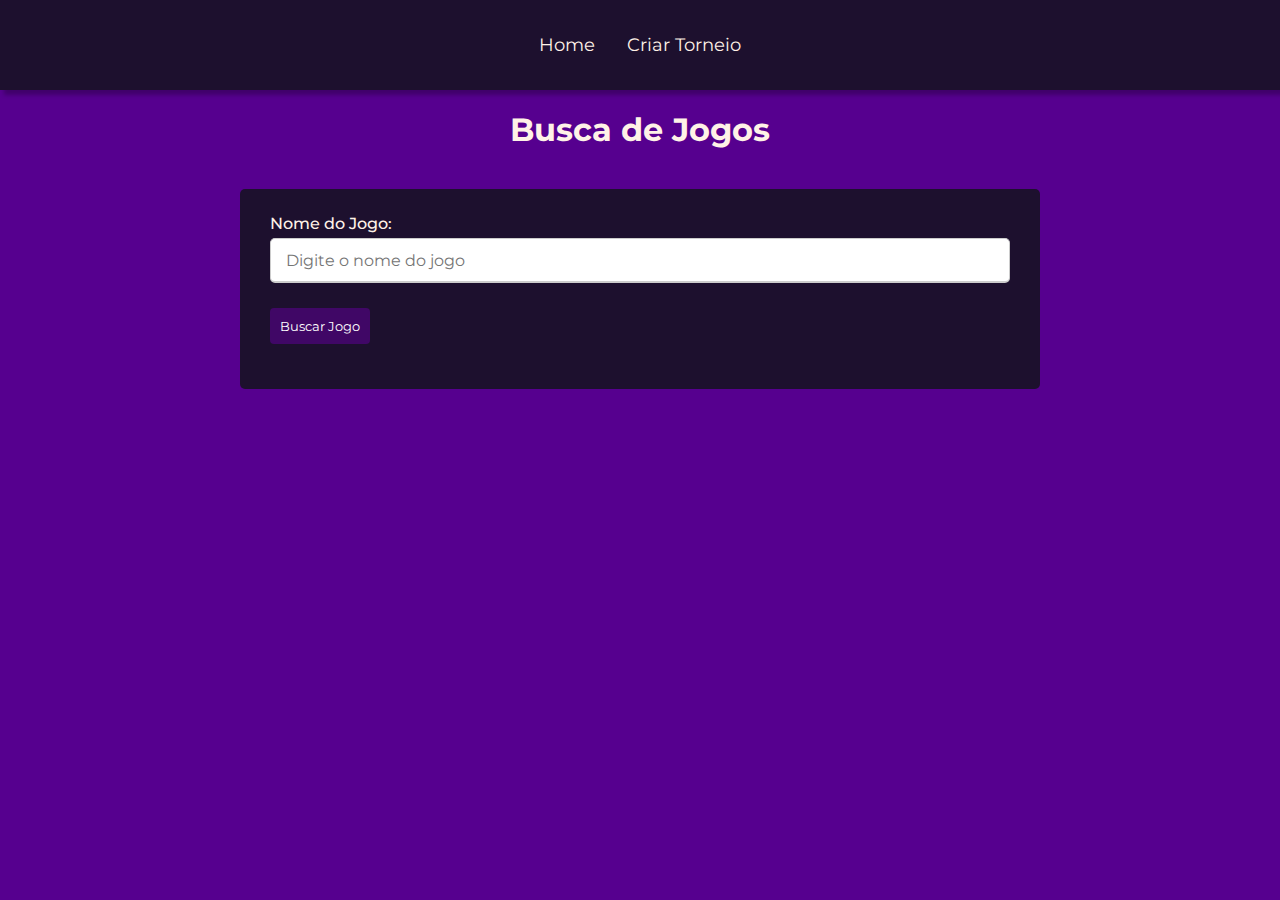
<file: src/main/resources/static/games.html>
<!DOCTYPE html>
<html lang="pt-br">
<head>
    <meta charset="UTF-8">
    <meta name="viewport" content="width=device-width, initial-scale=1.0">
    <link rel="stylesheet" href="./css/games.css">
    <link rel="icon" href="./assets/logo.png">
    <title>Busca de Jogos</title>
</head>
<body>
    <header class="cabecalho">
        <nav class="cabecalho-menu">
            <a class="cabecalho-menu-item" href="index.html">Home</a>
            <a class="cabecalho-menu-item" href="criacao_torneio.html">Criar Torneio</a>
        </nav>
    </header>

    <h1>Busca de Jogos</h1>
    <section class="content">
        <div class="container">
            <form id="game-form">
                <div class="input-box">
                    <span class="details">Nome do Jogo:</span>
                    <input type="text" id="game-name" placeholder="Digite o nome do jogo" required>
                </div>
                <div class="button">
                    <button type="submit">Buscar Jogo</button>
                </div>
            </form>
            <div id="game-results" class="results"></div>
        </div>
    </section>

    <script src="./js/games.js"></script>
</body>
</html>
</file>
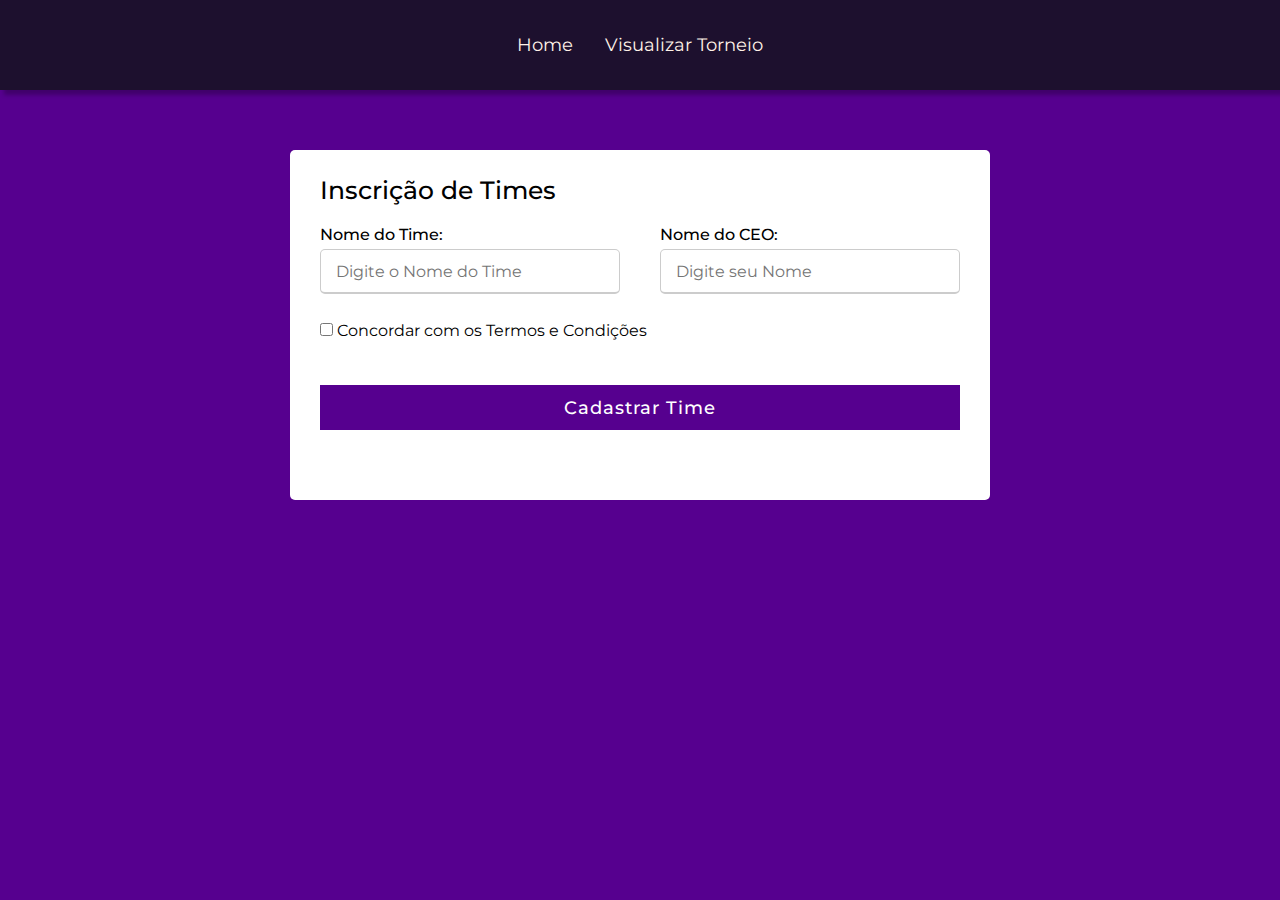
<file: src/main/resources/static/inscricao_time.html>
<!DOCTYPE html>
<html lang="pt-br">
<head>
    <meta charset="UTF-8">
    <meta name="viewport" content="width=device-width, initial-scale=1.0">
    <link rel="stylesheet" href="./css/inscricao_time.css">
    <link rel="icon" href="./assets/logo.png">
    <title>KTC</title>
</head>
<body>
    <header class="cabecalho">
        <nav class="cabecalho-menu">
            <a class="cabecalho-menu-item" href="index.html">Home</a>
            <a class="cabecalho-menu-item" href="chaves.html">Visualizar Torneio</a>
        </nav>
    </header>

    <main>
        <section class="content">
            <div class="container">
                <div class="tittle">Inscrição de Times</div>
                <form id="team-form">
                    <div class="user-details">
                        <div class="input-box">
                            <span class="details">Nome do Time: </span>
                            <input type="text" id="team-name" placeholder="Digite o Nome do Time" required>
                        </div>
                        <div class="input-box">
                            <span class="details">Nome do CEO: </span>
                            <input type="text" placeholder="Digite seu Nome" required>
                        </div>
                    </div>

                    <div class="termos">
                        <input type="checkbox" required>
                        <span class="termoseservicos">Concordar com os Termos e Condições</span>
                    </div>

                    <div class="button">
                        <button type="submit">Cadastrar Time</button>
                    </div>
                </form>
            </div>
        </section>
    </main>
    <script src="./js/inscricao_time.js"></script>
</body>
</html>
</file>
<file: css/style.css>
@import url('https://fonts.googleapis.com/css2?family=Montserrat:ital,wght@0,100..900;1,100..900&display=swap');


* {
    font-family: "Montserrat";
    margin: 0;
    padding: 0;
    box-sizing: border-box;
    text-decoration: none;
}

body  {
    font-size: 100%;
    background-color: #56008f;
}

.cabecalho {
    display: flex;
    flex-direction: row;
    align-items: center;
    justify-content: space-around;
    padding: 24px;
    background-color: #1d102e;
    box-shadow: 4px 5px 4px 0px rgba(0, 0, 0, 0.25);
}



.cabecalho-imagem {
    width: 100px;
    height: auto;
}

.cabecalho-menu-imagem {
    width: 30px;
    height: auto;
    
}

.cabecalho-menu {
    display: flex;
    gap: 32px;
}

.cabecalho-logo {
    font-size: 65px;
    color: white;
}

.cabecalho-menu-item {
    color: #FFF2E7;
    font-weight: 400;
    font-size: 18px;
}

header nav a {
    color: white;
    position: relative;
}

header nav a:before {
    content: "";
    position: absolute;
    width: 100%;
    height: 2.5px;
    bottom: -5px;
    left: 0;
    background-color: white;
    border-radius: 6px;
    transition: .3s;
    transform-origin: center;
    transform: scaleX(0);
}

header nav .active::before,
header nav a:hover::before {
    transform: scaleX(1);

}

.conteudo {
    margin-bottom: 48px;

}

.conteudo-principal {
    display: flex;
    flex-direction: row;
    align-items: center;
    justify-content: space-around;
    padding-top: 50px;
    padding-bottom: 50px;
    padding-right: 350px;
}

.conteudo-principal-escrito {
    display: flex;
    flex-direction: column;
    gap: 32px;
}

.conteudo-principal-titulo {
    font-weight: 400;
    font-size: 64px;
    color: #FFF2E7;
}

.conteudo-principal-descricao {
    font-weight: 400;
    font-size: 24px;
    color: #ffffff
}

.btn-box {
    display: flex;
    flex-direction: row;
    gap: 20px;
}

.conteudo-principal-botao {
   color: rgb(255, 255, 255);
   padding: 12px 30px;
   font-size: 20px;
   box-shadow: 4px 5px 4px 0px rgba(0, 0, 0, 0.25);
   border: 2px solid #ffffff;
   background: transparent;
   cursor: pointer;
   border-radius: 4px;
}

.conteudo-principal-botao a {
    text-decoration: none;
    color: white;
}


.conteudo-principal-botao:hover{
    background-color: rgb(123, 0, 255);
}

.conteudo-principal-imagem {
    height: 430px;
}

.conteudo-secundario {
    background-color: #56008f;
    color: white;
}

.conteudo-secundario h2 {
    background-color: #1d102e;
    text-align: center;
    padding: 2em;
    font-weight: 500;
}

.benefits {
    display: flex;
    justify-content: space-around;
    padding: 4em;
    width: 80%;
    margin: 0 auto;
}

.benefit {
    text-align: center;
    display: flex;
    flex-direction: column;
    align-items: center;
    max-width: 20%;
    color: var(--text-tertiary);
}

.benefit .benefit-img {
    width: 250px;
    height: 250px;
    border-radius: 50%;
    background-size: cover;
    background-position: center;
    margin-bottom: 1em;
}

#benefit-1 {
    background-image: url(../assets/Samurai-home.jfif);
}

#benefit-2 {
    background-image: url(../assets/samurai-golpe.jfif);
}

#benefit-3 {
    background-image: url(../assets/Tela-Home.jpg);
}



#rodape {
    text-align: center;
    background-color: #1d102e;
    box-shadow: 4px 5px 4px 0px rgba(0, 0, 0, 0.25);
    color: #56008f;
    height: 250px;
    display: flex;
    flex-direction: column;
    justify-content: center;
}

#rodape h3 {
    font-size: 1.8em;
    margin-bottom: .5em;
}

#rodape p {
    margin-bottom: 1em;
    font-size: 1.2em;
}

#rodape span {
    font-weight: bold;
}
</file>
<file: src/main/resources/static/css/style.css>
@import url('https://fonts.googleapis.com/css2?family=Montserrat:ital,wght@0,100..900;1,100..900&display=swap');


* {
    font-family: "Montserrat";
    margin: 0;
    padding: 0;
    box-sizing: border-box;
    text-decoration: none;
}

body  {
    font-size: 100%;
    background-color: #56008f;
}

.cabecalho {
    display: flex;
    flex-direction: row;
    align-items: center;
    justify-content: space-around;
    padding: 24px;
    background-color: #1d102e;
    box-shadow: 4px 5px 4px 0px rgba(0, 0, 0, 0.25);
}



.cabecalho-imagem {
    width: 100px;
    height: auto;
}

.cabecalho-menu-imagem {
    width: 30px;
    height: auto;
    
}

.cabecalho-menu {
    display: flex;
    gap: 32px;
}

.cabecalho-logo {
    font-size: 65px;
    color: white;
}

.cabecalho-menu-item {
    color: #FFF2E7;
    font-weight: 400;
    font-size: 18px;
}

header nav a {
    color: white;
    position: relative;
}

header nav a:before {
    content: "";
    position: absolute;
    width: 100%;
    height: 2.5px;
    bottom: -5px;
    left: 0;
    background-color: white;
    border-radius: 6px;
    transition: .3s;
    transform-origin: center;
    transform: scaleX(0);
}

header nav .active::before,
header nav a:hover::before {
    transform: scaleX(1);

}

.conteudo {
    margin-bottom: 48px;

}

.conteudo-principal {
    display: flex;
    flex-direction: row;
    align-items: center;
    justify-content: space-around;
    padding-top: 50px;
    padding-bottom: 50px;
    padding-right: 350px;
}

.conteudo-principal-escrito {
    display: flex;
    flex-direction: column;
    gap: 32px;
}

.conteudo-principal-titulo {
    font-weight: 400;
    font-size: 64px;
    color: #FFF2E7;
}

.conteudo-principal-descricao {
    font-weight: 400;
    font-size: 24px;
    color: #ffffff
}

.btn-box {
    display: flex;
    flex-direction: row;
    gap: 20px;
}

.conteudo-principal-botao {
   color: rgb(255, 255, 255);
   padding: 12px 30px;
   font-size: 20px;
   box-shadow: 4px 5px 4px 0px rgba(0, 0, 0, 0.25);
   border: 2px solid #ffffff;
   background: transparent;
   cursor: pointer;
   border-radius: 4px;
}

.conteudo-principal-botao a {
    text-decoration: none;
    color: white;
}


.conteudo-principal-botao:hover{
    background-color: rgb(123, 0, 255);
}

.conteudo-principal-imagem {
    height: 430px;
}

.conteudo-secundario {
    background-color: #56008f;
    color: white;
}

.conteudo-secundario h2 {
    background-color: #1d102e;
    text-align: center;
    padding: 2em;
    font-weight: 500;
}

.benefits {
    display: flex;
    justify-content: space-around;
    padding: 4em;
    width: 80%;
    margin: 0 auto;
}

.benefit {
    text-align: center;
    display: flex;
    flex-direction: column;
    align-items: center;
    max-width: 20%;
    color: var(--text-tertiary);
}

.benefit .benefit-img {
    width: 250px;
    height: 250px;
    border-radius: 50%;
    background-size: cover;
    background-position: center;
    margin-bottom: 1em;
}

#benefit-1 {
    background-image: url(../assets/Samurai-home.jfif);
}

#benefit-2 {
    background-image: url(../assets/samurai-golpe.jfif);
}

#benefit-3 {
    background-image: url(../assets/Tela-Home.jpg);
}



#rodape {
    text-align: center;
    background-color: #1d102e;
    box-shadow: 4px 5px 4px 0px rgba(0, 0, 0, 0.25);
    color: #56008f;
    height: 250px;
    display: flex;
    flex-direction: column;
    justify-content: center;
}

#rodape h3 {
    font-size: 1.8em;
    margin-bottom: .5em;
}

#rodape p {
    margin-bottom: 1em;
    font-size: 1.2em;
}

#rodape span {
    font-weight: bold;
}
</file>
<file: css/criacao_torneio.css>
@import url('https://fonts.googleapis.com/css2?family=Montserrat:ital,wght@0,100..900;1,100..900&display=swap');


* {
    font-family: "Montserrat";
    margin: 0;
    padding: 0;
    box-sizing: border-box;
    text-decoration: none;
}

body  {
    font-size: 100%;
    background-color: #56008f;
}

.cabecalho {
    display: flex;
    flex-direction: row;
    align-items: center;
    justify-content: space-around;
    padding: 24px;
    background-color: #1d102e;
    box-shadow: 4px 5px 4px 0px rgba(0, 0, 0, 0.25);
    height: 10vh;
}

.cabecalho-menu {
    display: flex;
    gap: 32px;
}

.cabecalho-logo {
    font-size: 65px;
    color: white;
}

.cabecalho-menu-item {
    color: #FFF2E7;
    font-weight: 400;
    font-size: 18px;
}

header nav a {
    color: white;
    position: relative;
}

header nav a:before {
    content: "";
    position: absolute;
    width: 100%;
    height: 2.5px;
    bottom: -5px;
    left: 0;
    background-color: white;
    border-radius: 6px;
    transition: .3s;
    transform-origin: center;
    transform: scaleX(0);
}

header nav .active::before,
header nav a:hover::before {
    transform: scaleX(1);

}

.content {
    display: flex;
    align-items: center;
    justify-content: center;

}

.container {
    max-width: 700px;
    width: 100%;
    background: #fff;
    padding: 25px 30px;
    border-radius: 5px;
    margin-top: 60px;
}

.container .tittle {
    font-size: 25px;
    font-weight: 500;
    position: relative;
}

.container .tittle::before {
    content: '';
    position: absolute;
    left: 0;
    bottom: 0;
    height: 3px;
    width: 30px;

}

.container form .user-details {
    display: flex;
    flex-wrap: wrap;
    justify-content: space-between;
    margin: 20px 0 12px 0;

}

form .user-details .input-box {
    margin-bottom: 15px;
    width: calc(100% / 2 - 20px);
}

.user-details .input-box .details {
    display: block;
    font-weight: 500;
    margin-bottom: 5px;
}

.user-details .input-box input {
    height: 45px;
    width: 100%;
    outline: none;
    border-radius: 5px;
    border: 1px solid #ccc;
    padding-left: 15px;
    font-size: 16px;
    border-bottom-width: 2px;
    transition: all 0.3s ease;
}

.user-details .input-box input:focus,
.user-details .input-box input:valid {
    border-color: #56008f;
}

form .modalidade .modalidade-titulo {
    font-size: 20px;
    font-weight: 500;
}

form .modalidade .categoria {
    display: flex;
    width: 80%;
    margin: 14px 0;
    justify-content: space-between;
}

.modalidade .categoria label {
    display: flex;
    align-items: center;
}

.modalidade .categoria .escolha {
    height: 18px;
    width: 18px;
    background: #d9d9d9;
    border-radius: 50%;
    margin-right: 10px;
    border: 5px solid transparent;
}

#dot-1:checked ~ .categoria label .um,
#dot-2:checked ~ .categoria label .dois,
#dot-3:checked ~ .categoria label .tres {
    border-color: #d9d9d9;
    background: #9b59b6;
}

form input[type="radio"] {
    display: none;
}

form .button {
    height: 45px;
    margin: 45px 0;
}

form .button input {
    height: 100%;
    width: 100%;
    outline: none;
    color: #fff;
    border: none;
    font-size: 18px;
    font-weight: 500;
    letter-spacing: 1px;
    background-color: #56008f;
}

.increver-jogadores {
    height: 45px;
    outline: none;
    color: #fff;
    border: none;
    font-size: 18px;
    font-weight: 500;
    letter-spacing: 1px;
    background-color: #56008f;
    border-radius: 5px;
    width: 36%;
}

.increver-jogadores a {
    text-decoration: none;
    color: white;
}
</file>
<file: login.css>
*{
    margin: 0;
    padding: 0;
    box-sizing: border-box;
    font-family: "Poppins", sans-serif;
  }
  body{
    display: flex;
    justify-content: center;
    align-items: center;
    min-height: 100vh;
    background: linear-gradient(68.15deg, #1d102e 16.62%, #56008f 85.61%);
   
  }
  .wrapper{
    width: 420px;
    background: transparent;
    border: 2px solid rgba(255, 255, 255, .2);
    backdrop-filter: blur(9px);
    color: #fff;
    border-radius: 12px;
    padding: 30px 40px;
  }
  .wrapper h1{
    font-size: 36px;
    text-align: center;
  }
  .wrapper .input-box{
    position: relative;
    width: 100%;
    height: 50px;
    
    margin: 30px 0;
  }
  .input-box input{
    width: 100%;
    height: 100%;
    background: transparent;
    border: none;
    outline: none;
    border: 2px solid rgba(255, 255, 255, .2);
    border-radius: 40px;
    font-size: 16px;
    color: #fff;
    padding: 20px 45px 20px 20px;
  }
  .input-box input::placeholder{
    color: #fff;
  }
  .input-box i{
    position: absolute;
    right: 20px;
    top: 30%;
    transform: translate(-50%);
    font-size: 20px;
  
  }
  .wrapper .remember-forgot{
    display: flex;
    justify-content: space-between;
    font-size: 14.5px;
    margin: -15px 0 15px;
  }
  .remember-forgot label input{
    accent-color: #fff;
    margin-right: 3px;
  
  }
  .remember-forgot a{
    color: #fff;
    text-decoration: none;
  
  }
  .remember-forgot a:hover{
    text-decoration: underline;
  }
  .wrapper .btn{
    width: 100%;
    height: 45px;
    background: #fff;
    border: none;
    outline: none;
    border-radius: 40px;
    box-shadow: 0 0 10px rgba(0, 0, 0, .1);
    cursor: pointer;
    font-size: 16px;
    color: #333;
    font-weight: 600;
  }
  .wrapper .register-link{
    font-size: 14.5px;
    text-align: center;
    margin: 20px 0 15px;
  
  }
  .register-link p a{
    color: #fff;
    text-decoration: none;
    font-weight: 600;
  }
  .register-link p a:hover{
    text-decoration: underline;
  }
</file>
<file: src/main/resources/static/css/cadastramento.css>
@import url('https://fonts.googleapis.com/css2?family=Poppins:ital,wght@0,100;0,200;0,300;0,400;0,500;0,600;0,700;0,800;0,900;1,100;1,200;1,300;1,400;1,500;1,600;1,700;1,800;1,900&display=swap');

* {
    margin: 0;
    padding: 0;
    color: #000;
    font-family: "poppins";
}

body {
    display: flex;
    justify-content: center;
    align-items: center;
    min-height: 100vh;
    background: #56008f;
}

.container {
    width: 60%;
    height: 550px;
    margin-top: 20px;
    background: #fff;
    position: absolute;
    box-shadow: 0 0 20px rgba(0, 0, 0,.4);
    border-radius: 20px;
    overflow: hidden;
}

.item {
    position: absolute;
    width: 58%;
    height: 100%;
    background: #fff;
    left: 0;
    top: 0;
    border-bottom-left-radius: 20px;
    border-top-left-radius: 20px;
    display: flex;
    justify-content: center;
    align-items: center;
}

.item .content {
    position: relative;
    height: 510px;
    width: 510px;
    background-color: #56008f;
    border-radius: 20px;
    object-fit: cover;
    margin-left: 10px;
}

.login-section {
    position: absolute;
    top: 0;
    right: 0;
    width: calc(100% - 58%);
    height: 100%;
  
}

.login-section .form-box.Login {
    transform: translateX(430px);
    transition: transform .5s ease;
    transition-delay: 0s;
}

.login-section.active .form-box.Login {
    transform: translateX(0px);
    transition-delay: 0.6s;
}

.login-section .form-box.Register {
    transform: translateX(0px);
    transition: transform .5s ease;
    transition-delay: 0s;
}

.login-section.active .form-box.Register {
    transform: translateX(430px);
    transition-delay: 0.6s;
}


.form-box {
    position: absolute;
    display: flex;
    justify-content: center;
    align-items: center;
    width: 100%;
    height: 100%;
    flex-direction: column;
}

.form-box h2 {
    font-size: 35px;
    text-align: center;
    font-weight: bold;

}


.input-box {
    height: 30px;
    width: 70%;
    border-bottom: 2px solid #888;
    position: relative;
    margin: 20px 0;
}

.input-box input {
    width: 100%;
    height: 100%;
    background: transparent;
    border: none;
    outline: none;
    font-size: 16px;
    padding-right: 28px;
    color: #888;
}

.input-box label {
    position: absolute;
    top: 50%;
    left: 0;
    transform: translateY(-50%);
    font-size: 15px;
    font-weight: 400;
    color: #888;
    pointer-events: none;
    transition: ease .5s;
}

.input-box input:focus ~ label,
.input-box input:valid ~ label{
    top: -5px;
}

.btn {
    width: 100%;
    height: 45px;
    outline: none;
    border: none;
    cursor: pointer;
    font-size: 16px;
    background-color: #000;
    color: #fff;
    border-radius: 4px;
    box-shadow: none;
}

.term-condition {
    margin: 15px 0 15px;
}

.term-condition label {
    font-size: 12px;
    font-weight: 500;
    color: #888;
}

.term-condition label input {
    accent-color: #fff;
    margin-right: 3px;
    position: relative;
    top: 2.5px;
}

.account-login label{
    color: #999;
    font-size: 12px;
    font-weight: 400;
}

.account-login label a {
    font-weight: 600;
}


.swiper {
    width: 100%;
    height: 400px;
    position: absolute;
    left: 50%;
    top: 50%;
    transform: translate(-50%,-50%);
}

  .swiper-slide {
    text-align: center;
    font-size: 18px;
    background: #56008f;
    display: flex;
    justify-content: center;
    align-items: center;
}

svg {
    height: 300px;
    width: 300px;
    background: #56008f;
    color: transparent;
    position: absolute;
    left: 50%;
    top: 50%;
    transform: translate(-50%,-50%);
}
</file>
<file: src/main/resources/static/css/chaves.css>
@import url('https://fonts.googleapis.com/css2?family=Montserrat:ital,wght@0,100..900;1,100..900&display=swap');

* {
    font-family: "Montserrat";
    margin: 0;
    padding: 0;
    box-sizing: border-box;
    text-decoration: none;
}

body {
    font-size: 100%;
    background: linear-gradient(135deg, #56008f, #1d102e);
    color: #FFF2E7;
}

.cabecalho {
    display: flex;
    flex-direction: row;
    align-items: center;
    justify-content: space-around;
    padding: 24px;
    background-color: #1d102e;
    box-shadow: 4px 5px 4px 0px rgba(0, 0, 0, 0.25);
    height: 10vh;
}

.cabecalho-menu {
    display: flex;
    gap: 32px;
}

.cabecalho-menu-item {
    color: #FFF2E7;
    font-weight: 400;
    font-size: 18px;
}

header nav a {
    color: white;
    position: relative;
}

header nav a:before {
    content: "";
    position: absolute;
    width: 100%;
    height: 2.5px;
    bottom: -5px;
    left: 0;
    background-color: white;
    border-radius: 6px;
    transition: .3s;
    transform-origin: center;
    transform: scaleX(0);
}

header nav .active::before,
header nav a:hover::before {
    transform: scaleX(1);
}

h1 {
    text-align: center;
    margin: 20px 0;
}

#advance-teams {
    display: block;
    margin: 20px auto;
    padding: 10px 20px;
    background-color: #530068;
    color: white;
    border: none;
    border-radius: 4px;
    cursor: pointer;
}

#advance-teams:hover {
    background-color: #200242;
}

#bracket {
    display: flex;
    justify-content: center;
    gap: 20px;
    flex-wrap: wrap;
    margin-top: 20px;
    padding: 20px;
}

.round {
    display: flex;
    flex-direction: column;
    align-items: center;
    margin-bottom: 40px;
}

.round h2 {
    margin-bottom: 20px;
    color: #FFF2E7;
    background-color: #1d102e;
    padding: 10px;
    border-radius: 4px;
    z-index: 1;
}

.matchups {
    display: flex;
    flex-direction: column;
    align-items: center;
    gap: 20px;
}

.matchup {
    display: flex;
    flex-direction: column;
    margin-bottom: 40px;
    padding: 15px;
    border: 2px solid #ffffff;
    background-color: #3e1f5f;
    border-radius: 8px;
    width: 200px;
    text-align: center;
    position: relative;
}

.matchup div {
    padding: 5px 0;
    position: relative;
    z-index: 2;
}

.matchup div:not(:last-child) {
    border-bottom: 1px solid #ffffff;
}

.matchup::before, .matchup::after {
    content: "";
    position: absolute;
    width: 2px;
    height: 40px;
    background-color: #FFF2E7;
    top: 50%;
    transform: translateY(-50%);
    z-index: 1;
}

.matchup::before {
    left: -20px;
    border-left: 2px dashed #FFF2E7;
}

.matchup::after {
    right: -20px;
    border-right: 2px dashed #FFF2E7;
}

.champion {
    display: flex;
    flex-direction: column;
    align-items: center;
    margin-bottom: 20px;
    background-color: #1d102e;
    padding: 10px;
    border-radius: 4px;
    height: 55px;
}

.champion #champion {
    margin-top: 30px;
    margin-left: 10px;
}

.champion h2 {
    margin-bottom: 10px;
    color: #FFF2E7;
    padding: 5px 10px;
    border-radius: 4px;
}

.champion div {
    padding: 10px 20px;
    border: 2px solid #ffffff;
    background-color: #3e1f5f;
    border-radius: 8px;
    width: 200px;
    text-align: center;
    position: relative;
}
</file>
<file: src/main/resources/static/css/criacao_torneio.css>
@import url('https://fonts.googleapis.com/css2?family=Montserrat:ital,wght@0,100..900;1,100..900&display=swap');


* {
    font-family: "Montserrat";
    margin: 0;
    padding: 0;
    box-sizing: border-box;
    text-decoration: none;
}

body  {
    font-size: 100%;
    background-color: #56008f;
}

.cabecalho {
    display: flex;
    flex-direction: row;
    align-items: center;
    justify-content: space-around;
    padding: 24px;
    background-color: #1d102e;
    box-shadow: 4px 5px 4px 0px rgba(0, 0, 0, 0.25);
    height: 10vh;
}

.cabecalho-menu {
    display: flex;
    gap: 32px;
}

.cabecalho-logo {
    font-size: 65px;
    color: white;
}

.cabecalho-menu-item {
    color: #FFF2E7;
    font-weight: 400;
    font-size: 18px;
}

header nav a {
    color: white;
    position: relative;
}

header nav a:before {
    content: "";
    position: absolute;
    width: 100%;
    height: 2.5px;
    bottom: -5px;
    left: 0;
    background-color: white;
    border-radius: 6px;
    transition: .3s;
    transform-origin: center;
    transform: scaleX(0);
}

header nav .active::before,
header nav a:hover::before {
    transform: scaleX(1);

}

.content {
    display: flex;
    align-items: center;
    justify-content: center;

}

.container {
    max-width: 700px;
    width: 100%;
    background: #fff;
    padding: 25px 30px;
    border-radius: 5px;
    margin-top: 60px;
}

.container .tittle {
    font-size: 25px;
    font-weight: 500;
    position: relative;
}

.container .tittle::before {
    content: '';
    position: absolute;
    left: 0;
    bottom: 0;
    height: 3px;
    width: 30px;

}

.container form .user-details {
    display: flex;
    flex-wrap: wrap;
    justify-content: space-between;
    margin: 20px 0 12px 0;

}

form .user-details .input-box {
    margin-bottom: 15px;
    width: calc(100% / 2 - 20px);
}

.user-details .input-box .details {
    display: block;
    font-weight: 500;
    margin-bottom: 5px;
}

.user-details .input-box input {
    height: 45px;
    width: 100%;
    outline: none;
    border-radius: 5px;
    border: 1px solid #ccc;
    padding-left: 15px;
    font-size: 16px;
    border-bottom-width: 2px;
    transition: all 0.3s ease;
}

.user-details .input-box input:focus,
.user-details .input-box input:valid {
    border-color: #56008f;
}

form .modalidade .modalidade-titulo {
    font-size: 20px;
    font-weight: 500;
}

form .modalidade .categoria {
    display: flex;
    width: 80%;
    margin: 14px 0;
    justify-content: space-between;
}

.modalidade .categoria label {
    display: flex;
    align-items: center;
}

.modalidade .categoria .escolha {
    height: 18px;
    width: 18px;
    background: #d9d9d9;
    border-radius: 50%;
    margin-right: 10px;
    border: 5px solid transparent;
}

#dot-1:checked ~ .categoria label .um,
#dot-2:checked ~ .categoria label .dois,
#dot-3:checked ~ .categoria label .tres {
    border-color: #d9d9d9;
    background: #9b59b6;
}

form input[type="radio"] {
    display: none;
}

form .button {
    height: 45px;
    margin: 45px 0;
}

form .button input {
    height: 100%;
    width: 100%;
    outline: none;
    color: #fff;
    border: none;
    font-size: 18px;
    font-weight: 500;
    letter-spacing: 1px;
    background-color: #56008f;
}

.increver-jogadores {
    height: 45px;
    outline: none;
    color: #fff;
    border: none;
    font-size: 18px;
    font-weight: 500;
    letter-spacing: 1px;
    background-color: #56008f;
    border-radius: 5px;
    width: 36%;
}

.increver-jogadores a {
    text-decoration: none;
    color: white;
}
</file>
<file: src/main/resources/static/css/games.css>
@import url('https://fonts.googleapis.com/css2?family=Montserrat:ital,wght@0,100..900;1,100..900&display=swap');

* {
    font-family: "Montserrat";
    margin: 0;
    padding: 0;
    box-sizing: border-box;
    text-decoration: none;
}

body {
    font-size: 100%;
    background-color: #56008f;
    color: #FFF2E7;
}

.cabecalho {
    display: flex;
    flex-direction: row;
    align-items: center;
    justify-content: space-around;
    padding: 24px;
    background-color: #1d102e;
    box-shadow: 4px 5px 4px 0px rgba(0, 0, 0, 0.25);
    height: 10vh;
}

.cabecalho-menu {
    display: flex;
    gap: 32px;
}

.cabecalho-menu-item {
    color: #FFF2E7;
    font-weight: 400;
    font-size: 18px;
}

header nav a {
    color: white;
    position: relative;
}

header nav a:before {
    content: "";
    position: absolute;
    width: 100%;
    height: 2.5px;
    bottom: -5px;
    left: 0;
    background-color: white;
    border-radius: 6px;
    transition: .3s;
    transform-origin: center;
    transform: scaleX(0);
}

header nav .active::before,
header nav a:hover::before {
    transform: scaleX(1);
}

h1 {
    text-align: center;
    margin: 20px 0;
}



button {
    margin-top: 10px;
    padding: 10px;
    border: none;
    background-color: #400766;
    color: white;
    border-radius: 4px;
    cursor: pointer;
}

button:hover {
    background-color: #310579;
}



.content {
    display: flex;
    align-items: center;
    justify-content: center;
}

.container {
    max-width: 800px;
    width: 100%;
    background: #1d102e;
    padding: 25px 30px;
    border-radius: 5px;
    margin-top: 20px;
}

.container .tittle {
    font-size: 25px;
    font-weight: 500;
    position: relative;
    color: #FFF2E7;
}

.input-box {
    margin-bottom: 15px;
    width: 100%;
}

.input-box .details {
    display: block;
    font-weight: 500;
    margin-bottom: 5px;
    color: #FFF2E7;
}

.input-box input {
    height: 45px;
    width: 100%;
    outline: none;
    border-radius: 5px;
    border: 1px solid #ccc;
    padding-left: 15px;
    font-size: 16px;
    border-bottom-width: 2px;
    transition: all 0.3s ease;
}

.input-box input:focus,
.input-box input:valid {
    border-color: #56008f;
}

.results {
    display: flex;
    flex-wrap: wrap;
    gap: 20px;
    margin-top: 20px;
    justify-content: center;
}

.game-card {
    border: 2px solid #1d102e;
    border-radius: 8px;
    padding: 10px;
    background-color: #3e1f5f;
    text-align: center;
    box-shadow: 0 0 10px rgba(0, 0, 0, 0.1);
    width: 200px;
}

.game-card img {
    max-width: 100%;
    border-radius: 4px;
}

.game-card h2 {
    font-size: 1.2em;
    margin: 10px 0;
    color: #FFF2E7;
}

.game-card p {
    font-size: 0.9em;
    color: #FFF2E7;
}
</file>
<file: src/main/resources/static/css/inscricao_time.css>
@import url('https://fonts.googleapis.com/css2?family=Montserrat:ital,wght@0,100..900;1,100..900&display=swap');


* {
    font-family: "Montserrat";
    margin: 0;
    padding: 0;
    box-sizing: border-box;
    text-decoration: none;
}

body  {
    font-size: 100%;
    background-color: #56008f;
}

.cabecalho {
    display: flex;
    flex-direction: row;
    align-items: center;
    justify-content: space-around;
    padding: 24px;
    background-color: #1d102e;
    box-shadow: 4px 5px 4px 0px rgba(0, 0, 0, 0.25);
    height: 10vh;
}

.cabecalho-menu {
    display: flex;
    gap: 32px;
}

.cabecalho-logo {
    font-size: 65px;
    color: white;
}

.cabecalho-menu-item {
    color: #FFF2E7;
    font-weight: 400;
    font-size: 18px;
}

header nav a {
    color: white;
    position: relative;
}

header nav a:before {
    content: "";
    position: absolute;
    width: 100%;
    height: 2.5px;
    bottom: -5px;
    left: 0;
    background-color: white;
    border-radius: 6px;
    transition: .3s;
    transform-origin: center;
    transform: scaleX(0);
}

header nav .active::before,
header nav a:hover::before {
    transform: scaleX(1);

}

.content {
    display: flex;
    align-items: center;
    justify-content: center;

}

.container {
    max-width: 700px;
    width: 100%;
    background: #fff;
    padding: 25px 30px;
    border-radius: 5px;
    margin-top: 60px;
}

.container .tittle {
    font-size: 25px;
    font-weight: 500;
    position: relative;
}

.container .tittle::before {
    content: '';
    position: absolute;
    left: 0;
    bottom: 0;
    height: 3px;
    width: 30px;

}

.container form .user-details {
    display: flex;
    flex-wrap: wrap;
    justify-content: space-between;
    margin: 20px 0 12px 0;

}

form .user-details .input-box {
    margin-bottom: 15px;
    width: calc(100% / 2 - 20px);
}

.user-details .input-box .details {
    display: block;
    font-weight: 500;
    margin-bottom: 5px;
}

.user-details .input-box input {
    height: 45px;
    width: 100%;
    outline: none;
    border-radius: 5px;
    border: 1px solid #ccc;
    padding-left: 15px;
    font-size: 16px;
    border-bottom-width: 2px;
    transition: all 0.3s ease;
}

.user-details .input-box input:focus,
.user-details .input-box input:valid {
    border-color: #56008f;
}

form .button {
    height: 45px;
    margin: 45px 0;
}

form .button button {
    height: 100%;
    width: 100%;
    outline: none;
    color: #fff;
    border: none;
    font-size: 18px;
    font-weight: 500;
    letter-spacing: 1px;
    background-color: #56008f;
}
</file>
